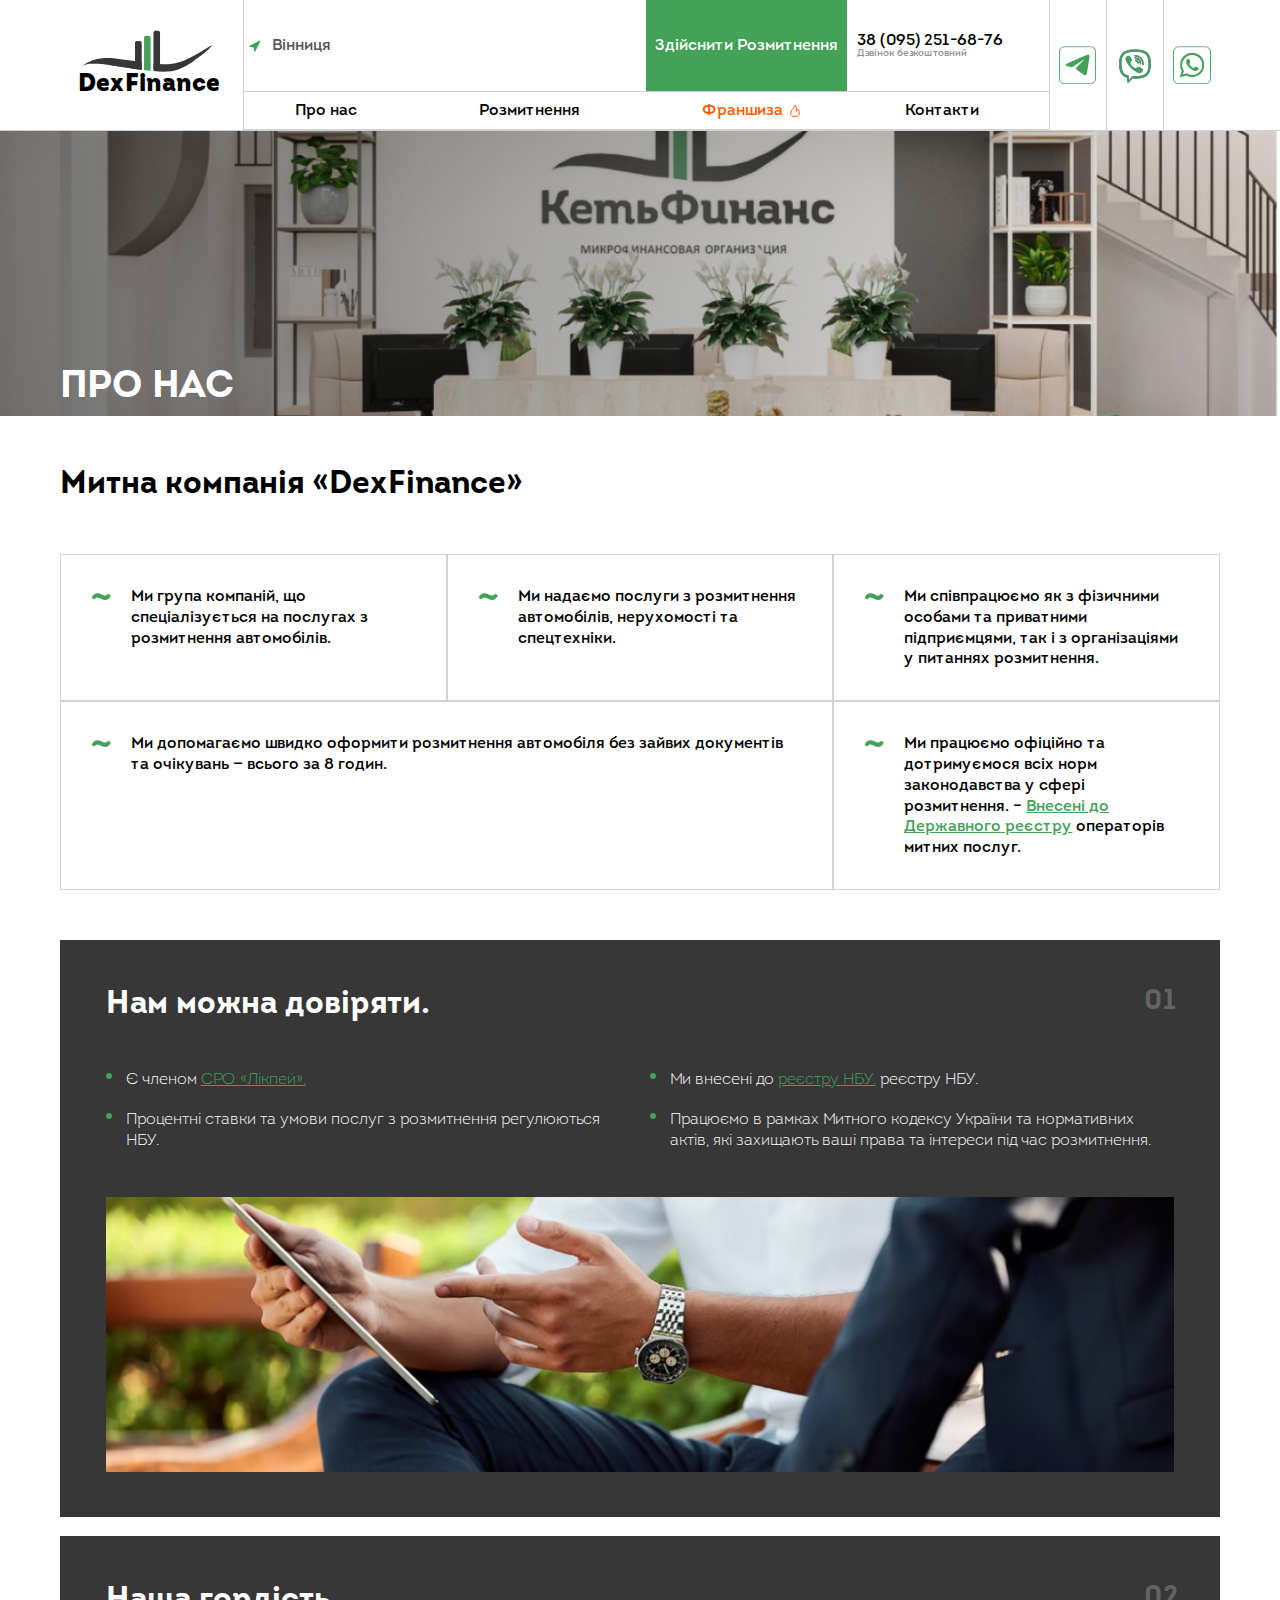
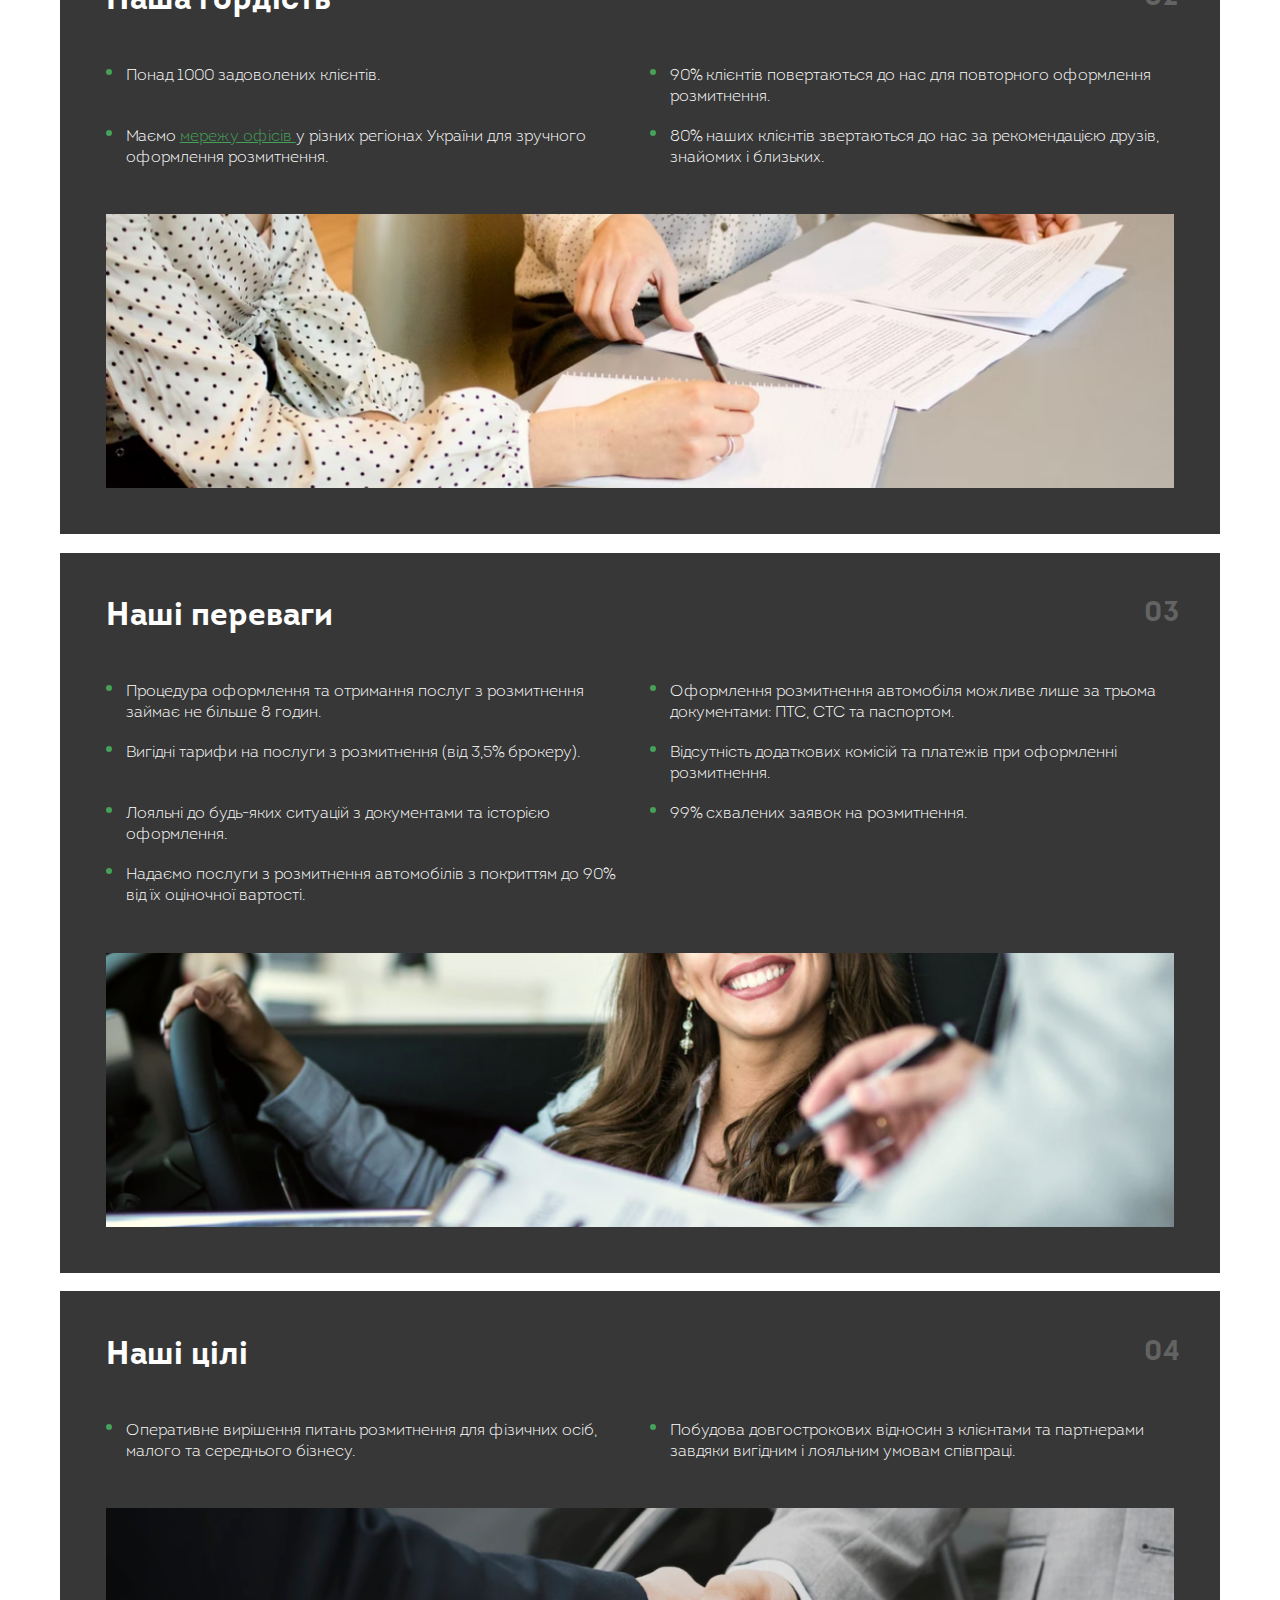
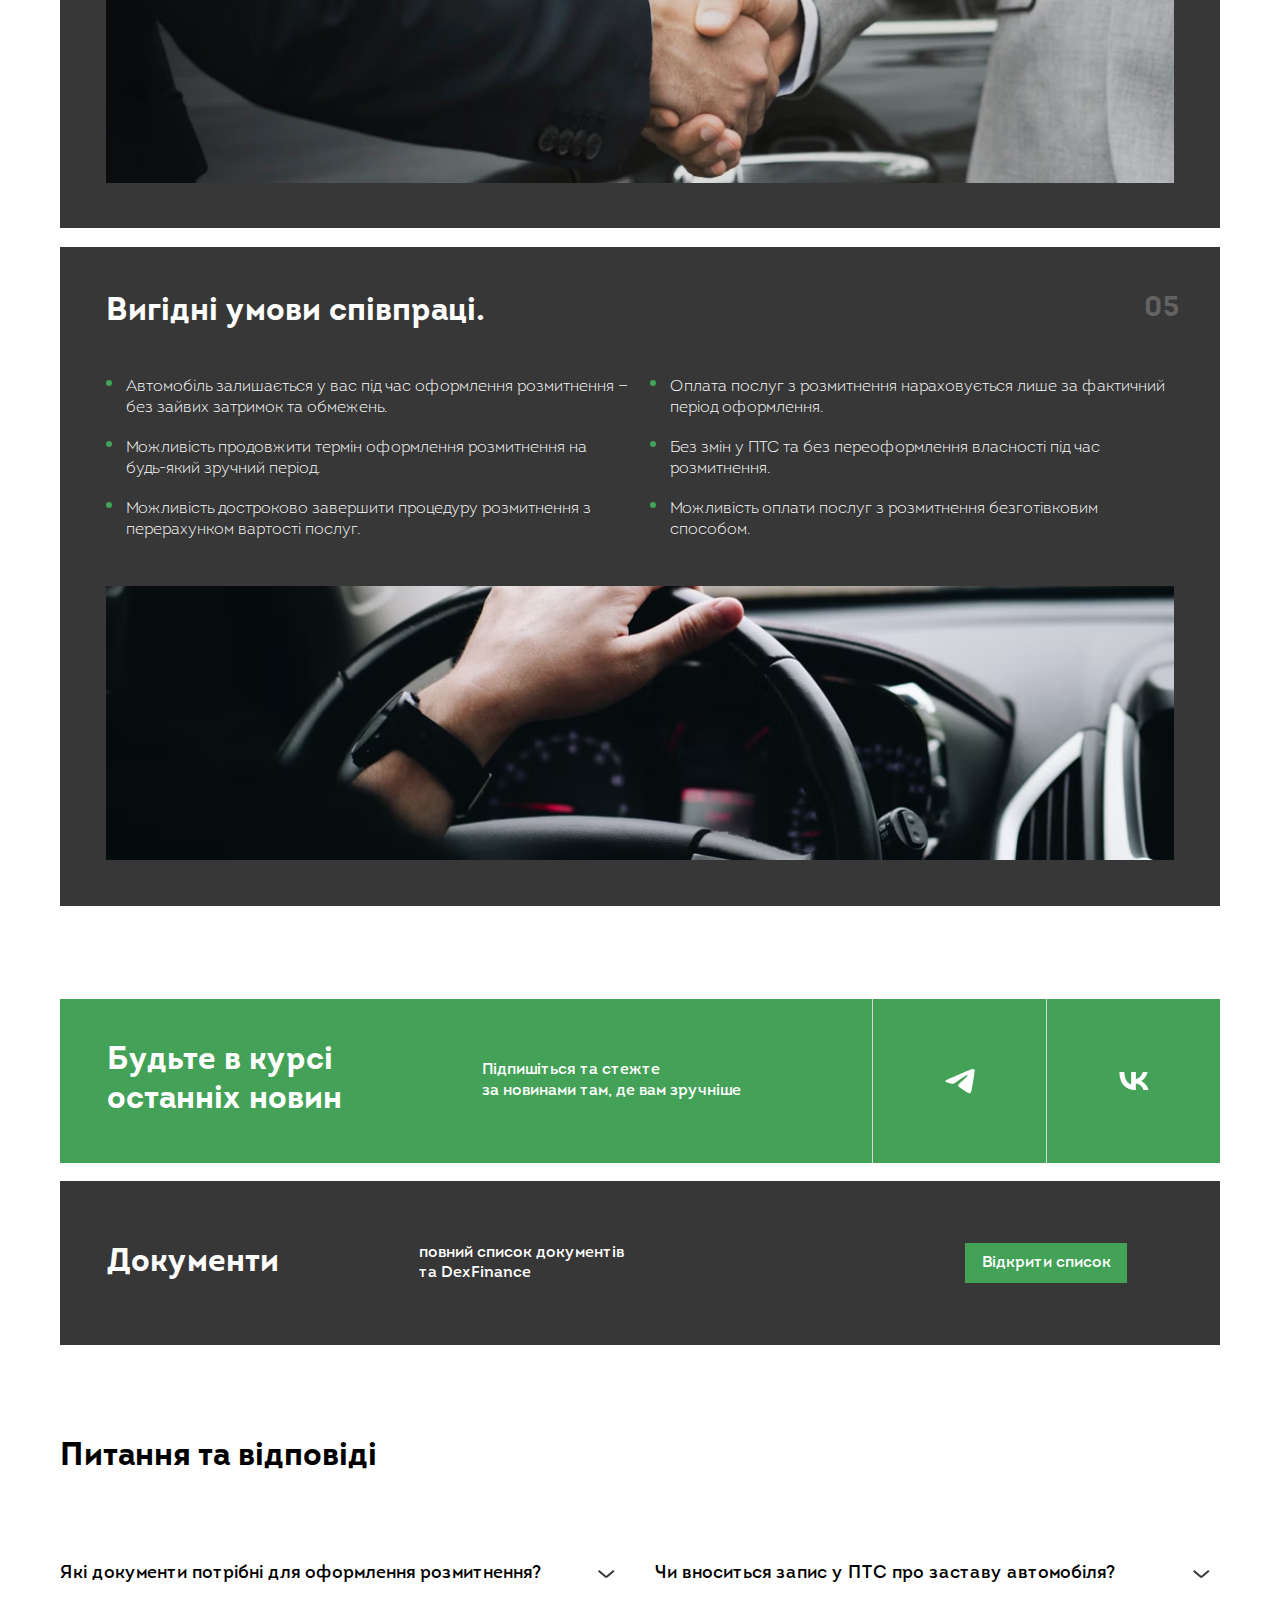
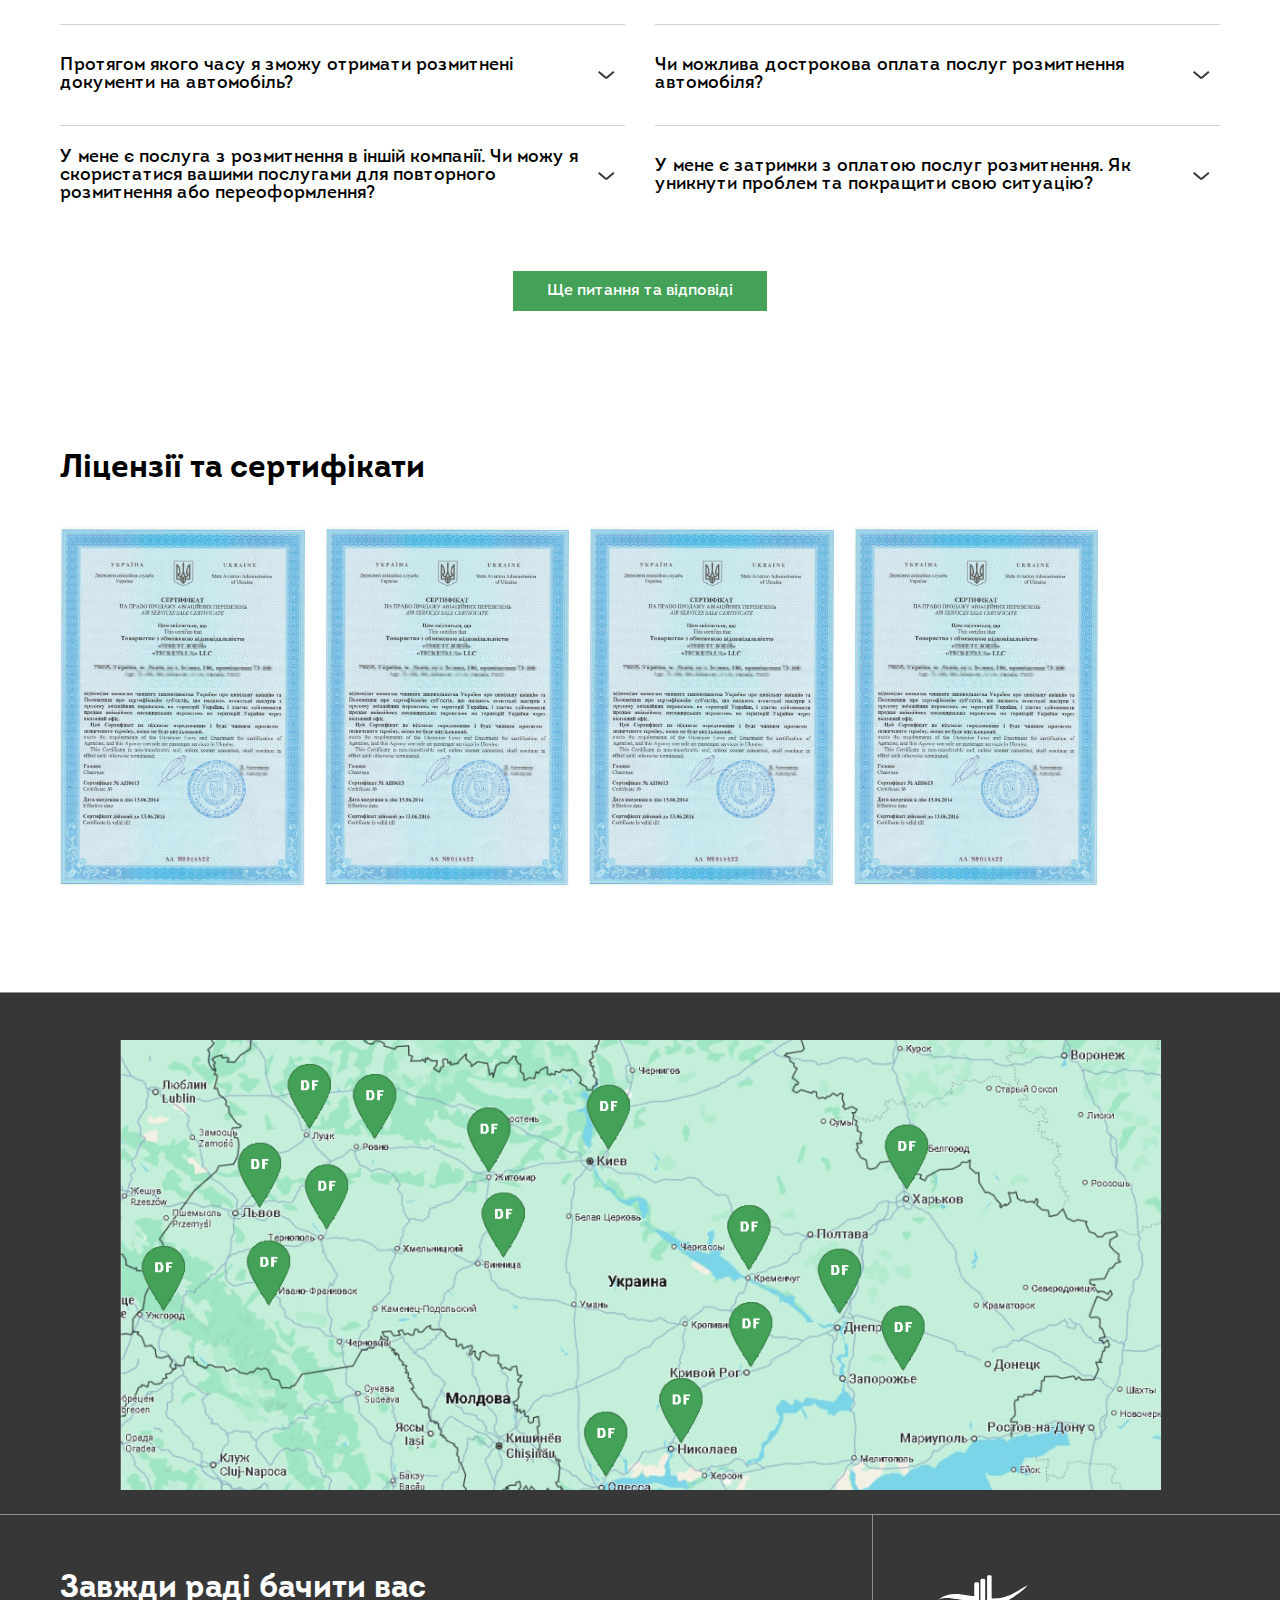
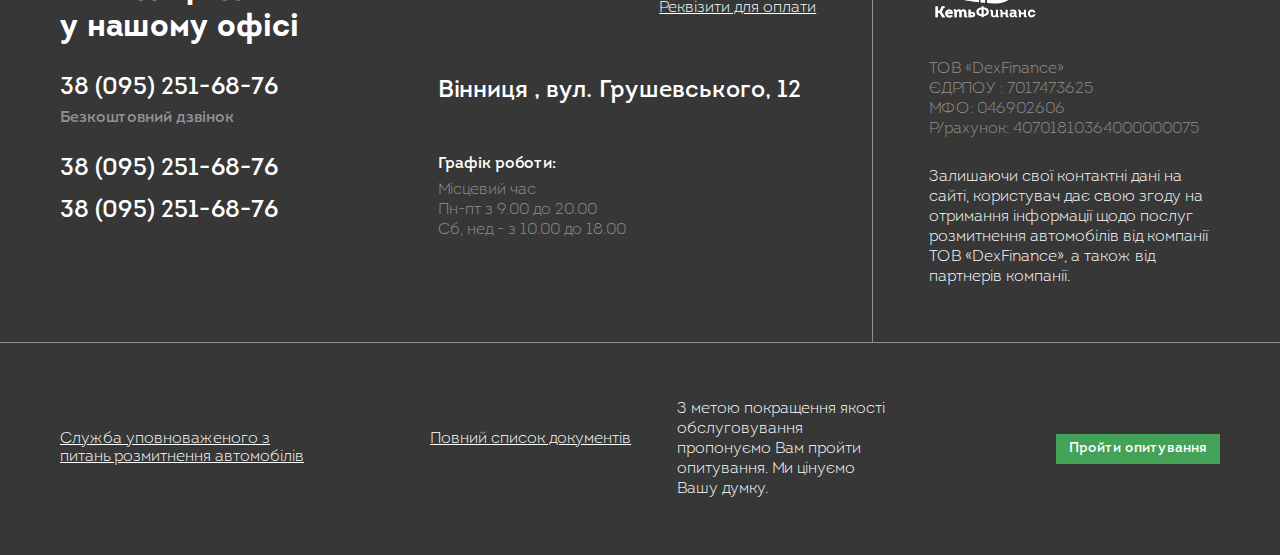
<file: about.html>
<!DOCTYPE html>
<html lang="en">

<head>

	<title>Про нас</title>
	<meta charset="UTF-8">
	<meta name="format-detection" content="telephone=no">
	<link rel="stylesheet" href="css/style.css?_v=20220920163414">
	<link rel="shortcut icon" href="img/favicon.ico">
	<meta name="viewport" content="width=device-width, initial-scale=1.0">

</head>

<body>
	<div class="wrapper">
		<header data-scroll="200" data-scroll-show="300" class="header">
			<div class="header__container">
				<div class="header__menu menu">
					<li class="menu__item_logo">
						<a class="logo gopage" href="index.html" class="">
							<div class="logo_img">
								<img src="img/logo.svg" alt="">
								<!-- <img src="img/tg.svg" alt=""> -->
							</div>
							<span>DexFinance</span>
						</a>
					</li>
					<div class="menu__item_central">
						<div class="menu__item_central_top">
							<div class="menu__item_city_parent">
								<a href="#" class="menu__item_city">
									<input id="cityTopInput" disabled value="" type="text">
								</a>
								<div class="menu__item_city_sublist">
									<ul>
										<li class="city_subli">Вінниця</li>
										<li class="city_subli">Дніпро</li>
										<li class="city_subli">Житомир</li>
										<li class="city_subli">Запоріжжя</li>
										<li class="city_subli">Івано-Франківськ</li>
										<li class="city_subli">Київ</li>
										<li class="city_subli">Кременчук</li>
										<li class="city_subli">Кривий Ріг</li>
										<li class="city_subli">Луцьк</li>
										<li class="city_subli">Львів</li>
										<li class="city_subli">Миколаїв</li>
										<li class="city_subli">Одеса</li>
										<li class="city_subli">Полтава</li>
										<li class="city_subli">Рівне</li>
										<li class="city_subli">Суми</li>
										<li class="city_subli">Тернопіль</li>
										<li class="city_subli">Ужгород</li>
										<li class="city_subli">Харків</li>
									</ul>
								</div>
							</div>
							<div data-da=".menu__list, 640, 99" class="menu__item_linkphone">
								<div class="get_link">
									<a data-popup="#popup-calculator" href="#">Здійснити Розмитнення</a>
								</div>
								<div class="phone_cont">
									<a class="phone" href="">
										<input id="phoneInput" disabled value="" type="text">
										<span>Дзвінок безкоштовний</span>
									</a>
								</div>
							</div>
						</div>
						<nav class="menu__body">
							<ul class="menu__list">
								<li class="menu__item">
									<a href="about.html" class="menu__link">Про нас</a>
									<span class="menu__arrow"></span>
									<ul class="menu__sub-list">
										<li class="menu__sub-item"><a href="about.html#about" class="menu__sub-link">Про компанію</a></li>
										<li class="menu__sub-item"><a href="about.html#news1" class="menu__sub-link">Новини</a></li>
										<li class="menu__sub-item"><a href="about.html#docum" class="menu__sub-link">Документи</a></li>
										<li class="menu__sub-item"><a href="about.html#quest" class="menu__sub-link">Питання та
												відповіді</a></li>
										<li class="menu__sub-item"><a href="about.html#certi" class="menu__sub-link">Ліцензії
												та сертифікати</a></li>
									</ul>
								</li>
								<li class="menu__item">
									<a href="loan.html" class="menu__link">Розмитнення</a>
									<span class="menu__arrow"></span>
									<ul class="menu__sub-list">
										<li class="menu__sub-item"><a href="loan.html#priva" class="menu__sub-link">Приватним особам</a>
										</li>
										<li class="menu__sub-item"><a href="loan.html#busin" class="menu__sub-link">Для бізнесу</a></li>
									</ul>
								</li>
								<li class="menu__item hot">
									<a href="#" class="menu__link">Франшиза</a>
									<span class="menu__arrow"></span>
									<ul class="menu__sub-list"></ul>
								</li>
								<li class="menu__item">
									<a href="contacts.html" class="menu__link">Контакти</a>
									<span class="menu__arrow"></span>
									<ul class="menu__sub-list"></ul>
								</li>
							</ul>
						</nav>
					</div>
					<li class="menu__item_socials" data-da=".menu__list, 640">
						<a href="https://telegram.org/">
							<img src="img/tg.svg" alt="">
						</a>
						<a href="https://vk.com/">
							<img src="img/vk.svg" alt="">
						</a>
						<a href="https://www.whatsapp.com/">
							<img src="img/wha.svg" alt="">
						</a>

					</li>
					<button type="button" class="menu__icon icon-menu"><span></span></button>
				</div>
				<div data-goto=".wrapper" data-goto-top="0" class="goto_top"></div>
			</div>
		</header>
		<main class="main main_about">
			<div class="topforimgbg">
				<img src="img/abouttop.png" alt="">
				<div class="main__container">
					<div class="about_top">
						<!-- <div class="breadcrumbs">
							<a href="index.html">Головна </a>  
							<a href="about.html">Про нас</a>
						</div> -->
						<div class="about_top_title">
							про нас
						</div>
					</div>
				</div>
			</div>
			<div class="main__container">
				<div id="about" class="page__loans loans">
					<div class="loans__title main_title">
						Митна компанія «DexFinance»
					</div>
					<div class="loans__info loans-info">
						<div class="loans-info__cell">
							<div class="loans-info__text">
								Ми група компаній, що спеціалізується на послугах з розмитнення автомобілів.
							</div>
						</div>
						<div class="loans-info__cell">
							<div class="loans-info__text">
								Ми надаємо послуги з розмитнення автомобілів, нерухомості та спецтехніки.
							</div>
						</div>
						<div class="loans-info__cell">
							<div class="loans-info__text">
								Ми співпрацюємо як з фізичними особами та приватними підприємцями, так і з організаціями у питаннях розмитнення.
							</div>
						</div>
						<div class="loans-info__cell">
							<div class="loans-info__text">
								Ми допомагаємо швидко оформити розмитнення автомобіля без зайвих документів та очікувань — всього за 8 годин.
							</div>
						</div>
						<div class="loans-info__cell">
							<div class="loans-info__text">
								Ми працюємо офіційно та дотримуємося всіх норм законодавства у сфері розмитнення. – <a href="#"> Внесені до Державного реєстру</a> операторів митних послуг.
							</div>
						</div>

					</div>
				</div>
				<div class="aboutus_blocks">
					<div class="aboutus_block">
						<div class="main_title main_title_white">
							Нам можна довіряти.
							<span class="quantityli"></span>
						</div>
						<ul class="aboutus_block_ul">
							<li>Є членом <a href="#">СРО «Лікпей».</a></li>
							<li>Ми внесені до <a href="#">реєстру НБУ.</a> реєстру НБУ.</li>
							<li>Процентні ставки та умови послуг з розмитнення регулюються НБУ.</li>
							<li>Працюємо в рамках Митного кодексу України та нормативних актів, які захищають ваші права та інтереси під час розмитнення.</li>
						</ul>
						<div class="aboutus_block_img">
							<img src="img/about1.png" alt="">
						</div>
					</div>
					<div class="aboutus_block">
						<div class="main_title main_title_white">
							Наша гордість
							<span class="quantityli"></span>
						</div>
						<ul class="aboutus_block_ul">
							<li>Понад 1000 задоволених клієнтів.</li>
							<li>90% клієнтів повертаються до нас для повторного оформлення розмитнення.</li>
							<li>Маємо <a class="gopage" href="contacts.html">мережу офісів </a> у різних регіонах України для зручного оформлення розмитнення.</li>
							<li>80% наших клієнтів звертаються до нас за рекомендацією друзів, знайомих і близьких.</li>
						</ul>
						<div class="aboutus_block_img">
							<img src="img/about2.png" alt="">
						</div>
					</div>
					<div class="aboutus_block">
						<div class="main_title main_title_white">
							Наші переваги
							<span class="quantityli"></span>
						</div>
						<ul class="aboutus_block_ul">
							<li>Процедура оформлення та отримання послуг з розмитнення займає не більше 8 годин.</a></li>
							<li>Оформлення розмитнення автомобіля можливе лише за трьома документами: ПТС, СТС та паспортом.</li>
							<li>Вигідні тарифи на послуги з розмитнення (від 3,5% брокеру).</li>
							<li>Відсутність додаткових комісій та платежів при оформленні розмитнення.</li>
							<li>Лояльні до будь-яких ситуацій з документами та історією оформлення.</li>
							<li>99% схвалених заявок на розмитнення.</li>
							<li>Надаємо послуги з розмитнення автомобілів з покриттям до 90% від їх оціночної вартості.</li>
						</ul>
						<div class="aboutus_block_img">
							<img src="img/about3.png" alt="">
						</div>
					</div>
					<div class="aboutus_block">
						<div class="main_title main_title_white">
							Наші цілі
							<span class="quantityli"></span>
						</div>
						<ul class="aboutus_block_ul">
							<li>Оперативне вирішення питань розмитнення для фізичних осіб, малого та середнього бізнесу.</li>
							<li>Побудова довгострокових відносин з клієнтами та партнерами завдяки вигідним і лояльним умовам співпраці.</li>

						</ul>
						<div class="aboutus_block_img">
							<img src="img/about4.png" alt="">
						</div>
					</div>
					<div class="aboutus_block">
						<div class="main_title main_title_white">
							Вигідні умови співпраці.
							<span class="quantityli"></span>
						</div>
						<ul class="aboutus_block_ul">
							<li>Автомобіль залишається у вас під час оформлення розмитнення — без зайвих затримок та обмежень.</li>
							<li>Оплата послуг з розмитнення нараховується лише за фактичний період оформлення.</li>
							<li>Можливість продовжити термін оформлення розмитнення на будь-який зручний період.</li>
							<li>Без змін у ПТС та без переоформлення власності під час розмитнення.</li>
							<li>Можливість достроково завершити процедуру розмитнення з перерахунком вартості послуг.</li>
							<li>Можливість оплати послуг з розмитнення безготівковим способом.</li>
						</ul>
						<div class="aboutus_block_img">
							<img src="img/about5.png" alt="">
						</div>
					</div>

				</div>
				<div id="news1" class="news_block">
					<div class="news_block_ll">
						<div class="news_block_left">
							<div class="main_title main_title_white">
								Будьте в курсі <br> останніх новин
							</div>
							<div class="news_block_text">
								Підпишіться та стежте <br> за новинами там, де вам зручніше
							</div>
						</div>
						<div class="news_block_links">
							<div class="news_block_link">
								<a href="https://telegram.org/">
									<img src="img/tgwhite.svg" alt="">
								</a>
							</div>
							<div class="news_block_link">
								<a href="https://vk.com/">
									<img src="img/vkwhite.svg" alt="">
								</a>
							</div>
						</div>
					</div>
				</div>
				<div id="docum" class="documents_block">
					<div class="documents_block_lb">
						<div class="documents_block_left">
							<div class="main_title main_title_white">
								Документи
							</div>
							<div class="documents_block_text">
								повний список документів <br> та DexFinance
							</div>
						</div>
						<div class="documents_block_btn">
							<div class="parent_forbtn btn">
								<a class="gopage" href="documents.html">Відкрити список</a>
							</div>
						</div>
					</div>

				</div>
				<div id="quest" class="questions_block">
					<div class="questions_block_parent">
						<div class="main_title">
							Питання та відповіді
						</div>
						<div class="questions_showmorebtn">
							<div class="questions_showmore">
								<div class="showmore_parent">
									<div class="showmore_child">
										<div data-spollers data-one-spoller data-spollers-speed="500" class="spollers">
											<div class="spollers__item">
												<button type="button" data-spoller data-spoller-close class="spollers__title">
													Які документи потрібні для оформлення розмитнення?
												</button>
												<div class="spollers__body">
													- Паспорт громадянина України <br>
													- Паспорт транспортного засобу або самоходної машини <br>
													- Свідоцтво про реєстрацію транспортного засобу
												</div>
											</div>
											<div class="spollers__item">
												<button type="button" data-spoller data-spoller-close class="spollers__title">
													Чи вноситься запис у ПТС про заставу автомобіля?
												</button>
												<div class="spollers__body">
													- Паспорт громадянина України <br>
													- Паспорт транспортного засобу або самоходної машини <br>
													- Свідоцтво про реєстрацію транспортного засобу
												</div>
											</div>
											<div class="spollers__item">
												<button type="button" data-spoller data-spoller-close class="spollers__title">
													Протягом якого часу я зможу отримати розмитнені документи на автомобіль?
												</button>
												<div class="spollers__body">
													- Паспорт громадянина України <br>
													- Паспорт транспортного засобу або самоходної машини <br>
													- Свідоцтво про реєстрацію транспортного засобу
												</div>
											</div>
											<div class="spollers__item">
												<button type="button" data-spoller data-spoller-close class="spollers__title">
													Чи можлива дострокова оплата послуг розмитнення автомобіля?
												</button>
												<div class="spollers__body">
													- Паспорт громадянина України <br>
													- Паспорт транспортного засобу або самоходної машини <br>
													- Свідоцтво про реєстрацію транспортного засобу
												</div>
											</div>
											<div class="spollers__item">
												<button type="button" data-spoller data-spoller-close class="spollers__title">
													У мене є послуга з розмитнення в іншій компанії. Чи можу я скористатися вашими послугами для повторного розмитнення або переоформлення?
												</button>
												<div class="spollers__body">
													- Паспорт громадянина України <br>
													- Паспорт транспортного засобу або самоходної машини <br>
													- Свідоцтво про реєстрацію транспортного засобу
												</div>
											</div>
											<div class="spollers__item">
												<button type="button" data-spoller data-spoller-close class="spollers__title">
													У мене є затримки з оплатою послуг розмитнення. Як уникнути проблем та покращити свою ситуацію?
												</button>
												<div class="spollers__body">
													- Паспорт громадянина України <br>
													- Паспорт транспортного засобу або самоходної машини <br>
													- Свідоцтво про реєстрацію транспортного засобу
												</div>
											</div>
											<div class="spollers__item">
												<button type="button" data-spoller data-spoller-close class="spollers__title">
													Які існують способи оплати послуг з розмитнення автомобіля?
												</button>
												<div class="spollers__body">
													- Паспорт громадянина України <br>
													- Паспорт транспортного засобу або самоходної машини <br>
													- Свідоцтво про реєстрацію транспортного засобу
												</div>
											</div>
											<div class="spollers__item">
												<button type="button" data-spoller data-spoller-close class="spollers__title">Вносится ли запись в ПТС о залоге?</button>
												<div class="spollers__body">
													- Паспорт громадянина України <br>
													- Паспорт транспортного засобу або самоходної машини <br>
													- Свідоцтво про реєстрацію транспортного засобу
												</div>
											</div>
											<div class="spollers__item">
												<button type="button" data-spoller data-spoller-close class="spollers__title">
													Які договори укладаються для оформлення послуг з розмитнення автомобіля?
												</button>
												<div class="spollers__body">
													- Паспорт громадянина України <br>
													- Паспорт транспортного засобу або самоходної машини <br>
													- Свідоцтво про реєстрацію транспортного засобу
												</div>
											</div>
											<div class="spollers__item">
												<button type="button" data-spoller data-spoller-close class="spollers__title">
													Чи можна оформити послуги розмитнення автомобіля за генеральною довіреністю?
												</button>
												<div class="spollers__body">
													- Паспорт громадянина України <br>
													- Паспорт транспортного засобу або самоходної машини <br>
													- Свідоцтво про реєстрацію транспортного засобу
												</div>
											</div>
											<div class="spollers__item">
												<button type="button" data-spoller data-spoller-close class="spollers__title">
													Який розмір штрафу або пені при прострочці сплати за послуги розмитнення?
												</button>
												<div class="spollers__body">
													- Паспорт громадянина України <br>
													- Паспорт транспортного засобу або самоходної машини <br>
													- Свідоцтво про реєстрацію транспортного засобу
												</div>
											</div>
											<div class="spollers__item">
												<button type="button" data-spoller data-spoller-close class="spollers__title">
													Чи правильно я роблю, якщо достроково оплачую послуги розмитнення автомобіля?
												</button>
												<div class="spollers__body">
													- Паспорт громадянина України <br>
													- Паспорт транспортного засобу або самоходної машини <br>
													- Свідоцтво про реєстрацію транспортного засобу
												</div>
											</div>
											<div class="spollers__item">
												<button type="button" data-spoller data-spoller-close class="spollers__title">
													Як регламентується взаємодія компаній з розмитнення автомобілів та їх клієнтів?
												</button>
												<div class="spollers__body">
													- Паспорт громадянина України <br>
													- Паспорт транспортного засобу або самоходної машини <br>
													- Свідоцтво про реєстрацію транспортного засобу
												</div>
											</div>
											<div class="spollers__item">
												<button type="button" data-spoller data-spoller-close class="spollers__title">
													Чим відрізняється банк від організації, яка надає послуги розмитнення автомобілів?
												</button>
												<div class="spollers__body">
													- Паспорт громадянина України <br>
													- Паспорт транспортного засобу або самоходної машини <br>
													- Свідоцтво про реєстрацію транспортного засобу
												</div>
											</div>
										</div>
									</div>
								</div>
							</div>
							<button class="questions_btn btn">
								Ще питання та відповіді
							</button>
						</div>
					</div>
				</div>
				<div id="certi" class="certificate_block">
					<div class="certificate_block_top">
						<div class="main_title">
							Ліцензії та сертифікати
						</div>
					</div>
					<div class="certificate_block_bottom">
						<div class="certificate__slider swiper">
							<div class="certificate__wrapper swiper-wrapper">
								<div class="certificate__slide swiper-slide">
									<div class="certificate__slide_img">
										<img src="img/certificate1.png" alt="">
									</div>
								</div>
								<div class="certificate__slide swiper-slide">
									<div class="certificate__slide_img">
										<img src="img/certificate1.png" alt="">
									</div>
								</div>
								<div class="certificate__slide swiper-slide">
									<div class="certificate__slide_img">
										<img src="img/certificate1.png" alt="">
									</div>
								</div>
								<div class="certificate__slide swiper-slide">
									<div class="certificate__slide_img">
										<img src="img/certificate1.png" alt="">
									</div>
								</div>
			
							</div>
							<!-- <div class="certificate__pagination swiper-pagination"></div> -->
							<button type="button" class="certificate__prev swiper-button-prev"></button>
							<button type="button" class="certificate__next swiper-button-next"></button>
							<!-- <div class="certificate__scrollbar swiper-scrollbar"></div> -->
						</div>
					</div>
				</div>
			</div>
		</main>
		<footer class="footer">
			<div class="black_bg">
				<div class="footer__container">
					<div class="map_block">
						<div class="contforafter">
							<div class="map_block_img">
								<img src="img/map.png" alt="">
							</div>
						</div>
					</div>
					<div class="footer_top">
						<div class="first_block">
							<div class="first_block_top">
								<div class="main_title main_title_white ">
									Завжди раді бачити вас <br> у нашому офісі
								</div>
								<a class="linkunederline linkunederline_white" href="#">Реквізити для оплати</a>
							</div>
							<div class="first_block_middle">
								<div class="changeable_block">
									<div class="phone_cont phone_cont_white">
										<a class="phone" href="tel:">
											<input id="phoneInput" disabled value="" type="text">
											<span>Безкоштовний дзвінок</span>
										</a>
									</div>
									<div class="location_cont">
										<span class="location_span">
											<span id="citySpan"></span> , <span id="locationSpan"></span>
										</span>
									</div>
								</div>
								<div class="const_block">
									<div class="phones_block">
										<a href="tel:+380952516876" class="phone">38 (095) 251-68-76</a>
										<a href="tel:+380952516876" class="phone">38 (095) 251-68-76</a>
									</div>
									<div class="timework_block">
										<div class="timework_block_title">Графік роботи:</div>
										<div class="timework_block_text">
											Місцевий час <br>
											Пн-пт з 9.00 до 20.00 <br>
											Сб, нед - з 10.00 до 18.00
										</div>
									</div>
								</div>
							</div>
						</div>
						<div class="second_block">
							<div class="footer_logo">
								<img src="img/logowhite.svg" alt="">
							</div>
							<div class="footer_inn">
								<span id="paytitle"> </span>
								<span id="payinn"> </span>
								<span id="paybik"> </span>
								<span id="payrschet"> </span>

							</div>
							<div class="footer_privacy">
								Залишаючи свої контактні дані на сайті, користувач дає свою згоду на отримання інформації щодо послуг розмитнення автомобілів від компанії ТОВ «DexFinance», а також від партнерів компанії.
							</div>
						</div>
					</div>
					<div class="footer_bottom">
						<div class="footer_bottom_links">
							<a class="linkunederline linkunederline_white" href="#">Служба уповноваженого з питань розмитнення автомобілів</a>
							<a class="linkunederline linkunederline_white gopage" href="documents.html">Повний список документів</a>
						</div>
						<div class="footer_bottom_survey">
							<div class="servey_text">
								З метою покращення якості обслуговування пропонуємо Вам пройти опитування. Ми цінуємо Вашу думку.
							</div>
							<div class="servey_btn">
								<a href="#">Пройти опитування</a>
							</div>
						</div>
					</div>
				</div>
			</div>

		</footer>
	</div>
	<div id="city" aria-hidden="true" class="popup">
		<div class="popup__wrapper">
			<div class="popup__content">
				<div class="popup__text">
					<div class="cities_popup popup_tb">
						<div class="popup_top">
							<div class="main_title">
								Оберіть своє місто
							</div>
							<div class="popup_text">
								Якщо вашого міста немає в списку, оберіть найближче до вас місто, де є філія компанії Кеть Фінанс.
							</div>
						</div>
						<div class="popup_bottom">
							<ul class="cities_ul">
								<li data-default id="Вінниця" data-phonemin="+380952516876" data-phonemax="38 (095) 251-68-76" data-paytitle="ТОВ «DexFinance»" data-payinn="ЄДРПОУ : 7017473625" data-paybik="МФО: 046902606" data-payrschet="Р/рахунок: 40701810364000000075" data-location="вул. Грушевського, 12" class="city_li">Вінниця</li>
								<li id="Дніпро" data-phonemin="+380952516876" data-phonemax="38 (095) 251-68-76" data-paytitle="ТОВ «DexFinance»" data-payinn="ЄДРПОУ : 7017473625" data-paybik="МФО: 046902606" data-payrschet="Р/рахунок: 40701810364000000075" data-location="просп. Гагаріна, 45" class="city_li">Дніпро</li>
								<li id="Житомир" data-phonemin="+380952516876" data-phonemax="38 (095) 251-68-76" data-paytitle="ТОВ «DexFinance»" data-payinn="ЄДРПОУ : 7017473625" data-paybik="МФО: 046902606" data-payrschet="Р/рахунок: 40701810364000000075" data-location="вул. Михайлівська, 7" class="city_li">Житомир</li>
								<li id="Запоріжжя" data-phonemin="+380952516876" data-phonemax="38 (095) 251-68-76" data-paytitle="ТОВ «DexFinance»" data-payinn="ЄДРПОУ : 7017473625" data-paybik="МФО: 046902606" data-payrschet="Р/рахунок: 40701810364000000075" data-location="вул. Перемоги, 33" class="city_li">Запоріжжя</li>
								<li id="Івано-Франківськ" data-phonemin="+380952516876" data-phonemax="38 (095) 251-68-76" data-paytitle="ТОВ «DexFinance»" data-payinn="ЄДРПОУ : 7017473625" data-paybik="МФО: 046902606" data-payrschet="Р/рахунок: 40701810364000000075" data-location="вул. Василя Стуса, 19" class="city_li">Івано-Франківськ</li>
								<li id="Київ" data-phonemin="+380952516876" data-phonemax="38 (095) 251-68-76" data-paytitle="ТОВ «DexFinance»" data-payinn="ЄДРПОУ : 7017473625" data-paybik="МФО: 046902606" data-payrschet="Р/рахунок: 40701810364000000075" data-location="вул. Хрещатик, 22" class="city_li">Київ</li>
								<li id="Кременчук" data-phonemin="+380952516876" data-phonemax="38 (095) 251-68-76" data-paytitle="ТОВ «DexFinance»" data-payinn="ЄДРПОУ : 7017473625" data-paybik="МФО: 046902606" data-payrschet="Р/рахунок: 40701810364000000075" data-location="вул. Свободи, 16" class="city_li">Кременчук</li>
								<li id="Кривий Ріг" data-phonemin="+380952516876" data-phonemax="38 (095) 251-68-76" data-paytitle="ТОВ «DexFinance»" data-payinn="ЄДРПОУ : 7017473625" data-paybik="МФО: 046902606" data-payrschet="Р/рахунок: 40701810364000000075" data-location="просп. Поштовий, 28" class="city_li">Кривий Ріг</li>
								<li id="Луцьк" data-phonemin="+380952516876" data-phonemax="38 (095) 251-68-76" data-paytitle="ТОВ «DexFinance»" data-payinn="ЄДРПОУ : 7017473625" data-paybik="МФО: 046902606" data-payrschet="Р/рахунок: 40701810364000000075" data-location="вул. Лесі Українки, 9" class="city_li">Луцьк</li>
								<li id="Львів" data-phonemin="+380952516876" data-phonemax="38 (095) 251-68-76" data-paytitle="ТОВ «DexFinance»" data-payinn="ЄДРПОУ : 7017473625" data-paybik="МФО: 046902606" data-payrschet="Р/рахунок: 40701810364000000075" data-location="вул. Дорошенка, 5" class="city_li">Львів</li>
								<li id="Миколаїв" data-phonemin="+380952516876" data-phonemax="38 (095) 251-68-76" data-paytitle="ТОВ «DexFinance»" data-payinn="ЄДРПОУ : 7017473625" data-paybik="МФО: 046902606" data-payrschet="Р/рахунок: 40701810364000000075" data-location="вул. Набережна, 14" class="city_li">Миколаїв</li>
								<li id="Одеса" data-phonemin="+380952516876" data-phonemax="38 (095) 251-68-76" data-paytitle="ТОВ «DexFinance»" data-payinn="ЄДРПОУ : 7017473625" data-paybik="МФО: 046902606" data-payrschet="Р/рахунок: 40701810364000000075" data-location="вул. Дерибасівська, 11" class="city_li">Одеса</li>
								<li id="Полтава" data-phonemin="+380952516876" data-phonemax="38 (095) 251-68-76" data-paytitle="ТОВ «DexFinance»" data-payinn="ЄДРПОУ : 7017473625" data-paybik="МФО: 046902606" data-payrschet="Р/рахунок: 40701810364000000075" data-location="вул. Соборності, 24" class="city_li">Полтава</li>
								<li id="Рівне" data-phonemin="+380952516876" data-phonemax="38 (095) 251-68-76" data-paytitle="ТОВ «DexFinance»" data-payinn="ЄДРПОУ : 7017473625" data-paybik="МФО: 046902606" data-payrschet="Р/рахунок: 40701810364000000075" data-location="вул. Степана Бандери, 30" class="city_li">Рівне</li>
								<li id="Суми" data-phonemin="+380952516876" data-phonemax="38 (095) 251-68-76" data-paytitle="ТОВ «DexFinance»" data-payinn="ЄДРПОУ : 7017473625" data-paybik="МФО: 046902606" data-payrschet="Р/рахунок: 40701810364000000075" data-location="вул. Ковпака, 18" class="city_li">Суми</li>
								<li id="Тернопіль" data-phonemin="+380952516876" data-phonemax="38 (095) 251-68-76" data-paytitle="ТОВ «DexFinance»" data-payinn="ЄДРПОУ : 7017473625" data-paybik="МФО: 046902606" data-payrschet="Р/рахунок: 40701810364000000075" data-location="вул. Замкова, 7" class="city_li">Тернопіль</li>
								<li id="Ужгород" data-phonemin="+380952516876" data-phonemax="38 (095) 251-68-76" data-paytitle="ТОВ «DexFinance»" data-payinn="ЄДРПОУ : 7017473625" data-paybik="МФО: 046902606" data-payrschet="Р/рахунок: 40701810364000000075" data-location="вул. Волошина, 21" class="city_li">Ужгород</li>
								<li id="Харків" data-phonemin="+380952516876" data-phonemax="38 (095) 251-68-76" data-paytitle="ТОВ «DexFinance»" data-payinn="ЄДРПОУ : 7017473625" data-paybik="МФО: 046902606" data-payrschet="Р/рахунок: 40701810364000000075" data-location="вул. Пушкінська, 13" class="city_li">Харків</li>
							</ul>
						</div>
					</div>
				</div>
				<button data-close type="button" class="popup__close">

				</button>
			</div>
		</div>
	</div>
	<div id="reviewpopup" aria-hidden="true" class="popup">
		<div class="popup__wrapper">
			<div class="popup__content">
				<div class="popup__text">
					<div class="review_popup popup_tb">
						<div class="popup_top">
							<div class="main_title">
								Заповніть форму
							</div>
							<!-- <div class="popup_text">
						
						</div> -->
						</div>
						<div class="popup_bottom">
							<div class="review_form">
								<form action="#" method="post" enctype="multipart/form-data">
									<div class="boxforinp">
										<input class="" data-required placeholder="Ім'я" autocomplete="off" type="text" data-error="помилка">
									</div>
									<div class="boxforinp">
										<textarea name="" placeholder="Ваш отзыв или ссылка на видео" data-required id="" cols="" rows="2" data-error="помилка"></textarea>
									</div>
									<div class="checkbox_block">
										<input type="checkbox" class="real" data-required="" data-error="Необхідне пітвердження">
										<p>Так, я реальна людина</p>
									</div>
									<input class="btn" type="submit" value="Відправити">
								</form>
							</div>
						</div>
					</div>
				</div>
				<button data-close type="button" class="popup__close">

				</button>
			</div>
		</div>
	</div>
	<div id="popup-calculator" aria-hidden="true" class="popup">
		<div class="popup__wrapper">
			<div class="popup__content">
				<button data-close type="button" class="popup__close"></button>
				<div class="popup__text form-text">
					<div class="form-text__title">
						Залиште свій номер <br>
						телефона
					</div>
					<div class="form-text__subtitle">
						Ми зв’яжемося з вами найближчим часом.
					</div>
					<form action="#" method="POST" data-dev data-validate method="POST" class="feedback__form calculator-form">
						<div class="calculator-form__inputs">
							<div class="calculator-form__inputs-flex"><input type="text" class="form__inputs" name="formPtsEstate" id="formPtsEstate"><label for="formPtsEstate"> - категорія</label></div>
							<div class="calculator-form__inputs-flex"><input type="text" class="form__inputs" name="formTotal" id="formTotal"><label for="formTotal"> - ціна</label></div>
							<div class="calculator-form__inputs-flex"><input type="text" class="form__inputs" name="formTerm" id="formTerm"><label for="formTerm"> - строк</label></div>
							<div class="calculator-form__inputs-flex"><input type="text" class="form__inputs" name="formDeposit" id="formDeposit"><label for="formDeposit"> - застава</label></div>
							<div class="calculator-form__inputs-flex"><input type="text" class="form__inputs" name="formPay" id="formPay"><label for="formDeposit"> - відсоток брокера</label></div>
						</div>
						<div class="calculator-form">
							<div class="calculator-form__telephone-line telephone-line">
								<span class="calculator-form__title title-form">Ваш телефон</span>
								<input class="calculator-form__telephone telephone-form" data-required="" data-error="Введіть телефон" autocomplete="off" type="tel" placeholder="+38 (095) 251 - 68 - 76 " name="tel">
							</div>
							<div class="calculator-form__real-checkbox">
								<!-- <div class="calculator-form__real-check">
								<input type="checkbox" class="real" data-required="" data-error="Необхідне Пітвердження"
									id="real2">
								<label for="real2">Так, я реальна людина</label>
							</div> -->
								<div class="checkbox_block">
									<input type="checkbox" class="real" data-required="" data-error="Необхідне Пітвердження">
									<p>Так, я реальна людина</p>
									<p>Натискаючи кнопку, ви погоджуєтеся з<br>
										<a data-popup="#privacypolice" href="#"> умовами політики конфіденційності</a>
									</p>
								</div>

							</div>
							<div class="calculator-form__confirm confirm">
								<input type="submit" class="calculator-form__button form-button">
							</div>
						</div>
					</form>
				</div>
			</div>
		</div>
	</div>
	<div id="privacypolice" aria-hidden="true" class="popup">
		<div class="popup__wrapper">
			<div class="popup__content">
				<div class="popup__text">
					<div class="privacypolicy_popup popup_tb">
						<div class="popup_top">
							<div class="main_title">
								Умови політики конфіденційності
							</div>
						</div>
						<div class="popup_bottom">
							Lorem ipsum dolor sit amet consectetur adipisicing elit. Dignissimos voluptatum necessitatibus alias
							praesentium libero perspiciatis reiciendis dicta illo aliquam fuga incidunt blanditiis, tempore qui
							error inventore! Voluptatum temporibus nobis soluta rerum molestiae repellendus a laboriosam quas
							quia. Facere quam, excepturi tenetur aperiam velit optio soluta enim et deserunt dolore pariatur
							deleniti at magni laboriosam! Blanditiis ut illum alias iusto itaque beatae excepturi eos repellendus
							obcaecati veritatis, dicta adipisci eum aliquid atque quidem consectetur sunt. Odit nesciunt in
							dignissimos, omnis labore exercitationem. Culpa et minus laboriosam esse veritatis cum voluptatibus,
							unde, earum voluptate porro, repellendus expedita totam aspernatur aut labore? Quibusdam aliquam
							velit, est fugiat libero facilis ducimus facere alias exercitationem doloremque quidem placeat porro
							enim maiores ipsam molestias dolores voluptatum! Fuga repellendus ut, porro fugit nesciunt aliquam
							ratione eum cumque architecto, excepturi doloribus necessitatibus beatae? Vitae, iusto ducimus! Ex eos
							minus porro, deserunt reiciendis consectetur architecto officia autem quam nihil et inventore. Aperiam
							officia tempore quaerat amet ab dolorum exercitationem sequi non soluta, nisi pariatur provident vel
							laudantium unde doloribus reiciendis porro quasi eveniet numquam nostrum aliquid quos. Esse culpa odio
							eos delectus cumque quam, reprehenderit rerum aperiam libero, non illum accusamus. Non corrupti,
							corporis vero nam quibusdam nostrum eaque facere ipsa deleniti, qui molestiae porro obcaecati aliquid
							temporibus dolor. Illo molestiae, id obcaecati reprehenderit nisi odio nesciunt laudantium excepturi
							ad reiciendis, labore vel adipisci voluptate voluptatum sunt officiis recusandae quidem aliquam
							suscipit, debitis ipsum et blanditiis. Magni ad labore cum, porro iusto quidem rerum dolores aut?
							Minima qui necessitatibus officia impedit, sapiente odit, voluptatum rem sed libero provident
							exercitationem distinctio deserunt quod hic ea tenetur voluptate eligendi magnam aperiam quis dolor.
							Iusto tenetur accusantium beatae labore nostrum sapiente quidem quaerat eaque dicta dolore! Saepe cum
							aspernatur, minima quos corrupti ipsa voluptatum consequuntur, reiciendis, porro culpa maxime.
							Perspiciatis, ad voluptatem.
						</div>
					</div>
				</div>
				<button data-close type="button" class="popup__close">

				</button>
			</div>
		</div>
	</div>
	<div id="loanterms_fl" aria-hidden="true" class="popup">
		<div class="popup__wrapper">
			<div class="popup__content">
				<div class="popup__text">
					<div class="privacypolicy_popup popup_tb">
						<div class="popup_top">
							<div class="main_title">
								Полные условия займа для ФЛ
							</div>
						</div>
						<div class="popup_bottom">
							<li>Lorem ipsum dolor sit amet consectetur adipisicing elit. Quasi, quia.</li>
							<li>Lorem ipsum dolor sit amet consectetur adipisicing elit. Quasi, quia.</li>
							<li>Lorem ipsum dolor sit amet consectetur adipisicing elit. Quasi, quia.</li>
							<li>Lorem ipsum dolor sit amet consectetur adipisicing elit. Quasi, quia.</li>
							<li>Lorem ipsum dolor sit amet consectetur adipisicing elit. Quasi, quia.</li>
							<li>Lorem ipsum dolor sit amet consectetur adipisicing elit. Quasi, quia.</li>
							<li>Lorem ipsum dolor sit amet consectetur adipisicing elit. Quasi, quia.</li>
							<li>Lorem ipsum dolor sit amet consectetur adipisicing elit. Quasi, quia.</li>
							<li>Lorem ipsum dolor sit amet consectetur adipisicing elit. Quasi, quia.</li>
							<li>Lorem ipsum dolor sit amet consectetur adipisicing elit. Quasi, quia.</li>
							<li>Lorem ipsum dolor sit amet consectetur adipisicing elit. Quasi, quia.</li>
							<li>Lorem ipsum dolor sit amet consectetur adipisicing elit. Quasi, quia.</li>
						</div>
					</div>
				</div>
				<button data-close type="button" class="popup__close">

				</button>
			</div>
		</div>
	</div>
	<div id="popup-table" aria-hidden="true" class="popup">
		<div class="popup__wrapper">
			<div class="popup__content">
				<button data-close type="button" class="popup__close"></button>
				<div class="popup__header popupTable-header">
					<div class="popupTable-header__flex">
						<input class="popupTable-header__Total" type="text" name="totalSumm" id="totalSummTable" readonly><label for="totalSumm">Сумма займа:</label>
					</div>
					<div class="popupTable-header__flex">
						<input class="popupTable-header__Total" type="text" name="totalMonths" id="totalMonthsTable" readonly><label for="totalMonths">Период выплат займа:</label>
					</div>
					<div class="popupTable-header__flex">
						<input class="popupTable-header__Total" type="text" name="popupProcent" id="popupProcentTable" readonly><label for="popupProcent">Процент: </label>
					</div>
				</div>
				<div class="popup__chart popup-chart">
					<table class="popup-chart__table">
						<thead>
							<th>Місяць</th>
							<th>Платіж по відсоткам</th>
							<th>Платіж за розмитнення</th>
							<th>Платіж брокеру</th>
						</thead>

						<tbody class="popup-chart__tbody">
						</tbody>
					</table>
				</div>
			</div>
		</div>
	</div>
	<script src="js/app.js?_v=20220920163414"></script>
</body>

</html>
</file>
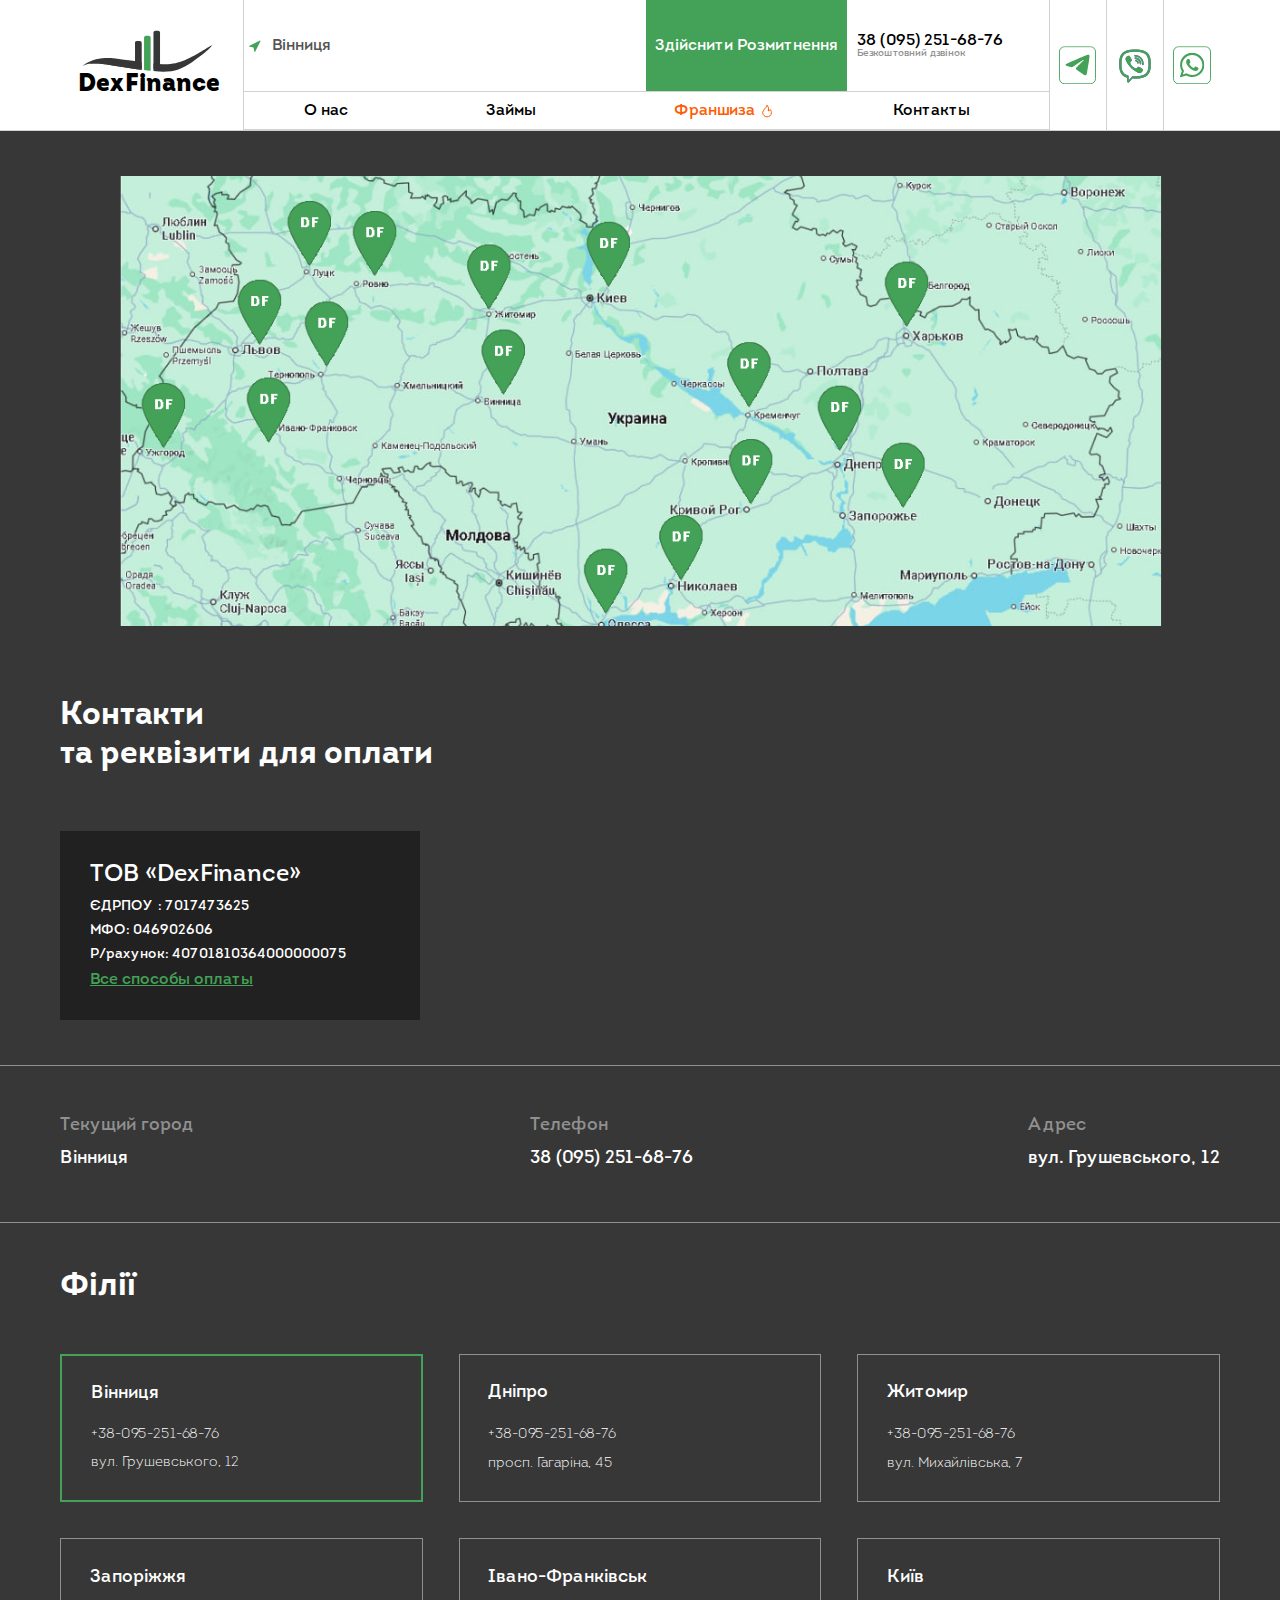
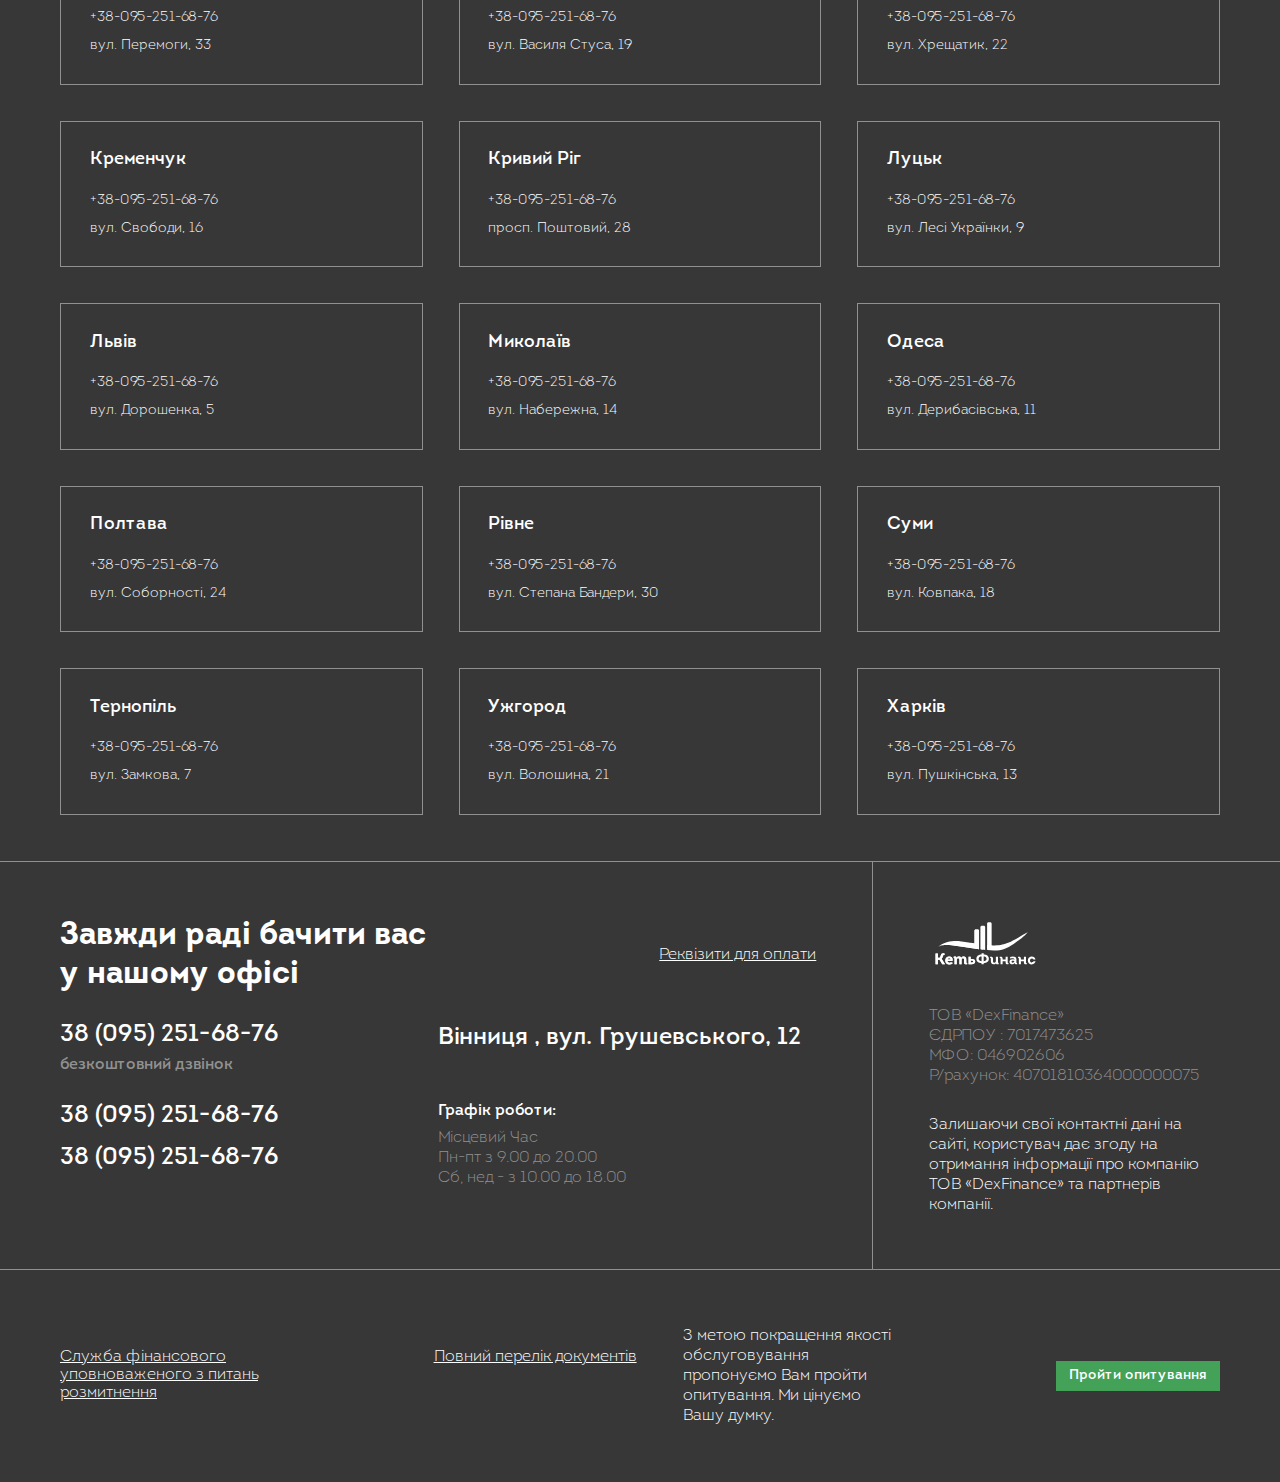
<file: contacts.html>
<!DOCTYPE html>
<html lang="en">

<head>

	<title>Контакти</title>
	<meta charset="UTF-8">
	<meta name="format-detection" content="telephone=no">
	<link rel="stylesheet" href="css/style.css?_v=20220920163414">
	<link rel="shortcut icon" href="img/favicon.ico">
	<meta name="viewport" content="width=device-width, initial-scale=1.0">

</head>

<body>
	<div class="wrapper">
		<header data-scroll="200" data-scroll-show="300" class="header">
			<div class="header__container">
				<div class="header__menu menu">
					<li class="menu__item_logo">
						<a class="logo gopage" href="index.html" class="">
							<div class="logo_img">
								<img src="img/logo.svg" alt="">
								<!-- <img src="img/tg.svg" alt=""> -->
							</div>
							<span>DexFinance</span>
						</a>
					</li>
					<div class="menu__item_central">
						<div class="menu__item_central_top">
							<div class="menu__item_city_parent">
								<a href="#" class="menu__item_city">
									<input id="cityTopInput" disabled value="" type="text">
								</a>
								<div class="menu__item_city_sublist">
									<ul>
										<li class="city_subli">Вінниця</li>
										<li class="city_subli">Дніпро</li>
										<li class="city_subli">Житомир</li>
										<li class="city_subli">Запоріжжя</li>
										<li class="city_subli">Івано-Франківськ</li>
										<li class="city_subli">Київ</li>
										<li class="city_subli">Кременчук</li>
										<li class="city_subli">Кривий Ріг</li>
										<li class="city_subli">Луцьк</li>
										<li class="city_subli">Львів</li>
										<li class="city_subli">Миколаїв</li>
										<li class="city_subli">Одеса</li>
										<li class="city_subli">Полтава</li>
										<li class="city_subli">Рівне</li>
										<li class="city_subli">Суми</li>
										<li class="city_subli">Тернопіль</li>
										<li class="city_subli">Ужгород</li>
										<li class="city_subli">Харків</li>
									</ul>
								</div>
							</div>
							<div data-da=".menu__list, 640, 99" class="menu__item_linkphone">
								<div class="get_link">
									<a data-popup="#popup-calculator" href="#">Здійснити Розмитнення</a>
								</div>
								<div class="phone_cont">
									<a class="phone" href="">
										<input id="phoneInput" disabled value="" type="text">
										<span>Безкоштовний дзвінок</span>
									</a>
								</div>
							</div>
						</div>
						<nav class="menu__body">
							<ul class="menu__list">
								<li class="menu__item">
									<a href="about.html" class="menu__link">О нас</a>
									<span class="menu__arrow"></span>
									<ul class="menu__sub-list">
										<li class="menu__sub-item"><a href="about.html#about" class="menu__sub-link">Про компанію</a></li>
										<li class="menu__sub-item"><a href="about.html#news1" class="menu__sub-link">Новини</a></li>
										<li class="menu__sub-item"><a href="about.html#docum" class="menu__sub-link">Документи</a></li>
										<li class="menu__sub-item"><a href="about.html#quest" class="menu__sub-link">Питання та
												відповіді</a></li>
										<li class="menu__sub-item"><a href="about.html#certi" class="menu__sub-link">Ліцензії та
												сертифікати</a></li>
									</ul>
								</li>
								<li class="menu__item">
									<a href="loan.html" class="menu__link">Займы</a>
									<span class="menu__arrow"></span>
									<ul class="menu__sub-list">
										<li class="menu__sub-item"><a href="loan.html#priva" class="menu__sub-link">Частным лицам</a>
										</li>
										<li class="menu__sub-item"><a href="loan.html#busin" class="menu__sub-link">Бизнесу</a></li>
									</ul>
								</li>
								<li class="menu__item hot">
									<a href="#" class="menu__link">Франшиза</a>
									<span class="menu__arrow"></span>
									<ul class="menu__sub-list"></ul>
								</li>
								<li class="menu__item">
									<a href="contacts.html" class="menu__link">Контакты</a>
									<span class="menu__arrow"></span>
									<ul class="menu__sub-list"></ul>
								</li>
							</ul>
						</nav>
					</div>
					<li class="menu__item_socials" data-da=".menu__list, 640">
						<a href="https://telegram.org/">
							<img src="img/tg.svg" alt="">
						</a>
						<a href="https://vk.com/">
							<img src="img/vk.svg" alt="">
						</a>
						<a href="https://www.whatsapp.com/">
							<img src="img/wha.svg" alt="">
						</a>

					</li>
					<button type="button" class="menu__icon icon-menu"><span></span></button>
				</div>
				<div data-goto=".wrapper" data-goto-top="0" class="goto_top"></div>
			</div>
		</header>
		<main class="main main_contacts">
			<div class="black_bg">
				<div class="main__container">
					<!-- через JS вставлен mapblock  -->
					<div class="payment_details">
						<div class="main_title main_title_white">
							Контакти <br>
							та реквізити для оплати
						</div>
						<div class="payment_links">
							<div class="payment_link">
								<div class="payment_link_title">
									<span id="paytitle"></span>
								</div>
								<div class="payment_link_inn">
									<span id="payinn"></span>
								</div>
								<div class="payment_link_bik">
									<span id="paybik"></span>
								</div>
								<div class="payment_link_rschet">
									<span id="payrschet"></span>
								</div>
								<div class="payment_link_link">
									<a href="">Все способы оплаты</a>
								</div>
							</div>
							<!-- <div class="payment_link">
								<div class="payment_link_title">
									ООО МКК «ТОЯН»
								</div>
								<div class="payment_link_link">
									<a href="">Все способы оплаты</a>
								</div>
							</div> -->
						</div>
					</div>
					<div class="current_city">
						<div class="city_name">
							<p>Текущий город</p>
							<span id="citySpan"></span>
						</div>
						<div class="city_phone">
							<p>Телефон</p>
							<a class="phone" href="">
								<span id="phoneSpan"></span>
							</a>
						</div>
						<div class="city_location">
							<p>Адрес</p>
							<span id="locationSpan"></span>
						</div>
					</div>
					<div class="branches_block">
						<div class="main_title main_title_white">
							Філії
						</div>
						<div class="branches">
							<div class="branch">
								<div class="branch_name">Вінниця</div>
								<div class="branch_phone"><a href="tel:+380952516876">+38-095-251-68-76</a></div>
								<!-- <div class="branch_phone"><a href="tel:+380952516876">+38-095-251-68-76</a></div> -->
								<div class="branch_location">вул. Грушевського, 12</div>
							</div>
							<div class="branch">
								<div class="branch_name">Дніпро</div>
								<div class="branch_phone"><a href="tel:+380952516876">+38-095-251-68-76</a></div>
								<div class="branch_location">просп. Гагаріна, 45</div>
							</div>
							<div class="branch">
								<div class="branch_name">Житомир</div>
								<div class="branch_phone"><a href="tel:+380952516876">+38-095-251-68-76</a></div>
								<div class="branch_location">вул. Михайлівська, 7</div>
							</div>
							<div class="branch">
								<div class="branch_name">Запоріжжя</div>
								<div class="branch_phone"><a href="tel:+380952516876">+38-095-251-68-76</a></div>
								<div class="branch_location">вул. Перемоги, 33</div>
							</div>
							<div class="branch">
								<div class="branch_name">Івано-Франківськ</div>
								<div class="branch_phone"><a href="tel:+380952516876">+38-095-251-68-76</a></div>
								<div class="branch_location">вул. Василя Стуса, 19</div>
							</div>
							<div class="branch">
								<div class="branch_name">Київ</div>
								<div class="branch_phone"><a href="tel:+380952516876">+38-095-251-68-76</a></div>
								<div class="branch_location">вул. Хрещатик, 22</div>
							</div>
							<div class="branch">
								<div class="branch_name">Кременчук</div>
								<div class="branch_phone"><a href="tel:+380952516876">+38-095-251-68-76</a></div>
								<div class="branch_location">вул. Свободи, 16</div>
							</div>
							<div class="branch">
								<div class="branch_name">Кривий Ріг</div>
								<div class="branch_phone"><a href="tel:+380952516876">+38-095-251-68-76</a></div>
								<div class="branch_location">просп. Поштовий, 28</div>
							</div>
							<div class="branch">
								<div class="branch_name">Луцьк</div>
								<div class="branch_phone"><a href="tel:+380952516876">+38-095-251-68-76</a></div>
								<div class="branch_location">вул. Лесі Українки, 9</div>
							</div>
							<div class="branch">
								<div class="branch_name">Львів</div>
								<div class="branch_phone"><a href="tel:+380952516876">+38-095-251-68-76</a></div>
								<div class="branch_location">вул. Дорошенка, 5</div>
							</div>
							<div class="branch">
								<div class="branch_name">Миколаїв</div>
								<div class="branch_phone"><a href="tel:+380952516876">+38-095-251-68-76</a></div>
								<div class="branch_location">вул. Набережна, 14</div>
							</div>
							<div class="branch">
								<div class="branch_name">Одеса</div>
								<div class="branch_phone"><a href="tel:+380952516876">+38-095-251-68-76</a></div>
								<div class="branch_location">вул. Дерибасівська, 11
								</div>
							</div>
							<div class="branch">
								<div class="branch_name">Полтава</div>
								<div class="branch_phone"><a href="tel:+380952516876">+38-095-251-68-76</a></div>
								<div class="branch_location">вул. Соборності, 24</div>
							</div>
							<div class="branch">
								<div class="branch_name">Рівне</div>
								<div class="branch_phone"><a href="tel:+380952516876">+38-095-251-68-76</a></div>
								<div class="branch_location">вул. Степана Бандери, 30</div>
							</div>
							<div class="branch">
								<div class="branch_name">Суми</div>
								<div class="branch_phone"><a href="tel:+380952516876">+38-095-251-68-76</a></div>
								<div class="branch_location">вул. Ковпака, 18</div>
							</div>
							<div class="branch">
								<div class="branch_name">Тернопіль</div>
								<div class="branch_phone"><a href="tel:+380952516876">+38-095-251-68-76</a></div>
								<div class="branch_location">вул. Замкова, 7</div>
							</div>
							<div class="branch">
								<div class="branch_name">Ужгород</div>
								<div class="branch_phone"><a href="tel:+380952516876">+38-095-251-68-76</a></div>
								<div class="branch_location">вул. Волошина, 21</div>
							</div>
							<div class="branch">
								<div class="branch_name">Харків</div>
								<div class="branch_phone"><a href="tel:+380952516876">+38-095-251-68-76</a></div>
								<div class="branch_location">вул. Пушкінська, 13</div>
							</div>

						</div>
					</div>
				</div>
			</div>
		</main>
		<footer class="footer">
			<div class="black_bg">
				<div class="footer__container">
					<div class="map_block">
						<div class="contforafter">
							<div class="map_block_img">
								<img src="img/map.png" alt="">
							</div>
						</div>
					</div>
					<div class="footer_top">
						<div class="first_block">
							<div class="first_block_top">
								<div class="main_title main_title_white ">
									Завжди раді бачити вас<br>у нашому офісі
								</div>
								<a class="linkunederline linkunederline_white" href="#">Реквізити для оплати</a>
							</div>
							<div class="first_block_middle">
								<div class="changeable_block">
									<div class="phone_cont phone_cont_white">
										<a class="phone" href="tel:">
											<input id="phoneInput" disabled value="" type="text">
											<span>безкоштовний дзвінок</span>
										</a>
									</div>
									<div class="location_cont">
										<span class="location_span">
											<span id="citySpan"></span> , <span id="locationSpan"></span>
										</span>
									</div>
								</div>
								<div class="const_block">
									<div class="phones_block">
										<a href="tel:+380952516876" class="phone">38 (095) 251-68-76</a>
										<a href="tel:+380952516876" class="phone">38 (095) 251-68-76</a>
									</div>
									<div class="timework_block">
										<div class="timework_block_title">Графік роботи:</div>
										<div class="timework_block_text">
											Місцевий Час <br>
											Пн-пт з 9.00 до 20.00 <br>
											Сб, нед - з 10.00 до 18.00
										</div>
									</div>
								</div>
							</div>
						</div>
						<div class="second_block">
							<div class="footer_logo">
								<img src="img/logowhite.svg" alt="">
							</div>
							<div class="footer_inn">
								<span id="paytitle"> </span>
								<span id="payinn"> </span>
								<span id="paybik"> </span>
								<span id="payrschet"> </span>

							</div>
							<div class="footer_privacy">
								Залишаючи свої контактні дані на сайті, користувач дає згоду на отримання інформації про компанію ТОВ «DexFinance» та партнерів компанії.
							</div>
						</div>
					</div>
					<div class="footer_bottom">
						<div class="footer_bottom_links">
							<a class="linkunederline linkunederline_white" href="#">Служба фінансового уповноваженого з питань розмитнення</a>
							<a class="linkunederline linkunederline_white gopage" href="documents.html">Повний перелік документів</a>
						</div>
						<div class="footer_bottom_survey">
							<div class="servey_text">
								З метою покращення якості обслуговування пропонуємо Вам пройти опитування. Ми цінуємо Вашу думку.
							</div>
							<div class="servey_btn">
								<a href="#">Пройти опитування</a>
							</div>
						</div>
					</div>
				</div>
			</div>

		</footer>
	</div>
	<div id="city" aria-hidden="true" class="popup">
		<div class="popup__wrapper">
			<div class="popup__content">
				<div class="popup__text">
					<div class="cities_popup popup_tb">
						<div class="popup_top">
							<div class="main_title">
								Оберіть своє місто
							</div>
							<div class="popup_text">
								Якщо вашого міста немає у списку, оберіть найближче до вас місто, де є філія компанії «DexFinance».
							</div>
						</div>
						<div class="popup_bottom">
							<ul class="cities_ul">

								<li data-default id="Вінниця" data-phonemin="+380952516876" data-phonemax="38 (095) 251-68-76" data-paytitle="ТОВ «DexFinance»" data-payinn="ЄДРПОУ : 7017473625" data-paybik="МФО: 046902606" data-payrschet="Р/рахунок: 40701810364000000075" data-location="вул. Грушевського, 12" class="city_li">Вінниця</li>
								<li id="Дніпро" data-phonemin="+380952516876" data-phonemax="38 (095) 251-68-76" data-paytitle="ТОВ «DexFinance»" data-payinn="ЄДРПОУ : 7017473625" data-paybik="МФО: 046902606" data-payrschet="Р/рахунок: 40701810364000000075" data-location="просп. Гагаріна, 45" class="city_li">Дніпро</li>
								<li id="Житомир" data-phonemin="+380952516876" data-phonemax="38 (095) 251-68-76" data-paytitle="ТОВ «DexFinance»" data-payinn="ЄДРПОУ : 7017473625" data-paybik="МФО: 046902606" data-payrschet="Р/рахунок: 40701810364000000075" data-location="вул. Михайлівська, 7" class="city_li">Житомир</li>
								<li id="Запоріжжя" data-phonemin="+380952516876" data-phonemax="38 (095) 251-68-76" data-paytitle="ТОВ «DexFinance»" data-payinn="ЄДРПОУ : 7017473625" data-paybik="МФО: 046902606" data-payrschet="Р/рахунок: 40701810364000000075" data-location="вул. Перемоги, 33" class="city_li">Запоріжжя</li>
								<li id="Івано-Франківськ" data-phonemin="+380952516876" data-phonemax="38 (095) 251-68-76" data-paytitle="ТОВ «DexFinance»" data-payinn="ЄДРПОУ : 7017473625" data-paybik="МФО: 046902606" data-payrschet="Р/рахунок: 40701810364000000075" data-location="вул. Василя Стуса, 19" class="city_li">Івано-Франківськ</li>
								<li id="Київ" data-phonemin="+380952516876" data-phonemax="38 (095) 251-68-76" data-paytitle="ТОВ «DexFinance»" data-payinn="ЄДРПОУ : 7017473625" data-paybik="МФО: 046902606" data-payrschet="Р/рахунок: 40701810364000000075" data-location="вул. Хрещатик, 22" class="city_li">Київ</li>
								<li id="Кременчук" data-phonemin="+380952516876" data-phonemax="38 (095) 251-68-76" data-paytitle="ТОВ «DexFinance»" data-payinn="ЄДРПОУ : 7017473625" data-paybik="МФО: 046902606" data-payrschet="Р/рахунок: 40701810364000000075" data-location="вул. Свободи, 16" class="city_li">Кременчук</li>
								<li id="Кривий Ріг" data-phonemin="+380952516876" data-phonemax="38 (095) 251-68-76" data-paytitle="ТОВ «DexFinance»" data-payinn="ЄДРПОУ : 7017473625" data-paybik="МФО: 046902606" data-payrschet="Р/рахунок: 40701810364000000075" data-location="просп. Поштовий, 28" class="city_li">Кривий Ріг</li>
								<li id="Луцьк" data-phonemin="+380952516876" data-phonemax="38 (095) 251-68-76" data-paytitle="ТОВ «DexFinance»" data-payinn="ЄДРПОУ : 7017473625" data-paybik="МФО: 046902606" data-payrschet="Р/рахунок: 40701810364000000075" data-location="вул. Лесі Українки, 9" class="city_li">Луцьк</li>
								<li id="Львів" data-phonemin="+380952516876" data-phonemax="38 (095) 251-68-76" data-paytitle="ТОВ «DexFinance»" data-payinn="ЄДРПОУ : 7017473625" data-paybik="МФО: 046902606" data-payrschet="Р/рахунок: 40701810364000000075" data-location="вул. Дорошенка, 5" class="city_li">Львів</li>
								<li id="Миколаїв" data-phonemin="+380952516876" data-phonemax="38 (095) 251-68-76" data-paytitle="ТОВ «DexFinance»" data-payinn="ЄДРПОУ : 7017473625" data-paybik="МФО: 046902606" data-payrschet="Р/рахунок: 40701810364000000075" data-location="вул. Набережна, 14" class="city_li">Миколаїв</li>
								<li id="Одеса" data-phonemin="+380952516876" data-phonemax="38 (095) 251-68-76" data-paytitle="ТОВ «DexFinance»" data-payinn="ЄДРПОУ : 7017473625" data-paybik="МФО: 046902606" data-payrschet="Р/рахунок: 40701810364000000075" data-location="вул. Дерибасівська, 11" class="city_li">Одеса</li>
								<li id="Полтава" data-phonemin="+380952516876" data-phonemax="38 (095) 251-68-76" data-paytitle="ТОВ «DexFinance»" data-payinn="ЄДРПОУ : 7017473625" data-paybik="МФО: 046902606" data-payrschet="Р/рахунок: 40701810364000000075" data-location="вул. Соборності, 24" class="city_li">Полтава</li>
								<li id="Рівне" data-phonemin="+380952516876" data-phonemax="38 (095) 251-68-76" data-paytitle="ТОВ «DexFinance»" data-payinn="ЄДРПОУ : 7017473625" data-paybik="МФО: 046902606" data-payrschet="Р/рахунок: 40701810364000000075" data-location="вул. Степана Бандери, 30" class="city_li">Рівне</li>
								<li id="Суми" data-phonemin="+380952516876" data-phonemax="38 (095) 251-68-76" data-paytitle="ТОВ «DexFinance»" data-payinn="ЄДРПОУ : 7017473625" data-paybik="МФО: 046902606" data-payrschet="Р/рахунок: 40701810364000000075" data-location="вул. Ковпака, 18" class="city_li">Суми</li>
								<li id="Тернопіль" data-phonemin="+380952516876" data-phonemax="38 (095) 251-68-76" data-paytitle="ТОВ «DexFinance»" data-payinn="ЄДРПОУ : 7017473625" data-paybik="МФО: 046902606" data-payrschet="Р/рахунок: 40701810364000000075" data-location="вул. Замкова, 7" class="city_li">Тернопіль</li>
								<li id="Ужгород" data-phonemin="+380952516876" data-phonemax="38 (095) 251-68-76" data-paytitle="ТОВ «DexFinance»" data-payinn="ЄДРПОУ : 7017473625" data-paybik="МФО: 046902606" data-payrschet="Р/рахунок: 40701810364000000075" data-location="вул. Волошина, 21" class="city_li">Ужгород</li>
								<li id="Харків" data-phonemin="+380952516876" data-phonemax="38 (095) 251-68-76" data-paytitle="ТОВ «DexFinance»" data-payinn="ЄДРПОУ : 7017473625" data-paybik="МФО: 046902606" data-payrschet="Р/рахунок: 40701810364000000075" data-location="вул. Пушкінська, 13" class="city_li">Харків</li>
							</ul>
						</div>
					</div>
				</div>
				<button data-close type="button" class="popup__close">

				</button>
			</div>
		</div>
	</div>
	<div id="reviewpopup" aria-hidden="true" class="popup">
		<div class="popup__wrapper">
			<div class="popup__content">
				<div class="popup__text">
					<div class="review_popup popup_tb">
						<div class="popup_top">
							<div class="main_title">
								Заповніть форму
							</div>
							<!-- <div class="popup_text">
						
						</div> -->
						</div>
						<div class="popup_bottom">
							<div class="review_form">
								<form action="#" method="post" enctype="multipart/form-data">
									<div class="boxforinp">
										<input class="" data-required placeholder="Ім'я" autocomplete="off" type="text" data-error="Помилка">
									</div>
									<div class="boxforinp">
										<textarea name="" placeholder="Ваш відгук або посилання на відео" data-required id="" cols="" rows="2" data-error="Помилка"></textarea>
									</div>
									<div class="checkbox_block">
										<input type="checkbox" class="real" data-required="" data-error="Необхідне пітвердження">
										<p>Так, я реальна людина</p>
									</div>
									<input class="btn" type="submit" value="Отправить">
								</form>
							</div>
						</div>
					</div>
				</div>
				<button data-close type="button" class="popup__close">

				</button>
			</div>
		</div>
	</div>
	<div id="popup-calculator" aria-hidden="true" class="popup">
		<div class="popup__wrapper">
			<div class="popup__content">
				<button data-close type="button" class="popup__close"></button>
				<div class="popup__text form-text">
					<div class="form-text__title">
						Залиште свій номер<br>телефону
					</div>
					<div class="form-text__subtitle">
						Ми зв’яжемося з вами найближчим часом
					</div>
					<form action="#" method="POST" data-dev data-validate method="POST" class="feedback__form calculator-form">
						<div class="calculator-form__inputs">
							<div class="calculator-form__inputs-flex"><input type="text" class="form__inputs" name="formPtsEstate" id="formPtsEstate"><label for="formPtsEstate"> - категорія</label></div>
							<div class="calculator-form__inputs-flex"><input type="text" class="form__inputs" name="formTotal" id="formTotal"><label for="formTotal"> - ціна</label></div>
							<div class="calculator-form__inputs-flex"><input type="text" class="form__inputs" name="formTerm" id="formTerm"><label for="formTerm"> - строк</label></div>
							<div class="calculator-form__inputs-flex"><input type="text" class="form__inputs" name="formDeposit" id="formDeposit"><label for="formDeposit"> - застава</label></div>
							<div class="calculator-form__inputs-flex"><input type="text" class="form__inputs" name="formPay" id="formPay"><label for="formDeposit"> - відсоток брокера</label></div>
						</div>
						<div class="calculator-form">
							<div class="calculator-form__telephone-line telephone-line">
								<span class="calculator-form__title title-form">Ваш телефон</span>
								<input class="calculator-form__telephone telephone-form" data-required="" data-error="Введіть Телефон" autocomplete="off" type="tel" placeholder="+38 (095) 251 - 68 - 76 " name="tel">
							</div>
							<div class="calculator-form__real-checkbox">
								<!-- <div class="calculator-form__real-check">
								<input type="checkbox" class="real" data-required="" data-error="Необхідне Пітвердження"
									id="real2">
								<label for="real2">Так, я реальна людина</label>
							</div> -->
								<div class="checkbox_block">
									<input type="checkbox" class="real" data-required="" data-error="Необхідне Пітвердження">
									<p>Так, я реальна людина</p>
									<p>Натискаючи кнопку, ви погоджуєтесь з<br>
										<a data-popup="#privacypolice" href="#">умовами політики конфіденційності</a>
									</p>
								</div>

							</div>
							<div class="calculator-form__confirm confirm">
								<input type="submit" class="calculator-form__button form-button">
							</div>
						</div>
					</form>
				</div>
			</div>
		</div>
	</div>
	<div id="privacypolice" aria-hidden="true" class="popup">
		<div class="popup__wrapper">
			<div class="popup__content">
				<div class="popup__text">
					<div class="privacypolicy_popup popup_tb">
						<div class="popup_top">
							<div class="main_title">
								Умови політики конфіденційності
							</div>
						</div>
						<div class="popup_bottom">
							Lorem ipsum dolor sit amet consectetur adipisicing elit. Dignissimos voluptatum necessitatibus alias
							praesentium libero perspiciatis reiciendis dicta illo aliquam fuga incidunt blanditiis, tempore qui
							error inventore! Voluptatum temporibus nobis soluta rerum molestiae repellendus a laboriosam quas
							quia. Facere quam, excepturi tenetur aperiam velit optio soluta enim et deserunt dolore pariatur
							deleniti at magni laboriosam! Blanditiis ut illum alias iusto itaque beatae excepturi eos repellendus
							obcaecati veritatis, dicta adipisci eum aliquid atque quidem consectetur sunt. Odit nesciunt in
							dignissimos, omnis labore exercitationem. Culpa et minus laboriosam esse veritatis cum voluptatibus,
							unde, earum voluptate porro, repellendus expedita totam aspernatur aut labore? Quibusdam aliquam
							velit, est fugiat libero facilis ducimus facere alias exercitationem doloremque quidem placeat porro
							enim maiores ipsam molestias dolores voluptatum! Fuga repellendus ut, porro fugit nesciunt aliquam
							ratione eum cumque architecto, excepturi doloribus necessitatibus beatae? Vitae, iusto ducimus! Ex eos
							minus porro, deserunt reiciendis consectetur architecto officia autem quam nihil et inventore. Aperiam
							officia tempore quaerat amet ab dolorum exercitationem sequi non soluta, nisi pariatur provident vel
							laudantium unde doloribus reiciendis porro quasi eveniet numquam nostrum aliquid quos. Esse culpa odio
							eos delectus cumque quam, reprehenderit rerum aperiam libero, non illum accusamus. Non corrupti,
							corporis vero nam quibusdam nostrum eaque facere ipsa deleniti, qui molestiae porro obcaecati aliquid
							temporibus dolor. Illo molestiae, id obcaecati reprehenderit nisi odio nesciunt laudantium excepturi
							ad reiciendis, labore vel adipisci voluptate voluptatum sunt officiis recusandae quidem aliquam
							suscipit, debitis ipsum et blanditiis. Magni ad labore cum, porro iusto quidem rerum dolores aut?
							Minima qui necessitatibus officia impedit, sapiente odit, voluptatum rem sed libero provident
							exercitationem distinctio deserunt quod hic ea tenetur voluptate eligendi magnam aperiam quis dolor.
							Iusto tenetur accusantium beatae labore nostrum sapiente quidem quaerat eaque dicta dolore! Saepe cum
							aspernatur, minima quos corrupti ipsa voluptatum consequuntur, reiciendis, porro culpa maxime.
							Perspiciatis, ad voluptatem.
						</div>
					</div>
				</div>
				<button data-close type="button" class="popup__close">

				</button>
			</div>
		</div>
	</div>
	<div id="loanterms_fl" aria-hidden="true" class="popup">
		<div class="popup__wrapper">
			<div class="popup__content">
				<div class="popup__text">
					<div class="privacypolicy_popup popup_tb">
						<div class="popup_top">
							<div class="main_title">
								Повні умови надання послуг розмитнення для фізичних осіб
							</div>
						</div>
						<div class="popup_bottom">
							<li>Lorem ipsum dolor sit amet consectetur adipisicing elit. Quasi, quia.</li>
							<li>Lorem ipsum dolor sit amet consectetur adipisicing elit. Quasi, quia.</li>
							<li>Lorem ipsum dolor sit amet consectetur adipisicing elit. Quasi, quia.</li>
							<li>Lorem ipsum dolor sit amet consectetur adipisicing elit. Quasi, quia.</li>
							<li>Lorem ipsum dolor sit amet consectetur adipisicing elit. Quasi, quia.</li>
							<li>Lorem ipsum dolor sit amet consectetur adipisicing elit. Quasi, quia.</li>
							<li>Lorem ipsum dolor sit amet consectetur adipisicing elit. Quasi, quia.</li>
							<li>Lorem ipsum dolor sit amet consectetur adipisicing elit. Quasi, quia.</li>
							<li>Lorem ipsum dolor sit amet consectetur adipisicing elit. Quasi, quia.</li>
							<li>Lorem ipsum dolor sit amet consectetur adipisicing elit. Quasi, quia.</li>
							<li>Lorem ipsum dolor sit amet consectetur adipisicing elit. Quasi, quia.</li>
							<li>Lorem ipsum dolor sit amet consectetur adipisicing elit. Quasi, quia.</li>
						</div>
					</div>
				</div>
				<button data-close type="button" class="popup__close">

				</button>
			</div>
		</div>
	</div>
	<div id="popup-table" aria-hidden="true" class="popup">
		<div class="popup__wrapper">
			<div class="popup__content">
				<button data-close type="button" class="popup__close"></button>
				<div class="popup__header popupTable-header">
					<div class="popupTable-header__flex">
						<input class="popupTable-header__Total" type="text" name="totalSumm" id="totalSummTable" readonly><label for="totalSumm">Сума вартості розмитнення:</label>
					</div>
					<div class="popupTable-header__flex">
						<input class="popupTable-header__Total" type="text" name="totalMonths" id="totalMonthsTable" readonly><label for="totalMonths">Період оплати за послуги розмитнення:</label>
					</div>
					<div class="popupTable-header__flex">
						<input class="popupTable-header__Total" type="text" name="popupProcent" id="popupProcentTable" readonly><label for="popupProcent">Відсоток: </label>
					</div>
				</div>
				<div class="popup__chart popup-chart">
					<table class="popup-chart__table">
						<thead>
							<th>Місяць</th>
							<th>Платіж по відсоткам</th>
							<th>Платіж за розмитнення</th>
							<th>Платіж брокеру</th>
						</thead>

						<tbody class="popup-chart__tbody">
						</tbody>
					</table>
				</div>
			</div>
		</div>
	</div>
	<script src="js/app.js?_v=20220920163414"></script>
</body>

</html>
</file>
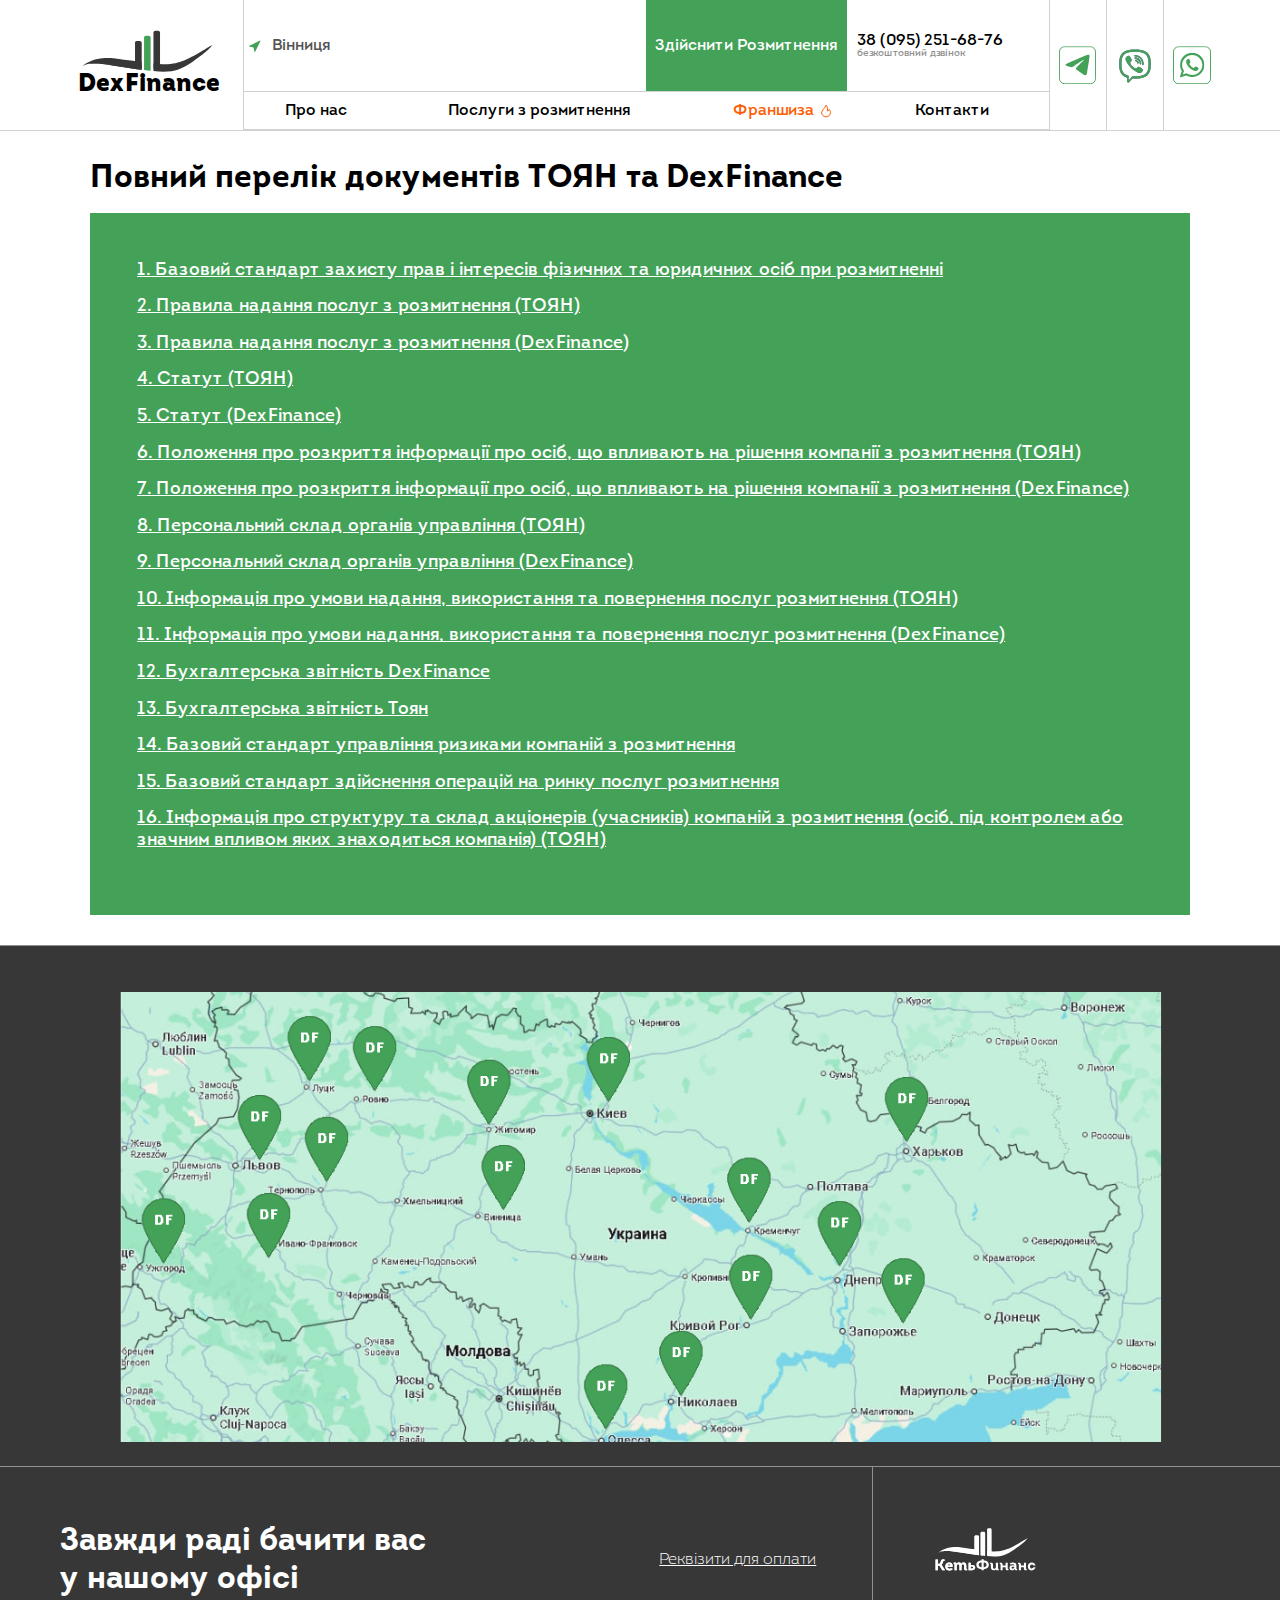
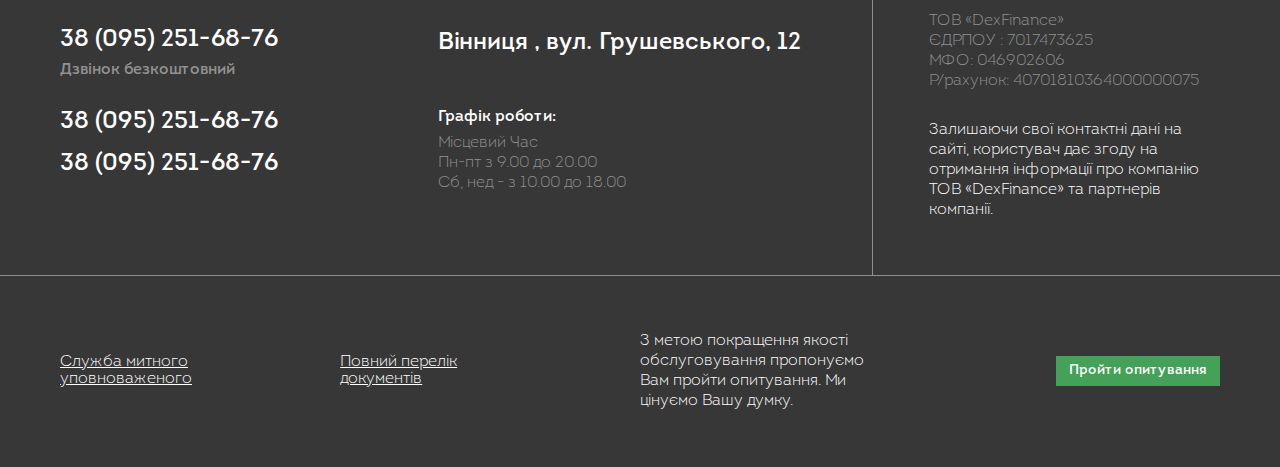
<file: documents.html>
<!DOCTYPE html>
<html lang="ru">

<head>

	<title>Повник перелік документів</title>
	<meta charset="UTF-8">
	<meta name="format-detection" content="telephone=no">
	<link rel="stylesheet" href="css/style.css?_v=20220920163414">
	<link rel="shortcut icon" href="img/favicon.ico">
	<meta name="viewport" content="width=device-width, initial-scale=1.0">

</head>

<body>
	<div class="wrapper">
		<header data-scroll="200" data-scroll-show="300" class="header">
			<div class="header__container">
				<div class="header__menu menu">
					<li class="menu__item_logo">
						<a class="logo gopage" href="index.html" class="">
							<div class="logo_img">
								<img src="img/logo.svg" alt="">
								<!-- <img src="img/tg.svg" alt=""> -->
							</div>
							<span>DexFinance</span>
						</a>
					</li>
					<div class="menu__item_central">
						<div class="menu__item_central_top">
							<div class="menu__item_city_parent">
								<a href="#" class="menu__item_city">
									<input id="cityTopInput" disabled value="" type="text">
								</a>
								<div class="menu__item_city_sublist">
									<ul>
										<li class="city_subli">Вінниця</li>
										<li class="city_subli">Дніпро</li>
										<li class="city_subli">Житомир</li>
										<li class="city_subli">Запоріжжя</li>
										<li class="city_subli">Івано-Франківськ</li>
										<li class="city_subli">Київ</li>
										<li class="city_subli">Кременчук</li>
										<li class="city_subli">Кривий Ріг</li>
										<li class="city_subli">Луцьк</li>
										<li class="city_subli">Львів</li>
										<li class="city_subli">Миколаїв</li>
										<li class="city_subli">Одеса</li>
										<li class="city_subli">Полтава</li>
										<li class="city_subli">Рівне</li>
										<li class="city_subli">Суми</li>
										<li class="city_subli">Тернопіль</li>
										<li class="city_subli">Ужгород</li>
										<li class="city_subli">Харків</li>
									</ul>
								</div>
							</div>
							<div data-da=".menu__list, 640, 99" class="menu__item_linkphone">
								<div class="get_link">
									<a data-popup="#popup-calculator" href="#">Здійснити Розмитнення</a>
								</div>
								<div class="phone_cont">
									<a class="phone" href="">
										<input id="phoneInput" disabled value="" type="text">
										<span>безкоштовний дзвінок</span>
									</a>
								</div>
							</div>
						</div>
						<nav class="menu__body">
							<ul class="menu__list">
								<li class="menu__item">
									<a href="about.html" class="menu__link">Про нас</a>
									<span class="menu__arrow"></span>
									<ul class="menu__sub-list">
										<li class="menu__sub-item"><a href="about.html#about" class="menu__sub-link">Про компанію</a></li>
										<li class="menu__sub-item"><a href="about.html#news1" class="menu__sub-link">Новини</a></li>
										<li class="menu__sub-item"><a href="about.html#docum" class="menu__sub-link">Документи</a></li>
										<li class="menu__sub-item"><a href="about.html#quest" class="menu__sub-link">Питання та
												відповіді</a></li>
										<li class="menu__sub-item"><a href="about.html#certi" class="menu__sub-link">Ліцензії та
												сертифікати</a></li>
									</ul>
								</li>
								<li class="menu__item">
									<a href="loan.html" class="menu__link">Послуги з розмитнення</a>
									<span class="menu__arrow"></span>
									<ul class="menu__sub-list">
										<li class="menu__sub-item"><a href="loan.html#priva" class="menu__sub-link">Приватним особам</a>
										</li>
										<li class="menu__sub-item"><a href="loan.html#busin" class="menu__sub-link">ФОП або ТОВ</a></li>
									</ul>
								</li>
								<li class="menu__item hot">
									<a href="#" class="menu__link">Франшиза</a>
									<span class="menu__arrow"></span>
									<ul class="menu__sub-list"></ul>
								</li>
								<li class="menu__item">
									<a href="contacts.html" class="menu__link">Контакти</a>
									<span class="menu__arrow"></span>
									<ul class="menu__sub-list"></ul>
								</li>
							</ul>
						</nav>
					</div>
					<li class="menu__item_socials" data-da=".menu__list, 640">
						<a href="https://telegram.org/">
							<img src="img/tg.svg" alt="">
						</a>
						<a href="https://vk.com/">
							<img src="img/vk.svg" alt="">
						</a>
						<a href="https://www.whatsapp.com/">
							<img src="img/wha.svg" alt="">
						</a>

					</li>
					<button type="button" class="menu__icon icon-menu"><span></span></button>
				</div>
				<div data-goto=".wrapper" data-goto-top="0" class="goto_top"></div>
			</div>
		</header>
		<main class="main main_documents">
			<div class="main__container">
				<div class="nomoney_block">
					<div class="main_title">
						Повний перелік документів ТОЯН та DexFinance
					</div>
					<div class="nomoney_block_contacts">
						<ul class="documents_ul">
							<li> <a href="#">1. Базовий стандарт захисту прав і інтересів фізичних та юридичних осіб при розмитненні</a> </li>
							<li> <a href="#">2. Правила надання послуг з розмитнення (ТОЯН)</a> </li>
							<li> <a href="#">3. Правила надання послуг з розмитнення (DexFinance)</a> </li>
							<li> <a href="#">4. Статут (ТОЯН)</a> </li>
							<li> <a href="#">5. Статут (DexFinance)</a> </li>
							<li> <a href="#">6. Положення про розкриття інформації про осіб, що впливають на рішення компанії з розмитнення (ТОЯН)</a> </li>
							<li> <a href="#">7. Положення про розкриття інформації про осіб, що впливають на рішення компанії з розмитнення (DexFinance)</a> </li>
							<li> <a href="#">8. Персональний склад органів управління (ТОЯН)</a> </li>
							<li> <a href="#">9. Персональний склад органів управління (DexFinance)</a> </li>
							<li> <a href="#">10. Інформація про умови надання, використання та повернення послуг розмитнення (ТОЯН)</a> </li>
							<li> <a href="#">11. Інформація про умови надання, використання та повернення послуг розмитнення (DexFinance)</a> </li>
							<li> <a href="#">12. Бухгалтерська звітність DexFinance</a> </li>
							<li> <a href="#">13. Бухгалтерська звітність Тоян</a> </li>
							<li> <a href="#">14. Базовий стандарт управління ризиками компаній з розмитнення</a> </li>
							<li> <a href="#">15. Базовий стандарт здійснення операцій на ринку послуг розмитнення</a> </li>
							<li> <a href="#">16. Інформація про структуру та склад акціонерів (учасників) компаній з розмитнення (осіб, під контролем або значним впливом яких знаходиться компанія) (ТОЯН)</a> </li>
						</ul>
					</div>
				</div>
			</div>
		</main>
		<footer class="footer">
			<div class="black_bg">
				<div class="footer__container">
					<div class="map_block">
						<div class="contforafter">
							<div class="map_block_img">
								<img src="img/map.png" alt="">
							</div>
						</div>
					</div>
					<div class="footer_top">
						<div class="first_block">
							<div class="first_block_top">
								<div class="main_title main_title_white ">
									Завжди раді бачити вас<br>у нашому офісі
								</div>
								<a class="linkunederline linkunederline_white" href="#">Реквізити для оплати</a>
							</div>
							<div class="first_block_middle">
								<div class="changeable_block">
									<div class="phone_cont phone_cont_white">
										<a class="phone" href="tel:">
											<input id="phoneInput" disabled value="" type="text">
											<span>Дзвінок безкоштовний</span>
										</a>
									</div>
									<div class="location_cont">
										<span class="location_span">
											<span id="citySpan"></span> , <span id="locationSpan"></span>
										</span>
									</div>
								</div>
								<div class="const_block">
									<div class="phones_block">
										<a href="tel:+380952516876" class="phone">38 (095) 251-68-76</a>
										<a href="tel:+380952516876" class="phone">38 (095) 251-68-76</a>
									</div>
									<div class="timework_block">
										<div class="timework_block_title">Графік роботи:</div>
										<div class="timework_block_text">
											Місцевий Час <br>
											Пн-пт з 9.00 до 20.00 <br>
											Сб, нед - з 10.00 до 18.00
										</div>
									</div>
								</div>
							</div>
						</div>
						<div class="second_block">
							<div class="footer_logo">
								<img src="img/logowhite.svg" alt="">
							</div>
							<div class="footer_inn">
								<span id="paytitle"> </span>
								<span id="payinn"> </span>
								<span id="paybik"> </span>
								<span id="payrschet"> </span>

							</div>
							<div class="footer_privacy">
								Залишаючи свої контактні дані на сайті, користувач дає згоду на отримання інформації про компанію ТОВ «DexFinance» та партнерів компанії.
							</div>
						</div>
					</div>
					<div class="footer_bottom">
						<div class="footer_bottom_links">
							<a class="linkunederline linkunederline_white" href="#">Служба митного уповноваженого</a>
							<a class="linkunederline linkunederline_white gopage" href="documents.html">Повний перелік документів</a>
						</div>
						<div class="footer_bottom_survey">
							<div class="servey_text">
							З метою покращення якості обслуговування пропонуємо Вам пройти опитування. Ми цінуємо Вашу думку.
							</div>
							<div class="servey_btn">
								<a href="#">Пройти опитування</a>
							</div>
						</div>
					</div>
				</div>
			</div>

		</footer>
	</div>
	<div id="city" aria-hidden="true" class="popup">
		<div class="popup__wrapper">
			<div class="popup__content">
				<div class="popup__text">
					<div class="cities_popup popup_tb">
						<div class="popup_top">
							<div class="main_title">
								Оберіть своє місто
							</div>
							<div class="popup_text">
								Якщо вашого міста немає у списку, оберіть найближче до вас місто, де є філія компанії «DexFinance».
							</div>
						</div>
						<div class="popup_bottom">
							<ul class="cities_ul">
								<li data-default id="Вінниця" data-phonemin="+380952516876" data-phonemax="38 (095) 251-68-76" data-paytitle="ТОВ «DexFinance»" data-payinn="ЄДРПОУ : 7017473625" data-paybik="МФО: 046902606" data-payrschet="Р/рахунок: 40701810364000000075" data-location="вул. Грушевського, 12" class="city_li">Вінниця</li>
								<li id="Дніпро" data-phonemin="+380952516876" data-phonemax="38 (095) 251-68-76" data-paytitle="ТОВ «DexFinance»" data-payinn="ЄДРПОУ : 7017473625" data-paybik="МФО: 046902606" data-payrschet="Р/рахунок: 40701810364000000075" data-location="просп. Гагаріна, 45" class="city_li">Дніпро</li>
								<li id="Житомир" data-phonemin="+380952516876" data-phonemax="38 (095) 251-68-76" data-paytitle="ТОВ «DexFinance»" data-payinn="ЄДРПОУ : 7017473625" data-paybik="МФО: 046902606" data-payrschet="Р/рахунок: 40701810364000000075" data-location="вул. Михайлівська, 7" class="city_li">Житомир</li>
								<li id="Запоріжжя" data-phonemin="+380952516876" data-phonemax="38 (095) 251-68-76" data-paytitle="ТОВ «DexFinance»" data-payinn="ЄДРПОУ : 7017473625" data-paybik="МФО: 046902606" data-payrschet="Р/рахунок: 40701810364000000075" data-location="вул. Перемоги, 33" class="city_li">Запоріжжя</li>
								<li id="Івано-Франківськ" data-phonemin="+380952516876" data-phonemax="38 (095) 251-68-76" data-paytitle="ТОВ «DexFinance»" data-payinn="ЄДРПОУ : 7017473625" data-paybik="МФО: 046902606" data-payrschet="Р/рахунок: 40701810364000000075" data-location="вул. Василя Стуса, 19" class="city_li">Івано-Франківськ</li>
								<li id="Київ" data-phonemin="+380952516876" data-phonemax="38 (095) 251-68-76" data-paytitle="ТОВ «DexFinance»" data-payinn="ЄДРПОУ : 7017473625" data-paybik="МФО: 046902606" data-payrschet="Р/рахунок: 40701810364000000075" data-location="вул. Хрещатик, 22" class="city_li">Київ</li>
								<li id="Кременчук" data-phonemin="+380952516876" data-phonemax="38 (095) 251-68-76" data-paytitle="ТОВ «DexFinance»" data-payinn="ЄДРПОУ : 7017473625" data-paybik="МФО: 046902606" data-payrschet="Р/рахунок: 40701810364000000075" data-location="вул. Свободи, 16" class="city_li">Кременчук</li>
								<li id="Кривий Ріг" data-phonemin="+380952516876" data-phonemax="38 (095) 251-68-76" data-paytitle="ТОВ «DexFinance»" data-payinn="ЄДРПОУ : 7017473625" data-paybik="МФО: 046902606" data-payrschet="Р/рахунок: 40701810364000000075" data-location="просп. Поштовий, 28" class="city_li">Кривий Ріг</li>
								<li id="Луцьк" data-phonemin="+380952516876" data-phonemax="38 (095) 251-68-76" data-paytitle="ТОВ «DexFinance»" data-payinn="ЄДРПОУ : 7017473625" data-paybik="МФО: 046902606" data-payrschet="Р/рахунок: 40701810364000000075" data-location="вул. Лесі Українки, 9" class="city_li">Луцьк</li>
								<li id="Львів" data-phonemin="+380952516876" data-phonemax="38 (095) 251-68-76" data-paytitle="ТОВ «DexFinance»" data-payinn="ЄДРПОУ : 7017473625" data-paybik="МФО: 046902606" data-payrschet="Р/рахунок: 40701810364000000075" data-location="вул. Дорошенка, 5" class="city_li">Львів</li>
								<li id="Миколаїв" data-phonemin="+380952516876" data-phonemax="38 (095) 251-68-76" data-paytitle="ТОВ «DexFinance»" data-payinn="ЄДРПОУ : 7017473625" data-paybik="МФО: 046902606" data-payrschet="Р/рахунок: 40701810364000000075" data-location="вул. Набережна, 14" class="city_li">Миколаїв</li>
								<li id="Одеса" data-phonemin="+380952516876" data-phonemax="38 (095) 251-68-76" data-paytitle="ТОВ «DexFinance»" data-payinn="ЄДРПОУ : 7017473625" data-paybik="МФО: 046902606" data-payrschet="Р/рахунок: 40701810364000000075" data-location="вул. Дерибасівська, 11" class="city_li">Одеса</li>
								<li id="Полтава" data-phonemin="+380952516876" data-phonemax="38 (095) 251-68-76" data-paytitle="ТОВ «DexFinance»" data-payinn="ЄДРПОУ : 7017473625" data-paybik="МФО: 046902606" data-payrschet="Р/рахунок: 40701810364000000075" data-location="вул. Соборності, 24" class="city_li">Полтава</li>
								<li id="Рівне" data-phonemin="+380952516876" data-phonemax="38 (095) 251-68-76" data-paytitle="ТОВ «DexFinance»" data-payinn="ЄДРПОУ : 7017473625" data-paybik="МФО: 046902606" data-payrschet="Р/рахунок: 40701810364000000075" data-location="вул. Степана Бандери, 30" class="city_li">Рівне</li>
								<li id="Суми" data-phonemin="+380952516876" data-phonemax="38 (095) 251-68-76" data-paytitle="ТОВ «DexFinance»" data-payinn="ЄДРПОУ : 7017473625" data-paybik="МФО: 046902606" data-payrschet="Р/рахунок: 40701810364000000075" data-location="вул. Ковпака, 18" class="city_li">Суми</li>
								<li id="Тернопіль" data-phonemin="+380952516876" data-phonemax="38 (095) 251-68-76" data-paytitle="ТОВ «DexFinance»" data-payinn="ЄДРПОУ : 7017473625" data-paybik="МФО: 046902606" data-payrschet="Р/рахунок: 40701810364000000075" data-location="вул. Замкова, 7" class="city_li">Тернопіль</li>
								<li id="Ужгород" data-phonemin="+380952516876" data-phonemax="38 (095) 251-68-76" data-paytitle="ТОВ «DexFinance»" data-payinn="ЄДРПОУ : 7017473625" data-paybik="МФО: 046902606" data-payrschet="Р/рахунок: 40701810364000000075" data-location="вул. Волошина, 21" class="city_li">Ужгород</li>
								<li id="Харків" data-phonemin="+380952516876" data-phonemax="38 (095) 251-68-76" data-paytitle="ТОВ «DexFinance»" data-payinn="ЄДРПОУ : 7017473625" data-paybik="МФО: 046902606" data-payrschet="Р/рахунок: 40701810364000000075" data-location="вул. Пушкінська, 13" class="city_li">Харків</li>
							</ul>
						</div>
					</div>
				</div>
				<button data-close type="button" class="popup__close">

				</button>
			</div>
		</div>
	</div>
	<div id="reviewpopup" aria-hidden="true" class="popup">
		<div class="popup__wrapper">
			<div class="popup__content">
				<div class="popup__text">
					<div class="review_popup popup_tb">
						<div class="popup_top">
							<div class="main_title">
								Заповніть форму
							</div>
							<!-- <div class="popup_text">
						
						</div> -->
						</div>
						<div class="popup_bottom">
							<div class="review_form">
								<form action="#" method="post" enctype="multipart/form-data">
									<div class="boxforinp">
										<input class="" data-required placeholder="ім'я" autocomplete="off" type="text" data-error="помилка">
									</div>
									<div class="boxforinp">
										<textarea name="" placeholder="Ваш відгук або посилання на відео" data-required id="" cols="" rows="2" data-error="помилка"></textarea>
									</div>
									<div class="checkbox_block">
										<input type="checkbox" class="real" data-required="" data-error="Необхідне пітвердження">
										<p>Та, я реальна людина</p>
									</div>
									<input class="btn" type="submit" value="Відправити">
								</form>
							</div>
						</div>
					</div>
				</div>
				<button data-close type="button" class="popup__close">

				</button>
			</div>
		</div>
	</div>
	<div id="popup-calculator" aria-hidden="true" class="popup">
		<div class="popup__wrapper">
			<div class="popup__content">
				<button data-close type="button" class="popup__close"></button>
				<div class="popup__text form-text">
					<div class="form-text__title">
						Залиште свій номер <br>
						телефону
					</div>
					<div class="form-text__subtitle">
						Ми зв’яжемося з вами найближчим часом
					</div>
					<form action="#" method="POST" data-dev data-validate method="POST" class="feedback__form calculator-form">
						<div class="calculator-form__inputs">
							<div class="calculator-form__inputs-flex"><input type="text" class="form__inputs" name="formPtsEstate" id="formPtsEstate"><label for="formPtsEstate"> - категория</label></div>
							<div class="calculator-form__inputs-flex"><input type="text" class="form__inputs" name="formTotal" id="formTotal"><label for="formTotal"> - итоговая сумма</label></div>
							<div class="calculator-form__inputs-flex"><input type="text" class="form__inputs" name="formTerm" id="formTerm"><label for="formTerm"> - срок</label></div>
							<div class="calculator-form__inputs-flex"><input type="text" class="form__inputs" name="formDeposit" id="formDeposit"><label for="formDeposit"> - залог</label></div>
							<div class="calculator-form__inputs-flex"><input type="text" class="form__inputs" name="formPay" id="formPay"><label for="formDeposit"> - ежемесячный платеж</label></div>
						</div>
						<div class="calculator-form">
							<div class="calculator-form__telephone-line telephone-line">
								<span class="calculator-form__title title-form">Ваш телефон</span>
								<input class="calculator-form__telephone telephone-form" data-required="" data-error="Введіть Телефон" autocomplete="off" type="tel" placeholder="+38 (095) 251 - 68 - 76 " name="tel">
							</div>
							<div class="calculator-form__real-checkbox">
								<!-- <div class="calculator-form__real-check">
								<input type="checkbox" class="real" data-required="" data-error="Необхідне пітвердження"
									id="real2">
								<label for="real2">Так, я реальна людина</label>
							</div> -->
								<div class="checkbox_block">
									<input type="checkbox" class="real" data-required="" data-error="Необходимо подтверждение">
									<p>Так, я реальна людинак</p>
									<p>Натискаючи кнопку, ви погоджуєтеся з<br>
										<a data-popup="#privacypolice" href="#"> Умовами політики конфіденційності</a>
									</p>
								</div>

							</div>
							<div class="calculator-form__confirm confirm">
								<input type="submit" class="calculator-form__button form-button">
							</div>
						</div>
					</form>
				</div>
			</div>
		</div>
	</div>
	<div id="privacypolice" aria-hidden="true" class="popup">
		<div class="popup__wrapper">
			<div class="popup__content">
				<div class="popup__text">
					<div class="privacypolicy_popup popup_tb">
						<div class="popup_top">
							<div class="main_title">
								Умови політики конфіденційності
							</div>
						</div>
						<div class="popup_bottom">
							Lorem ipsum dolor sit amet consectetur adipisicing elit. Dignissimos voluptatum necessitatibus alias
							praesentium libero perspiciatis reiciendis dicta illo aliquam fuga incidunt blanditiis, tempore qui
							error inventore! Voluptatum temporibus nobis soluta rerum molestiae repellendus a laboriosam quas
							quia. Facere quam, excepturi tenetur aperiam velit optio soluta enim et deserunt dolore pariatur
							deleniti at magni laboriosam! Blanditiis ut illum alias iusto itaque beatae excepturi eos repellendus
							obcaecati veritatis, dicta adipisci eum aliquid atque quidem consectetur sunt. Odit nesciunt in
							dignissimos, omnis labore exercitationem. Culpa et minus laboriosam esse veritatis cum voluptatibus,
							unde, earum voluptate porro, repellendus expedita totam aspernatur aut labore? Quibusdam aliquam
							velit, est fugiat libero facilis ducimus facere alias exercitationem doloremque quidem placeat porro
							enim maiores ipsam molestias dolores voluptatum! Fuga repellendus ut, porro fugit nesciunt aliquam
							ratione eum cumque architecto, excepturi doloribus necessitatibus beatae? Vitae, iusto ducimus! Ex eos
							minus porro, deserunt reiciendis consectetur architecto officia autem quam nihil et inventore. Aperiam
							officia tempore quaerat amet ab dolorum exercitationem sequi non soluta, nisi pariatur provident vel
							laudantium unde doloribus reiciendis porro quasi eveniet numquam nostrum aliquid quos. Esse culpa odio
							eos delectus cumque quam, reprehenderit rerum aperiam libero, non illum accusamus. Non corrupti,
							corporis vero nam quibusdam nostrum eaque facere ipsa deleniti, qui molestiae porro obcaecati aliquid
							temporibus dolor. Illo molestiae, id obcaecati reprehenderit nisi odio nesciunt laudantium excepturi
							ad reiciendis, labore vel adipisci voluptate voluptatum sunt officiis recusandae quidem aliquam
							suscipit, debitis ipsum et blanditiis. Magni ad labore cum, porro iusto quidem rerum dolores aut?
							Minima qui necessitatibus officia impedit, sapiente odit, voluptatum rem sed libero provident
							exercitationem distinctio deserunt quod hic ea tenetur voluptate eligendi magnam aperiam quis dolor.
							Iusto tenetur accusantium beatae labore nostrum sapiente quidem quaerat eaque dicta dolore! Saepe cum
							aspernatur, minima quos corrupti ipsa voluptatum consequuntur, reiciendis, porro culpa maxime.
							Perspiciatis, ad voluptatem.
						</div>
					</div>
				</div>
				<button data-close type="button" class="popup__close">

				</button>
			</div>
		</div>
	</div>
	<div id="loanterms_fl" aria-hidden="true" class="popup">
		<div class="popup__wrapper">
			<div class="popup__content">
				<div class="popup__text">
					<div class="privacypolicy_popup popup_tb">
						<div class="popup_top">
							<div class="main_title">
								Повні умови надання послуг розмитнення для фізичних осіб
							</div>
						</div>
						<div class="popup_bottom">
							<li>Lorem ipsum dolor sit amet consectetur adipisicing elit. Quasi, quia.</li>
							<li>Lorem ipsum dolor sit amet consectetur adipisicing elit. Quasi, quia.</li>
							<li>Lorem ipsum dolor sit amet consectetur adipisicing elit. Quasi, quia.</li>
							<li>Lorem ipsum dolor sit amet consectetur adipisicing elit. Quasi, quia.</li>
							<li>Lorem ipsum dolor sit amet consectetur adipisicing elit. Quasi, quia.</li>
							<li>Lorem ipsum dolor sit amet consectetur adipisicing elit. Quasi, quia.</li>
							<li>Lorem ipsum dolor sit amet consectetur adipisicing elit. Quasi, quia.</li>
							<li>Lorem ipsum dolor sit amet consectetur adipisicing elit. Quasi, quia.</li>
							<li>Lorem ipsum dolor sit amet consectetur adipisicing elit. Quasi, quia.</li>
							<li>Lorem ipsum dolor sit amet consectetur adipisicing elit. Quasi, quia.</li>
							<li>Lorem ipsum dolor sit amet consectetur adipisicing elit. Quasi, quia.</li>
							<li>Lorem ipsum dolor sit amet consectetur adipisicing elit. Quasi, quia.</li>
						</div>
					</div>
				</div>
				<button data-close type="button" class="popup__close">

				</button>
			</div>
		</div>
	</div>
	<div id="popup-table" aria-hidden="true" class="popup">
		<div class="popup__wrapper">
			<div class="popup__content">
				<button data-close type="button" class="popup__close"></button>
				<div class="popup__header popupTable-header">
					<div class="popupTable-header__flex">
						<input class="popupTable-header__Total" type="text" name="totalSumm" id="totalSummTable" readonly><label for="totalSumm">Сумма займа:</label>
					</div>
					<div class="popupTable-header__flex">
						<input class="popupTable-header__Total" type="text" name="totalMonths" id="totalMonthsTable" readonly><label for="totalMonths">Период выплат займа:</label>
					</div>
					<div class="popupTable-header__flex">
						<input class="popupTable-header__Total" type="text" name="popupProcent" id="popupProcentTable" readonly><label for="popupProcent">Процент: </label>
					</div>
				</div>
				<div class="popup__chart popup-chart">
					<table class="popup-chart__table">
						<thead>
							<th>Місяць</th>
							<th>Платіж по відсоткам</th>
							<th>Платіж за розмитнення</th>
							<th>Платіж брокеру</th>
						</thead>

						<tbody class="popup-chart__tbody">
						</tbody>
					</table>
				</div>
			</div>
		</div>
	</div>
	<!--  
<div id="popup-calculator" aria-hidden="true" class="popup">
	<div class="popup__wrapper">
		<div class="popup__content">
			<button data-close type="button" class="popup__close"></button>
			<div class="popup__text form-text">
                <div class="form-text__title">Оставьте свой номер <br>
                    телефона</div>
                    <div class="form-text__subtitle">
                        Мы свяжемся с вами в ближайшее время
                    </div>
                    <form action="#"  method="POST" data-dev data-validate method="POST" class="feedback__form calculator-form">
                        <div class="calculator-form__inputs">
                            <div class="calculator-form__inputs-flex"><input type="text" class="form__inputs" name="formPtsEstate" id="formPtsEstate"><label for="formPtsEstate"> - категория</label></div>
                            <div class="calculator-form__inputs-flex"><input type="text" class="form__inputs" name="formTotal" id="formTotal"><label for="formTotal"> - итоговая сумма</label></div>
                            <div class="calculator-form__inputs-flex"><input type="text" class="form__inputs" name="formTerm" id="formTerm"><label for="formTerm"> - срок</label></div>
                            <div class="calculator-form__inputs-flex"><input type="text" class="form__inputs" name="formDeposit" id="formDeposit"><label for="formDeposit"> - залог</label></div>
                            <div class="calculator-form__inputs-flex"><input type="text" class="form__inputs" name="formPay" id="formPay"><label for="formDeposit"> - ежемесячный платеж</label></div>
                        </div>
                        <div class="calculator-form">
                        <div class="calculator-form__telephone-line telephone-line">
                            <span class="calculator-form__title title-form">Ваш телефон</span>
                            <input class="calculator-form__telephone telephone-form" data-required="" data-error="Введите Телефон"
                            autocomplete="off" type="tel" placeholder="+7 (987) 654 - 32 - 10 " name="tel">
                        </div>
                        <div class="calculator-form__real-checkbox">
                            <div class="calculator-form__real-check">
                            <input type="checkbox" class="real" data-required="" data-error="Необходимо подтверждение" id="real2">
                            <label for="real2">Да, я реальный человек</label></div>
                            <p>Нажимая на кнопку, вы соглашаетесь с<br> <a href="#" > условиями
                                политики конфиденциальности</a> </p>
                        </div>
                        <div class="calculator-form__confirm confirm">
                            <input type="submit" class="calculator-form__button form-button">
                        </div>
                        </div>
                    </form>
                    
			</div>
		</div>
	</div>
</div>

 -->
	<script src="js/app.js?_v=20220920163414"></script>
</body>

</html>
</file>
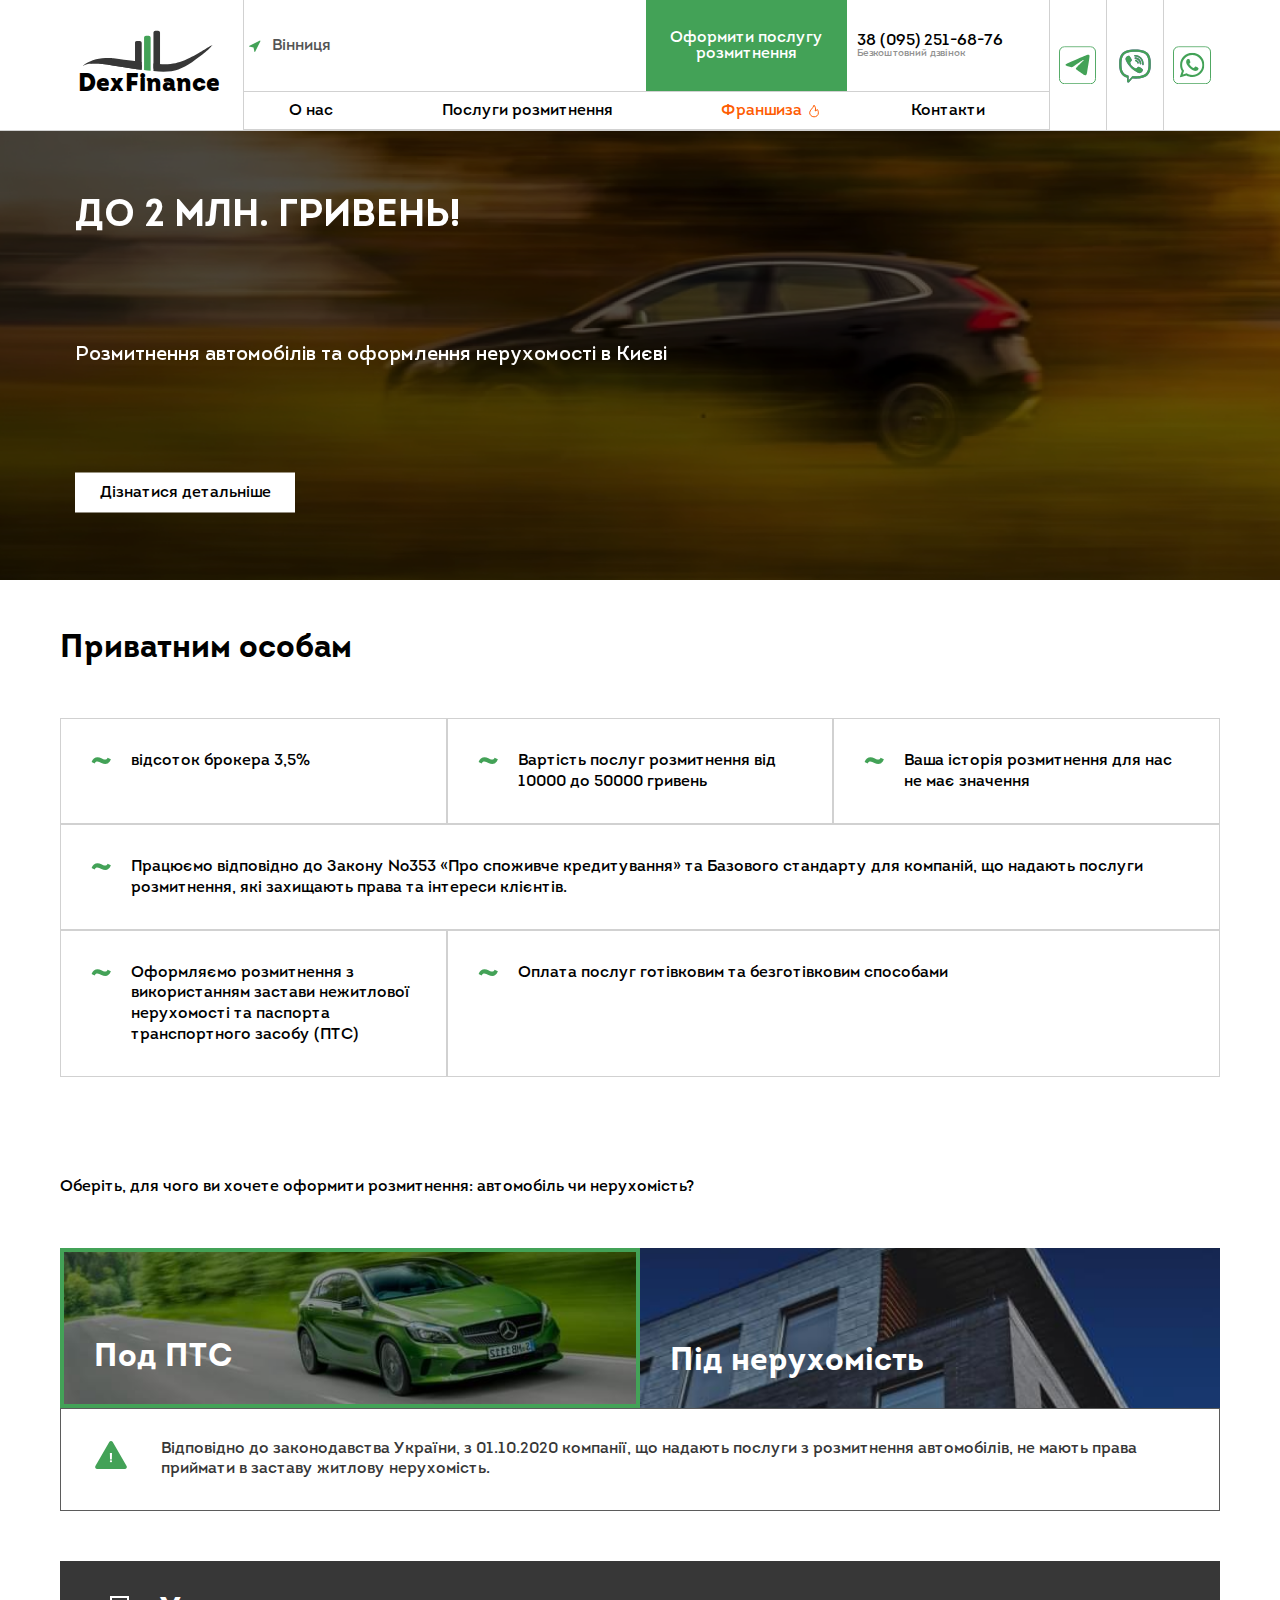
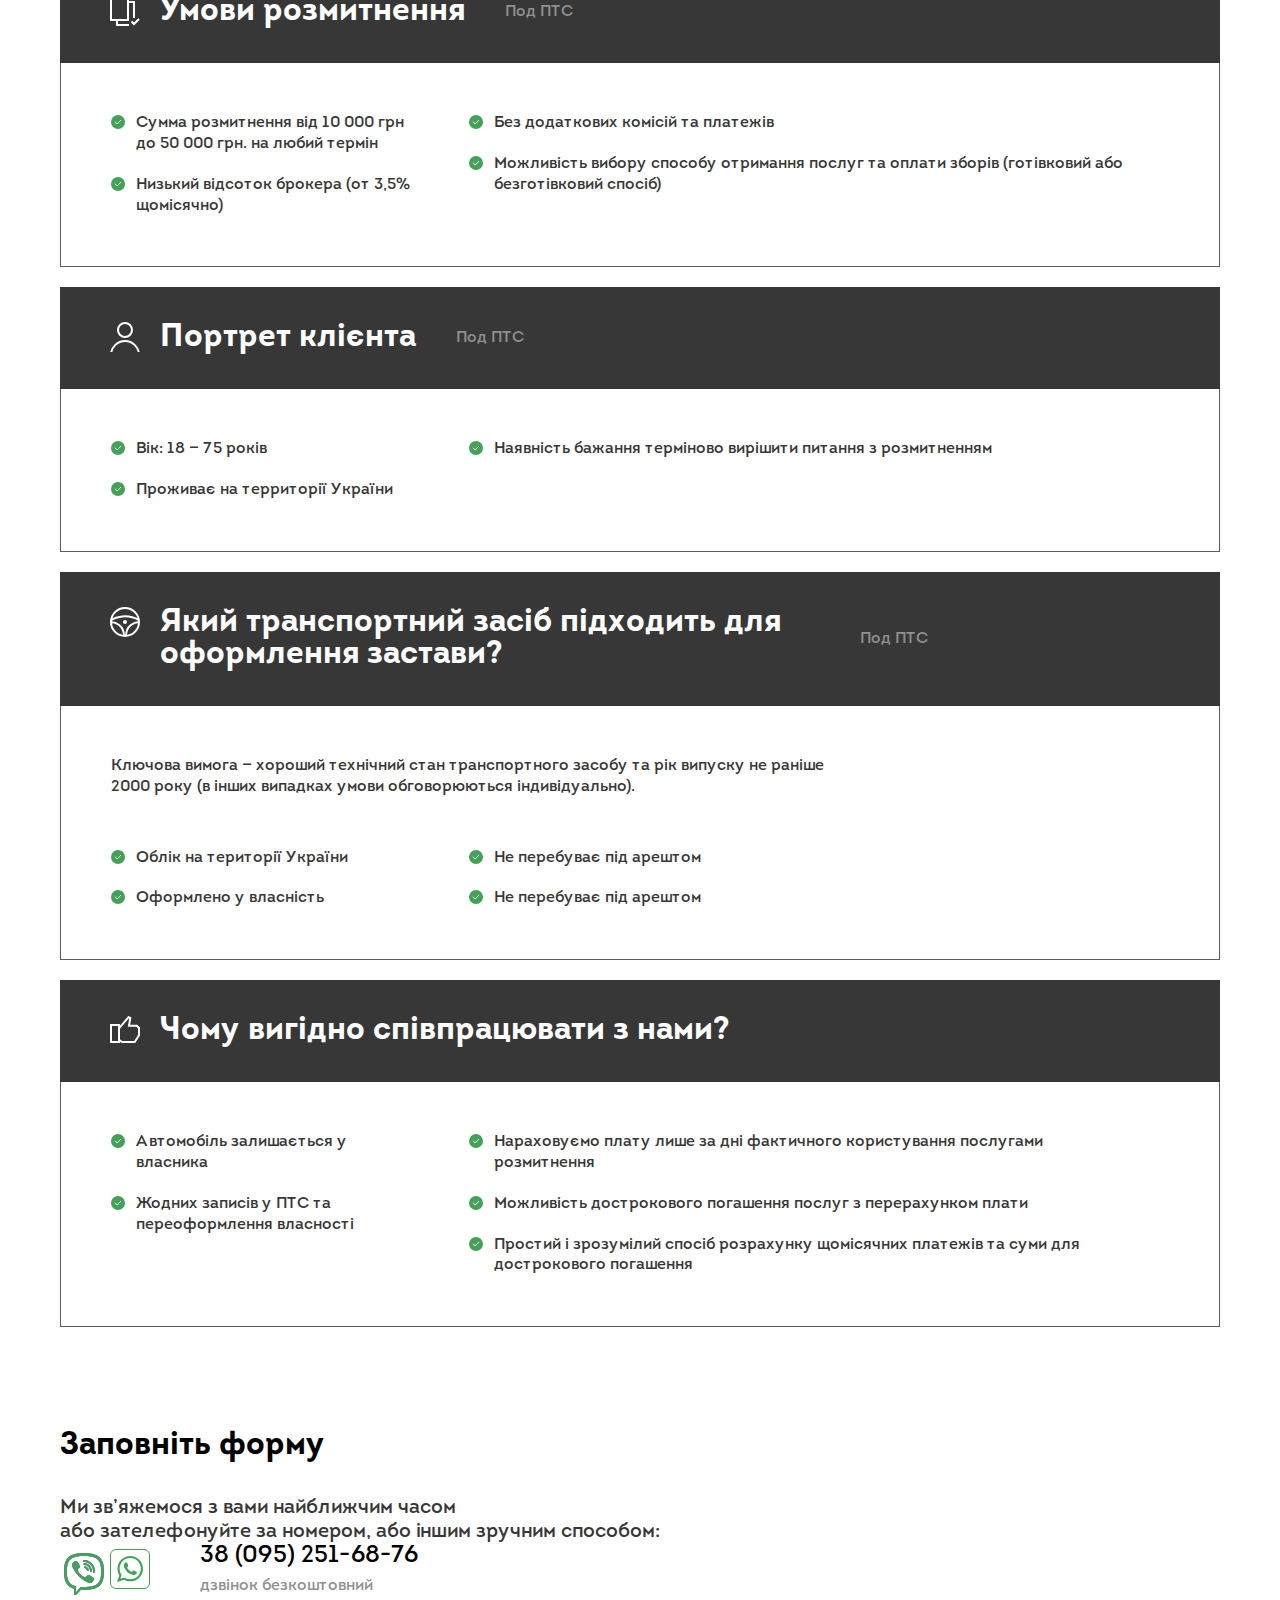
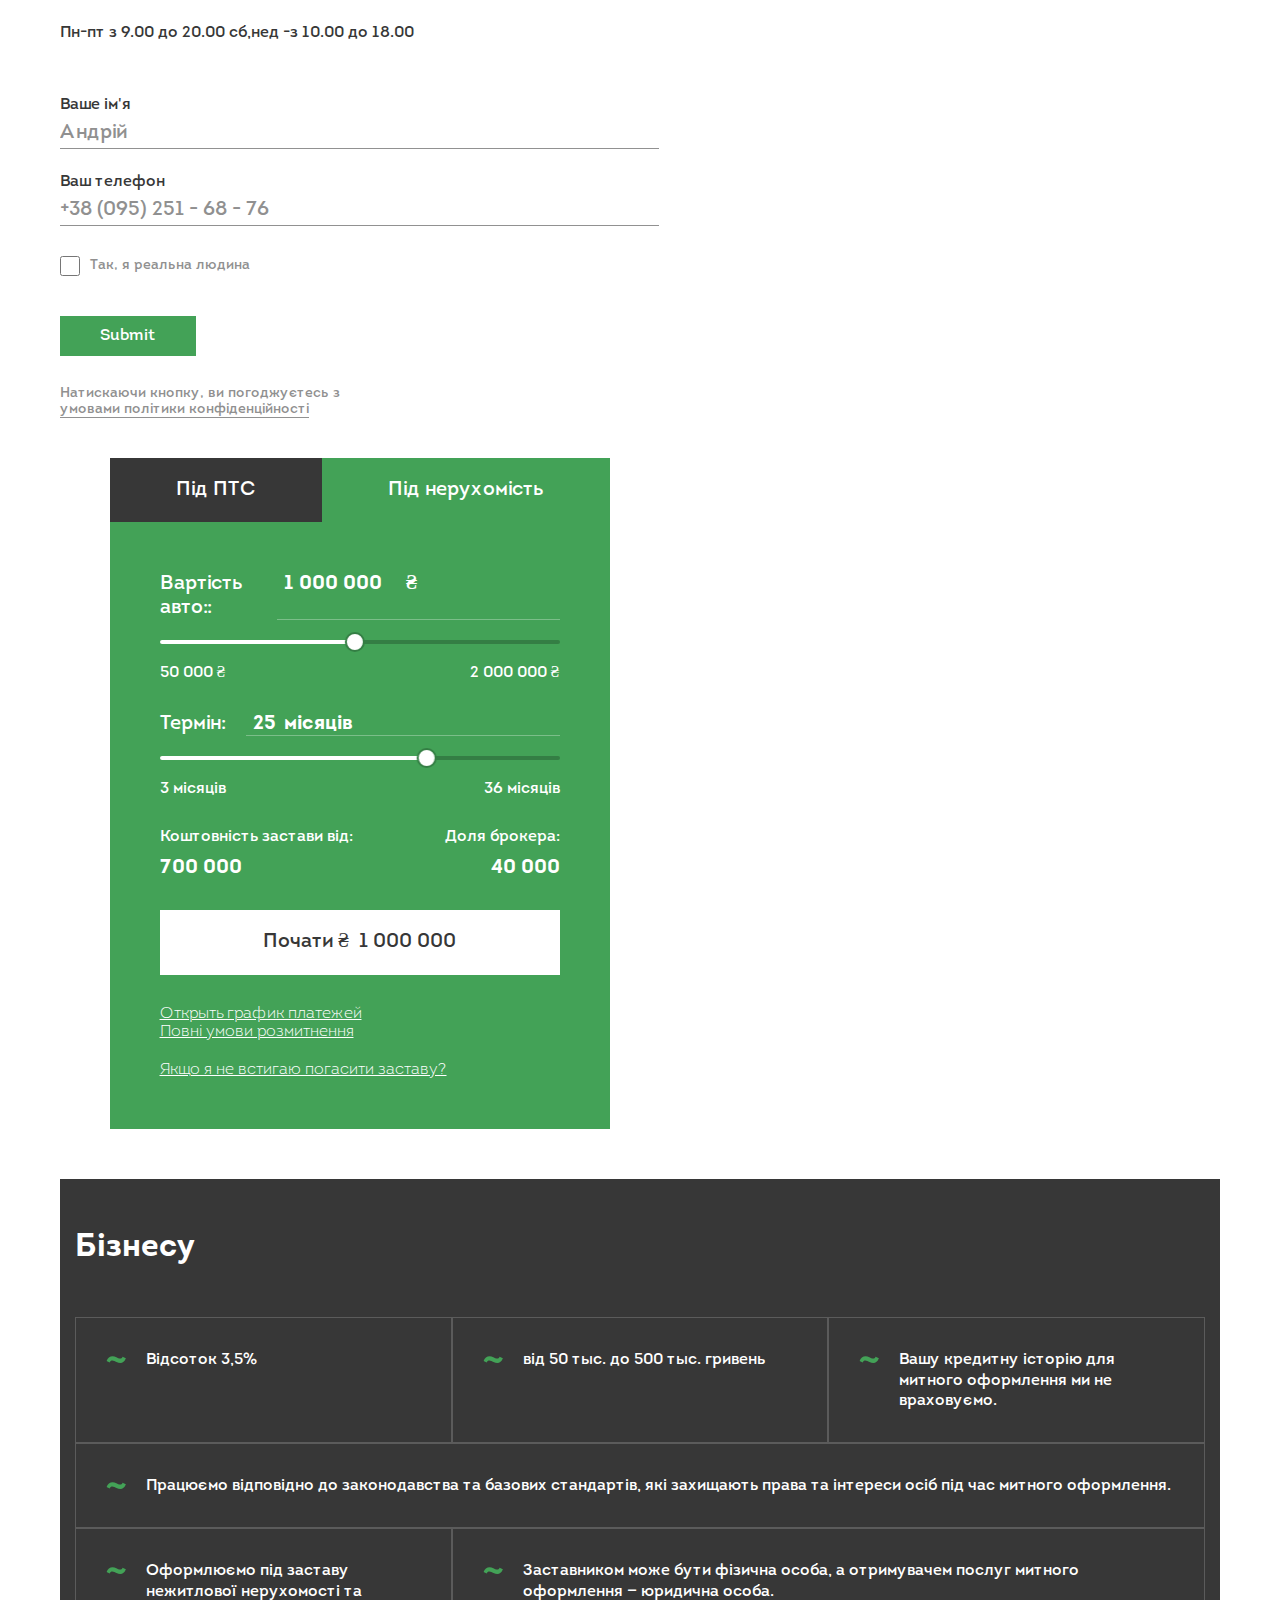
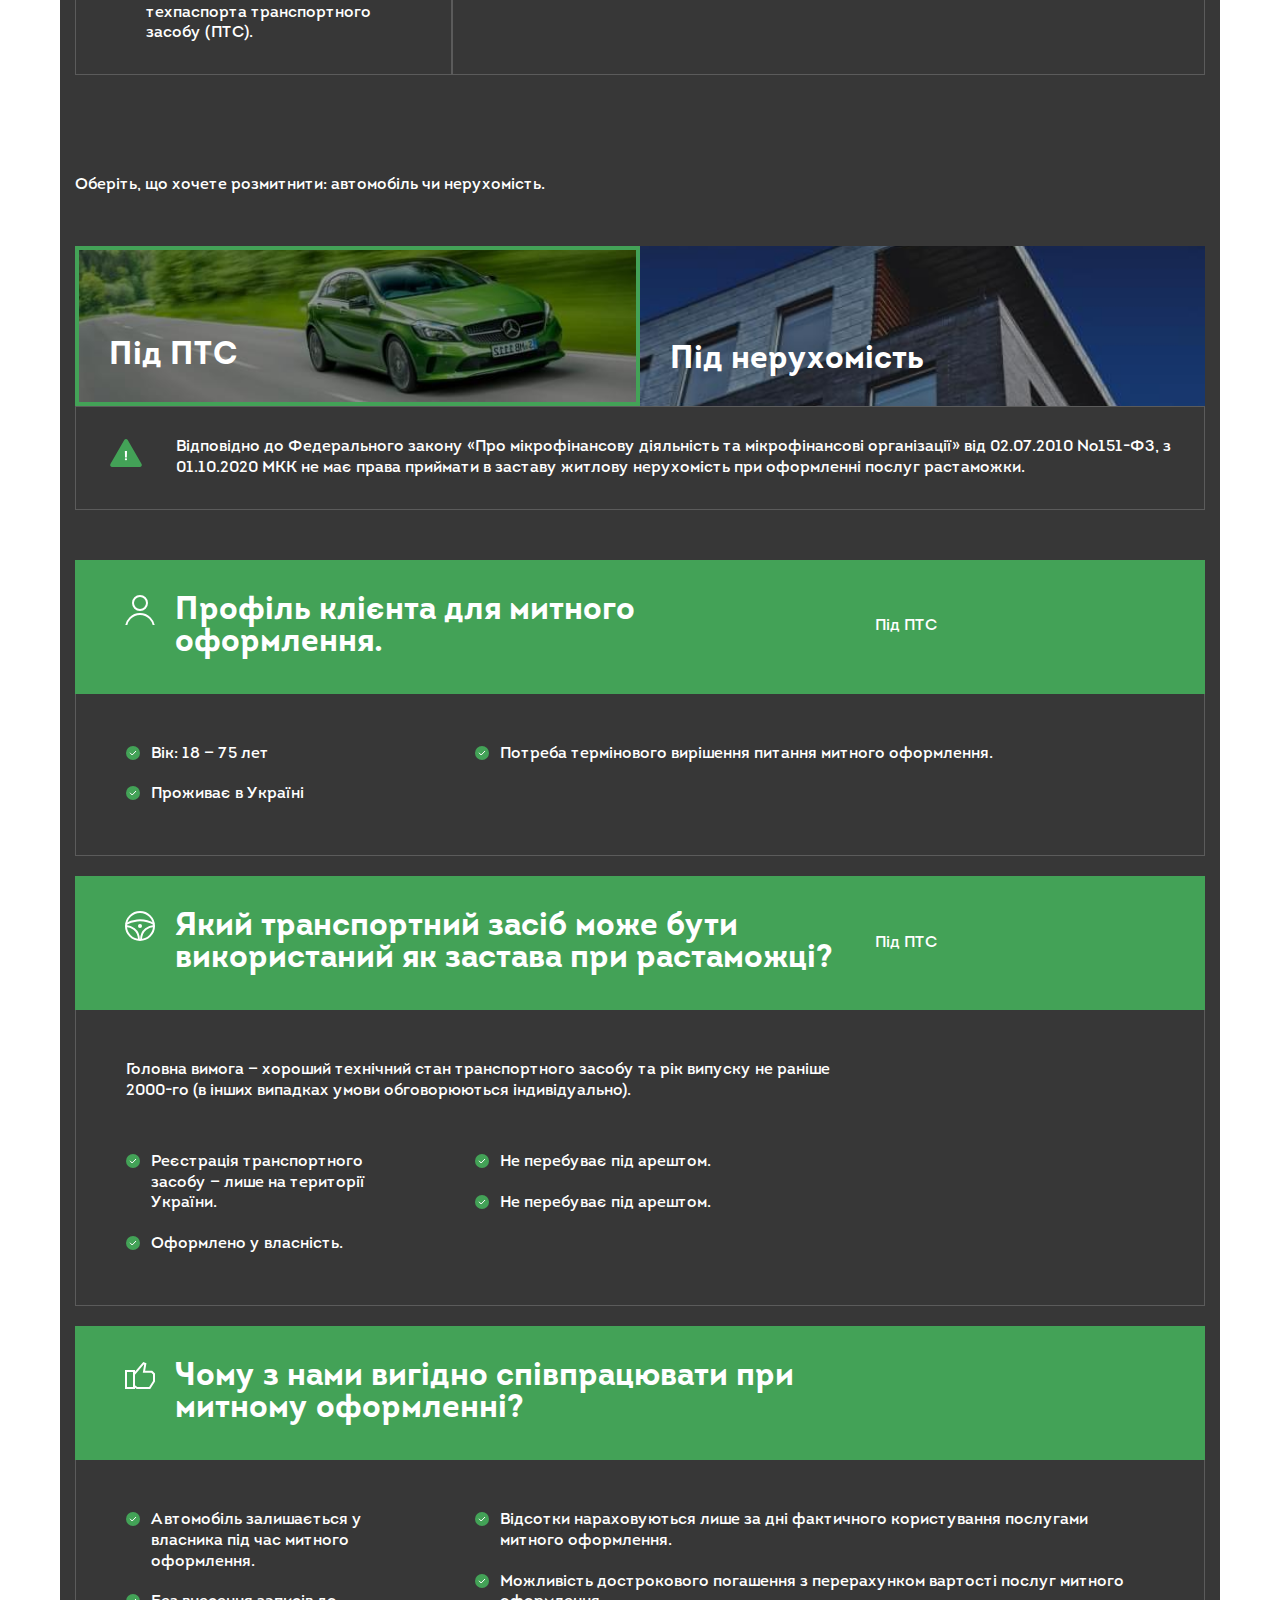
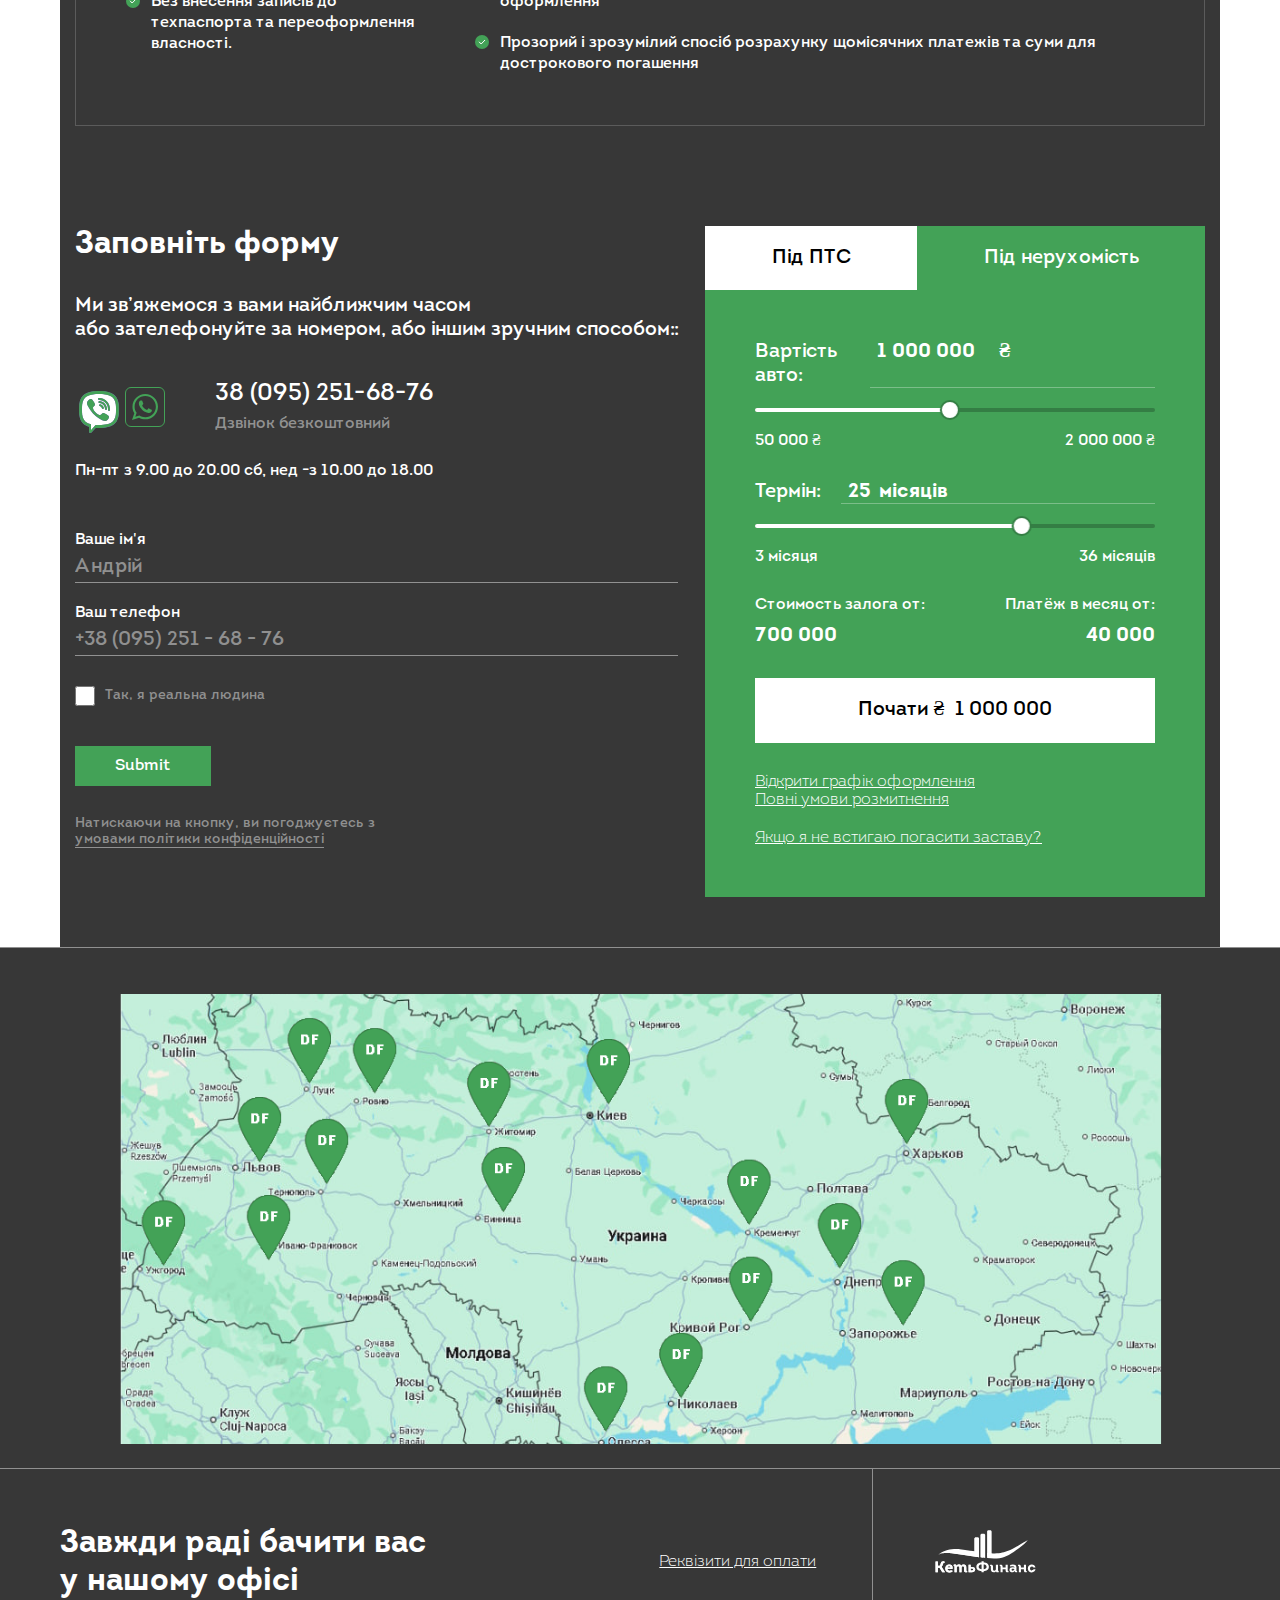
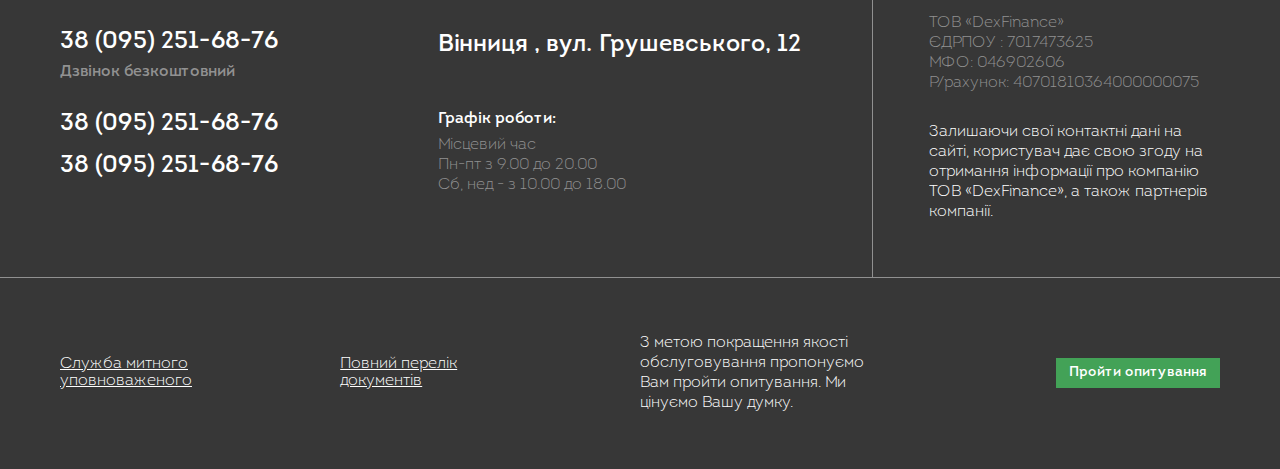
<file: loan.html>
<!DOCTYPE html>
<html lang="ru">

<head>

	<title>Займы</title>
	<meta charset="UTF-8">
	<meta name="format-detection" content="telephone=no">
	<link rel="stylesheet" href="css/style.css?_v=20220920163414">
	<link rel="shortcut icon" href="img/favicon.ico">
	<meta name="viewport" content="width=device-width, initial-scale=1.0">

</head>

<body>
	<div class="wrapper">
		<header data-scroll="200" data-scroll-show="300" class="header">
			<div class="header__container">
				<div class="header__menu menu">
					<li class="menu__item_logo">
						<a class="logo gopage" href="index.html" class="">
							<div class="logo_img">
								<img src="img/logo.svg" alt="">
								<!-- <img src="img/tg.svg" alt=""> -->
							</div>
							<span>DexFinance</span>
						</a>
					</li>
					<div class="menu__item_central">
						<div class="menu__item_central_top">
							<div class="menu__item_city_parent">
								<a href="#" class="menu__item_city">
									<input id="cityTopInput" disabled value="" type="text">
								</a>
								<div class="menu__item_city_sublist">
									<ul>
										<li class="city_subli">Вінниця</li>
										<li class="city_subli">Дніпро</li>
										<li class="city_subli">Житомир</li>
										<li class="city_subli">Запоріжжя</li>
										<li class="city_subli">Івано-Франківськ</li>
										<li class="city_subli">Київ</li>
										<li class="city_subli">Кременчук</li>
										<li class="city_subli">Кривий Ріг</li>
										<li class="city_subli">Луцьк</li>
										<li class="city_subli">Львів</li>
										<li class="city_subli">Миколаїв</li>
										<li class="city_subli">Одеса</li>
										<li class="city_subli">Полтава</li>
										<li class="city_subli">Рівне</li>
										<li class="city_subli">Суми</li>
										<li class="city_subli">Тернопіль</li>
										<li class="city_subli">Ужгород</li>
										<li class="city_subli">Харків</li>
									</ul>
								</div>
							</div>
							<div data-da=".menu__list, 640, 99" class="menu__item_linkphone">
								<div class="get_link">
									<a data-popup="#popup-calculator" href="#">Оформити послугу розмитнення</a>
								</div>
								<div class="phone_cont">
									<a class="phone" href="">
										<input id="phoneInput" disabled value="" type="text">
										<span>Безкоштовний дзвінок</span>
									</a>
								</div>
							</div>
						</div>
						<nav class="menu__body">
							<ul class="menu__list">
								<li class="menu__item">
									<a href="about.html" class="menu__link">О нас</a>
									<span class="menu__arrow"></span>
									<ul class="menu__sub-list">
										<li class="menu__sub-item"><a href="about.html#about" class="menu__sub-link">Про компанію</a></li>
										<li class="menu__sub-item"><a href="about.html#news1" class="menu__sub-link">Новини</a></li>
										<li class="menu__sub-item"><a href="about.html#docum" class="menu__sub-link">Документи</a></li>
										<li class="menu__sub-item"><a href="about.html#quest" class="menu__sub-link">Питання та
												відповіді</a></li>
										<li class="menu__sub-item"><a href="about.html#certi" class="menu__sub-link">Ліцензії та
												сертифікати</a></li>
									</ul>
								</li>
								<li class="menu__item">
									<a href="loan.html" class="menu__link">Послуги розмитнення</a>
									<span class="menu__arrow"></span>
									<ul class="menu__sub-list">
										<li class="menu__sub-item"><a href="loan.html#priva" class="menu__sub-link">Приватним особам</a>
										</li>
										<li class="menu__sub-item"><a href="loan.html#busin" class="menu__sub-link">Для бізнесу</a></li>
									</ul>
								</li>
								<li class="menu__item hot">
									<a href="#" class="menu__link">Франшиза</a>
									<span class="menu__arrow"></span>
									<ul class="menu__sub-list"></ul>
								</li>
								<li class="menu__item">
									<a href="contacts.html" class="menu__link">Контакти</a>
									<span class="menu__arrow"></span>
									<ul class="menu__sub-list"></ul>
								</li>
							</ul>
						</nav>
					</div>
					<li class="menu__item_socials" data-da=".menu__list, 640">
						<a href="https://telegram.org/">
							<img src="img/tg.svg" alt="">
						</a>
						<a href="https://vk.com/">
							<img src="img/vk.svg" alt="">
						</a>
						<a href="https://www.whatsapp.com/">
							<img src="img/wha.svg" alt="">
						</a>

					</li>
					<button type="button" class="menu__icon icon-menu"><span></span></button>
				</div>
				<div data-goto=".wrapper" data-goto-top="0" class="goto_top"></div>
			</div>
		</header>
		<main class="page main_loan">
			<div class="top_block">
				<div class="top__slider swiper">
					<div class="top__wrapper swiper-wrapper">
						<div class="top__slide swiper-slide">
							<div class="slide_img">
								<img src="img/loantopimg.png" alt="">
							</div>
							<div class="slide_ttb">
								<div class="slide_ttb__container">
									<div class="slide_title">
										до 2 млн. гривень!
									</div>
									<div class="slide_text">
										Розмитнення автомобілів та оформлення нерухомості в Києві
									</div>
									<div class="slide_btn">
										<a data-popup="#popup-calculator" href="#">Дізнатися детальніше</a>
									</div>
								</div>
							</div>
						</div>
						<!-- <div class="top__slide swiper-slide">
							<div class="slide_img">
								<img src="img/topslide2.png" alt="">
							</div>
							<div class="slide_ttb">
								<div class="slide_title">
									Гарантія надійності та безпеки
								</div>
								<div class="slide_text">
									Ми внесені до Державного реєстру компаній, що надають послуги з розмитнення, в Україні.
								</div>
								<div class="slide_btn">
									<a href="#">Дізнатись більше</a>
								</div>
							</div>
						</div>
						<div class="top__slide swiper-slide">
							<div class="slide_img">
								<img src="img/topslide3.png" alt="">
							</div>
							<div class="slide_ttb">
								<div class="slide_title">
									Надаємо розмитнення під заставу нерухомості.
								</div>
								<div class="slide_text">

								</div>
								<div class="slide_btn">
									<a href="#">Дізнатись більше</a>
								</div>
							</div>
						</div>
						<div class="top__slide swiper-slide">
							<div class="slide_img">
								<img src="img/topslide4.png" alt="">
							</div>
							<div class="slide_ttb">
								<div class="slide_title">
									Приведи друга та отримай знижку 2 відсотки!
								</div>
								<div class="slide_text">
									Приведи друга та отримай знижку 2 відсотки!
								</div>
								<div class="slide_btn">
									<a href="#">Дізнатись більше</a>
								</div>
							</div>
						</div> -->
					</div>
					<div class="top__pagination swiper-pagination"></div>
					<button type="button" class="top__prev swiper-button-prev"></button>
					<button type="button" class="top__next swiper-button-next"></button>
					<div class="top__scrollbar swiper-scrollbar"></div>
				</div>
			</div>
			<div class="page__container">
				<div id="priva" class="page__loans loans">
					<div class="loans__title main_title">
						Приватним особам
					</div>
					<div class="loans__info loans-info">
						<div class="loans-info__cell">
							<div class="loans-info__text">
								відсоток брокера 3,5%
							</div>
						</div>
						<div class="loans-info__cell">
							<div class="loans-info__text">
								Вартість послуг розмитнення від 10000 до 50000 гривень
							</div>
						</div>
						<div class="loans-info__cell">
							<div class="loans-info__text">
								Ваша історія розмитнення для нас не має значення
							</div>
						</div>
						<div class="loans-info__cell">
							<div class="loans-info__text">
								Працюємо відповідно до Закону №353 «Про споживче кредитування» та Базового стандарту для компаній, що надають послуги розмитнення, які захищають права та інтереси клієнтів.
							</div>
						</div>
						<div class="loans-info__cell">
							<div class="loans-info__text">
								Оформляємо розмитнення з використанням застави нежитлової нерухомості та паспорта транспортного засобу (ПТС)
							</div>
						</div>
						<div class="loans-info__cell">
							<div class="loans-info__text">Оплата послуг готівковим та безготівковим способами</div>
						</div>

						<div class="loans-info__cell">
							<div class="loans-info__text">Оплата послуг готівковим та безготівковим способами</div>
						</div>
					</div>
				</div>
				<p class="loans__choose">
					Оберіть, для чого ви хочете оформити розмитнення: автомобіль чи нерухомість?
				</p>
				<div data-tabs data-tabs-animate="500" class="loans__tabs loans-tabs">
					<nav data-tabs-titles class="loans-tabs__navigation">
						<button type="button" class="loans-tabs__title _tab-active"> <img src="img/tab-greenCar.jpg" alt="">
							<span>Под ПТС</span> </button>
						<button type="button" class="loans-tabs__title"><img src="img/tab-estate.jpg" alt=""> <span>Під нерухомість</span></button>
					</nav>
					<div class="loans-tabs__rule">
						Відповідно до законодавства України, з 01.10.2020 компанії, що надають послуги з розмитнення автомобілів, не мають права приймати в заставу житлову нерухомість.
					</div>
					<div data-tabs-body class="loans-tabs__content">
						<div class="loans-tabs__body">
							<div class="loans-tabs__side-block side-block">
								<div class="side-block__header">
									<div class="side-block__img"><img src="img/svg-loans/icon-conditions.svg" alt="">
									</div>
									<div class="side-block__conditions">
										<div class="side-block__title">Умови розмитнення</div>
										<span class="side-block__span"></span>
									</div>
								</div>
								<div class="side-block__info">
									<p class="side-block__tagging"></p>
									<div class="side-block__lists">
										<ul class="side-block__list">
											<li class="side-block__li">Сумма розмитнення від 10 000 грн до 50 000 грн. на
												любий
												термін</li>
											<li class="side-block__li">Низький відсоток брокера (от 3,5% щомісячно)
											</li>
										</ul>
										<ul class="side-block__list">
											<li class="side-block__li">Без додаткових комісій та платежів
											</li>
											<li class="side-block__li">Можливість вибору способу отримання послуг та оплати зборів (готівковий або безготівковий спосіб)</li>
										</ul>
									</div>
								</div>
							</div>
							<div class="loans-tabs__side-block side-block">
								<div class="side-block__header">
									<div class="side-block__img"><img src="img/svg-loans/icon-borrowed.svg" alt="">
									</div>
									<div class="side-block__conditions">
										<div class="side-block__title">Портрет клієнта</div>
										<span class="side-block__span"></span>
									</div>
								</div>
								<div class="side-block__info">
									<p class="side-block__tagging"></p>
									<div class="side-block__lists">
										<ul class="side-block__list">
											<li class="side-block__li">Вік: 18 — 75 років</li>
											<li class="side-block__li">Проживає на территорії України</li>
										</ul>
										<ul class="side-block__list">
											<li class="side-block__li">Наявність бажання терміново вирішити питання з розмитненням
											</li>
										</ul>
									</div>
								</div>
							</div>
							<div class="loans-tabs__side-block side-block">
								<div class="side-block__header">
									<div class="side-block__img"><img src="img/svg-loans/icon-wheel.svg" alt=""></div>
									<div class="side-block__conditions">
										<div class="side-block__title">Який транспортний засіб підходить для оформлення застави?
										</div>
										<span class="side-block__span"></span>
									</div>
								</div>
								<div class="side-block__info">
									<p class="side-block__tagging">Ключова вимога — хороший технічний стан транспортного засобу та рік випуску не раніше 2000 року (в інших випадках умови обговорюються індивідуально).</p>
									<div class="side-block__lists">
										<ul class="side-block__list">
											<li class="side-block__li">Облік на території України</li>
											<li class="side-block__li">Оформлено у власність</li>
										</ul>
										<ul class="side-block__list">
											<li class="side-block__li">Не перебуває під арештом</li>
											<li class="side-block__li">Не перебуває під арештом</li>
										</ul>
									</div>
								</div>
							</div>
							<div class="loans-tabs__side-block side-block">
								<div class="side-block__header">
									<div class="side-block__img"><img src="img/svg-loans/icon-finger.svg" alt=""></div>
									<div class="side-block__conditions">
										<div class="side-block__title">Чому вигідно співпрацювати з нами?
										</div>
										<span class="side-block__span"></span>
									</div>
								</div>
								<div class="side-block__info">
									<p class="side-block__tagging"></p>
									<div class="side-block__lists">
										<ul class="side-block__list">
											<li class="side-block__li">Автомобіль залишається у власника</li>
											<li class="side-block__li">Жодних записів у ПТС та переоформлення власності
											</li>
										</ul>
										<ul class="side-block__list">
											<li class="side-block__li">Нараховуємо плату лише за дні фактичного користування послугами розмитнення</li>
											<li class="side-block__li">Можливість дострокового погашення послуг з перерахунком плати</li>
											<li class="side-block__li">Простий і зрозумілий спосіб розрахунку щомісячних платежів та суми для дострокового погашення </li>

										</ul>
									</div>
								</div>
							</div>
						</div>
						<div class="loans-tabs__body">
							<div class="loans-tabs__side-block side-block">
								<div class="side-block__header">
									<div class="side-block__img"><img src="img/svg-loans/icon-conditions.svg" alt="">
									</div>
									<div class="side-block__conditions">
										<div class="side-block__title">Умови надання послуг розмитнення</div>
										<span class="side-block__span"></span>
									</div>
								</div>
								<div class="side-block__info">
									<p class="side-block__tagging"></p>
									<div class="side-block__lists">
										<ul class="side-block__list">
											<li class="side-block__li">Сумма послуг розмитнення от 10 000 грн до 50 000 грн. на
												любий
												термін</li>
											<li class="side-block__li">Низький відсоток брокера (від 3,5% щомісячно)
											</li>
										</ul>
										<ul class="side-block__list">
											<li class="side-block__li">Відсутність додаткових комісій та платежів
											</li>
											<li class="side-block__li">Можливість вибору способу отримання послуг розмитнення та оплати відсотків (готівковий або безготівковий спосіб)</li>
										</ul>
									</div>
								</div>
							</div>
							<div class="loans-tabs__side-block side-block">
								<div class="side-block__header">
									<div class="side-block__img"><img src="img/svg-loans/icon-borrowed.svg" alt="">
									</div>
									<div class="side-block__conditions">
										<div class="side-block__title">Портрет клієнта з розмитнення автомобіля</div>
										<span class="side-block__span"></span>
									</div>
								</div>
								<div class="side-block__info">
									<p class="side-block__tagging"></p>
									<div class="side-block__lists">
										<ul class="side-block__list">
											<li class="side-block__li">Вік: 18 — 75 років</li>
											<li class="side-block__li">Проживає в Україні</li>
										</ul>
										<ul class="side-block__list">
											<li class="side-block__li">Бажання терміново вирішити питання розмитнення автомобіля
											</li>
										</ul>
									</div>
								</div>
							</div>
							<div class="loans-tabs__side-block side-block">
								<div class="side-block__header">
									<div class="side-block__img"><img src="img/svg-loans/icon-wheel.svg" alt=""></div>
									<div class="side-block__conditions">
										<div class="side-block__title">Який транспортний засіб підходить для розмитнення авто
										</div>
										<span class="side-block__span"></span>
									</div>
								</div>
								<div class="side-block__info">
									<p class="side-block__tagging">Ключова вимога — хороший технічний стан та вік не старше 2000 року (в інших випадках обговорюється індивідуально).</p>
									<div class="side-block__lists">
										<ul class="side-block__list">
											<li class="side-block__li">На обліку в Україні
											</li>
											<li class="side-block__li">Оформлено у власність</li>
										</ul>
										<ul class="side-block__list">
											<li class="side-block__li">Не перебуває під арештом</li>
											<li class="side-block__li">Не перебуває під арештом</li>
										</ul>
									</div>
								</div>
							</div>
							<div class="loans-tabs__side-block side-block">
								<div class="side-block__header">
									<div class="side-block__img"><img src="img/svg-loans/icon-finger.svg" alt=""></div>
									<div class="side-block__conditions">
										<div class="side-block__title">Чому вигідно співпрацювати з нами?
										</div>
										<span class="side-block__span"></span>
									</div>
								</div>
								<div class="side-block__info">
									<p class="side-block__tagging"></p>
									<div class="side-block__lists">
										<ul class="side-block__list">
											<li class="side-block__li">Автомобіль залишається у власника</li>
											<li class="side-block__li">Жодних записів у техпаспорті та переоформлення власності
											</li>
										</ul>
										<ul class="side-block__list">
											<li class="side-block__li">Нараховуємо відсотки лише за дні фактичного користування послугами розмитнення.</li>
											<li class="side-block__li">Можливість дострокового погашення послуг з перерахунком відсотків</li> <li class="side-block__li">Простий і зрозумілий спосіб розрахунку щомісячних платежів та суми для дострокового погашення</li>
										</ul>
									</div>
								</div>
							</div>
						</div>
					</div>
				</div>
				<div id="privateId" data-percent="3.5" data-sum="2000000" class="parentcalc">
					<!-- табы калькулятора -->
					<div class="page__feedback feedback privat-padding">
						<div class="feedback__block">
							<div class="feedback__title main_title">
								Заповніть форму
							</div>
							<div class="feedback__subtitle">
								Ми зв’яжемося з вами найближчим часом <br> або зателефонуйте за номером, або іншим зручним способом:
							<div class="feedback__call-logos">
								<div class="feedback__logos">
									<div class="feedback__logo Vk">
										<a href="https://vk.com/">
											<img src="img/vk.svg" alt="">
										</a>
									</div>
									<div class="feedback__logo Whats">
										<a href="https://whatsapp.com/">
											<img src="img/wha.svg" alt="">
										</a>
									</div>
								</div>
								<div class="feedback__call-number">
									<a href="tel:+380952516876">
										<input id="phoneInput" disabled value='38 (095) 251-68-76' type="text">
										<span>дзвінок безкоштовний</span>
									</a>
								</div>
							</div>
							<div class="feedback__chart">
								<span class="weekday">Пн-пт з 9.00 до 20.00 </span>
								<span class="weekend">сб,нед -з 10.00 до 18.00</span>
							</div>
							<form action="#" method="POST" data-dev data-validate method="POST" class="feedback__form feedback-form">
								<div class="feedback-form__name-line">
									<span class="feedback-form__title title-form">Ваше ім'я</span>
									<input class="feedback-form__name" data-required="" data-error="Введите имя" type="text" placeholder="Андрій" name="name">
								</div>
								<div class="feedback-form__telephone-line telephone-line">
									<span class="feedback-form__title title-form">
										Ваш телефон
									</span>
									<input class="feedback-form__telephone telephone-form" data-required="" data-error="Введіть Телефон" autocomplete="off" type="tel" placeholder="+38 (095) 251 - 68 - 76 " name="tel">
								</div>
								<div class="feedback-form__real-checkbox checkbox_block">
									<input type="checkbox" class="real" data-required="" data-error="Необхідне пітвердження">
									<!-- <label for="real">Так, я реальна людина</label> id="real" -->
									<p>Так, я реальна людина</p>
								</div>
								<div class="feedback-form__confirm confirm">
									<input type="submit" class="feedback-form__button form-button">
									<p>Натискаючи кнопку, ви погоджуєтесь з <br> <a data-popup="#privacypolice" href="#">умовами політики конфіденційності</a> </p>
								</div>
							</form>
						</div>
						<div class="feedback__calculator">
							<div data-tabs data-tabs-animate="500" class="calculator-tabs">
								<nav data-tabs-titles class="calculator-tabs__navigation">
									<input type="button" class="calculator-tabs__title" value="Під ПТС">
									<input type="button" class="calculator-tabs__title _tab-active" value="Під нерухомість">
								</nav>
								<!-- содержимое первого таба -->
								<div data-tabs-body class="calculator-tabs__content">
									<div id="calculatorTabsBody" class="calculator-tabs__body">
										<!-- range слайдеры -->
										<div class="rangeSlider__filters filters">
											<div class="filters__item filters-price">
												<!-- первый range слайдер -->
												<div class="filters-price__first-range">
													<div class="filters-price__cost">
														<h2 class="filters-price__title">Вартість авто::</h2>
														<label class="filters-price__label">
															<input type="text" min="50000" max="2000000" placeholder="0" class="filters-price__input" id="first-range-input">
															<span class="filters-price__text">₴</span>
														</label>
													</div>
													<div class="filters-price__first-slider"></div>

													<div class="filters-price__bottom">
														<span>50 000 ₴</span>
														<span>2 000 000 ₴</span>
													</div>
												</div>
												<!-- второй range слайдер -->
												<div class="filters-price__second-range">
													<div class="filters-price__cost">
														<h2 class="filters-price__title">Термін:</h2>
														<label class="filters-price__label">
															<input type="text" min="3" max="36" placeholder="0" class="filters-price__input" id="second-range-input">
															<span class="filters-price__text">місяців</span>
														</label>
													</div>
													<div class="filters-price__second-slider"></div>
													<div class="filters-price__bottom">
														<span>3 місяця</span>
														<span>36 місяців</span>
													</div>
												</div>
											</div>
										</div>
										<!-- блок  платежа и залога-->
										<div class="calculator-tabs__depositpay depositpay">
											<div class="depositpay__block">
												<span>Коштовність застави від:</span>
												<input type="text" class="depositpay__options" id="deposit" ratio="0.7" readonly>
											</div>
											<div class="depositpay__block">
												<span>доля брокера:</span>
												<input type="text" class="depositpay__options" procent="0.035" id="pay" readonly>
											</div>
										</div>
										<!-- кнопка получить деньги -->
										<a href="#" id="buttonPts" data-popup="#popup-calculator" class="calculator-tabs__button button">
											<span class="button__take">
												Почати ₴ &nbsp;
											</span>
											<span class="button__final" id="take"> </span>
										</a>
										<!-- дополнительные вкладки -->
										<div class="calculator-tabs__info">
											<a data-popup="#popup-table" class="popupTable-link" href="#">Открыть график платежей</a>
											<a data-popup="#loanterms_fl" href="#"> Повні умови розмитнення</a>
											<a class="gopage" href="nomoney.html">Якщо я не встигаю погасити заставу?</a>
										</div>
									</div>
									<!-- --------------------------------------------------- -->
									<div id="calculatorTabsBody" class="calculator-tabs__body">
										<div class="rangeSlider__filters filters">
											<div class="filters__item filters-price">
												<!-- первый range слайдер -->
												<div class="filters-price__first-range">
													<div class="filters-price__cost">
														<h2 class="filters-price__title">Вартість авто::</h2>
														<label class="filters-price__label">
															<input type="text" min="50000" max="2000000" placeholder="0" class="filters-price__input" id="first-range-input">
															<span class="filters-price__text">₴</span>
														</label>
													</div>
													<div class="filters-price__first-slider">

													</div>
													<div class="filters-price__bottom">
														<span>50 000 ₴</span>
														<span>2 000 000 ₴</span>
													</div>
												</div>
												<!-- второй range слайдер -->
												<div class="filters-price__second-range">
													<div class="filters-price__cost">
														<h2 class="filters-price__title">Термін:</h2>
														<label class="filters-price__label">
															<input type="text" min="3" max="36" placeholder="0" class="filters-price__input" id="second-range-input">
															<span class="filters-price__text">місяців</span>
														</label>
													</div>
													<div class="filters-price__second-slider"></div>
													<div class="filters-price__bottom">
														<span>3 місяців</span>
														<span>36 місяців</span>
													</div>
												</div>
											</div>
										</div>
										<!-- блок  платежа и залога-->
										<div class="calculator-tabs__depositpay depositpay">
											<div class="depositpay__block">
												<span>Коштовність застави від:</span>
												<input type="text" class="depositpay__options" id="deposit" ratio="0.7" readonly>
											</div>
											<div class="depositpay__block">
												<span>Доля брокера:</span>
												<input type="text" class="depositpay__options" procent="0.035" id="pay" readonly>
											</div>
										</div>
										<!-- кнопка получить деньги -->
										<a href="#" id="buttonEstate" data-popup="#popup-calculator" class="calculator-tabs__button button">
											<span class="button__take">
												Почати ₴ &nbsp;
											</span>
											<span class="button__final" id="take"> </span>
										</a>
										<!-- дополнительные вкладки -->
										<div class="calculator-tabs__info">
											<a data-popup="#popup-table" class="popupTable-link" href="#">Открыть график платежей</a>
											<a data-popup="#loanterms_fl" href="#"> Повні умови розмитнення</a>
											<a class="gopage" href="nomoney.html">Якщо я не встигаю погасити заставу?</a>
										</div>
									</div>
								</div>
							</div>
						</div>
					</div>
				</div>
			</div>
			<div class="black_bg">
				<div class="page__container">
					<div id="busin" class="page__loans loans">
						<div class="loans__title main_title _white">
							Бізнесу
						</div>
						<div class="loans__info loans-info _white">
							<div class="loans-info__cell ">
								<div class="loans-info__text">
									Відсоток 3,5%
								</div>
							</div>
							<div class="loans-info__cell">
								<div class="loans-info__text">
									від 50 тыс. до 500 тыс. гривень
								</div>
							</div>
							<div class="loans-info__cell">
								<div class="loans-info__text">
									Вашу кредитну історію для митного оформлення ми не враховуємо.
								</div>
							</div>
							<div class="loans-info__cell">
								<div class="loans-info__text">
									Працюємо відповідно до законодавства та базових стандартів, які захищають права та інтереси осіб під час митного оформлення.
								</div>
							</div>
							<div class="loans-info__cell">
								<div class="loans-info__text">
									Оформлюємо під заставу нежитлової нерухомості та техпаспорта транспортного засобу (ПТС).
								</div>
							</div>
							<div class="loans-info__cell">
								<div class="loans-info__text">
									Заставником може бути фізична особа, а отримувачем послуг митного оформлення — юридична особа.
								</div>
							</div>
						</div>
					</div>
					<p class="loans__choose _white">
						Оберіть, що хочете розмитнити: автомобіль чи нерухомість.
					</p>
					<div data-tabs data-tabs-animate="500" class="loans__tabs loans-tabs">
						<nav data-tabs-titles class="loans-tabs__navigation">
							<button type="button" class="loans-tabs__title _tab-active">
								<img src="img/tab-greenCar.jpg" alt="">
								<span>
									Під ПТС
								</span>
							</button>
							<button type="button" class="loans-tabs__title">
								<img src="img/tab-estate.jpg" alt="">
								<span>
									Під нерухомість

								</span>
							</button>
						</nav>
						<div class="loans-tabs__rule _white">
							Відповідно до Федерального закону «Про мікрофінансову діяльність та мікрофінансові організації» від 02.07.2010 №151-ФЗ, з 01.10.2020 МКК не має права приймати в заставу житлову нерухомість при оформленні послуг растаможки.
						</div>
						<div data-tabs-body class="loans-tabs__content">
							<div class="loans-tabs__body">
								<!-- <div class="loans-tabs__side-block side-block">
									<div class="side-block__header _green">
										<div class="side-block__img">
											<img src="img/svg-loans/icon-conditions.svg" alt="">
										</div>
										<div class="side-block__conditions">
											<div class="side-block__title">
												Умови розмитнення
											</div>
											<span class="side-block__span _white"></span>
										</div>
									</div>
									<div class="side-block__info _white">
										<p class="side-block__tagging"></p>
										<div class="side-block__lists">
											<ul class="side-block__list">
												<li class="side-block__li">Сумма розмитнення від 10 000 грн до 500 000 грн. 
												</li>
												<li class="side-block__li">
													Низький відсоток брокера (від 3,5%)
												</li>
											</ul>
											<ul class="side-block__list">
												<li class="side-block__li">
													дсутність додаткових комісій та платежів при митному оформленні.
												</li>
												<li class="side-block__li">
													Можливість вибору способу оплати послуг митного оформлення (готівковий або безготівковий спосіб).
												</li>
											</ul>
										</div>
									</div>
								</div> -->
								<div class="loans-tabs__side-block side-block">
									<div class="side-block__header _green">
										<div class="side-block__img">
											<img src="img/svg-loans/icon-borrowed.svg" alt="">
										</div>
										<div class="side-block__conditions">
											<div class="side-block__title">
												Профіль клієнта для митного оформлення.
											</div>
											<span class="side-block__span _white"></span>
										</div>
									</div>
									<div class="side-block__info _white">
										<p class="side-block__tagging"></p>
										<div class="side-block__lists">
											<ul class="side-block__list">
												<li class="side-block__li">
													Вік: 18 — 75 лет
												</li>
												<li class="side-block__li">
													Проживає в Україні
												</li>
											</ul>
											<ul class="side-block__list">
												<li class="side-block__li">
													Потреба термінового вирішення питання митного оформлення.
												</li>
											</ul>
										</div>
									</div>
								</div>
								<div class="loans-tabs__side-block side-block">
									<div class="side-block__header _green">
										<div class="side-block__img">
											<img src="img/svg-loans/icon-wheel.svg" alt="">
										</div>
										<div class="side-block__conditions">
											<div class="side-block__title">
												Який транспортний засіб може бути використаний як застава при растаможці?
											</div>
											<span class="side-block__span _white"></span>
										</div>
									</div>
									<div class="side-block__info _white">
										<p class="side-block__tagging">
											Головна вимога — хороший технічний стан транспортного засобу та рік випуску не раніше 2000-го (в інших випадках умови обговорюються індивідуально).
										</p>
										<div class="side-block__lists">
											<ul class="side-block__list">
												<li class="side-block__li">
													Реєстрація транспортного засобу — лише на території України.
												</li>
												<li class="side-block__li">
													Оформлено у власність.
												</li>
											</ul>
											<ul class="side-block__list">
												<li class="side-block__li">
													Не перебуває під арештом.
												</li>
												<li class="side-block__li">
													Не перебуває під арештом.
												</li>
											</ul>
										</div>
									</div>
								</div>
								<div class="loans-tabs__side-block side-block">
									<div class="side-block__header _green">
										<div class="side-block__img">
											<img src="img/svg-loans/icon-finger.svg" alt="">
										</div>
										<div class="side-block__conditions">
											<div class="side-block__title">
												Чому з нами вигідно співпрацювати при митному оформленні?
											</div>
											<span class="side-block__span _white"></span>
										</div>
									</div>
									<div class="side-block__info _white">
										<p class="side-block__tagging"></p>
										<div class="side-block__lists">
											<ul class="side-block__list">
												<li class="side-block__li">
													Автомобіль залишається у власника під час митного оформлення.
												</li>
												<li class="side-block__li">
													Без внесення записів до техпаспорта та переоформлення власності.
												</li>
											</ul>
											<ul class="side-block__list">
												<li class="side-block__li">
													Відсотки нараховуються лише за дні фактичного користування послугами митного оформлення.
												</li>
												<li class="side-block__li">
													Можливість дострокового погашення з перерахунком вартості послуг митного оформлення
												</li>
												<li class="side-block__li">
													Прозорий і зрозумілий спосіб розрахунку щомісячних платежів та суми для дострокового погашення
												</li>
											</ul>
										</div>
									</div>
								</div>
							</div>
							<div class="loans-tabs__body">
								<!-- <div class="loans-tabs__side-block side-block">
									<div class="side-block__header _green">
										<div class="side-block__img">
											<img src="img/svg-loans/icon-conditions.svg" alt="">
										</div>
										<div class="side-block__conditions">
											<div class="side-block__title ">
												Умови розмитнення
											</div>
											<span class="side-block__span _white"></span>
										</div>
									</div>
									<div class="side-block__info _white">
										<p class="side-block__tagging"></p>
										<div class="side-block__lists">
											<ul class="side-block__list">
												<li class="side-block__li">
													Сумма розмитнення від 10 000 грн до 500 000 грн. 
												</li>
												<li class="side-block__li">
													Низький відсоток брокера (от 3,5%)
												</li>
											</ul>
											<ul class="side-block__list">
												<li class="side-block__li">
													Відсутність додаткових комісій та платежів при митному оформленні.
												</li>
												<li class="side-block__li">
													Можливість вибору способу оплати послуг митного оформлення (готівковий або безготівковий спосіб).
												</li>
											</ul>
										</div>
									</div>
								</div> -->
								<div class="loans-tabs__side-block side-block">
									<div class="side-block__header _green">
										<div class="side-block__img">
											<img src="img/svg-loans/icon-borrowed.svg" alt="">
										</div>
										<div class="side-block__conditions">
											<div class="side-block__title">
												Профіль клієнта для митного оформлення.
											</div>
											<span class="side-block__span _white"></span>
										</div>
									</div>
									<div class="side-block__info _white">
										<p class="side-block__tagging"></p>
										<div class="side-block__lists">
											<ul class="side-block__list">
												<li class="side-block__li">
													Вік: 18 — 75 років
												</li>
												<li class="side-block__li">
													Проживає в Україні
												</li>
											</ul>
											<ul class="side-block__list">
												<li class="side-block__li">
													Потреба термінового вирішення питання митного оформлення.
												</li>
											</ul>
										</div>
									</div>
								</div>
								<div class="loans-tabs__side-block side-block">
									<div class="side-block__header _green">
										<div class="side-block__img">
											<img src="img/svg-loans/icon-wheel.svg" alt="">
										</div>
										<div class="side-block__conditions">
											<div class="side-block__title">
												Який транспортний засіб підходить для використання як застава при митному оформленні?
											</div>
											<span class="side-block__span _white"></span>
										</div>
									</div>
									<div class="side-block__info _white">
										<p class="side-block__tagging">
											Основна вимога — хороший технічний стан транспортного засобу та рік випуску не раніше 2000-го (в інших випадках умови обговорюються індивідуально).
										</p>
										<div class="side-block__lists">
											<ul class="side-block__list">
												<li class="side-block__li">
													Реєстрація транспортного засобу — лише на території України.
												</li>
												<li class="side-block__li">
													Оформлено у власність.
												</li>
											</ul>
											<ul class="side-block__list">
												<li class="side-block__li">
													Не перебуває під арештом.
												</li>
												<li class="side-block__li">
													Не перебуває під арештом.
												</li>
											</ul>
										</div>
									</div>
								</div>
								<div class="loans-tabs__side-block side-block">
									<div class="side-block__header _green">
										<div class="side-block__img">
											<img src="img/svg-loans/icon-finger.svg" alt="">
										</div>
										<div class="side-block__conditions">
											<div class="side-block__title">
												Чому з нами вигідно співпрацювати при митному оформленні?
											</div>
											<span class="side-block__span _white"></span>
										</div>
									</div>
									<div class="side-block__info _white">
										<p class="side-block__tagging"></p>
										<div class="side-block__lists">
											<ul class="side-block__list">
												<li class="side-block__li">
													Автомобіль залишається у власника під час митного оформлення.
												</li>
												<li class="side-block__li">
													Без внесення записів до техпаспорта та переоформлення власності.
												</li>
											</ul>
											<ul class="side-block__list">
												<li class="side-block__li">
													Відсотки нараховуються лише за дні фактичного користування послугами митного оформлення.
												</li>
												<li class="side-block__li">
													Можливість достроково погасити витрати на розмитнення з перерахунком вартості послуг
												</li>
												<li class="side-block__li">
													Простий і зрозумілий спосіб розрахунку щомісячних платежів та суми для дострокового погашення витрат на розмитнення.
												</li>
											</ul>
										</div>
									</div>
								</div>
							</div>
						</div>
					</div>
					<div id="businessId" data-percent="3.5" data-sum="2000000" class="parentcalc">
						<!-- табы калькулятора -->
						<div class="page__feedback feedback privat-padding">
							<div class="feedback__block">
								<div class="feedback__title main_title">
									Заповніть форму
								</div>
								<div class="feedback__subtitle">
									Ми зв’яжемося з вами найближчим часом <br> або зателефонуйте за номером, або іншим зручним способом::
								</div>
								<div class="feedback__call-logos">
									<div class="feedback__logos">
										<div class="feedback__logo Vk">
											<a href="https://vk.com/">
												<img src="img/vk.svg" alt="">
											</a>
										</div>
										<div class="feedback__logo Whats">
											<a href="https://whatsapp.com/">
												<img src="img/wha.svg" alt="">
											</a>
										</div>
									</div>
									<div class="feedback__call-number">
										<a href="tel:+380952516876">
											<input id="phoneInput" disabled value='38 (095) 251-68-76' type="text">
											<span>Дзвінок безкоштовний</span>
										</a>
									</div>
								</div>
								<div class="feedback__chart">
									<span class="weekday">Пн-пт з 9.00 до 20.00 </span>
									<span class="weekend">сб, нед -з 10.00 до 18.00</span>
								</div>
								<form action="#" method="POST" data-dev data-validate method="POST" class="feedback__form feedback-form">
									<div class="feedback-form__name-line">
										<span class="feedback-form__title title-form">Ваше ім'я</span>
										<input class="feedback-form__name" data-required="" data-error="Введіть ім'я" type="text" placeholder="Андрій" name="name">
									</div>
									<div class="feedback-form__telephone-line telephone-line">
										<span class="feedback-form__title title-form">
											Ваш телефон
										</span>
										<input class="feedback-form__telephone telephone-form" data-required="" data-error="Введіть Телефон" autocomplete="off" type="tel" placeholder="+38 (095) 251 - 68 - 76 " name="tel">
									</div>
									<div class="feedback-form__real-checkbox checkbox_block">
										<input type="checkbox" class="real" data-required="" data-error="Необхідне пітвердження">
										<!-- <label for="real">Так, я реальна людина</label> id="real" -->
										<p>Так, я реальна людина</p>
									</div>
									<div class="feedback-form__confirm confirm">
										<input type="submit" class="feedback-form__button form-button">
										<p>Натискаючи на кнопку, ви погоджуєтесь з <br>
											<a data-popup="#privacypolice" href="#"> умовами політики конфіденційності</a>
										</p>
									</div>
								</form>
							</div>
							<div class="feedback__calculator">
								<div data-tabs data-tabs-animate="500" class="calculator-tabs">
									<nav data-tabs-titles class="calculator-tabs__navigation">
										<input type="button" class="calculator-tabs__title" value="Під ПТС">
										<input type="button" class="calculator-tabs__title _tab-active" value="Під нерухомість">
									</nav>
									<!-- содержимое первого таба -->
									<div data-tabs-body class="calculator-tabs__content">
										<div id="calculatorTabsBody" class="calculator-tabs__body">
											<!-- range слайдеры -->
											<div class="rangeSlider__filters filters">
												<div class="filters__item filters-price">
													<!-- первый range слайдер -->
													<div class="filters-price__first-range">
														<div class="filters-price__cost">
															<h2 class="filters-price__title">Вартість авто:</h2>
															<label class="filters-price__label">
																<input type="text" min="50000" max="2000000" placeholder="0" class="filters-price__input" id="first-range-input">
																<span class="filters-price__text">₴</span>
															</label>
														</div>
														<div class="filters-price__first-slider"></div>

														<div class="filters-price__bottom">
															<span>50 000 ₴</span>
															<span>2 000 000 ₴</span>
														</div>
													</div>
													<!-- второй range слайдер -->
													<div class="filters-price__second-range">
														<div class="filters-price__cost">
															<h2 class="filters-price__title">Термін:</h2>
															<label class="filters-price__label">
																<input type="text" min="3" max="36" placeholder="0" class="filters-price__input" id="second-range-input">
																<span class="filters-price__text">місяців</span>
															</label>
														</div>
														<div class="filters-price__second-slider"></div>
														<div class="filters-price__bottom">
															<span>3 місяця</span>
															<span>36 місяців</span>
														</div>
													</div>
												</div>
											</div>
											<!-- блок  платежа и залога-->
											<div class="calculator-tabs__depositpay depositpay">
												<div class="depositpay__block">
													<span>Коштовність застави від:</span>
													<input type="text" class="depositpay__options" id="deposit" ratio="0.7" readonly>
												</div>
												<div class="depositpay__block">
													<span>Доля брокера:</span>
													<input type="text" class="depositpay__options" procent="0.035" id="pay" readonly>
												</div>
											</div>
											<!-- кнопка получить деньги -->
											<a href="#" id="buttonPts" data-popup="#popup-calculator" class="calculator-tabs__button button">
												<span class="button__take">
													Почати ₴ &nbsp;
												</span>
												<span class="button__final" id="take"> </span>
											</a>
											<!-- дополнительные вкладки -->
											<div class="calculator-tabs__info">
												<a data-popup="#popup-table" class="popupTable-link" href="#">Відкрити графік оформлення</a>
												<a data-popup="#loanterms_fl" href="#">Повні умови розмитнення</a>
												<a class="gopage" href="nomoney.html">Якщо я не встигаю погасити заставу?</a>
											</div>
										</div>
										<!-- --------------------------------------------------- -->
										<div id="calculatorTabsBody" class="calculator-tabs__body">
											<div class="rangeSlider__filters filters">
												<div class="filters__item filters-price">
													<!-- первый range слайдер -->
													<div class="filters-price__first-range">
														<div class="filters-price__cost">
															<h2 class="filters-price__title">Вартість авто:</h2>
															<label class="filters-price__label">
																<input type="text" min="50000" max="2000000" placeholder="0" class="filters-price__input" id="first-range-input">
																<span class="filters-price__text">₴</span>
															</label>
														</div>
														<div class="filters-price__first-slider">

														</div>
														<div class="filters-price__bottom">
															<span>50 000 ₴</span>
															<span>2 000 000 ₴</span>
														</div>
													</div>
													<!-- второй range слайдер -->
													<div class="filters-price__second-range">
														<div class="filters-price__cost">
															<h2 class="filters-price__title">Термін:</h2>
															<label class="filters-price__label">
																<input type="text" min="3" max="36" placeholder="0" class="filters-price__input" id="second-range-input">
																<span class="filters-price__text">місяців</span>
															</label>
														</div>
														<div class="filters-price__second-slider"></div>
														<div class="filters-price__bottom">
															<span>3 місяця</span>
															<span>36 місяців</span>
														</div>
													</div>
												</div>
											</div>
											<!-- блок  платежа и залога-->
											<div class="calculator-tabs__depositpay depositpay">
												<div class="depositpay__block">
													<span>Стоимость залога от:</span>
													<input type="text" class="depositpay__options" id="deposit" ratio="0.7" readonly>
												</div>
												<div class="depositpay__block">
													<span>Платёж в месяц от:</span>
													<input type="text" class="depositpay__options" procent="0.035" id="pay" readonly>
												</div>
											</div>
											<!-- кнопка получить деньги -->
											<a href="#" id="buttonEstate" data-popup="#popup-calculator" class="calculator-tabs__button button">
												<span class="button__take">
													Почати ₴ &nbsp;
												</span>
												<span class="button__final" id="take"> </span>
											</a>
											<!-- дополнительные вкладки -->
											<div class="calculator-tabs__info">
												<a data-popup="#popup-table" class="popupTable-link" href="#">Відкрити графік оформлення</a>
											<a data-popup="#loanterms_fl" href="#">Повні умови розмитнення</a>
											<a class="gopage" href="nomoney.html">Якщо я не встигаю погасити заставу?</a>
											</div>
										</div>
									</div>
								</div>
							</div>
						</div>
					</div>
				</div>
			</div>
		</main>
		<footer class="footer">
			<div class="black_bg">
				<div class="footer__container">
					<div class="map_block">
						<div class="contforafter">
							<div class="map_block_img">
								<img src="img/map.png" alt="">
							</div>
						</div>
					</div>
					<div class="footer_top">
						<div class="first_block">
							<div class="first_block_top">
								<div class="main_title main_title_white ">
									Завжди раді бачити вас <br> у нашому офісі
								</div>
								<a class="linkunederline linkunederline_white" href="#">Реквізити для оплати</a>
							</div>
							<div class="first_block_middle">
								<div class="changeable_block">
									<div class="phone_cont phone_cont_white">
										<a class="phone" href="tel:">
											<input id="phoneInput" disabled value="" type="text">
											<span>Дзвінок безкоштовний</span>
										</a>
									</div>
									<div class="location_cont">
										<span class="location_span">
											<span id="citySpan"></span> , <span id="locationSpan"></span>
										</span>
									</div>
								</div>
								<div class="const_block">
									<div class="phones_block">
										<a href="tel:+380952516876" class="phone">38 (095) 251-68-76</a>
										<a href="tel:+380952516876" class="phone">38 (095) 251-68-76</a>
									</div>
									<div class="timework_block">
										<div class="timework_block_title">Графік роботи:</div>
										<div class="timework_block_text">
											Місцевий час <br>
											Пн-пт з 9.00 до 20.00 <br>
											Сб, нед - з 10.00 до 18.00
										</div>
									</div>
								</div>
							</div>
						</div>
						<div class="second_block">
							<div class="footer_logo">
								<img src="img/logowhite.svg" alt="">
							</div>
							<div class="footer_inn">
								<span id="paytitle"> </span>
								<span id="payinn"> </span>
								<span id="paybik"> </span>
								<span id="payrschet"> </span>

							</div>
							<div class="footer_privacy">
								Залишаючи свої контактні дані
								на сайті, користувач дає свою згоду на отримання інформації
								про компанію ТОВ «DexFinance», а також партнерів компанії.
							</div>
						</div>
					</div>
					<div class="footer_bottom">
						<div class="footer_bottom_links">
							<a class="linkunederline linkunederline_white" href="#">Служба митного уповноваженого</a>
							<a class="linkunederline linkunederline_white gopage" href="documents.html">Повний перелік документів</a>
						</div>
						<div class="footer_bottom_survey">
							<div class="servey_text">
								З метою покращення якості обслуговування пропонуємо Вам пройти опитування. Ми цінуємо Вашу думку.
							</div>
							<div class="servey_btn">
								<a href="#">Пройти опитування</a>
							</div>
						</div>
					</div>
				</div>
			</div>

		</footer>
	</div>
	<div id="city" aria-hidden="true" class="popup">
		<div class="popup__wrapper">
			<div class="popup__content">
				<div class="popup__text">
					<div class="cities_popup popup_tb">
						<div class="popup_top">
							<div class="main_title">
								Оберіть своє місто
							</div>
							<div class="popup_text">
								Якщо вашого міста немає у списку, оберіть найближче до вас місто, де є філія компанії DexFinance
							</div>
						</div>
						<div class="popup_bottom">
							<ul class="cities_ul">

								<li data-default id="Вінниця" data-phonemin="+380952516876" data-phonemax="38 (095) 251-68-76" data-paytitle="ТОВ «DexFinance»" data-payinn="ЄДРПОУ : 7017473625" data-paybik="МФО: 046902606" data-payrschet="Р/рахунок: 40701810364000000075" data-location="вул. Грушевського, 12" class="city_li">Вінниця</li>
								<li id="Дніпро" data-phonemin="+380952516876" data-phonemax="38 (095) 251-68-76" data-paytitle="ТОВ «DexFinance»" data-payinn="ЄДРПОУ : 7017473625" data-paybik="МФО: 046902606" data-payrschet="Р/рахунок: 40701810364000000075" data-location="просп. Гагаріна, 45" class="city_li">Дніпро</li>
								<li id="Житомир" data-phonemin="+380952516876" data-phonemax="38 (095) 251-68-76" data-paytitle="ТОВ «DexFinance»" data-payinn="ЄДРПОУ : 7017473625" data-paybik="МФО: 046902606" data-payrschet="Р/рахунок: 40701810364000000075" data-location="вул. Михайлівська, 7" class="city_li">Житомир</li>
								<li id="Запоріжжя" data-phonemin="+380952516876" data-phonemax="38 (095) 251-68-76" data-paytitle="ТОВ «DexFinance»" data-payinn="ЄДРПОУ : 7017473625" data-paybik="МФО: 046902606" data-payrschet="Р/рахунок: 40701810364000000075" data-location="вул. Перемоги, 33" class="city_li">Запоріжжя</li>
								<li id="Івано-Франківськ" data-phonemin="+380952516876" data-phonemax="38 (095) 251-68-76" data-paytitle="ТОВ «DexFinance»" data-payinn="ЄДРПОУ : 7017473625" data-paybik="МФО: 046902606" data-payrschet="Р/рахунок: 40701810364000000075" data-location="вул. Василя Стуса, 19" class="city_li">Івано-Франківськ</li>
								<li id="Київ" data-phonemin="+380952516876" data-phonemax="38 (095) 251-68-76" data-paytitle="ТОВ «DexFinance»" data-payinn="ЄДРПОУ : 7017473625" data-paybik="МФО: 046902606" data-payrschet="Р/рахунок: 40701810364000000075" data-location="вул. Хрещатик, 22" class="city_li">Київ</li>
								<li id="Кременчук" data-phonemin="+380952516876" data-phonemax="38 (095) 251-68-76" data-paytitle="ТОВ «DexFinance»" data-payinn="ЄДРПОУ : 7017473625" data-paybik="МФО: 046902606" data-payrschet="Р/рахунок: 40701810364000000075" data-location="вул. Свободи, 16" class="city_li">Кременчук</li>
								<li id="Кривий Ріг" data-phonemin="+380952516876" data-phonemax="38 (095) 251-68-76" data-paytitle="ТОВ «DexFinance»" data-payinn="ЄДРПОУ : 7017473625" data-paybik="МФО: 046902606" data-payrschet="Р/рахунок: 40701810364000000075" data-location="просп. Поштовий, 28" class="city_li">Кривий Ріг</li>
								<li id="Луцьк" data-phonemin="+380952516876" data-phonemax="38 (095) 251-68-76" data-paytitle="ТОВ «DexFinance»" data-payinn="ЄДРПОУ : 7017473625" data-paybik="МФО: 046902606" data-payrschet="Р/рахунок: 40701810364000000075" data-location="вул. Лесі Українки, 9" class="city_li">Луцьк</li>
								<li id="Львів" data-phonemin="+380952516876" data-phonemax="38 (095) 251-68-76" data-paytitle="ТОВ «DexFinance»" data-payinn="ЄДРПОУ : 7017473625" data-paybik="МФО: 046902606" data-payrschet="Р/рахунок: 40701810364000000075" data-location="вул. Дорошенка, 5" class="city_li">Львів</li>
								<li id="Миколаїв" data-phonemin="+380952516876" data-phonemax="38 (095) 251-68-76" data-paytitle="ТОВ «DexFinance»" data-payinn="ЄДРПОУ : 7017473625" data-paybik="МФО: 046902606" data-payrschet="Р/рахунок: 40701810364000000075" data-location="вул. Набережна, 14" class="city_li">Миколаїв</li>
								<li id="Одеса" data-phonemin="+380952516876" data-phonemax="38 (095) 251-68-76" data-paytitle="ТОВ «DexFinance»" data-payinn="ЄДРПОУ : 7017473625" data-paybik="МФО: 046902606" data-payrschet="Р/рахунок: 40701810364000000075" data-location="вул. Дерибасівська, 11" class="city_li">Одеса</li>
								<li id="Полтава" data-phonemin="+380952516876" data-phonemax="38 (095) 251-68-76" data-paytitle="ТОВ «DexFinance»" data-payinn="ЄДРПОУ : 7017473625" data-paybik="МФО: 046902606" data-payrschet="Р/рахунок: 40701810364000000075" data-location="вул. Соборності, 24" class="city_li">Полтава</li>
								<li id="Рівне" data-phonemin="+380952516876" data-phonemax="38 (095) 251-68-76" data-paytitle="ТОВ «DexFinance»" data-payinn="ЄДРПОУ : 7017473625" data-paybik="МФО: 046902606" data-payrschet="Р/рахунок: 40701810364000000075" data-location="вул. Степана Бандери, 30" class="city_li">Рівне</li>
								<li id="Суми" data-phonemin="+380952516876" data-phonemax="38 (095) 251-68-76" data-paytitle="ТОВ «DexFinance»" data-payinn="ЄДРПОУ : 7017473625" data-paybik="МФО: 046902606" data-payrschet="Р/рахунок: 40701810364000000075" data-location="вул. Ковпака, 18" class="city_li">Суми</li>
								<li id="Тернопіль" data-phonemin="+380952516876" data-phonemax="38 (095) 251-68-76" data-paytitle="ТОВ «DexFinance»" data-payinn="ЄДРПОУ : 7017473625" data-paybik="МФО: 046902606" data-payrschet="Р/рахунок: 40701810364000000075" data-location="вул. Замкова, 7" class="city_li">Тернопіль</li>
								<li id="Ужгород" data-phonemin="+380952516876" data-phonemax="38 (095) 251-68-76" data-paytitle="ТОВ «DexFinance»" data-payinn="ЄДРПОУ : 7017473625" data-paybik="МФО: 046902606" data-payrschet="Р/рахунок: 40701810364000000075" data-location="вул. Волошина, 21" class="city_li">Ужгород</li>
								<li id="Харків" data-phonemin="+380952516876" data-phonemax="38 (095) 251-68-76" data-paytitle="ТОВ «DexFinance»" data-payinn="ЄДРПОУ : 7017473625" data-paybik="МФО: 046902606" data-payrschet="Р/рахунок: 40701810364000000075" data-location="вул. Пушкінська, 13" class="city_li">Харків</li>
							</ul>
						</div>
					</div>
				</div>
				<button data-close type="button" class="popup__close">

				</button>
			</div>
		</div>
	</div>
	<div id="reviewpopup" aria-hidden="true" class="popup">
		<div class="popup__wrapper">
			<div class="popup__content">
				<div class="popup__text">
					<div class="review_popup popup_tb">
						<div class="popup_top">
							<div class="main_title">
								Заповніть форму
							</div>
							<!-- <div class="popup_text">
						
						</div> -->
						</div>
						<div class="popup_bottom">
							<div class="review_form">
								<form action="#" method="post" enctype="multipart/form-data">
									<div class="boxforinp">
										<input class="" data-required placeholder="ім'я" autocomplete="off" type="text" data-error="Ошибка">
									</div>
									<div class="boxforinp">
										<textarea name="" placeholder="Ваш відгук або посилання на відео" data-required id="" cols="" rows="2" data-error="Помилка"></textarea>
									</div>
									<div class="checkbox_block">
										<input type="checkbox" class="real" data-required="" data-error="Необхідне Пітвердження">
										<p>Так, я реальна людина</p>
									</div>
									<input class="btn" type="submit" value="Відправити">
								</form>
							</div>
						</div>
					</div>
				</div>
				<button data-close type="button" class="popup__close">

				</button>
			</div>
		</div>
	</div>
	<div id="popup-calculator" aria-hidden="true" class="popup">
		<div class="popup__wrapper">
			<div class="popup__content">
				<button data-close type="button" class="popup__close"></button>
				<div class="popup__text form-text">
					<div class="form-text__title">
						Залишіть свій номер  <br>
						телефону
					</div>
					<div class="form-text__subtitle">
						Ми зв'яжемося з вами найближчим часом
					</div>
					<form action="#" method="POST" data-dev data-validate method="POST" class="feedback__form calculator-form">
						<div class="calculator-form__inputs">
							<div class="calculator-form__inputs-flex"><input type="text" class="form__inputs" name="formPtsEstate" id="formPtsEstate"><label for="formPtsEstate"> - категорія</label></div>
							<div class="calculator-form__inputs-flex"><input type="text" class="form__inputs" name="formTotal" id="formTotal"><label for="formTotal"> - ціна</label></div>
							<div class="calculator-form__inputs-flex"><input type="text" class="form__inputs" name="formTerm" id="formTerm"><label for="formTerm"> - строк</label></div>
							<div class="calculator-form__inputs-flex"><input type="text" class="form__inputs" name="formDeposit" id="formDeposit"><label for="formDeposit"> - застава</label></div>
							<div class="calculator-form__inputs-flex"><input type="text" class="form__inputs" name="formPay" id="formPay"><label for="formDeposit"> - відсоток брокера</label></div>
						</div>
						<div class="calculator-form">
							<div class="calculator-form__telephone-line telephone-line">
								<span class="calculator-form__title title-form">Ваш телефон</span>
								<input class="calculator-form__telephone telephone-form" data-required="" data-error="Введіть Телефон" autocomplete="off" type="tel" placeholder="+38 (095) 251 - 68 - 76 " name="tel">
							</div>
							<div class="calculator-form__real-checkbox">
								<!-- <div class="calculator-form__real-check">
								<input type="checkbox" class="real" data-required="" data-error="Необхідне пітвердження"
									id="real2">
								<label for="real2">Так, я реальна людина</label>
							</div> -->
								<div class="checkbox_block">
									<input type="checkbox" class="real" data-required="" data-error="Необхідне пітвердження">
									<p>Так, я реальна людина</p>
									<p>Натискаючи на кнопку, ви погоджуєтесь з<br>
										<a data-popup="#privacypolice" href="#">умовами політики конфіденційності умовами політики конфіденційності</a>
									</p>
								</div>

							</div>
							<div class="calculator-form__confirm confirm">
								<input type="submit" class="calculator-form__button form-button">
							</div>
						</div>
					</form>
				</div>
			</div>
		</div>
	</div>
	<div id="privacypolice" aria-hidden="true" class="popup">
		<div class="popup__wrapper">
			<div class="popup__content">
				<div class="popup__text">
					<div class="privacypolicy_popup popup_tb">
						<div class="popup_top">
							<div class="main_title">
								Умови політики конфіденційності
							</div>
						</div>
						<div class="popup_bottom">
							Lorem ipsum dolor sit amet consectetur adipisicing elit. Dignissimos voluptatum necessitatibus alias
							praesentium libero perspiciatis reiciendis dicta illo aliquam fuga incidunt blanditiis, tempore qui
							error inventore! Voluptatum temporibus nobis soluta rerum molestiae repellendus a laboriosam quas
							quia. Facere quam, excepturi tenetur aperiam velit optio soluta enim et deserunt dolore pariatur
							deleniti at magni laboriosam! Blanditiis ut illum alias iusto itaque beatae excepturi eos repellendus
							obcaecati veritatis, dicta adipisci eum aliquid atque quidem consectetur sunt. Odit nesciunt in
							dignissimos, omnis labore exercitationem. Culpa et minus laboriosam esse veritatis cum voluptatibus,
							unde, earum voluptate porro, repellendus expedita totam aspernatur aut labore? Quibusdam aliquam
							velit, est fugiat libero facilis ducimus facere alias exercitationem doloremque quidem placeat porro
							enim maiores ipsam molestias dolores voluptatum! Fuga repellendus ut, porro fugit nesciunt aliquam
							ratione eum cumque architecto, excepturi doloribus necessitatibus beatae? Vitae, iusto ducimus! Ex eos
							minus porro, deserunt reiciendis consectetur architecto officia autem quam nihil et inventore. Aperiam
							officia tempore quaerat amet ab dolorum exercitationem sequi non soluta, nisi pariatur provident vel
							laudantium unde doloribus reiciendis porro quasi eveniet numquam nostrum aliquid quos. Esse culpa odio
							eos delectus cumque quam, reprehenderit rerum aperiam libero, non illum accusamus. Non corrupti,
							corporis vero nam quibusdam nostrum eaque facere ipsa deleniti, qui molestiae porro obcaecati aliquid
							temporibus dolor. Illo molestiae, id obcaecati reprehenderit nisi odio nesciunt laudantium excepturi
							ad reiciendis, labore vel adipisci voluptate voluptatum sunt officiis recusandae quidem aliquam
							suscipit, debitis ipsum et blanditiis. Magni ad labore cum, porro iusto quidem rerum dolores aut?
							Minima qui necessitatibus officia impedit, sapiente odit, voluptatum rem sed libero provident
							exercitationem distinctio deserunt quod hic ea tenetur voluptate eligendi magnam aperiam quis dolor.
							Iusto tenetur accusantium beatae labore nostrum sapiente quidem quaerat eaque dicta dolore! Saepe cum
							aspernatur, minima quos corrupti ipsa voluptatum consequuntur, reiciendis, porro culpa maxime.
							Perspiciatis, ad voluptatem.
						</div>
					</div>
				</div>
				<button data-close type="button" class="popup__close">

				</button>
			</div>
		</div>
	</div>
	<div id="loanterms_fl" aria-hidden="true" class="popup">
		<div class="popup__wrapper">
			<div class="popup__content">
				<div class="popup__text">
					<div class="privacypolicy_popup popup_tb">
						<div class="popup_top">
							<div class="main_title">
								Повні умови надання послуг розмитнення для фізичних осіб
							</div>
						</div>
						<div class="popup_bottom">
							<li>Lorem ipsum dolor sit amet consectetur adipisicing elit. Quasi, quia.</li>
							<li>Lorem ipsum dolor sit amet consectetur adipisicing elit. Quasi, quia.</li>
							<li>Lorem ipsum dolor sit amet consectetur adipisicing elit. Quasi, quia.</li>
							<li>Lorem ipsum dolor sit amet consectetur adipisicing elit. Quasi, quia.</li>
							<li>Lorem ipsum dolor sit amet consectetur adipisicing elit. Quasi, quia.</li>
							<li>Lorem ipsum dolor sit amet consectetur adipisicing elit. Quasi, quia.</li>
							<li>Lorem ipsum dolor sit amet consectetur adipisicing elit. Quasi, quia.</li>
							<li>Lorem ipsum dolor sit amet consectetur adipisicing elit. Quasi, quia.</li>
							<li>Lorem ipsum dolor sit amet consectetur adipisicing elit. Quasi, quia.</li>
							<li>Lorem ipsum dolor sit amet consectetur adipisicing elit. Quasi, quia.</li>
							<li>Lorem ipsum dolor sit amet consectetur adipisicing elit. Quasi, quia.</li>
							<li>Lorem ipsum dolor sit amet consectetur adipisicing elit. Quasi, quia.</li>
						</div>
					</div>
				</div>
				<button data-close type="button" class="popup__close">

				</button>
			</div>
		</div>
	</div>
	<div id="popup-table" aria-hidden="true" class="popup">
		<div class="popup__wrapper">
			<div class="popup__content">
				<button data-close type="button" class="popup__close"></button>
				<div class="popup__header popupTable-header">
					<div class="popupTable-header__flex">
						<input class="popupTable-header__Total" type="text" name="totalSumm" id="totalSummTable" readonly><label for="totalSumm">Вартість авто:</label>
					</div>
					<div class="popupTable-header__flex">
						<input class="popupTable-header__Total" type="text" name="totalMonths" id="totalMonthsTable" readonly><label for="totalMonths">Строк:</label>
					</div>
					<div class="popupTable-header__flex">
						<input class="popupTable-header__Total" type="text" name="popupProcent" id="popupProcentTable" readonly><label for="popupProcent">Доля брокера: </label>
					</div>
				<div class="popup__chart popup-chart">
					<table class="popup-chart__table">
						<thead>
							<th>Місяць</th>
							<th>Платіж по відсоткам</th>
							<th>Платіж за розмитнення</th>
							<th>Платіж брокеру</th>
						</thead>

						<tbody class="popup-chart__tbody">
						</tbody>
					</table>
				</div>
			</div>
		</div>
	</div>

	<script src="js/app.js?_v=20220920163414"></script>
</body>

</html>
</file>
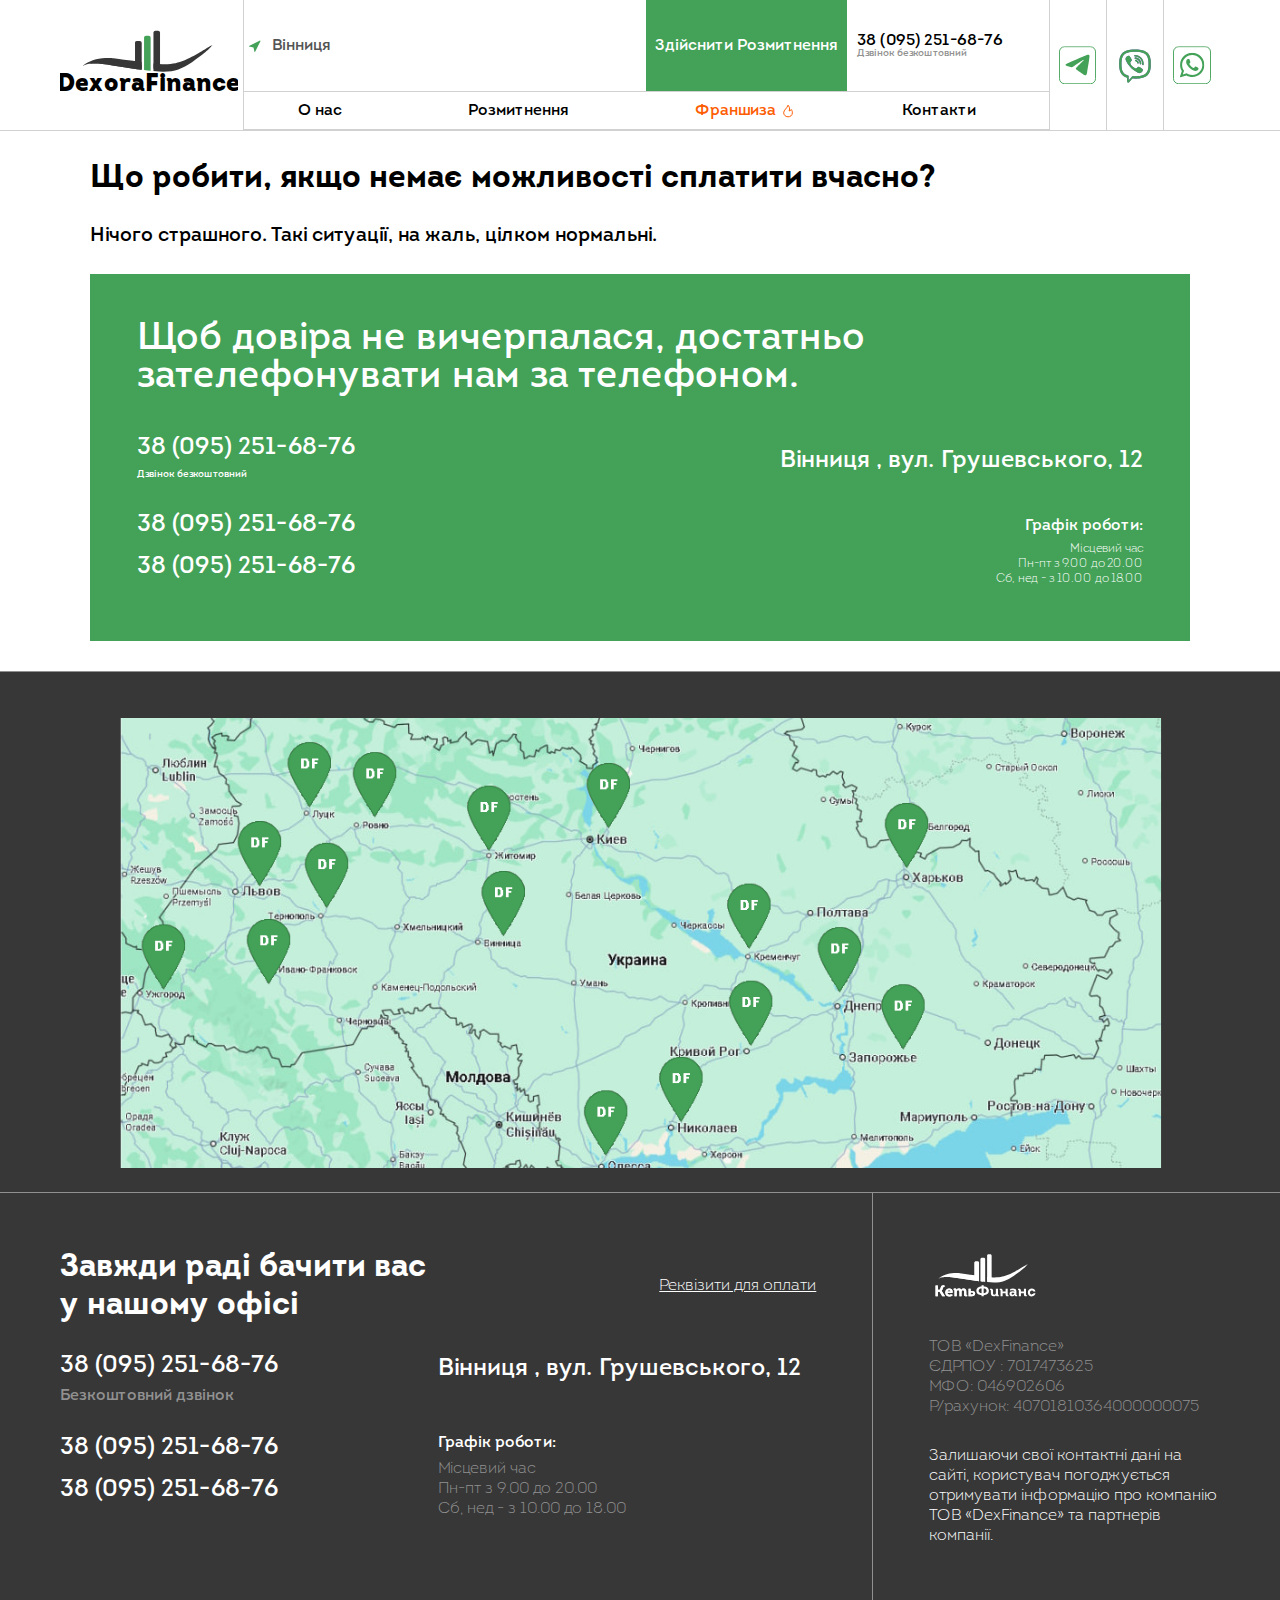
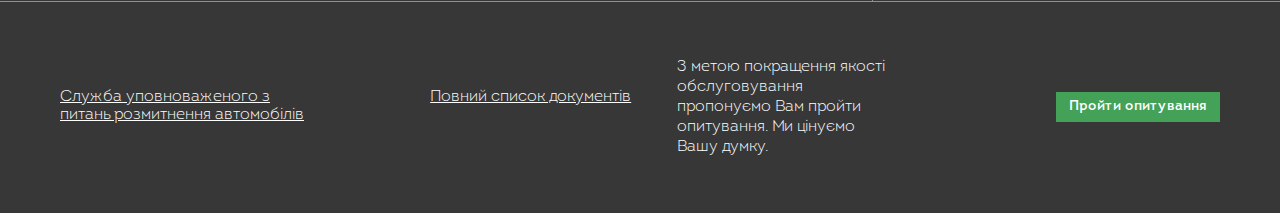
<file: nomoney.html>
<!DOCTYPE html>
<html lang="ru">

<head>

	<title>Погасить займ</title>
	<meta charset="UTF-8">
	<meta name="format-detection" content="telephone=no">
	<link rel="stylesheet" href="css/style.css?_v=20220920163414">
	<link rel="shortcut icon" href="img/favicon.ico">
	<meta name="viewport" content="width=device-width, initial-scale=1.0">

</head>

<body>
	<div class="wrapper">
		<header data-scroll="200" data-scroll-show="300" class="header">
			<div class="header__container">
				<div class="header__menu menu">
					<li class="menu__item_logo">
						<a class="logo gopage" href="index.html" class="">
							<div class="logo_img">
								<img src="img/logo.svg" alt="">
								<!-- <img src="img/tg.svg" alt=""> -->
							</div>
							<span>DexoraFinance</span>
						</a>
					</li>
					<div class="menu__item_central">
						<div class="menu__item_central_top">
							<div class="menu__item_city_parent">
								<a href="#" class="menu__item_city">
									<input id="cityTopInput" disabled value="" type="text">
								</a>
								<div class="menu__item_city_sublist">
									<ul>
										<li class="city_subli">Вінниця</li>
										<li class="city_subli">Дніпро</li>
										<li class="city_subli">Житомир</li>
										<li class="city_subli">Запоріжжя</li>
										<li class="city_subli">Івано-Франківськ</li>
										<li class="city_subli">Київ</li>
										<li class="city_subli">Кременчук</li>
										<li class="city_subli">Кривий Ріг</li>
										<li class="city_subli">Луцьк</li>
										<li class="city_subli">Львів</li>
										<li class="city_subli">Миколаїв</li>
										<li class="city_subli">Одеса</li>
										<li class="city_subli">Полтава</li>
										<li class="city_subli">Рівне</li>
										<li class="city_subli">Суми</li>
										<li class="city_subli">Тернопіль</li>
										<li class="city_subli">Ужгород</li>
										<li class="city_subli">Харків</li>
									</ul>
								</div>
							</div>
							<div data-da=".menu__list, 640, 99" class="menu__item_linkphone">
								<div class="get_link">
									<a data-popup="#popup-calculator" href="#">Здійснити Розмитнення</a>
								</div>
								<div class="phone_cont">
									<a class="phone" href="">
										<input id="phoneInput" disabled value="" type="text">
										<span>Дзвінок безкоштовний</span>
									</a>
								</div>
							</div>
						</div>
						<nav class="menu__body">
							<ul class="menu__list">
								<li class="menu__item">
									<a href="about.html" class="menu__link">О нас</a>
									<span class="menu__arrow"></span>
									<ul class="menu__sub-list">
										<li class="menu__sub-item"><a href="about.html#about" class="menu__sub-link">Про компанію</a></li>
										<li class="menu__sub-item"><a href="about.html#news1" class="menu__sub-link">Новини</a></li>
										<li class="menu__sub-item"><a href="about.html#docum" class="menu__sub-link">Документи</a></li>
										<li class="menu__sub-item"><a href="about.html#quest" class="menu__sub-link">Питання та
												відповіді</a></li>
										<li class="menu__sub-item"><a href="about.html#certi" class="menu__sub-link">Ліцензії
												та сертифікати</a></li>
									</ul>
								</li>
								<li class="menu__item">
									<a href="loan.html" class="menu__link">Розмитнення</a>
									<span class="menu__arrow"></span>
									<ul class="menu__sub-list">
										<li class="menu__sub-item"><a href="loan.html#priva" class="menu__sub-link">Приватним особам</a>
										</li>
										<li class="menu__sub-item"><a href="loan.html#busin" class="menu__sub-link">Бізнесу</a></li>
									</ul>
								</li>
								<li class="menu__item hot">
									<a href="#" class="menu__link">Франшиза</a>
									<span class="menu__arrow"></span>
									<ul class="menu__sub-list"></ul>
								</li>
								<li class="menu__item">
									<a href="contacts.html" class="menu__link">Контакти</a>
									<span class="menu__arrow"></span>
									<ul class="menu__sub-list"></ul>
								</li>
							</ul>
						</nav>
					</div>
					<li class="menu__item_socials" data-da=".menu__list, 640">
						<a href="https://telegram.org/">
							<img src="img/tg.svg" alt="">
						</a>
						<a href="https://vk.com/">
							<img src="img/vk.svg" alt="">
						</a>
						<a href="https://www.whatsapp.com/">
							<img src="img/wha.svg" alt="">
						</a>

					</li>
					<button type="button" class="menu__icon icon-menu"><span></span></button>
				</div>
				<div data-goto=".wrapper" data-goto-top="0" class="goto_top"></div>
			</div>
		</header>
		<main class="main main_nomoney">
			<div class="main__container">
				<div class="nomoney_block">
					<div class="main_title">
						Що робити, якщо немає можливості сплатити вчасно?
					</div>
					<div class="nomoney_block_text">
						Нічого страшного. Такі ситуації, на жаль, цілком нормальні.
					</div>
					<div class="nomoney_block_contacts">
						<p>Щоб довіра не вичерпалася, достатньо зателефонувати нам за телефоном.</p>
						<div class="changeable_block">
							<div class="phone_cont">
								<a class="phone" href="tel:">
									<input id="phoneInput" disabled value="" type="text">
									<span>Дзвінок безкоштовний</span>
								</a>
							</div>
							<div class="location_cont">
								<span class="location_span">
									<span id="citySpan"></span> , <span id="locationSpan"></span>
								</span>
							</div>
						</div>
						<div class="const_block">
							<div class="phones_block">
								<a href="tel:+380952516876" class="phone">38 (095) 251-68-76</a>
								<a href="tel:+380952516876" class="phone">38 (095) 251-68-76</a>
							</div>
							<div class="timework_block">
								<div class="timework_block_title">Графік роботи:</div>
								<div class="timework_block_text">
									Місцевий час <br>
									Пн-пт з 9.00 до 20.00 <br>
									Сб, нед - з 10.00 до 18.00
								</div>
							</div>
						</div>
					</div>
				</div>
			</div>
		</main>
		<footer class="footer">
			<div class="black_bg">
				<div class="footer__container">
					<div class="map_block">
						<div class="contforafter">
							<div class="map_block_img">
								<img src="img/map.png" alt="">
							</div>
						</div>
					</div>
					<div class="footer_top">
						<div class="first_block">
							<div class="first_block_top">
								<div class="main_title main_title_white ">
									Завжди раді бачити вас<br> у нашому офісі
								</div>
								<a class="linkunederline linkunederline_white" href="#">Реквізити для оплати</a>
							</div>
							<div class="first_block_middle">
								<div class="changeable_block">
									<div class="phone_cont phone_cont_white">
										<a class="phone" href="tel:">
											<input id="phoneInput" disabled value="" type="text">
											<span>Безкоштовний дзвінок</span>
										</a>
									</div>
									<div class="location_cont">
										<span class="location_span">
											<span id="citySpan"></span> , <span id="locationSpan"></span>
										</span>
									</div>
								</div>
								<div class="const_block">
									<div class="phones_block">
										<a href="tel:+380952516876" class="phone">38 (095) 251-68-76</a>
										<a href="tel:+380952516876" class="phone">38 (095) 251-68-76</a>
									</div>
									<div class="timework_block">
										<div class="timework_block_title">Графік роботи:</div>
										<div class="timework_block_text">
											Місцевий час <br>
											Пн-пт з 9.00 до 20.00 <br>
											Сб, нед - з 10.00 до 18.00
										</div>
									</div>
								</div>
							</div>
						</div>
						<div class="second_block">
							<div class="footer_logo">
								<img src="img/logowhite.svg" alt="">
							</div>
							<div class="footer_inn">
								<span id="paytitle"> </span>
								<span id="payinn"> </span>
								<span id="paybik"> </span>
								<span id="payrschet"> </span>

							</div>
							<div class="footer_privacy">
								Залишаючи свої контактні дані на сайті, користувач погоджується отримувати інформацію про компанію ТОВ «DexFinance» та партнерів компанії.
							</div>
						</div>
					</div>
					<div class="footer_bottom">
						<div class="footer_bottom_links">
							<a class="linkunederline linkunederline_white" href="#">Служба уповноваженого з питань розмитнення автомобілів</a>
							<a class="linkunederline linkunederline_white gopage" href="documents.html">Повний список документів</a>
						</div>
						<div class="footer_bottom_survey">
							<div class="servey_text">
								З метою покращення якості обслуговування пропонуємо Вам пройти опитування. Ми цінуємо Вашу думку.
							</div>
							<div class="servey_btn">
								<a href="#">Пройти опитування</a>
							</div>
						</div>
					</div>
				</div>
			</div>

		</footer>
	</div>
	<div id="city" aria-hidden="true" class="popup">
		<div class="popup__wrapper">
			<div class="popup__content">
				<div class="popup__text">
					<div class="cities_popup popup_tb">
						<div class="popup_top">
							<div class="main_title">
								Оберіть своє місто
							</div>
							<div class="popup_text">
								Якщо вашого міста немає у списку, оберіть найближче до вас місто, де є філія компанії «DexFinance».
							</div>
						</div>
						<div class="popup_bottom">
							<ul class="cities_ul">

								<li data-default id="Вінниця" data-phonemin="+380952516876" data-phonemax="38 (095) 251-68-76" data-paytitle="ТОВ «DexFinance»" data-payinn="ЄДРПОУ : 7017473625" data-paybik="МФО: 046902606" data-payrschet="Р/рахунок: 40701810364000000075" data-location="вул. Грушевського, 12" class="city_li">Вінниця</li>
								<li id="Дніпро" data-phonemin="+380952516876" data-phonemax="38 (095) 251-68-76" data-paytitle="ТОВ «DexFinance»" data-payinn="ЄДРПОУ : 7017473625" data-paybik="МФО: 046902606" data-payrschet="Р/рахунок: 40701810364000000075" data-location="просп. Гагаріна, 45" class="city_li">Дніпро</li>
								<li id="Житомир" data-phonemin="+380952516876" data-phonemax="38 (095) 251-68-76" data-paytitle="ТОВ «DexFinance»" data-payinn="ЄДРПОУ : 7017473625" data-paybik="МФО: 046902606" data-payrschet="Р/рахунок: 40701810364000000075" data-location="вул. Михайлівська, 7" class="city_li">Житомир</li>
								<li id="Запоріжжя" data-phonemin="+380952516876" data-phonemax="38 (095) 251-68-76" data-paytitle="ТОВ «DexFinance»" data-payinn="ЄДРПОУ : 7017473625" data-paybik="МФО: 046902606" data-payrschet="Р/рахунок: 40701810364000000075" data-location="вул. Перемоги, 33" class="city_li">Запоріжжя</li>
								<li id="Івано-Франківськ" data-phonemin="+380952516876" data-phonemax="38 (095) 251-68-76" data-paytitle="ТОВ «DexFinance»" data-payinn="ЄДРПОУ : 7017473625" data-paybik="МФО: 046902606" data-payrschet="Р/рахунок: 40701810364000000075" data-location="вул. Василя Стуса, 19" class="city_li">Івано-Франківськ</li>
								<li id="Київ" data-phonemin="+380952516876" data-phonemax="38 (095) 251-68-76" data-paytitle="ТОВ «DexFinance»" data-payinn="ЄДРПОУ : 7017473625" data-paybik="МФО: 046902606" data-payrschet="Р/рахунок: 40701810364000000075" data-location="вул. Хрещатик, 22" class="city_li">Київ</li>
								<li id="Кременчук" data-phonemin="+380952516876" data-phonemax="38 (095) 251-68-76" data-paytitle="ТОВ «DexFinance»" data-payinn="ЄДРПОУ : 7017473625" data-paybik="МФО: 046902606" data-payrschet="Р/рахунок: 40701810364000000075" data-location="вул. Свободи, 16" class="city_li">Кременчук</li>
								<li id="Кривий Ріг" data-phonemin="+380952516876" data-phonemax="38 (095) 251-68-76" data-paytitle="ТОВ «DexFinance»" data-payinn="ЄДРПОУ : 7017473625" data-paybik="МФО: 046902606" data-payrschet="Р/рахунок: 40701810364000000075" data-location="просп. Поштовий, 28" class="city_li">Кривий Ріг</li>
								<li id="Луцьк" data-phonemin="+380952516876" data-phonemax="38 (095) 251-68-76" data-paytitle="ТОВ «DexFinance»" data-payinn="ЄДРПОУ : 7017473625" data-paybik="МФО: 046902606" data-payrschet="Р/рахунок: 40701810364000000075" data-location="вул. Лесі Українки, 9" class="city_li">Луцьк</li>
								<li id="Львів" data-phonemin="+380952516876" data-phonemax="38 (095) 251-68-76" data-paytitle="ТОВ «DexFinance»" data-payinn="ЄДРПОУ : 7017473625" data-paybik="МФО: 046902606" data-payrschet="Р/рахунок: 40701810364000000075" data-location="вул. Дорошенка, 5" class="city_li">Львів</li>
								<li id="Миколаїв" data-phonemin="+380952516876" data-phonemax="38 (095) 251-68-76" data-paytitle="ТОВ «DexFinance»" data-payinn="ЄДРПОУ : 7017473625" data-paybik="МФО: 046902606" data-payrschet="Р/рахунок: 40701810364000000075" data-location="вул. Набережна, 14" class="city_li">Миколаїв</li>
								<li id="Одеса" data-phonemin="+380952516876" data-phonemax="38 (095) 251-68-76" data-paytitle="ТОВ «DexFinance»" data-payinn="ЄДРПОУ : 7017473625" data-paybik="МФО: 046902606" data-payrschet="Р/рахунок: 40701810364000000075" data-location="вул. Дерибасівська, 11" class="city_li">Одеса</li>
								<li id="Полтава" data-phonemin="+380952516876" data-phonemax="38 (095) 251-68-76" data-paytitle="ТОВ «DexFinance»" data-payinn="ЄДРПОУ : 7017473625" data-paybik="МФО: 046902606" data-payrschet="Р/рахунок: 40701810364000000075" data-location="вул. Соборності, 24" class="city_li">Полтава</li>
								<li id="Рівне" data-phonemin="+380952516876" data-phonemax="38 (095) 251-68-76" data-paytitle="ТОВ «DexFinance»" data-payinn="ЄДРПОУ : 7017473625" data-paybik="МФО: 046902606" data-payrschet="Р/рахунок: 40701810364000000075" data-location="вул. Степана Бандери, 30" class="city_li">Рівне</li>
								<li id="Суми" data-phonemin="+380952516876" data-phonemax="38 (095) 251-68-76" data-paytitle="ТОВ «DexFinance»" data-payinn="ЄДРПОУ : 7017473625" data-paybik="МФО: 046902606" data-payrschet="Р/рахунок: 40701810364000000075" data-location="вул. Ковпака, 18" class="city_li">Суми</li>
								<li id="Тернопіль" data-phonemin="+380952516876" data-phonemax="38 (095) 251-68-76" data-paytitle="ТОВ «DexFinance»" data-payinn="ЄДРПОУ : 7017473625" data-paybik="МФО: 046902606" data-payrschet="Р/рахунок: 40701810364000000075" data-location="вул. Замкова, 7" class="city_li">Тернопіль</li>
								<li id="Ужгород" data-phonemin="+380952516876" data-phonemax="38 (095) 251-68-76" data-paytitle="ТОВ «DexFinance»" data-payinn="ЄДРПОУ : 7017473625" data-paybik="МФО: 046902606" data-payrschet="Р/рахунок: 40701810364000000075" data-location="вул. Волошина, 21" class="city_li">Ужгород</li>
								<li id="Харків" data-phonemin="+380952516876" data-phonemax="38 (095) 251-68-76" data-paytitle="ТОВ «DexFinance»" data-payinn="ЄДРПОУ : 7017473625" data-paybik="МФО: 046902606" data-payrschet="Р/рахунок: 40701810364000000075" data-location="вул. Пушкінська, 13" class="city_li">Харків</li>
							</ul>
						</div>
					</div>
				</div>
				<button data-close type="button" class="popup__close">

				</button>
			</div>
		</div>
	</div>
	<div id="reviewpopup" aria-hidden="true" class="popup">
		<div class="popup__wrapper">
			<div class="popup__content">
				<div class="popup__text">
					<div class="review_popup popup_tb">
						<div class="popup_top">
							<div class="main_title">
								Заповніть форму
							</div>
							<!-- <div class="popup_text">
						
						</div> -->
						</div>
						<div class="popup_bottom">
							<div class="review_form">
								<form action="#" method="post" enctype="multipart/form-data">
									<div class="boxforinp">
										<input class="" data-required placeholder="Ім'я" autocomplete="off" type="text" data-error="Помилка">
									</div>
									<div class="boxforinp">
										<textarea name="" placeholder="Ваш відгук або посилання на відео" data-required id="" cols="" rows="2" data-error="Помилка"></textarea>
									</div>
									<div class="checkbox_block">
										<input type="checkbox" class="real" data-required="" data-error="Необхідне Пітвердження">
										<p>Так, я реальна людина</p>
									</div>
									<input class="btn" type="submit" value="Отправить">
								</form>
							</div>
						</div>
					</div>
				</div>
				<button data-close type="button" class="popup__close">

				</button>
			</div>
		</div>
	</div>
	<div id="popup-calculator" aria-hidden="true" class="popup">
		<div class="popup__wrapper">
			<div class="popup__content">
				<button data-close type="button" class="popup__close"></button>
				<div class="popup__text form-text">
					<div class="form-text__title">
						Залиште свій номер<br>телефону
					</div>
					<div class="form-text__subtitle">
						Ми зв’яжемося з вами найближчим часом
					</div>
					<form action="#" method="POST" data-dev data-validate method="POST" class="feedback__form calculator-form">
						<div class="calculator-form__inputs">
							<div class="calculator-form__inputs-flex"><input type="text" class="form__inputs" name="formPtsEstate" id="formPtsEstate"><label for="formPtsEstate"> - категорія</label></div>
							<div class="calculator-form__inputs-flex"><input type="text" class="form__inputs" name="formTotal" id="formTotal"><label for="formTotal"> - ціна</label></div>
							<div class="calculator-form__inputs-flex"><input type="text" class="form__inputs" name="formTerm" id="formTerm"><label for="formTerm"> - строк</label></div>
							<div class="calculator-form__inputs-flex"><input type="text" class="form__inputs" name="formDeposit" id="formDeposit"><label for="formDeposit"> - застава</label></div>
							<div class="calculator-form__inputs-flex"><input type="text" class="form__inputs" name="formPay" id="formPay"><label for="formDeposit"> - відсоток брокера</label></div>
						</div>
						<div class="calculator-form">
							<div class="calculator-form__telephone-line telephone-line">
								<span class="calculator-form__title title-form">Ваш телефон</span>
								<input class="calculator-form__telephone telephone-form" data-required="" data-error="Введіть Телефон" autocomplete="off" type="tel" placeholder="+38 (095) 251 - 68 - 76 " name="tel">
							</div>
							<div class="calculator-form__real-checkbox">
								<!-- <div class="calculator-form__real-check">
								<input type="checkbox" class="real" data-required="" data-error="Необхідне пітвердження"
									id="real2">
								<label for="real2">Так, я реальна людина</label>
							</div> -->
								<div class="checkbox_block">
									<input type="checkbox" class="real" data-required="" data-error="Необхідне пітвердження">
									<p>Так, я реальна людина</p>
									<p>Натискаючи кнопку, ви погоджуєтесь з<br>
										<a data-popup="#privacypolice" href="#"> умовами політики конфіденційності</a>
									</p>
								</div>

							</div>
							<div class="calculator-form__confirm confirm">
								<input type="submit" class="calculator-form__button form-button">
							</div>
						</div>
					</form>
				</div>
			</div>
		</div>
	</div>
	<div id="privacypolice" aria-hidden="true" class="popup">
		<div class="popup__wrapper">
			<div class="popup__content">
				<div class="popup__text">
					<div class="privacypolicy_popup popup_tb">
						<div class="popup_top">
							<div class="main_title">
								Умови політики конфіденційності
							</div>
						</div>
						<div class="popup_bottom">
							Lorem ipsum dolor sit amet consectetur adipisicing elit. Dignissimos voluptatum necessitatibus alias
							praesentium libero perspiciatis reiciendis dicta illo aliquam fuga incidunt blanditiis, tempore qui
							error inventore! Voluptatum temporibus nobis soluta rerum molestiae repellendus a laboriosam quas
							quia. Facere quam, excepturi tenetur aperiam velit optio soluta enim et deserunt dolore pariatur
							deleniti at magni laboriosam! Blanditiis ut illum alias iusto itaque beatae excepturi eos repellendus
							obcaecati veritatis, dicta adipisci eum aliquid atque quidem consectetur sunt. Odit nesciunt in
							dignissimos, omnis labore exercitationem. Culpa et minus laboriosam esse veritatis cum voluptatibus,
							unde, earum voluptate porro, repellendus expedita totam aspernatur aut labore? Quibusdam aliquam
							velit, est fugiat libero facilis ducimus facere alias exercitationem doloremque quidem placeat porro
							enim maiores ipsam molestias dolores voluptatum! Fuga repellendus ut, porro fugit nesciunt aliquam
							ratione eum cumque architecto, excepturi doloribus necessitatibus beatae? Vitae, iusto ducimus! Ex eos
							minus porro, deserunt reiciendis consectetur architecto officia autem quam nihil et inventore. Aperiam
							officia tempore quaerat amet ab dolorum exercitationem sequi non soluta, nisi pariatur provident vel
							laudantium unde doloribus reiciendis porro quasi eveniet numquam nostrum aliquid quos. Esse culpa odio
							eos delectus cumque quam, reprehenderit rerum aperiam libero, non illum accusamus. Non corrupti,
							corporis vero nam quibusdam nostrum eaque facere ipsa deleniti, qui molestiae porro obcaecati aliquid
							temporibus dolor. Illo molestiae, id obcaecati reprehenderit nisi odio nesciunt laudantium excepturi
							ad reiciendis, labore vel adipisci voluptate voluptatum sunt officiis recusandae quidem aliquam
							suscipit, debitis ipsum et blanditiis. Magni ad labore cum, porro iusto quidem rerum dolores aut?
							Minima qui necessitatibus officia impedit, sapiente odit, voluptatum rem sed libero provident
							exercitationem distinctio deserunt quod hic ea tenetur voluptate eligendi magnam aperiam quis dolor.
							Iusto tenetur accusantium beatae labore nostrum sapiente quidem quaerat eaque dicta dolore! Saepe cum
							aspernatur, minima quos corrupti ipsa voluptatum consequuntur, reiciendis, porro culpa maxime.
							Perspiciatis, ad voluptatem.
						</div>
					</div>
				</div>
				<button data-close type="button" class="popup__close">

				</button>
			</div>
		</div>
	</div>
	<div id="loanterms_fl" aria-hidden="true" class="popup">
		<div class="popup__wrapper">
			<div class="popup__content">
				<div class="popup__text">
					<div class="privacypolicy_popup popup_tb">
						<div class="popup_top">
							<div class="main_title">
								Повні умови надання послуг розмитнення для фізичних осіб
							</div>
						</div>
						<div class="popup_bottom">
							<li>Lorem ipsum dolor sit amet consectetur adipisicing elit. Quasi, quia.</li>
							<li>Lorem ipsum dolor sit amet consectetur adipisicing elit. Quasi, quia.</li>
							<li>Lorem ipsum dolor sit amet consectetur adipisicing elit. Quasi, quia.</li>
							<li>Lorem ipsum dolor sit amet consectetur adipisicing elit. Quasi, quia.</li>
							<li>Lorem ipsum dolor sit amet consectetur adipisicing elit. Quasi, quia.</li>
							<li>Lorem ipsum dolor sit amet consectetur adipisicing elit. Quasi, quia.</li>
							<li>Lorem ipsum dolor sit amet consectetur adipisicing elit. Quasi, quia.</li>
							<li>Lorem ipsum dolor sit amet consectetur adipisicing elit. Quasi, quia.</li>
							<li>Lorem ipsum dolor sit amet consectetur adipisicing elit. Quasi, quia.</li>
							<li>Lorem ipsum dolor sit amet consectetur adipisicing elit. Quasi, quia.</li>
							<li>Lorem ipsum dolor sit amet consectetur adipisicing elit. Quasi, quia.</li>
							<li>Lorem ipsum dolor sit amet consectetur adipisicing elit. Quasi, quia.</li>
						</div>
					</div>
				</div>
				<button data-close type="button" class="popup__close">

				</button>
			</div>
		</div>
	</div>
	<div id="popup-table" aria-hidden="true" class="popup">
		<div class="popup__wrapper">
			<div class="popup__content">
				<button data-close type="button" class="popup__close"></button>
				<div class="popup__header popupTable-header">
					<div class="popupTable-header__flex">
						<input class="popupTable-header__Total" type="text" name="totalSumm" id="totalSummTable" readonly><label for="totalSumm">Сума вартості розмитнення:</label>
					</div>
					<div class="popupTable-header__flex">
						<input class="popupTable-header__Total" type="text" name="totalMonths" id="totalMonthsTable" readonly><label for="totalMonths">Період оплати за послуги розмитнення:</label>
					</div>
					<div class="popupTable-header__flex">
						<input class="popupTable-header__Total" type="text" name="popupProcent" id="popupProcentTable" readonly><label for="popupProcent">Відсоток: </label>
					</div>
				</div>
				<div class="popup__chart popup-chart">
					<table class="popup-chart__table">
						<thead>
							<th>Місяць</th>
							<th>Платіж по відсоткам</th>
							<th>Платіж за розмитнення</th>
							<th>Платіж брокеру</th>
						</thead>

						<tbody class="popup-chart__tbody">
						</tbody>
					</table>
				</div>
			</div>
		</div>
	</div>

	<script src="js/app.js?_v=20220920163414"></script>
</body>

</html>
</file>
<file: css/style.css>
@charset "UTF-8";
@font-face {
  font-family: Intro;
  font-display: swap;
  src: url("../fonts/Intro-Black-Alt.woff2") format("woff2"), url("../fonts/Intro-Black-Alt.woff") format("woff");
  font-weight: 900;
  font-style: normal;
}
@font-face {
  font-family: Intro;
  font-display: swap;
  src: url("../fonts/Intro-Black-Caps.woff2") format("woff2"), url("../fonts/Intro-Black-Caps.woff") format("woff");
  font-weight: 900;
  font-style: normal;
}
@font-face {
  font-family: Intro;
  font-display: swap;
  src: url("../fonts/Intro-Black-Italic.woff2") format("woff2"), url("../fonts/Intro-Black-Italic.woff") format("woff");
  font-weight: 900;
  font-style: normal;
}
@font-face {
  font-family: Intro;
  font-display: swap;
  src: url("../fonts/Intro-Black.woff2") format("woff2"), url("../fonts/Intro-Black.woff") format("woff");
  font-weight: 900;
  font-style: normal;
}
@font-face {
  font-family: Intro;
  font-display: swap;
  src: url("../fonts/Intro-Bold-Alt.woff2") format("woff2"), url("../fonts/Intro-Bold-Alt.woff") format("woff");
  font-weight: 700;
  font-style: normal;
}
@font-face {
  font-family: Intro;
  font-display: swap;
  src: url("../fonts/Intro-Bold-Caps.woff2") format("woff2"), url("../fonts/Intro-Bold-Caps.woff") format("woff");
  font-weight: 700;
  font-style: normal;
}
@font-face {
  font-family: Intro;
  font-display: swap;
  src: url("../fonts/Intro-Bold-Italic.woff2") format("woff2"), url("../fonts/Intro-Bold-Italic.woff") format("woff");
  font-weight: 700;
  font-style: normal;
}
@font-face {
  font-family: Intro;
  font-display: swap;
  src: url("../fonts/Intro-Bold.woff2") format("woff2"), url("../fonts/Intro-Bold.woff") format("woff");
  font-weight: 700;
  font-style: normal;
}
@font-face {
  font-family: Intro;
  font-display: swap;
  src: url("../fonts/Intro-Book-Alt.woff2") format("woff2"), url("../fonts/Intro-Book-Alt.woff") format("woff");
  font-weight: 400;
  font-style: normal;
}
@font-face {
  font-family: Intro;
  font-display: swap;
  src: url("../fonts/Intro-Book-Caps.woff2") format("woff2"), url("../fonts/Intro-Book-Caps.woff") format("woff");
  font-weight: 400;
  font-style: normal;
}
@font-face {
  font-family: Intro;
  font-display: swap;
  src: url("../fonts/Intro-Book-Italic.woff2") format("woff2"), url("../fonts/Intro-Book-Italic.woff") format("woff");
  font-weight: 400;
  font-style: normal;
}
@font-face {
  font-family: Intro;
  font-display: swap;
  src: url("../fonts/Intro-Book.woff2") format("woff2"), url("../fonts/Intro-Book.woff") format("woff");
  font-weight: 400;
  font-style: normal;
}
@font-face {
  font-family: Intro;
  font-display: swap;
  src: url("../fonts/Intro-Light-Alt.woff2") format("woff2"), url("../fonts/Intro-Light-Alt.woff") format("woff");
  font-weight: 300;
  font-style: normal;
}
@font-face {
  font-family: Intro;
  font-display: swap;
  src: url("../fonts/Intro-Light-Caps.woff2") format("woff2"), url("../fonts/Intro-Light-Caps.woff") format("woff");
  font-weight: 300;
  font-style: normal;
}
@font-face {
  font-family: Intro;
  font-display: swap;
  src: url("../fonts/Intro-Light-Italic.woff2") format("woff2"), url("../fonts/Intro-Light-Italic.woff") format("woff");
  font-weight: 300;
  font-style: normal;
}
@font-face {
  font-family: Intro;
  font-display: swap;
  src: url("../fonts/Intro-Light.woff2") format("woff2"), url("../fonts/Intro-Light.woff") format("woff");
  font-weight: 300;
  font-style: normal;
}
@font-face {
  font-family: Intro;
  font-display: swap;
  src: url("../fonts/Intro-Regular-Alt.woff2") format("woff2"), url("../fonts/Intro-Regular-Alt.woff") format("woff");
  font-weight: 400;
  font-style: normal;
}
@font-face {
  font-family: Intro;
  font-display: swap;
  src: url("../fonts/Intro-Regular-Caps.woff2") format("woff2"), url("../fonts/Intro-Regular-Caps.woff") format("woff");
  font-weight: 400;
  font-style: normal;
}
@font-face {
  font-family: Intro;
  font-display: swap;
  src: url("../fonts/Intro-Regular-Italic.woff2") format("woff2"), url("../fonts/Intro-Regular-Italic.woff") format("woff");
  font-weight: 400;
  font-style: normal;
}
@font-face {
  font-family: Intro;
  font-display: swap;
  src: url("../fonts/Intro-Regular.woff2") format("woff2"), url("../fonts/Intro-Regular.woff") format("woff");
  font-weight: 400;
  font-style: normal;
}
@font-face {
  font-family: Intro;
  font-display: swap;
  src: url("../fonts/Intro-Thin-Alt.woff2") format("woff2"), url("../fonts/Intro-Thin-Alt.woff") format("woff");
  font-weight: 100;
  font-style: normal;
}
@font-face {
  font-family: Intro;
  font-display: swap;
  src: url("../fonts/Intro-Thin-Caps.woff2") format("woff2"), url("../fonts/Intro-Thin-Caps.woff") format("woff");
  font-weight: 100;
  font-style: normal;
}
@font-face {
  font-family: Intro;
  font-display: swap;
  src: url("../fonts/Intro-Thin-Italic.woff2") format("woff2"), url("../fonts/Intro-Thin-Italic.woff") format("woff");
  font-weight: 100;
  font-style: normal;
}
@font-face {
  font-family: Intro;
  font-display: swap;
  src: url("../fonts/Intro-Thin.woff2") format("woff2"), url("../fonts/Intro-Thin.woff") format("woff");
  font-weight: 100;
  font-style: normal;
}
* {
  padding: 0px;
  margin: 0px;
  border: 0px;
}

*,
*:before,
*:after {
  box-sizing: border-box;
}

:focus,
:active {
  outline: none;
}

a:focus,
a:active {
  outline: none;
}

html,
body {
  height: 100%;
  min-width: 320px;
  scroll-behavior: smooth;
}

body {
  color: black;
  line-height: 1;
  font-family: "Intro";
  font-size: 0.875rem;
  -ms-text-size-adjust: 100%;
  -moz-text-size-adjust: 100%;
  -webkit-text-size-adjust: 100%;
  -webkit-font-smoothing: antialiased;
  -moz-osx-font-smoothing: grayscale;
}

input,
button,
textarea {
  font-family: "Intro";
  font-size: inherit;
}

button {
  cursor: pointer;
  color: inherit;
  background-color: inherit;
}

a {
  color: inherit;
}

a:link,
a:visited {
  text-decoration: none;
}

a:hover {
  text-decoration: none;
}

ul li {
  list-style: none;
}

li {
  list-style: none;
}

img {
  vertical-align: top;
}

h1,
h2,
h3,
h4,
h5,
h6 {
  font-weight: inherit;
  font-size: inherit;
}

.lock body {
  overflow: hidden;
  touch-action: none;
}

.wrapper {
  min-height: 100%;
  display: flex;
  flex-direction: column;
  overflow: hidden;
}
.wrapper > main {
  padding-top: 130px;
  flex: 1 1 auto;
}
@media (max-width: 640px) {
  .wrapper > main {
    padding-top: 71px;
  }
}
.wrapper > * {
  min-width: 0;
}

/*
(i) Стили будут применяться ко 
всем классам содержащим *__container
Например header__container, main__container и т.д.
Снипет (HTML): cnt
*/
[class*=__container] {
  max-width: 1160px;
  box-sizing: content-box;
  margin: 0 auto;
  padding: 0 0.9375rem;
}

.form {
  padding-top: 20px;
  min-height: 500px;
  display: flex;
  flex-direction: column;
  gap: 20px;
  justify-content: space-around;
  align-items: flex-start;
  flex-wrap: wrap;
}
.form__line {
  display: flex;
  justify-content: center;
  flex-wrap: wrap;
  padding: 5px;
  width: 100%;
}
.form__line button {
  border-radius: 10px;
}
.form input {
  padding: 0px 10px;
  width: 100%;
}
.form__button {
  background-color: rgba(255, 0, 0, 0.5);
}
.form__error {
  max-width: auto;
  text-align: center;
  font-size: 24px;
  display: flex;
  align-items: center;
}

input[type=text],
input[type=email],
input[type=tel],
input[type=button],
input[type=submit],
textarea {
  -webkit-appearance: none;
  -moz-appearance: none;
  appearance: none;
  border-radius: 0 !important;
}

/* Chrome, Safari, Edge, Opera */
input::-webkit-outer-spin-button,
input::-webkit-inner-spin-button {
  -webkit-appearance: none;
  margin: 0;
}

/* Firefox */
input[type=number] {
  -moz-appearance: textfield;
}

:focus,
:active {
  outline: none;
}

.noUi-target,
.noUi-target * {
  -webkit-touch-callout: none;
  -webkit-tap-highlight-color: rgba(0, 0, 0, 0);
  -webkit-user-select: none;
  -ms-touch-action: none;
  touch-action: none;
  -ms-user-select: none;
  -moz-user-select: none;
  user-select: none;
  -moz-box-sizing: border-box;
  box-sizing: border-box;
}

.noUi-target {
  position: relative;
}

.noUi-base,
.noUi-connects {
  width: 100%;
  height: 100%;
  position: relative;
  margin-top: 20px;
  z-index: 1;
}

/* Wrapper for all connect elements.
 */
.noUi-connects {
  overflow: hidden;
  z-index: 0;
}

.noUi-connect,
.noUi-origin {
  will-change: transform;
  position: absolute;
  z-index: 1;
  top: 0;
  right: 0;
  height: 100%;
  width: 100%;
  -ms-transform-origin: 0 0;
  -webkit-transform-origin: 0 0;
  -webkit-transform-style: preserve-3d;
  transform-origin: 0 0;
  transform-style: flat;
}

/* Offset direction
 */
.noUi-txt-dir-rtl.noUi-horizontal .noUi-origin {
  left: 0;
  right: auto;
}

/* Give origins 0 height/width so they don't interfere with clicking the
 * connect elements.
 */
.noUi-vertical .noUi-origin {
  top: -100%;
  width: 0;
}

.noUi-horizontal .noUi-origin {
  height: 0;
}

.noUi-handle {
  backface-visibility: hidden;
  position: absolute;
}

.noUi-touch-area {
  height: 100%;
  width: 100%;
}

.noUi-state-tap .noUi-connect,
.noUi-state-tap .noUi-origin {
  transition: transform 0.3s;
}

.noUi-state-drag * {
  cursor: inherit !important;
}

/* Slider size and handle placement;
 */
.noUi-horizontal {
  height: 18px;
}

.noUi-horizontal .noUi-handle {
  width: 34px;
  height: 28px;
  right: -10px;
  top: -6px;
}

.noUi-vertical {
  width: 18px;
}

.noUi-vertical .noUi-handle {
  width: 28px;
  height: 34px;
  right: -6px;
  bottom: -17px;
}

.noUi-txt-dir-rtl.noUi-horizontal .noUi-handle {
  left: -17px;
  right: auto;
}

/* Styling;
 * Giving the connect element a border radius causes issues with using transform: scale
 */
.noUi-target {
  background: #fafafa;
  border-radius: 4px;
  border: 1px solid #d3d3d3;
  box-shadow: inset 0 1px 1px #f0f0f0, 0 3px 6px -5px #bbb;
}

.noUi-connects {
  border-radius: 3px;
}

.noUi-connect {
  background: #b8b03f;
}

/* Handles and cursors;
 */
.noUi-draggable {
  cursor: ew-resize;
}

.noUi-vertical .noUi-draggable {
  cursor: ns-resize;
}

.noUi-handle {
  border: 1px solid #d9d9d9;
  border-radius: 3px;
  background: #fff;
  cursor: default;
  box-shadow: inset 0 0 1px #fff, inset 0 1px 7px #ebebeb, 0 3px 6px -3px #bbb;
}

.noUi-active {
  box-shadow: inset 0 0 1px #fff, inset 0 1px 7px #ddd, 0 3px 6px -3px #bbb;
}

/* Handle stripes;
 */
.noUi-handle:before,
.noUi-handle:after {
  content: "";
  display: block;
  position: absolute;
  height: 14px;
  width: 1px;
  background: #e8e7e6;
  left: 14px;
  top: 6px;
}

.noUi-handle:after {
  left: 17px;
}

.noUi-vertical .noUi-handle:before,
.noUi-vertical .noUi-handle:after {
  width: 14px;
  height: 1px;
  left: 6px;
  top: 14px;
}

.noUi-vertical .noUi-handle:after {
  top: 17px;
}

/* Disabled state;
 */
[disabled] .noUi-connect {
  background: #b8b8b8;
}

[disabled].noUi-target,
[disabled].noUi-handle,
[disabled] .noUi-handle {
  cursor: not-allowed;
}

/* Base;
 *
 */
.noUi-pips,
.noUi-pips * {
  box-sizing: border-box;
}

.noUi-pips {
  position: absolute;
  color: #999;
}

/* Values;
 *
 */
.noUi-value {
  position: absolute;
  white-space: nowrap;
  text-align: center;
}

.noUi-value-sub {
  color: #ccc;
  font-size: 10px;
}

/* Markings;
 *
 */
.noUi-marker {
  position: absolute;
  background: #ccc;
}

.noUi-marker-sub {
  background: #aaa;
}

.noUi-marker-large {
  background: #aaa;
}

/* Horizontal layout;
 *
 */
.noUi-pips-horizontal {
  padding: 10px 0;
  height: 80px;
  top: 100%;
  left: 0;
  width: 100%;
}

.noUi-value-horizontal {
  transform: translate(-50%, 50%);
}

.noUi-rtl .noUi-value-horizontal {
  transform: translate(50%, 50%);
}

.noUi-marker-horizontal.noUi-marker {
  margin-left: -1px;
  width: 2px;
  height: 5px;
}

.noUi-marker-horizontal.noUi-marker-sub {
  height: 10px;
}

.noUi-marker-horizontal.noUi-marker-large {
  height: 15px;
}

/* Vertical layout;
 *
 */
.noUi-pips-vertical {
  padding: 0 10px;
  height: 100%;
  top: 0;
  left: 100%;
}

.noUi-value-vertical {
  transform: translate(0, -50%);
  padding-left: 25px;
}

.noUi-rtl .noUi-value-vertical {
  transform: translate(0, 50%);
}

.noUi-marker-vertical.noUi-marker {
  width: 5px;
  height: 2px;
  margin-top: -1px;
}

.noUi-marker-vertical.noUi-marker-sub {
  width: 10px;
}

.noUi-marker-vertical.noUi-marker-large {
  width: 15px;
}

.noUi-tooltip {
  display: block;
  position: absolute;
  border: 1px solid #d9d9d9;
  border-radius: 3px;
  background: #fff;
  color: #000;
  padding: 5px;
  text-align: center;
  white-space: nowrap;
}

.noUi-horizontal .noUi-tooltip {
  transform: translate(-50%, 0);
  left: 50%;
  bottom: 120%;
}

.noUi-vertical .noUi-tooltip {
  transform: translate(0, -50%);
  top: 50%;
  right: 120%;
}

.noUi-horizontal .noUi-origin > .noUi-tooltip {
  transform: translate(50%, 0);
  left: auto;
  bottom: 10px;
}

.noUi-vertical .noUi-origin > .noUi-tooltip {
  transform: translate(0, -18px);
  top: auto;
  right: 28px;
}

.filters {
  width: 100%;
}

.filters-price__input {
  font-family: "Intro";
  font-style: normal;
  font-weight: 700;
  font-size: 20px;
  line-height: 24px;
  color: white;
  background-color: transparent;
  flex: 0 1 100%;
}
@media (max-width: 640px) {
  .filters-price__input {
    flex: 0 1 50%;
    font-size: 25px;
    text-align: center;
  }
}
@media (max-width: 479.98px) {
  .filters-price__input {
    font-size: 20px;
  }
}
.filters-price__input._form-focus {
  border: none;
}

.filters-price__label {
  color: white;
  font-family: "Intro";
  font-style: normal;
  font-weight: 700;
  font-size: 20px;
  line-height: 24px;
  flex: 0 1 100%;
  position: relative;
  padding: 0px 7px;
  justify-content: center;
}
.filters-price__label::after {
  content: "";
  width: 100%;
  height: 1px;
  background: white;
  position: absolute;
  bottom: 0;
  opacity: 0.3;
  left: 0;
}

.filters-price__title {
  font-weight: 400;
  font-size: 20px;
  line-height: 24px;
  color: white;
}

.filters-price__text {
  font-family: "Intro";
  font-style: normal;
  font-weight: 700;
  font-size: 20px;
  line-height: 24px;
}
@media (max-width: 640px) {
  .filters-price__text {
    font-size: 25px;
    text-align: center;
    margin-left: 0;
    flex: 0 1 50%;
  }
}
@media (max-width: 479.98px) {
  .filters-price__text {
    font-size: 20px;
  }
}

.noUi-target {
  border: none;
  background-color: #347e44;
  box-shadow: none;
}

.noUi-horizontal {
  height: 4px;
}

.noUi-handle::after,
.noUi-handle::before {
  display: none;
}

.noUi-handle {
  cursor: pointer;
  box-shadow: none;
  border-radius: 100%;
  background-color: white;
  border: 2px solid #347e44;
}

.filters-price__second-slider,
.filters-price__first-slider {
  text-align: center;
}

.noUi-connect {
  background: white;
}

.noUi-horizontal .noUi-handle {
  top: -8px;
  width: 20px;
  height: 20px;
  padding-right: 10px;
}

.filters-price__cost {
  display: flex;
}
.filters-price__cost > :not(:last-child) {
  margin-right: 21px;
}

.filters-price__bottom {
  color: white;
  display: flex;
  justify-content: space-between;
  font-family: "Intro";
  font-style: normal;
  font-weight: 400;
  font-size: 16px;
  line-height: 18px;
  margin-top: 20px;
  margin-bottom: 30px;
}

body::after {
  content: "";
  background-color: rgba(0, 0, 0, 0.5);
  position: fixed;
  width: 100%;
  height: 100%;
  top: 0;
  left: 0;
  opacity: 0;
  transition: opacity 0.8s ease 0s;
  pointer-events: none;
  z-index: 149;
}

.popup-show body::after {
  opacity: 1;
}

.popup {
  position: fixed;
  top: 0;
  left: 0;
  bottom: 0;
  right: 0;
  padding: 30px 10px;
  transition: visibility 0.8s ease 0s;
  visibility: hidden;
  pointer-events: none;
}
.popup .popup__wrapper .popup__content {
  display: flex;
  flex-direction: column;
  position: relative;
}
.popup .popup__wrapper .popup__content .popup__text {
  position: relative;
}
.popup .popup__wrapper .popup__content .popup__close {
  position: absolute;
  background-color: transparent;
  right: 40px;
  width: 35px;
  height: 35px;
  z-index: 1;
}
@media (max-width: 479.98px) {
  .popup .popup__wrapper .popup__content .popup__close {
    top: 0px;
    right: 0;
  }
}
.popup .popup__wrapper .popup__content .popup__close::before, .popup .popup__wrapper .popup__content .popup__close::after {
  content: "";
  right: 0;
  position: absolute;
  width: 100%;
  height: 2px;
  background-color: #bbbbbb;
  position: absolute;
  border-radius: 10px;
}
.popup .popup__wrapper .popup__content .popup__close::before {
  transform: rotate(-45deg);
}
.popup .popup__wrapper .popup__content .popup__close::after {
  transform: rotate(45deg);
}

.popup_show {
  z-index: 150;
  visibility: visible;
  overflow: auto;
  pointer-events: auto;
}

.popup_show .popup__content {
  visibility: visible;
  transform: scale(1);
}

.popup__wrapper {
  display: flex;
  flex-direction: column;
  align-items: center;
  min-height: 100%;
  flex: 1 1 auto;
  width: 100%;
  display: flex;
  justify-content: center;
  align-items: center;
}

.popup__content {
  visibility: hidden;
  transform: scale(0);
  transition: transform 0.3s ease 0s;
  background-color: #eee;
  padding: 40px;
  width: 100%;
  max-width: 660px;
  max-height: 450px;
}
.lock .popup__content {
  visibility: visible;
}
@media (max-width: 479.98px) {
  .popup__content {
    padding: 20px;
  }
}

.popup_tb {
  display: flex;
  flex-direction: column;
}
.popup_tb .popup_top {
  flex: 1 1 50%;
}
.popup_tb .popup_top .main_title {
  color: #373737;
  margin-right: 35px;
}
.popup_tb .popup_top .popup_text {
  font-family: "Intro";
  font-weight: 400;
  font-size: 16px;
  line-height: 1.3;
  color: #373737;
  height: 70px;
  overflow: auto;
}
@supports (margin-top: clamp( 0.625rem , 0.4464285714rem  +  0.8928571429vw , 1.25rem )) {
  .popup_tb .popup_top .popup_text {
    margin-top: clamp( 0.625rem , 0.4464285714rem  +  0.8928571429vw , 1.25rem );
  }
}
@supports not (margin-top: clamp( 0.625rem , 0.4464285714rem  +  0.8928571429vw , 1.25rem )) {
  .popup_tb .popup_top .popup_text {
    margin-top: calc(0.625rem + 0.625 * (100vw - 20rem) / 70);
  }
}
@supports (padding-bottom: clamp( 0.625rem , 0.4464285714rem  +  0.8928571429vw , 1.25rem )) {
  .popup_tb .popup_top .popup_text {
    padding-bottom: clamp( 0.625rem , 0.4464285714rem  +  0.8928571429vw , 1.25rem );
  }
}
@supports not (padding-bottom: clamp( 0.625rem , 0.4464285714rem  +  0.8928571429vw , 1.25rem )) {
  .popup_tb .popup_top .popup_text {
    padding-bottom: calc(0.625rem + 0.625 * (100vw - 20rem) / 70);
  }
}
.popup_tb .popup_top .popup_text::-webkit-scrollbar {
  width: 1px;
  /* ширина scrollbar */
}
.popup_tb .popup_top .popup_text::-webkit-scrollbar-track {
  background: transparent;
  /* цвет дорожки */
}
.popup_tb .popup_top .popup_text::-webkit-scrollbar-thumb {
  background-color: transparent;
  /* цвет плашки */
  border-radius: 20px;
  /* закругления плашки */
  border: 3px solid transparent;
  /* padding вокруг плашки */
}
.popup_tb .popup_bottom {
  flex: 0 1 50%;
  font-family: "Intro";
  font-weight: 400;
  font-size: 16px;
  line-height: 1.2;
  color: #000000;
  max-height: 300px;
  overflow: auto;
}
@supports (margin-top: clamp( 0.625rem , 0.4464285714rem  +  0.8928571429vw , 1.25rem )) {
  .popup_tb .popup_bottom {
    margin-top: clamp( 0.625rem , 0.4464285714rem  +  0.8928571429vw , 1.25rem );
  }
}
@supports not (margin-top: clamp( 0.625rem , 0.4464285714rem  +  0.8928571429vw , 1.25rem )) {
  .popup_tb .popup_bottom {
    margin-top: calc(0.625rem + 0.625 * (100vw - 20rem) / 70);
  }
}
.popup_tb .popup_bottom::-webkit-scrollbar {
  width: 1px;
  /* ширина scrollbar */
}
.popup_tb .popup_bottom::-webkit-scrollbar-track {
  background: transparent;
  /* цвет дорожки */
}
.popup_tb .popup_bottom::-webkit-scrollbar-thumb {
  background-color: transparent;
  /* цвет плашки */
  border-radius: 20px;
  /* закругления плашки */
  border: 3px solid transparent;
  /* padding вокруг плашки */
}

.cities_popup .popup_bottom ul {
  display: grid;
  grid-template-columns: 1fr 1fr 1fr;
  gap: 5px;
  max-height: 220px;
  overflow: auto;
}
.cities_popup .popup_bottom ul::-webkit-scrollbar {
  width: 1px;
  /* ширина scrollbar */
}
.cities_popup .popup_bottom ul::-webkit-scrollbar-track {
  background: transparent;
  /* цвет дорожки */
}
.cities_popup .popup_bottom ul::-webkit-scrollbar-thumb {
  background-color: transparent;
  /* цвет плашки */
  border-radius: 20px;
  /* закругления плашки */
  border: 3px solid transparent;
  /* padding вокруг плашки */
}
@media (max-width: 520px) {
  .cities_popup .popup_bottom ul {
    grid-template-columns: 1fr 1fr;
  }
}
.cities_popup .popup_bottom .city_li {
  cursor: pointer;
  transition: all 0.3s ease 0s;
}
.cities_popup .popup_bottom .city_li:hover {
  color: #43a257;
  transition: all 0.3s ease 0s;
}

.review_popup .popup_top {
  flex: 0 1 20%;
  min-height: 35px;
}
.review_popup .popup_bottom .review_form form {
  display: flex;
  flex-direction: column;
}
.review_popup .popup_bottom .review_form form .boxforinp {
  position: relative;
}
.review_popup .popup_bottom .review_form form .boxforinp input {
  width: 100%;
  padding: 10px 3px;
  margin-bottom: 15px;
  background-color: transparent;
  border-bottom: 1px solid #919191;
}
.review_popup .popup_bottom .review_form form .boxforinp textarea {
  width: 100%;
  padding: 10px 3px;
  margin-bottom: 15px;
  background-color: transparent;
  border-bottom: 1px solid #919191;
}
.review_popup .popup_bottom .review_form form .boxforinp textarea [placeholder] {
  color: red;
}
.review_popup .popup_bottom .review_form form .boxforinp .inpforvideo {
  margin-bottom: 0px;
}
.review_popup .popup_bottom .review_form form .boxforinp .form__error {
  position: absolute;
  font-weight: 400;
  font-size: 12px;
  line-height: 1.2;
  color: #000000;
  color: red;
  bottom: 0;
  left: 50%;
  transform: translate(-50%, 0);
}
.review_popup .popup_bottom .review_form form .checkbox_block {
  flex: 0 1 50%;
}
.form-text__title {
  font-family: "Intro";
  font-style: normal;
  font-weight: 700;
  font-size: 32px;
  line-height: 32px;
  margin-bottom: 20px;
  color: #373737;
}
@media (max-width: 640px) {
  .form-text__title {
    font-size: 24px;
  }
}
.form-text__subtitle {
  font-family: "Intro";
  font-style: normal;
  font-weight: 400;
  font-size: 16px;
  line-height: 130%;
  color: #373737;
}
@supports (margin-bottom: clamp( 0.9375rem , 0.8482142857rem  +  0.4464285714vw , 1.25rem )) {
  .form-text__subtitle {
    margin-bottom: clamp( 0.9375rem , 0.8482142857rem  +  0.4464285714vw , 1.25rem );
  }
}
@supports not (margin-bottom: clamp( 0.9375rem , 0.8482142857rem  +  0.4464285714vw , 1.25rem )) {
  .form-text__subtitle {
    margin-bottom: calc(0.9375rem + 0.3125 * (100vw - 20rem) / 70);
  }
}

.calculator-form__real-checkbox {
  position: relative;
}

.calculator-form {
  display: flex;
  flex-wrap: wrap;
  justify-content: space-between;
  align-items: flex-end;
}
@media (max-width: 579px) {
  .calculator-form {
    margin-right: 0;
  }
}
.calculator-form__telephone-line {
  order: 1;
}
@media (max-width: 579px) {
  .calculator-form__telephone-line {
    width: 100%;
  }
}
.calculator-form__inputs {
  display: flex;
  flex-direction: column;
  background-color: transparent;
  font-family: "Intro";
  max-height: 70px;
  overflow: auto;
  margin-bottom: 5px;
  font-size: 16px;
}
@media (max-width: 960px) {
  .calculator-form__inputs {
    font-size: 14px;
  }
}
@media (max-width: 640px) {
  .calculator-form__inputs {
    font-size: 16px;
  }
}
@media (max-width: 480px) {
  .calculator-form__inputs {
    font-size: 14px;
  }
}
@media (max-width: 360px) {
  .calculator-form__inputs {
    margin-bottom: 0;
  }
}
@media (max-width: 320px) {
  .calculator-form__inputs {
    font-size: 14px;
  }
}
.calculator-form__telephone {
  background-color: transparent;
}
.calculator-form__real-checkbox {
  align-items: flex-end;
  margin-top: 20px;
  width: 100%;
  order: 3;
  display: flex;
  flex-wrap: wrap;
  justify-content: space-between;
}
.calculator-form__real-checkbox p {
  font-family: "Intro";
  font-style: normal;
  font-weight: 400;
  font-size: 14px;
  line-height: 1.1;
  color: #909090;
  font-size: 16px;
}
@media (max-width: 960px) {
  .calculator-form__real-checkbox p {
    font-size: 14px;
  }
}
@media (max-width: 640px) {
  .calculator-form__real-checkbox p {
    font-size: 16px;
  }
}
@media (max-width: 630px) {
  .calculator-form__real-checkbox p {
    width: 100%;
  }
}
@media (max-width: 480px) {
  .calculator-form__real-checkbox p {
    font-size: 14px;
  }
}
@media (max-width: 360px) {
  .calculator-form__real-checkbox p {
    margin-bottom: 0;
  }
}
@media (max-width: 320px) {
  .calculator-form__real-checkbox p {
    font-size: 14px;
  }
}
.calculator-form__real-checkbox a {
  border-bottom: 1px solid #919191;
}
.calculator-form__real-check {
  position: relative;
}
.calculator-form__confirm {
  order: 2;
}
@media (max-width: 579px) {
  .calculator-form__confirm {
    width: 100%;
  }
}
.calculator-form__button {
  margin-bottom: 0;
}
@media (max-width: 579px) {
  .calculator-form__button {
    margin-top: 20px;
    width: 100%;
  }
}
.calculator-form__inputs-flex {
  display: flex;
}
.calculator-form .checkbox_block {
  display: flex;
  justify-content: space-between;
  width: 100%;
  position: relative;
}
.calculator-form .checkbox_block input {
  position: absolute;
  width: 100%;
  height: 100%;
  top: 50%;
  transform: translate(0, -50%);
  left: 0;
  object-fit: cover;
}
.calculator-form .checkbox_block p {
  margin-left: 30px;
}

.form__inputs {
  background-color: transparent;
  width: 160px;
}
#popup-table .popup__content {
  padding: 0px 0px 0px 0px;
  max-width: 1000px;
  overflow: hidden;
}
#popup-table .popup__header {
  background-color: #43a257;
  padding: 40px 30px 40px 30px;
  position: relative;
}
@media (max-width: 479.98px) {
  #popup-table .popup__header {
    padding: 20px;
  }
}
#popup-table .popup__close {
  z-index: 1;
  top: 40px;
  right: 30px;
}
@media (max-width: 479.98px) {
  #popup-table .popup__close {
    top: 0px;
    right: 0;
  }
}
#popup-table ::-webkit-scrollbar {
  width: 5px;
  /* ширина scrollbar */
  height: 5px;
  /* ширина scrollbar */
}
#popup-table ::-webkit-scrollbar-track {
  background: transparent;
  /* цвет дорожки */
}
#popup-table ::-webkit-scrollbar-thumb {
  background-color: #43a257;
  /* цвет плашки */
  border-radius: 0px;
  /* закругления плашки */
  border: 3px solid transparent;
  /* padding вокруг плашки */
}

.popupTable-header > :not(:last-child) {
  padding-bottom: 5px;
}
@media (max-width: 479.98px) {
  .popupTable-header > :not(:last-child) {
    padding-bottom: 3px;
  }
}
.popupTable-header__flex {
  color: white;
  font-family: "Intro";
  font-weight: 300;
  font-size: 20px;
  line-height: 24px;
  display: flex;
  align-items: center;
}
.popupTable-header__flex input {
  order: 2;
}
@media (max-width: 479.98px) {
  .popupTable-header__flex input {
    font-size: 16px;
  }
}
.popupTable-header__flex label {
  order: 1;
}
@media (max-width: 479.98px) {
  .popupTable-header__flex label {
    font-size: 16px;
  }
}
.popupTable-header__Total {
  padding-left: 5px;
  color: white;
  background-color: transparent;
}

.popup-chart__table {
  border-collapse: collapse;
  width: 100%;
}
.popup-chart__table thead {
  width: 100%;
  position: sticky;
  top: 0;
  padding: 20px 20px 20px 20px;
}
.popup-chart__table th {
  border-right: 1px solid #9090907e;
  white-space: nowrap;
  padding: 20px 30px 20px 30px;
  height: 100%;
  background-color: #a8a8a8;
}
@media (max-width: 640px) {
  .popup-chart__table th {
    padding: 20px 20px 20px 20px;
    border-right: 1px solid #f8f8f879;
  }
}
@media (max-width: 479.98px) {
  .popup-chart__table th {
    padding: 13px 7px 13px 7px;
  }
}
.popup-chart__table tbody > :not(:last-child) {
  border-bottom: 1px solid #9090907e;
}
.popup-chart__table td {
  padding: 20px 30px 20px 30px;
  text-align: center;
  background-color: white;
  border-right: 1px solid #9090907e;
}

.popup__chart {
  max-height: 500px;
  width: 100%;
  position: relative;
  overflow-x: auto;
  overflow-y: auto;
}
.popup__chart ::-webkit-scrollbar {
  width: 1px;
  /* ширина scrollbar */
}
.popup__chart ::-webkit-scrollbar-track {
  background: #43a257;
  /* цвет дорожки */
}
.popup__chart ::-webkit-scrollbar-thumb {
  background-color: transparent;
  /* цвет плашки */
  border-radius: 20px;
  /* закругления плашки */
  border: 3px solid transparent;
  /* padding вокруг плашки */
}

.spollers {
  display: grid;
  gap: 15px;
}

.spollers__item {
  font-size: 1.25rem;
}

.spollers__title {
  width: 100%;
  cursor: default;
  text-align: left;
  padding: 0.625rem 0.9375rem;
  border-radius: 0.3125rem;
  position: relative;
}
._spoller-init .spollers__title {
  cursor: pointer;
}
._spoller-init .spollers__title::before, ._spoller-init .spollers__title::after {
  content: "";
  position: absolute;
  right: 10px;
  top: 50%;
  background-color: #373737;
  height: 2px;
  width: 10px;
  transition: transform 0.5s ease 0s;
}
._spoller-init .spollers__title::before {
  transform: translate(-75%, -50%) rotate(40deg);
}
._spoller-init .spollers__title::after {
  transform: translate(0, -50%) rotate(-40deg);
}
._spoller-init .spollers__title._spoller-active::before {
  transform: translateX(-75%) rotate(-40deg);
}
._spoller-init .spollers__title._spoller-active::after {
  transform: rotate(40deg);
}

.spollers__body {
  padding: 1.25rem;
  border-radius: 0.3125rem;
}

[class*=-ibg] {
  position: relative;
}
[class*=-ibg] img {
  position: absolute;
  width: 100%;
  height: 100%;
  top: 0;
  left: 0;
  object-fit: cover;
}

[class*=-ibg_contain] img {
  object-fit: contain;
}

.icon-menu {
  display: none;
}
@media (max-width: 640px) {
  .icon-menu {
    display: block;
    position: relative;
    width: 35px;
    height: 35px;
    cursor: pointer;
    z-index: 61;
    padding: 0 15px;
  }
  .icon-menu span, .icon-menu::before, .icon-menu::after {
    content: "";
    transition: all 0.3s ease 0s;
    right: 0;
    position: absolute;
    width: 100%;
    height: 4px;
    background-color: #43a257;
    border-radius: 15px;
  }
  .icon-menu::before {
    top: 5%;
  }
  .icon-menu::after {
    bottom: 5%;
  }
  .icon-menu span {
    top: 50%;
    transform: translate(0, -45%);
  }
  .menu-open .icon-menu span {
    width: 0;
  }
  .menu-open .icon-menu::before {
    top: calc(50% - 0.0625rem);
    transform: rotate(-45deg);
  }
  .menu-open .icon-menu::after {
    bottom: 40%;
    transform: rotate(45deg);
  }
}

.header {
  background-color: white;
  width: 100%;
  height: 130px;
  position: fixed;
  z-index: 50;
  outline: 1px solid #d1d1d1;
}
.header .header__container {
  height: 130px;
  display: flex;
  align-items: center;
  justify-content: space-between;
  position: relative;
  background-color: white;
}
.header .header__container .header__menu {
  display: flex;
  justify-content: space-between;
  align-items: center;
  width: 100%;
  height: 100%;
}
.header .header__container .header__menu .menu__item_logo {
  display: flex;
  flex-direction: column;
  align-items: center;
  justify-content: center;
  position: relative;
  height: 100%;
  overflow: hidden;
  z-index: 5;
  padding: 0 10px;
}
.header .header__container .header__menu .menu__item_logo a {
  width: auto;
}
.header .header__container .header__menu .menu__item_logo a .logo_img {
  position: relative;
  height: 56px;
  width: 170px;
}
.header .header__container .header__menu .menu__item_logo a .logo_img img {
  position: absolute;
  width: 100%;
  height: 100%;
  top: 25%;
  transform: translate(-50%, -50%);
  left: 50%;
  object-position: center;
}
.header .header__container .header__menu .menu__item_logo a span {
  display: block;
  text-align: center;
  position: absolute;
  top: 55%;
  left: 50%;
  transform: translate(-50%, 0%);
  font-weight: 800;
  font-size: 25px;
}
@media (max-width: 960px) {
  .header .header__container .header__menu .menu__item_logo a span {
    font-size: 20px;
  }
}
@media (max-width: 640px) {
  .header .header__container .header__menu .menu__item_logo a span {
    font-size: 20px;
  }
}
@media (max-width: 480px) {
  .header .header__container .header__menu .menu__item_logo a span {
    font-size: 18px;
  }
}
@media (max-width: 320px) {
  .header .header__container .header__menu .menu__item_logo a span {
    font-size: 16px;
  }
}
.header .header__container .header__menu .menu__item_central {
  height: 100%;
  flex: 1 1 75%;
  display: flex;
  flex-direction: column;
  justify-content: space-between;
  margin-left: 5px;
}
.header .header__container .header__menu .menu__item_central .menu__item_central_top {
  flex: 1 1 100%;
  display: flex;
  justify-content: space-between;
  align-items: center;
  position: relative;
}
.header .header__container .header__menu .menu__item_central .menu__item_central_top .menu__item_city_parent {
  flex: 0 1 50%;
  height: 100%;
}
.header .header__container .header__menu .menu__item_central .menu__item_central_top .menu__item_city_parent .menu__item_city {
  z-index: 5;
  height: 100%;
  display: flex;
  align-items: center;
  position: relative;
  cursor: pointer;
  transition: all 0.3s ease 0s;
}
.header .header__container .header__menu .menu__item_central .menu__item_central_top .menu__item_city_parent .menu__item_city input {
  font-size: 16px;
  width: 100%;
  background-color: transparent;
  cursor: pointer;
}
@supports (padding-left: clamp( 1.25rem , 1.0714285714rem  +  0.8928571429vw , 1.875rem )) {
  .header .header__container .header__menu .menu__item_central .menu__item_central_top .menu__item_city_parent .menu__item_city input {
    padding-left: clamp( 1.25rem , 1.0714285714rem  +  0.8928571429vw , 1.875rem );
  }
}
@supports not (padding-left: clamp( 1.25rem , 1.0714285714rem  +  0.8928571429vw , 1.875rem )) {
  .header .header__container .header__menu .menu__item_central .menu__item_central_top .menu__item_city_parent .menu__item_city input {
    padding-left: calc(1.25rem + 0.625 * (100vw - 20rem) / 70);
  }
}
.header .header__container .header__menu .menu__item_central .menu__item_central_top .menu__item_city_parent .menu__item_city::before {
  content: "";
  width: 12px;
  height: 12px;
  position: absolute;
  z-index: 6;
  top: 50%;
  transform: translate(0, -50%);
  left: 5px;
  background-image: url("../img/location.svg");
  background-position: center;
}
.header .header__container .header__menu .menu__item_central .menu__item_central_top .menu__item_city_parent .menu__item_city:hover {
  color: black;
  transition: all 0.3s ease 0s;
}
.header .header__container .header__menu .menu__item_central .menu__item_central_top .menu__item_city_parent .menu__item_city_sublist {
  display: none;
  transition: all 0.3s ease 0s;
  position: absolute;
  width: 100%;
  top: 100%;
  left: 0;
  background-color: white;
  padding: 30px;
  z-index: 15;
  border: 1px solid #d1d1d1;
}
.header .header__container .header__menu .menu__item_central .menu__item_central_top .menu__item_city_parent .menu__item_city_sublist ul {
  display: grid;
  grid-template-columns: 1fr 1fr 1fr;
  font-size: 16px;
}
.header .header__container .header__menu .menu__item_central .menu__item_central_top .menu__item_city_parent .menu__item_city_sublist ul li {
  cursor: pointer;
  line-height: 1.2;
  margin-bottom: 10px;
  font-weight: 400;
  transition: all 0.3s ease 0s;
}
.header .header__container .header__menu .menu__item_central .menu__item_central_top .menu__item_city_parent .menu__item_city_sublist ul li:hover {
  text-decoration: underline;
  transition: all 0.3s ease 0s;
  color: #43a257;
}
@media (max-width: 640px) {
  .header .header__container .header__menu .menu__item_central .menu__item_central_top .menu__item_city_parent .menu__item_city_sublist ul {
    grid-template-columns: 1fr 1fr;
  }
}
@media (max-width: 820px) {
  .header .header__container .header__menu .menu__item_central .menu__item_central_top .menu__item_city_parent {
    flex: 0 1 30%;
  }
}
@media (max-width: 640px) {
  .header .header__container .header__menu .menu__item_central .menu__item_central_top .menu__item_city_parent {
    flex: 0 1 100%;
  }
}
.header .header__container .header__menu .menu__item_central .menu__item_central_top .menu__item_city_parent.active .menu__item_city_sublist {
  display: block;
  transition: all 0.3s ease 0s;
}
.header .header__container .header__menu .menu__item_central .menu__item_central_top .menu__item_linkphone {
  flex: 1 1 50%;
  display: flex;
  height: 100%;
  display: flex;
  align-items: center;
}
.header .header__container .header__menu .menu__item_central .menu__item_central_top .menu__item_linkphone .get_link {
  flex: 0 0 50%;
  height: 100%;
  display: flex;
  align-items: center;
  justify-content: center;
}
.header .header__container .header__menu .menu__item_central .menu__item_central_top .menu__item_linkphone .get_link a {
  height: 100%;
  width: 100%;
  display: flex;
  align-items: center;
  justify-content: center;
  background-color: #43a257;
  color: white;
  font-size: 16px;
  text-align: center;
  padding: 2px;
  transition: all 0.3s ease 0s;
}
.header .header__container .header__menu .menu__item_central .menu__item_central_top .menu__item_linkphone .get_link a:hover {
  background-color: white;
  color: #43a257;
  transition: all 0.3s ease 0s;
  border: 1px solid #43a257;
}
@media (max-width: 960px) {
  .header .header__container .header__menu .menu__item_central .menu__item_central_top .menu__item_linkphone .get_link a {
    font-size: 16px;
  }
}
@media (max-width: 640px) {
  .header .header__container .header__menu .menu__item_central .menu__item_central_top .menu__item_linkphone .get_link a {
    font-size: 16px;
  }
}
@media (max-width: 480px) {
  .header .header__container .header__menu .menu__item_central .menu__item_central_top .menu__item_linkphone .get_link a {
    font-size: 16px;
  }
}
@media (max-width: 320px) {
  .header .header__container .header__menu .menu__item_central .menu__item_central_top .menu__item_linkphone .get_link a {
    font-size: 14px;
  }
}
.header .header__container .header__menu .menu__item_central .menu__item_central_top .menu__item_linkphone .phone_cont {
  flex: 1 1 70%;
  padding: 2px 10px;
}
.header .header__container .header__menu .menu__item_central .menu__item_central_top .menu__item_linkphone .phone_cont a {
  width: 100%;
}
.header .header__container .header__menu .menu__item_central .menu__item_central_top .menu__item_linkphone .phone_cont a input[type=text] {
  margin-bottom: 0px;
  font-size: 16px;
}
@media (max-width: 960px) {
  .header .header__container .header__menu .menu__item_central .menu__item_central_top .menu__item_linkphone .phone_cont a input[type=text] {
    font-size: 14px;
  }
}
@media (max-width: 640px) {
  .header .header__container .header__menu .menu__item_central .menu__item_central_top .menu__item_linkphone .phone_cont a input[type=text] {
    font-size: 18px;
  }
}
@media (max-width: 480px) {
  .header .header__container .header__menu .menu__item_central .menu__item_central_top .menu__item_linkphone .phone_cont a input[type=text] {
    font-size: 16px;
  }
}
@media (max-width: 320px) {
  .header .header__container .header__menu .menu__item_central .menu__item_central_top .menu__item_linkphone .phone_cont a input[type=text] {
    font-size: 14px;
  }
}
@media (min-width: 640px) {
  .header .header__container .header__menu .menu__item_central .menu__item_central_top {
    border-bottom: 1px solid #d1d1d1;
  }
}
@media (max-width: 640px) {
  .header .header__container .header__menu .menu__item_central .menu__item_central_top {
    border-right: 1px solid #d1d1d1;
    margin-right: 12px;
  }
}
.header .header__container .header__menu .menu__item_central .menu__body {
  flex: 1 1 40%;
  display: flex;
  justify-content: space-between;
  align-items: center;
}
.header .header__container .header__menu .menu__item_central .menu__body .menu__list {
  display: flex;
  align-items: center;
  justify-content: space-between;
  flex-wrap: wrap;
  width: 100%;
}
.header .header__container .header__menu .menu__item_central .menu__body .menu__list .menu__item {
  display: flex;
  align-items: center;
  justify-content: center;
  font-weight: 400;
  font-size: 16px;
  position: relative;
  padding: 5px 20px 5px 2px;
  flex: 1 1 auto;
  text-align: center;
}
.header .header__container .header__menu .menu__item_central .menu__body .menu__list .menu__item a {
  color: black;
  transition: all 0.3s ease 0s;
}
@media (min-width: 640px) {
  .header .header__container .header__menu .menu__item_central .menu__body .menu__list .menu__item a:hover {
    text-decoration: underline;
    transition: all 0.3s ease 0s;
  }
}
.header .header__container .header__menu .menu__item_central .menu__body .menu__list .menu__item .menu__sub-list {
  position: absolute;
  top: 100%;
  left: 0;
  background-color: white;
  padding: 10px 10px 0px 20px;
  width: 250px;
  text-align: left;
}
.header .header__container .header__menu .menu__item_central .menu__body .menu__list .menu__item .menu__sub-list .menu__sub-item {
  margin: 0px 0px 10px 0px;
}
.header .header__container .header__menu .menu__item_central .menu__body .menu__list .menu__item .menu__sub-list .menu__sub-item .menu__sub-link {
  transition: all 0.3s ease 0s;
}
.header .header__container .header__menu .menu__item_central .menu__body .menu__list .menu__item .menu__sub-list .menu__sub-item .menu__sub-link:hover {
  text-decoration: underline;
  transition: all 0.3s ease 0s;
}
@media (min-width: 640px) {
  .header .header__container .header__menu .menu__item_central .menu__body .menu__list .menu__item .menu__sub-list {
    transform: translate(0px, 5%);
    opacity: 0;
    visibility: hidden;
    transition: all 0.3s ease 0s;
    pointer-events: none;
    z-index: 5;
  }
}
@media (min-width: 640px) {
  .header .header__container .header__menu .menu__item_central .menu__body .menu__list .menu__item:hover::after {
    content: " ";
    width: 100%;
    height: 1px;
    position: absolute;
    bottom: -7%;
    left: 50%;
    transform: translate(-50%, 0);
    transition: all 0.3s ease 0s;
  }
}
@media (min-width: 640px) {
  .header .header__container .header__menu .menu__item_central {
    border-left: 1px solid #d1d1d1;
    border-bottom: 1px solid #d1d1d1;
  }
}
@media (max-width: 640px) {
  .header .header__container .header__menu .menu__item_central {
    border-left: 1px solid #d1d1d1;
  }
}
.header .header__container .header__menu .menu__item_socials {
  height: 100%;
  display: flex;
  justify-content: space-between;
  align-items: center;
}
.header .header__container .header__menu .menu__item_socials a {
  height: 100%;
  display: flex;
  align-items: center;
  border-left: 1px solid #d1d1d1;
  position: relative;
}
@supports (width: clamp( 2.5rem , 2.1428571429rem  +  1.7857142857vw , 3.75rem )) {
  .header .header__container .header__menu .menu__item_socials a {
    width: clamp( 2.5rem , 2.1428571429rem  +  1.7857142857vw , 3.75rem );
  }
}
@supports not (width: clamp( 2.5rem , 2.1428571429rem  +  1.7857142857vw , 3.75rem )) {
  .header .header__container .header__menu .menu__item_socials a {
    width: calc(2.5rem + 1.25 * (100vw - 20rem) / 70);
  }
}
.header .header__container .header__menu .menu__item_socials a img {
  position: absolute;
  width: 100%;
  top: 50%;
  transform: translateY(-50%) translateX(0%);
  object-position: center;
}
@supports (padding-left: clamp( 0.3125rem , 0.2232142857rem  +  0.4464285714vw , 0.625rem )) {
  .header .header__container .header__menu .menu__item_socials a img {
    padding-left: clamp( 0.3125rem , 0.2232142857rem  +  0.4464285714vw , 0.625rem );
  }
}
@supports not (padding-left: clamp( 0.3125rem , 0.2232142857rem  +  0.4464285714vw , 0.625rem )) {
  .header .header__container .header__menu .menu__item_socials a img {
    padding-left: calc(0.3125rem + 0.3125 * (100vw - 20rem) / 70);
  }
}
@supports (padding-right: clamp( 0.3125rem , 0.2232142857rem  +  0.4464285714vw , 0.625rem )) {
  .header .header__container .header__menu .menu__item_socials a img {
    padding-right: clamp( 0.3125rem , 0.2232142857rem  +  0.4464285714vw , 0.625rem );
  }
}
@supports not (padding-right: clamp( 0.3125rem , 0.2232142857rem  +  0.4464285714vw , 0.625rem )) {
  .header .header__container .header__menu .menu__item_socials a img {
    padding-right: calc(0.3125rem + 0.3125 * (100vw - 20rem) / 70);
  }
}

._header-scroll {
  position: fixed;
  top: 0%;
  transition: all 0.3s ease 0s;
  height: 96px;
}
._header-scroll .header__container {
  height: 96px;
}
._header-scroll .header__container .header__menu .menu__item_logo a .logo_img img {
  display: none;
}
._header-scroll .header__container .header__menu .menu__item_logo a span {
  top: 50%;
  transform: translate(-50%, -50%);
}
._header-scroll .header__container .header__menu .menu__item_central .menu__body .menu__list .menu__item a {
  color: black;
}
._header-scroll .header__container .header__menu .menu__item_central .menu__body .menu__list .menu__item:hover {
  position: relative;
}
._header-scroll .header__container .header__menu .menu__item_central .menu__body .menu__list .menu__item:hover::after {
  content: " ";
  width: 100%;
  height: 1px;
  position: absolute;
  bottom: -7%;
  left: 50%;
  transform: translate(-50%, 0);
  transition: all 0.3s ease 0s;
}
@media (max-width: 640px) {
  .header {
    height: 71px;
  }
  .header .header__container {
    height: 71px;
  }
  .header .header__container .header__menu .menu__item_logo a .logo_img {
    height: 50px;
  }
  .header .header__container .header__menu .menu__item_logo a .logo_img img {
    display: block;
  }
  .header .header__container .header__menu .menu__item_logo a span {
    top: none;
    transform: translate(-50%, 50%);
  }
  .header .header__container .header__menu .menu__item_central .menu__item_central_top .menu__item_city_parent .menu__item_city input {
    padding-left: 30px;
  }
  .header .header__container .header__menu .menu__item_central .menu__item_central_top .menu__item_city_parent .menu__item_city::before {
    left: 10px;
  }
  .header .header__container .header__menu .menu__item_central .menu__body .menu__list {
    position: relative;
  }
  .header .header__container .header__menu .menu__item_central .menu__body .menu__list .menu__item {
    transition: all 0.3s ease 0s;
    font-size: 20px;
    width: 100%;
    display: flex;
    flex-direction: column;
    padding: 0;
  }
  .header .header__container .header__menu .menu__item_central .menu__body .menu__list .menu__item .menu__link {
    display: flex;
    align-items: center;
    padding: 20px;
  }
  .header .header__container .header__menu .menu__item_central .menu__body .menu__list .menu__item .menu__sub-list {
    position: static;
    top: 100%;
    left: 0%;
    width: 100%;
    background-color: #43a257;
    transition: all 0.3s ease 0s;
    z-index: 5;
    padding: 0px;
    font-size: 16px;
    height: 0px;
    text-align: center;
  }
  .header .header__container .header__menu .menu__item_central .menu__body .menu__list .menu__item .menu__sub-list .menu__sub-item {
    transform: translate(0px, 5%);
    opacity: 0;
    visibility: hidden;
    transition: all 0.3s ease 0s;
    pointer-events: none;
  }
  .header .header__container .header__menu .menu__item_central .menu__body .menu__list .menu__item .menu__sub-list .menu__sub-item .menu__sub-link {
    color: white;
  }
  .header .header__container .header__menu .menu__item_central .menu__body .menu__list .menu__item .menu__arrow {
    top: 15px;
    transform: rotate(180deg);
  }
  .header .header__container .header__menu .menu__item_central .menu__body .menu__list .menu__item.active {
    transition: all 0.3s ease 0s;
  }
  .header .header__container .header__menu .menu__item_central .menu__body .menu__list .menu__item.active .menu__sub-list {
    padding-top: 15px;
    transition: all 0.3s ease 0s;
    height: auto;
  }
  .header .header__container .header__menu .menu__item_central .menu__body .menu__list .menu__item.active .menu__sub-list .menu__sub-item {
    opacity: 1;
    visibility: visible;
    transform: translate(0, 0);
    pointer-events: all;
  }
  .header .header__container .header__menu .menu__item_central .menu__body .menu__list .menu__item.active .menu__arrow.active::after {
    transform: rotate(-180deg) !important;
    top: 0;
    z-index: 2;
  }

  ._header-scroll .header__container .header__menu .menu__item_logo a span {
    top: none;
    transform: translate(-50%, 65%);
  }

  .header__menu .menu__body {
    position: fixed;
    z-index: 40;
    top: 71px;
    right: -110%;
    width: 331px;
    background-color: white;
    transition: right 0.3s ease 0s;
    overflow: auto;
    display: flex;
    justify-content: center;
  }
  .header__menu .menu__body .menu__list .menu__item_socials {
    opacity: 0;
    transition: all 0.1s ease 0s;
  }
  .header__menu .menu__body .menu__list .menu__item_linkphone {
    opacity: 0;
    transition: all 0.1s ease 0s;
  }

  .menu-open .menu__body {
    right: 0;
    z-index: 40;
    display: flex;
    justify-content: center;
  }
  .menu-open .menu__body .menu__list {
    position: absolute;
    top: 0;
    left: 50%;
    transform: translate(-50%, 0);
    flex-direction: column;
    justify-content: space-between;
    align-items: center;
    text-align: center;
    min-height: 100%;
    overflow: auto;
    z-index: 9;
    padding-top: 10px;
    border-top: 1px solid #d1d1d1;
  }
  .menu-open .menu__body .menu__list .menu__item_socials {
    opacity: 1;
    transition: all 0.3s ease 0.3s;
  }
  .menu-open .menu__body .menu__list .menu__item_socials a {
    border-left: none;
    width: 50px;
    height: 50px;
  }
  .menu-open .menu__body .menu__list .menu__item_socials a img {
    top: 0;
    left: 0;
    transform: translateY(0%);
    width: 100%;
    height: 100%;
  }
  .menu-open .menu__body .menu__list .menu__item_linkphone {
    height: 80px;
    width: 100%;
    display: flex;
    flex-direction: column;
    opacity: 1;
    transition: all 0.3s ease 0.3s;
  }
  .menu-open .menu__body .menu__list .menu__item_linkphone .get_link {
    flex: 1 1 50%;
    display: flex;
    align-items: center;
    justify-content: center;
    background-color: #43a257;
  }
  .menu-open .menu__body .menu__list .menu__item_linkphone .get_link a {
    color: white;
    font-size: 16px;
  }
  .menu-open .menu__body .menu__list .menu__item_linkphone .phone_cont {
    flex: 1 1 50%;
    display: flex;
    align-items: center;
    justify-content: center;
  }
  .menu-open .menu__body .menu__list .menu__item_linkphone .phone_cont a {
    display: flex;
    flex-direction: column;
  }
  .menu-open .menu__body .menu__list .menu__item_linkphone .phone_cont a input {
    text-align: center;
    background-color: transparent;
    font-size: 16px;
  }
  .menu-open .menu__body .menu__list .menu__item_linkphone .phone_cont a span {
    color: #919191;
  }
}
body._pc .header .header__container .header__menu .menu__item_central .menu__body .menu__list {
  position: relative;
}
body._pc .header .header__container .header__menu .menu__item_central .menu__body .menu__list .menu__item {
  display: flex;
  position: static;
}
body._pc .header .header__container .header__menu .menu__item_central .menu__body .menu__list .menu__item .menu__arrow {
  display: none;
}
body._pc .header .header__container .header__menu .menu__item_central .menu__body .menu__list .menu__item .menu__sub-list {
  position: absolute;
  top: 100%;
  left: 0 !important;
  width: 100%;
  display: grid;
  grid-template-columns: 1fr 1fr 1fr;
}
body._pc .header .header__container .header__menu .menu__item_central .menu__body .menu__list .menu__item:hover .menu__sub-list {
  opacity: 1;
  visibility: visible;
  transform: translate(0, 0);
  pointer-events: all;
  border: 1px solid #d1d1d1;
}

body._touch .header .header__container .header__menu .menu__item_central .menu__body .menu__list .menu__item .menu__link {
  flex: 1 0 100%;
  height: 100%;
}
body._touch .header .header__container .header__menu .menu__item_central .menu__body .menu__list .menu__item .menu__arrow {
  display: block;
  width: 30px;
  height: 30px;
  position: absolute;
  right: 10px;
  z-index: 3;
}
@media (min-width: 640px) {
  body._touch .header .header__container .header__menu .menu__item_central .menu__body .menu__list .menu__item .menu__arrow {
    top: 50%;
    transform: translate(20%, -50%);
  }
}
body._touch .header .header__container .header__menu .menu__item_central .menu__body .menu__list .menu__item .menu__arrow:after {
  content: "";
  width: 30px;
  height: 30px;
  background-image: url("../img/subarrow.svg");
  background-position: center;
  background-repeat: no-repeat;
  position: absolute;
  right: 0;
  transition: all 0.3s ease 0s;
}
@media (min-width: 640px) {
  body._touch .header .header__container .header__menu .menu__item_central .menu__body .menu__list .menu__item .menu__arrow:after {
    top: 50%;
    transform: translate(0%, -50%) rotate(180deg);
  }
}
body._touch .header .header__container .header__menu .menu__item_central .menu__body .menu__list .menu__item.active .menu__arrow {
  z-index: 5;
}
@media (min-width: 640px) {
  body._touch .header .header__container .header__menu .menu__item_central .menu__body .menu__list .menu__item.active .menu__arrow:after {
    transform: translate(0%, -50%) rotate(0deg);
  }
}
body._touch .header .header__container .header__menu .menu__item_central .menu__body .menu__list .menu__item.active .menu__sub-list {
  opacity: 1;
  visibility: visible;
  transform: translate(0, 0);
  pointer-events: all;
}

.hot a {
  color: #fe5c01 !important;
  position: relative;
  display: block;
}
.hot a::after {
  content: "";
  width: 14px;
  height: 14px;
  position: absolute;
  top: 50%;
  right: -5px;
  transform: translate(100%, -50%);
  object-fit: cover;
  background-image: url("../img/hot.svg");
}

.menu__body .menu__item_socials a img {
  padding: 5px;
  height: 100%;
  width: 100%;
}

.footer {
  background-color: #373737;
  border-top: 1px solid #909090;
}

.black_bg {
  background: #373737;
}

.map_block {
  height: 100%;
  position: relative;
}
@supports (padding-top: clamp( 1.5625rem , 1.1160714286rem  +  2.2321428571vw , 3.125rem )) {
  .map_block {
    padding-top: clamp( 1.5625rem , 1.1160714286rem  +  2.2321428571vw , 3.125rem );
  }
}
@supports not (padding-top: clamp( 1.5625rem , 1.1160714286rem  +  2.2321428571vw , 3.125rem )) {
  .map_block {
    padding-top: calc(1.5625rem + 1.5625 * (100vw - 20rem) / 70);
  }
}
@supports (padding-bottom: clamp( 1.5625rem , 1.1160714286rem  +  2.2321428571vw , 3.125rem )) {
  .map_block {
    padding-bottom: clamp( 1.5625rem , 1.1160714286rem  +  2.2321428571vw , 3.125rem );
  }
}
@supports not (padding-bottom: clamp( 1.5625rem , 1.1160714286rem  +  2.2321428571vw , 3.125rem )) {
  .map_block {
    padding-bottom: calc(1.5625rem + 1.5625 * (100vw - 20rem) / 70);
  }
}
.map_block .contforafter {
  position: relative;
}
.map_block .contforafter .map_block_img {
  position: relative;
  background: #373737;
}
@supports (height: clamp( 18.75rem , 16.0714285714rem  +  13.3928571429vw , 28.125rem )) {
  .map_block .contforafter .map_block_img {
    height: clamp( 18.75rem , 16.0714285714rem  +  13.3928571429vw , 28.125rem );
  }
}
@supports not (height: clamp( 18.75rem , 16.0714285714rem  +  13.3928571429vw , 28.125rem )) {
  .map_block .contforafter .map_block_img {
    height: calc(18.75rem + 9.375 * (100vw - 20rem) / 70);
  }
}
.map_block .contforafter .map_block_img img {
  position: absolute;
  width: 100%;
  height: 105%;
  top: 0;
  object-fit: cover;
  object-position: center;
}
.map_block .contforafter .map_block_img::-webkit-scrollbar {
  width: 1px;
  /* ширина scrollbar */
  height: 25px;
}
.map_block .contforafter .map_block_img::-webkit-scrollbar-track {
  background: transparent;
  /* цвет дорожки */
}
.map_block .contforafter .map_block_img::-webkit-scrollbar-thumb {
  background-color: #43a257;
  /* цвет плашки */
  border-radius: 20px;
  /* закругления плашки */
  border: 10px solid #373737;
  /* padding вокруг плашки */
}
.map_block::before {
  content: "";
  width: 150vw;
  height: 1px;
  background-color: #909090;
  position: absolute;
  bottom: 0%;
  left: 50%;
  transform: translate(-50%, 0);
  object-fit: cover;
  z-index: 1;
}

.footer_top {
  position: relative;
  display: flex;
  align-items: stretch;
}
.footer_top .first_block {
  flex: 1 0 70%;
}
@supports (padding-top: clamp( 1.875rem , 1.3392857143rem  +  2.6785714286vw , 3.75rem )) {
  .footer_top .first_block {
    padding-top: clamp( 1.875rem , 1.3392857143rem  +  2.6785714286vw , 3.75rem );
  }
}
@supports not (padding-top: clamp( 1.875rem , 1.3392857143rem  +  2.6785714286vw , 3.75rem )) {
  .footer_top .first_block {
    padding-top: calc(1.875rem + 1.875 * (100vw - 20rem) / 70);
  }
}
@supports (padding-bottom: clamp( 1.875rem , 1.3392857143rem  +  2.6785714286vw , 3.75rem )) {
  .footer_top .first_block {
    padding-bottom: clamp( 1.875rem , 1.3392857143rem  +  2.6785714286vw , 3.75rem );
  }
}
@supports not (padding-bottom: clamp( 1.875rem , 1.3392857143rem  +  2.6785714286vw , 3.75rem )) {
  .footer_top .first_block {
    padding-bottom: calc(1.875rem + 1.875 * (100vw - 20rem) / 70);
  }
}
@supports (padding-right: clamp( 1.875rem , 1.3392857143rem  +  2.6785714286vw , 3.75rem )) {
  .footer_top .first_block {
    padding-right: clamp( 1.875rem , 1.3392857143rem  +  2.6785714286vw , 3.75rem );
  }
}
@supports not (padding-right: clamp( 1.875rem , 1.3392857143rem  +  2.6785714286vw , 3.75rem )) {
  .footer_top .first_block {
    padding-right: calc(1.875rem + 1.875 * (100vw - 20rem) / 70);
  }
}
.footer_top .first_block .first_block_top {
  display: flex;
  justify-content: space-between;
  align-items: center;
}
.footer_top .first_block .first_block_middle {
  display: flex;
  flex-direction: column;
}
.footer_top .first_block .first_block_middle .changeable_block {
  display: flex;
}
@supports (margin-top: clamp( 1.25rem , 1.0714285714rem  +  0.8928571429vw , 1.875rem )) {
  .footer_top .first_block .first_block_middle .changeable_block {
    margin-top: clamp( 1.25rem , 1.0714285714rem  +  0.8928571429vw , 1.875rem );
  }
}
@supports not (margin-top: clamp( 1.25rem , 1.0714285714rem  +  0.8928571429vw , 1.875rem )) {
  .footer_top .first_block .first_block_middle .changeable_block {
    margin-top: calc(1.25rem + 0.625 * (100vw - 20rem) / 70);
  }
}
.footer_top .first_block .first_block_middle .changeable_block .phone_cont {
  flex: 1 1 50%;
  justify-content: flex-start;
  text-align: left;
}
.footer_top .first_block .first_block_middle .changeable_block .phone_cont a {
  align-items: flex-start;
  display: inline-flex;
}
.footer_top .first_block .first_block_middle .changeable_block .phone_cont a input[type=text] {
  text-align: left;
}
.footer_top .first_block .first_block_middle .changeable_block .phone_cont a span {
  font-size: 16px;
}
.footer_top .first_block .first_block_middle .changeable_block .location_cont {
  flex: 1 1 50%;
}
.footer_top .first_block .first_block_middle .const_block {
  display: flex;
}
@supports (margin-top: clamp( 1.25rem , 1.0714285714rem  +  0.8928571429vw , 1.875rem )) {
  .footer_top .first_block .first_block_middle .const_block {
    margin-top: clamp( 1.25rem , 1.0714285714rem  +  0.8928571429vw , 1.875rem );
  }
}
@supports not (margin-top: clamp( 1.25rem , 1.0714285714rem  +  0.8928571429vw , 1.875rem )) {
  .footer_top .first_block .first_block_middle .const_block {
    margin-top: calc(1.25rem + 0.625 * (100vw - 20rem) / 70);
  }
}
.footer_top .first_block .first_block_middle .const_block .phones_block {
  flex: 0 1 50%;
  text-align: left;
}
.footer_top .first_block .first_block_middle .const_block .timework_block {
  flex: 0 1 50%;
}
.footer_top .second_block {
  flex: 0 1 30%;
  display: flex;
  flex-direction: column;
  position: relative;
  border-left: 1px solid #909090;
}
@supports (padding-top: clamp( 1.875rem , 1.3392857143rem  +  2.6785714286vw , 3.75rem )) {
  .footer_top .second_block {
    padding-top: clamp( 1.875rem , 1.3392857143rem  +  2.6785714286vw , 3.75rem );
  }
}
@supports not (padding-top: clamp( 1.875rem , 1.3392857143rem  +  2.6785714286vw , 3.75rem )) {
  .footer_top .second_block {
    padding-top: calc(1.875rem + 1.875 * (100vw - 20rem) / 70);
  }
}
@supports (padding-bottom: clamp( 1.875rem , 1.3392857143rem  +  2.6785714286vw , 3.75rem )) {
  .footer_top .second_block {
    padding-bottom: clamp( 1.875rem , 1.3392857143rem  +  2.6785714286vw , 3.75rem );
  }
}
@supports not (padding-bottom: clamp( 1.875rem , 1.3392857143rem  +  2.6785714286vw , 3.75rem )) {
  .footer_top .second_block {
    padding-bottom: calc(1.875rem + 1.875 * (100vw - 20rem) / 70);
  }
}
@supports (padding-left: clamp( 1.875rem , 1.3392857143rem  +  2.6785714286vw , 3.75rem )) {
  .footer_top .second_block {
    padding-left: clamp( 1.875rem , 1.3392857143rem  +  2.6785714286vw , 3.75rem );
  }
}
@supports not (padding-left: clamp( 1.875rem , 1.3392857143rem  +  2.6785714286vw , 3.75rem )) {
  .footer_top .second_block {
    padding-left: calc(1.875rem + 1.875 * (100vw - 20rem) / 70);
  }
}
.footer_top .second_block .footer_logo {
  position: relative;
  flex: 0 1 60px;
}
@supports (margin-bottom: clamp( 1.25rem , 1.0714285714rem  +  0.8928571429vw , 1.875rem )) {
  .footer_top .second_block .footer_logo {
    margin-bottom: clamp( 1.25rem , 1.0714285714rem  +  0.8928571429vw , 1.875rem );
  }
}
@supports not (margin-bottom: clamp( 1.25rem , 1.0714285714rem  +  0.8928571429vw , 1.875rem )) {
  .footer_top .second_block .footer_logo {
    margin-bottom: calc(1.25rem + 0.625 * (100vw - 20rem) / 70);
  }
}
.footer_top .second_block .footer_logo img {
  position: absolute;
  height: 100%;
  top: 0;
  left: 0;
  object-fit: cover;
}
.footer_top .second_block .footer_inn {
  font-family: "Intro";
  font-weight: 300;
  line-height: 1.25;
  color: #919191;
  display: flex;
  flex-direction: column;
  font-size: 16px;
}
@supports (margin-bottom: clamp( 1.25rem , 1.0714285714rem  +  0.8928571429vw , 1.875rem )) {
  .footer_top .second_block .footer_inn {
    margin-bottom: clamp( 1.25rem , 1.0714285714rem  +  0.8928571429vw , 1.875rem );
  }
}
@supports not (margin-bottom: clamp( 1.25rem , 1.0714285714rem  +  0.8928571429vw , 1.875rem )) {
  .footer_top .second_block .footer_inn {
    margin-bottom: calc(1.25rem + 0.625 * (100vw - 20rem) / 70);
  }
}
@media (max-width: 960px) {
  .footer_top .second_block .footer_inn {
    font-size: 14px;
  }
}
@media (max-width: 640px) {
  .footer_top .second_block .footer_inn {
    font-size: 16px;
  }
}
@media (max-width: 480px) {
  .footer_top .second_block .footer_inn {
    font-size: 14px;
  }
}
@media (max-width: 360px) {
  .footer_top .second_block .footer_inn {
    margin-bottom: 0;
  }
}
@media (max-width: 320px) {
  .footer_top .second_block .footer_inn {
    font-size: 14px;
  }
}
.footer_top .second_block .footer_privacy {
  font-family: "Intro";
  font-weight: 300;
  line-height: 1.25;
  color: white;
  max-height: 150px;
  overflow: auto;
  font-size: 16px;
}
@media (max-width: 960px) {
  .footer_top .second_block .footer_privacy {
    font-size: 14px;
  }
}
@media (max-width: 640px) {
  .footer_top .second_block .footer_privacy {
    font-size: 16px;
  }
}
@media (max-width: 480px) {
  .footer_top .second_block .footer_privacy {
    font-size: 14px;
  }
}
@media (max-width: 360px) {
  .footer_top .second_block .footer_privacy {
    margin-bottom: 5px;
  }
}
@media (max-width: 320px) {
  .footer_top .second_block .footer_privacy {
    font-size: 14px;
  }
}
.footer_top .second_block .footer_privacy::-webkit-scrollbar {
  width: 1px;
  /* ширина scrollbar */
}
.footer_top .second_block .footer_privacy::-webkit-scrollbar-track {
  background: transparent;
  /* цвет дорожки */
}
.footer_top .second_block .footer_privacy::-webkit-scrollbar-thumb {
  background-color: transparent;
  /* цвет плашки */
  border-radius: 20px;
  /* закругления плашки */
  border: 3px solid transparent;
  /* padding вокруг плашки */
}
.footer_top::after {
  content: "";
  width: 100vw;
  height: 1px;
  background-color: #909090;
  position: absolute;
  bottom: 0%;
  left: 50%;
  transform: translate(-50%, 0);
  object-fit: cover;
  z-index: 1;
}
@media (max-width: 640px) {
  .footer_top {
    flex-wrap: wrap;
  }
  .footer_top .first_block {
    flex: 1 1 100%;
    padding-right: 0;
  }
  .footer_top .second_block {
    flex: 1 1 100%;
    padding-left: 0;
    flex-direction: row;
    flex-wrap: wrap;
    border-left: none;
  }
  .footer_top .second_block .footer_logo {
    flex: 1 1 50%;
    height: 60px;
  }
  .footer_top .second_block .footer_inn {
    flex: 0 1 50%;
    display: inline-block;
    height: 50%;
  }
  .footer_top .second_block .footer_privacy {
    flex: 0 1 100%;
  }
}

.footer_bottom {
  display: flex;
  justify-content: space-between;
  align-items: center;
}
@supports (padding-top: clamp( 1.875rem , 1.3392857143rem  +  2.6785714286vw , 3.75rem )) {
  .footer_bottom {
    padding-top: clamp( 1.875rem , 1.3392857143rem  +  2.6785714286vw , 3.75rem );
  }
}
@supports not (padding-top: clamp( 1.875rem , 1.3392857143rem  +  2.6785714286vw , 3.75rem )) {
  .footer_bottom {
    padding-top: calc(1.875rem + 1.875 * (100vw - 20rem) / 70);
  }
}
@supports (padding-bottom: clamp( 1.875rem , 1.3392857143rem  +  2.6785714286vw , 3.75rem )) {
  .footer_bottom {
    padding-bottom: clamp( 1.875rem , 1.3392857143rem  +  2.6785714286vw , 3.75rem );
  }
}
@supports not (padding-bottom: clamp( 1.875rem , 1.3392857143rem  +  2.6785714286vw , 3.75rem )) {
  .footer_bottom {
    padding-bottom: calc(1.875rem + 1.875 * (100vw - 20rem) / 70);
  }
}
.footer_bottom .footer_bottom_links {
  display: flex;
  justify-content: space-between;
}
.footer_bottom .footer_bottom_links a {
  flex: 0 1 40%;
  display: block;
  text-align: left;
}
.footer_bottom .footer_bottom_survey {
  display: flex;
  justify-content: space-between;
  align-items: center;
  flex: 0 1 50%;
}
.footer_bottom .footer_bottom_survey .servey_text {
  flex: 0 1 40%;
  font-family: "Intro";
  font-weight: 300;
  line-height: 1.25;
  color: #ffffff;
  font-size: 16px;
}
@media (max-width: 960px) {
  .footer_bottom .footer_bottom_survey .servey_text {
    font-size: 16px;
  }
}
@media (max-width: 640px) {
  .footer_bottom .footer_bottom_survey .servey_text {
    font-size: 16px;
  }
}
@media (max-width: 480px) {
  .footer_bottom .footer_bottom_survey .servey_text {
    font-size: 14px;
  }
}
@media (max-width: 320px) {
  .footer_bottom .footer_bottom_survey .servey_text {
    font-size: 14px;
  }
}
.footer_bottom .footer_bottom_survey .servey_btn a {
  display: flex;
  justify-content: center;
  align-items: center;
  color: white;
  height: 30px;
  width: 164px;
  background-color: #43a257;
  transition: all 0.3s ease 0s;
}
.footer_bottom .footer_bottom_survey .servey_btn a:hover {
  background-color: white;
  color: #43a257;
  transition: all 0.3s ease 0s;
}
@media (max-width: 640px) {
  .footer_bottom {
    flex-wrap: wrap;
  }
  .footer_bottom .footer_bottom_links {
    flex: 1 1 100%;
    margin-bottom: 30px;
  }
  .footer_bottom .footer_bottom_survey {
    flex: 1 1 100%;
    flex-wrap: wrap;
  }
  .footer_bottom .footer_bottom_survey .servey_text {
    flex: 1 1 100%;
    margin-bottom: 20px;
  }
}

.top_block {
  margin-top: -130px;
  padding-top: 130px;
  width: 100%;
}
@media (max-width: 640px) {
  .top_block {
    margin-top: -71px;
    padding-top: 71px;
  }
}
.top_block .top__slider {
  width: 100%;
}
.top_block .top__slider .top__wrapper .top__slide {
  max-height: 50vh;
}
.top_block .top__slider .top__wrapper .top__slide .slide_img {
  position: relative;
  height: 50vh;
  width: 100%;
}
.top_block .top__slider .top__wrapper .top__slide .slide_img img {
  position: absolute;
  width: 100%;
  height: 100%;
  bottom: 0%;
  right: 0;
  object-fit: cover;
  filter: brightness(50%);
}
@media (max-width: 1400px) {
  .top_block .top__slider .top__wrapper .top__slide .slide_img img {
    object-position: 75%;
  }
}
.top_block .top__slider .top__wrapper .top__slide .slide_ttb {
  width: 100%;
  height: 100%;
}
.top_block .top__slider .top__wrapper .top__slide .slide_ttb .slide_ttb__container {
  position: absolute;
  top: 50%;
  z-index: 5;
  display: flex;
  flex-direction: column;
  justify-content: space-between;
  height: 70%;
  left: 50%;
  transform: translate(-50%, -50%);
  width: 100%;
  margin: 0 15px;
}
.top_block .top__slider .top__wrapper .top__slide .slide_ttb .slide_ttb__container .slide_title {
  font-family: "Intro";
  font-weight: 700;
  font-size: 38px;
  line-height: 1;
  text-transform: uppercase;
  color: #ffffff;
  height: auto;
}
@media (max-width: 960px) {
  .top_block .top__slider .top__wrapper .top__slide .slide_ttb .slide_ttb__container .slide_title {
    font-size: 32px;
  }
}
@media (max-width: 640px) {
  .top_block .top__slider .top__wrapper .top__slide .slide_ttb .slide_ttb__container .slide_title {
    font-size: 32px;
  }
}
@media (max-width: 480px) {
  .top_block .top__slider .top__wrapper .top__slide .slide_ttb .slide_ttb__container .slide_title {
    font-size: 24px;
  }
}
@media (max-width: 320px) {
  .top_block .top__slider .top__wrapper .top__slide .slide_ttb .slide_ttb__container .slide_title {
    font-size: 24px;
  }
}
.top_block .top__slider .top__wrapper .top__slide .slide_ttb .slide_ttb__container .slide_title::-webkit-scrollbar {
  width: 1px;
  /* ширина scrollbar */
}
.top_block .top__slider .top__wrapper .top__slide .slide_ttb .slide_ttb__container .slide_title::-webkit-scrollbar-track {
  background: transparent;
  /* цвет дорожки */
}
.top_block .top__slider .top__wrapper .top__slide .slide_ttb .slide_ttb__container .slide_title::-webkit-scrollbar-thumb {
  background-color: transparent;
  /* цвет плашки */
  border-radius: 20px;
  /* закругления плашки */
  border: 3px solid transparent;
  /* padding вокруг плашки */
}
.top_block .top__slider .top__wrapper .top__slide .slide_ttb .slide_ttb__container .slide_text {
  font-family: "Intro";
  font-weight: 400;
  font-size: 20px;
  line-height: 1.1;
  color: #ffffff;
  max-height: 120px;
  overflow: auto;
}
.top_block .top__slider .top__wrapper .top__slide .slide_ttb .slide_ttb__container .slide_text::-webkit-scrollbar {
  width: 1px;
  /* ширина scrollbar */
}
.top_block .top__slider .top__wrapper .top__slide .slide_ttb .slide_ttb__container .slide_text::-webkit-scrollbar-track {
  background: transparent;
  /* цвет дорожки */
}
.top_block .top__slider .top__wrapper .top__slide .slide_ttb .slide_ttb__container .slide_text::-webkit-scrollbar-thumb {
  background-color: transparent;
  /* цвет плашки */
  border-radius: 20px;
  /* закругления плашки */
  border: 3px solid transparent;
  /* padding вокруг плашки */
}
@media (max-width: 960px) {
  .top_block .top__slider .top__wrapper .top__slide .slide_ttb .slide_ttb__container .slide_text {
    font-size: 18px;
  }
}
@media (max-width: 640px) {
  .top_block .top__slider .top__wrapper .top__slide .slide_ttb .slide_ttb__container .slide_text {
    font-size: 16px;
    max-height: 45px;
  }
}
@media (max-width: 480px) {
  .top_block .top__slider .top__wrapper .top__slide .slide_ttb .slide_ttb__container .slide_text {
    font-size: 14px;
  }
}
@media (max-width: 320px) {
  .top_block .top__slider .top__wrapper .top__slide .slide_ttb .slide_ttb__container .slide_text {
    font-size: 12px;
  }
}
.top_block .top__slider .top__wrapper .top__slide .slide_ttb .slide_ttb__container .slide_btn {
  font-family: "Intro";
  font-weight: 400;
  font-size: 16px;
  line-height: 16px;
  color: #000000;
  align-self: start;
  height: 40px;
  width: 220px;
}
.top_block .top__slider .top__wrapper .top__slide .slide_ttb .slide_ttb__container .slide_btn a {
  background-color: white;
  display: flex;
  align-items: center;
  justify-content: center;
  height: 100%;
}
@supports (padding-top: clamp( 0.75rem , 0.75rem  +  0vw , 0.75rem )) {
  .top_block .top__slider .top__wrapper .top__slide .slide_ttb .slide_ttb__container .slide_btn a {
    padding-top: clamp( 0.75rem , 0.75rem  +  0vw , 0.75rem );
  }
}
@supports not (padding-top: clamp( 0.75rem , 0.75rem  +  0vw , 0.75rem )) {
  .top_block .top__slider .top__wrapper .top__slide .slide_ttb .slide_ttb__container .slide_btn a {
    padding-top: calc(0.75rem + 0 * (100vw - 20rem) / 70);
  }
}
@supports (padding-bottom: clamp( 0.75rem , 0.75rem  +  0vw , 0.75rem )) {
  .top_block .top__slider .top__wrapper .top__slide .slide_ttb .slide_ttb__container .slide_btn a {
    padding-bottom: clamp( 0.75rem , 0.75rem  +  0vw , 0.75rem );
  }
}
@supports not (padding-bottom: clamp( 0.75rem , 0.75rem  +  0vw , 0.75rem )) {
  .top_block .top__slider .top__wrapper .top__slide .slide_ttb .slide_ttb__container .slide_btn a {
    padding-bottom: calc(0.75rem + 0 * (100vw - 20rem) / 70);
  }
}
@media (max-width: 640px) {
  .top_block .top__slider .top__wrapper .top__slide {
    max-height: 40vh;
  }
  .top_block .top__slider .top__wrapper .top__slide .slide_ttb .slide_ttb__container {
    height: 70%;
  }
}
.top_block .top__slider .top__pagination {
  position: absolute;
  bottom: 0;
  height: 5px;
  display: flex;
  justify-content: space-between;
}
.top_block .top__slider .top__pagination span {
  flex: 1 1 100%;
  border-radius: 0;
}
.top_block .top__slider .top__pagination .swiper-pagination-bullet {
  background-color: black;
  margin: 0;
}
.top_block .top__slider .top__pagination .swiper-pagination-bullet.swiper-pagination-bullet-active {
  background-color: #43a257;
}
.top_block .top__slider .top__prev,
.top_block .top__slider .top__next {
  background-color: #43a257;
  color: white;
  position: absolute;
  display: block;
  top: auto;
  bottom: 15%;
  width: 40px;
  height: 40px;
}
.top_block .top__slider .top__prev:after,
.top_block .top__slider .top__next:after {
  font-size: 16px;
}
@media (max-width: 640px) {
  .top_block .top__slider .top__prev,
.top_block .top__slider .top__next {
    bottom: 15%;
  }
}
.top_block .top__slider .top__prev {
  left: 250px;
}
@media (max-width: 640px) {
  .top_block .top__slider .top__prev {
    left: 250px;
  }
}
@media (min-width: 1160px) {
  .top_block .top__slider .top__prev {
    left: calc(var(--swiper-navigation-size) * 6.5);
  }
}
@media (min-width: 1250px) {
  .top_block .top__slider .top__prev {
    left: calc(var(--swiper-navigation-size) * 7.5);
  }
}
@media (min-width: 1350px) {
  .top_block .top__slider .top__prev {
    left: calc(var(--swiper-navigation-size) * 8.5);
  }
}
@media (min-width: 1430px) {
  .top_block .top__slider .top__prev {
    left: calc(var(--swiper-navigation-size) * 9.5);
  }
}
@media (min-width: 1520px) {
  .top_block .top__slider .top__prev {
    left: calc(var(--swiper-navigation-size) * 10.5);
  }
}
@media (min-width: 1610px) {
  .top_block .top__slider .top__prev {
    left: calc(var(--swiper-navigation-size) * 11.5);
  }
}
@media (min-width: 1700px) {
  .top_block .top__slider .top__prev {
    left: calc(var(--swiper-navigation-size) * 12.5);
  }
}
@media (min-width: 1790px) {
  .top_block .top__slider .top__prev {
    left: calc(var(--swiper-navigation-size) * 13.5);
  }
}
@media (min-width: 1880px) {
  .top_block .top__slider .top__prev {
    left: calc(var(--swiper-navigation-size) * 14.5);
  }
}
@media (min-width: 1970px) {
  .top_block .top__slider .top__prev {
    left: calc(var(--swiper-navigation-size) * 15.5);
  }
}
@media (min-width: 2060px) {
  .top_block .top__slider .top__prev {
    left: calc(var(--swiper-navigation-size) * 16.5);
  }
}
@media (min-width: 2150px) {
  .top_block .top__slider .top__prev {
    left: calc(var(--swiper-navigation-size) * 17.5);
  }
}
@media (min-width: 2240px) {
  .top_block .top__slider .top__prev {
    left: calc(var(--swiper-navigation-size) * 18.5);
  }
}
@media (min-width: 2330px) {
  .top_block .top__slider .top__prev {
    left: calc(var(--swiper-navigation-size) * 19.5);
  }
}
@media (min-width: 2420px) {
  .top_block .top__slider .top__prev {
    left: calc(var(--swiper-navigation-size) * 20.5);
  }
}
.top_block .top__slider .top__next {
  right: none;
  left: 295px;
}
@media (max-width: 640px) {
  .top_block .top__slider .top__next {
    left: 295px;
  }
}
@media (min-width: 1160px) {
  .top_block .top__slider .top__next {
    left: calc(var(--swiper-navigation-size) * 7.5);
  }
}
@media (min-width: 1250px) {
  .top_block .top__slider .top__next {
    left: calc(var(--swiper-navigation-size) * 8.5);
  }
}
@media (min-width: 1350px) {
  .top_block .top__slider .top__next {
    left: calc(var(--swiper-navigation-size) * 9.5);
  }
}
@media (min-width: 1430px) {
  .top_block .top__slider .top__next {
    left: calc(var(--swiper-navigation-size) * 10.5);
  }
}
@media (min-width: 1520px) {
  .top_block .top__slider .top__next {
    left: calc(var(--swiper-navigation-size) * 11.5);
  }
}
@media (min-width: 1610px) {
  .top_block .top__slider .top__next {
    left: calc(var(--swiper-navigation-size) * 12.5);
  }
}
@media (min-width: 1700px) {
  .top_block .top__slider .top__next {
    left: calc(var(--swiper-navigation-size) * 13.5);
  }
}
@media (min-width: 1790px) {
  .top_block .top__slider .top__next {
    left: calc(var(--swiper-navigation-size) * 14.5);
  }
}
@media (min-width: 1880px) {
  .top_block .top__slider .top__next {
    left: calc(var(--swiper-navigation-size) * 15.5);
  }
}
@media (min-width: 1970px) {
  .top_block .top__slider .top__next {
    left: calc(var(--swiper-navigation-size) * 16.5);
  }
}
@media (min-width: 2060px) {
  .top_block .top__slider .top__next {
    left: calc(var(--swiper-navigation-size) * 17.5);
  }
}
@media (min-width: 2150px) {
  .top_block .top__slider .top__next {
    left: calc(var(--swiper-navigation-size) * 18.5);
  }
}
@media (min-width: 2240px) {
  .top_block .top__slider .top__next {
    left: calc(var(--swiper-navigation-size) * 19.5);
  }
}
@media (min-width: 2330px) {
  .top_block .top__slider .top__next {
    left: calc(var(--swiper-navigation-size) * 20.5);
  }
}
@media (min-width: 2420px) {
  .top_block .top__slider .top__next {
    left: calc(var(--swiper-navigation-size) * 21.5);
  }
}
body {
  background-color: white;
}

.top_bottompart {
  height: calc(50vh - 130px);
  display: flex;
  flex-direction: column;
  justify-content: center;
}
@media (max-width: 640px) {
  .top_bottompart {
    height: calc(60vh - 71px);
  }
}
.top_bottompart .info_icons {
  display: flex;
  justify-content: space-between;
  align-items: center;
  margin-top: 10px;
}
.top_bottompart .info_icons .info_icon {
  padding-right: 5px;
  position: relative;
  display: flex;
  align-items: center;
}
.top_bottompart .info_icons .info_icon .info_icon_text {
  max-width: 60%;
  font-family: "Intro";
  font-weight: 400;
  font-size: 20px;
  line-height: 1.2;
  color: #373737;
  display: flex;
  flex-direction: column;
}
.top_bottompart .info_icons .info_icon .info_icon_text span {
  font-weight: 300;
}
@media (max-width: 960px) {
  .top_bottompart .info_icons .info_icon .info_icon_text {
    font-size: 18px;
  }
}
@media (max-width: 640px) {
  .top_bottompart .info_icons .info_icon .info_icon_text {
    font-size: 18px;
  }
}
@media (max-width: 480px) {
  .top_bottompart .info_icons .info_icon .info_icon_text {
    font-size: 18px;
  }
}
@media (max-width: 320px) {
  .top_bottompart .info_icons .info_icon .info_icon_text {
    font-size: 16px;
  }
}
.top_bottompart .info_icons .info_icon::before {
  content: "";
  width: 60px;
  height: 60px;
  border-radius: 50%;
  background: #43a25832;
  display: flex;
  justify-content: center;
  align-items: center;
  background-repeat: no-repeat;
  background-position: center;
  margin-right: 15px;
}
.top_bottompart .info_icons .icon1::before {
  background-image: url("../img/infoicon1.svg");
}
.top_bottompart .info_icons .icon2::before {
  background-image: url("../img/infoicon2.svg");
}
.top_bottompart .info_icons .icon3::before {
  background-image: url("../img/infoicon3.svg");
}
.top_bottompart .info_icons .icon4::before {
  background-image: url("../img/infoicon4.svg");
}
@media (max-width: 750px) {
  .top_bottompart .info_icons {
    display: grid;
    grid-template-columns: 1fr 1fr;
    gap: 5px;
    grid-row-gap: 15px;
  }
  .top_bottompart .info_icons .info_icon::before {
    width: 50px;
    height: 50px;
  }
}
@media (max-width: 640px) {
  .top_bottompart .info_icons {
    display: grid;
    grid-template-columns: 1fr 1fr;
    gap: 5px;
    grid-row-gap: 15px;
  }
  .top_bottompart .info_icons .info_icon::before {
    width: 50px;
    height: 50px;
  }
}

.gray_bg {
  background-color: #f3f3f3;
}

@supports (padding-top: clamp( 1.5625rem , 1.1160714286rem  +  2.2321428571vw , 3.125rem )) {
  .reviews_block {
    padding-top: clamp( 1.5625rem , 1.1160714286rem  +  2.2321428571vw , 3.125rem );
  }
}
@supports not (padding-top: clamp( 1.5625rem , 1.1160714286rem  +  2.2321428571vw , 3.125rem )) {
  .reviews_block {
    padding-top: calc(1.5625rem + 1.5625 * (100vw - 20rem) / 70);
  }
}
@supports (padding-bottom: clamp( 1.5625rem , 1.1160714286rem  +  2.2321428571vw , 3.125rem )) {
  .reviews_block {
    padding-bottom: clamp( 1.5625rem , 1.1160714286rem  +  2.2321428571vw , 3.125rem );
  }
}
@supports not (padding-bottom: clamp( 1.5625rem , 1.1160714286rem  +  2.2321428571vw , 3.125rem )) {
  .reviews_block {
    padding-bottom: calc(1.5625rem + 1.5625 * (100vw - 20rem) / 70);
  }
}
.reviews_block .reviews_block_top {
  display: flex;
  justify-content: space-between;
  align-items: center;
}
@supports (margin-top: clamp( 1.25rem , 0.8928571429rem  +  1.7857142857vw , 2.5rem )) {
  .reviews_block .reviews_block_bottom {
    margin-top: clamp( 1.25rem , 0.8928571429rem  +  1.7857142857vw , 2.5rem );
  }
}
@supports not (margin-top: clamp( 1.25rem , 0.8928571429rem  +  1.7857142857vw , 2.5rem )) {
  .reviews_block .reviews_block_bottom {
    margin-top: calc(1.25rem + 1.25 * (100vw - 20rem) / 70);
  }
}
.reviews_block .reviews_block_bottom .reviews__slider {
  overflow: visible;
  padding-bottom: 50px;
}
.reviews_block .reviews_block_bottom .reviews__slider .reviews__wrapper {
  padding-bottom: 10px;
}
.reviews_block .reviews_block_bottom .reviews__slider .reviews__wrapper .reviews__slide {
  display: flex;
  flex-direction: column;
  max-width: 460px !important;
  height: 300px;
  overflow: hidden;
  box-shadow: 11px 7px 13px -4px #b3adad;
}
.reviews_block .reviews_block_bottom .reviews__slider .reviews__wrapper .reviews__slide .review_text {
  background-color: white;
  height: 100%;
}
@supports (padding: clamp( 1.25rem , 0.7142857143rem  +  2.6785714286vw , 3.125rem )) {
  .reviews_block .reviews_block_bottom .reviews__slider .reviews__wrapper .reviews__slide .review_text {
    padding: clamp( 1.25rem , 0.7142857143rem  +  2.6785714286vw , 3.125rem );
  }
}
@supports not (padding: clamp( 1.25rem , 0.7142857143rem  +  2.6785714286vw , 3.125rem )) {
  .reviews_block .reviews_block_bottom .reviews__slider .reviews__wrapper .reviews__slide .review_text {
    padding: calc(1.25rem + 1.875 * (100vw - 20rem) / 70);
  }
}
.reviews_block .reviews_block_bottom .reviews__slider .reviews__wrapper .reviews__slide .review_text .review_text_author {
  display: flex;
  align-items: center;
}
.reviews_block .reviews_block_bottom .reviews__slider .reviews__wrapper .reviews__slide .review_text .review_text_author .author_photo {
  width: 60px;
  height: 60px;
}
.reviews_block .reviews_block_bottom .reviews__slider .reviews__wrapper .reviews__slide .review_text .review_text_author .author_photo .boxphoto {
  position: relative;
  padding: 0px 0px 100% 0px;
}
.reviews_block .reviews_block_bottom .reviews__slider .reviews__wrapper .reviews__slide .review_text .review_text_author .author_photo .boxphoto img {
  position: absolute;
  width: 100%;
  height: 100%;
  top: 0;
  left: 0;
  object-fit: cover;
}
.reviews_block .reviews_block_bottom .reviews__slider .reviews__wrapper .reviews__slide .review_text .review_text_author .author_name {
  font-family: "Intro";
  font-weight: 400;
  font-size: 20px;
  line-height: 1.2;
  color: #000000;
  margin-left: 30px;
}
.reviews_block .reviews_block_bottom .reviews__slider .reviews__wrapper .reviews__slide .review_text .review_text_text {
  font-family: "Intro";
  font-weight: 400;
  font-size: 16px;
  line-height: 1.3;
  color: #373737;
  max-height: 160px;
  overflow: auto;
}
@supports (margin-top: clamp( 1.25rem , 0.8928571429rem  +  1.7857142857vw , 2.5rem )) {
  .reviews_block .reviews_block_bottom .reviews__slider .reviews__wrapper .reviews__slide .review_text .review_text_text {
    margin-top: clamp( 1.25rem , 0.8928571429rem  +  1.7857142857vw , 2.5rem );
  }
}
@supports not (margin-top: clamp( 1.25rem , 0.8928571429rem  +  1.7857142857vw , 2.5rem )) {
  .reviews_block .reviews_block_bottom .reviews__slider .reviews__wrapper .reviews__slide .review_text .review_text_text {
    margin-top: calc(1.25rem + 1.25 * (100vw - 20rem) / 70);
  }
}
.reviews_block .reviews_block_bottom .reviews__slider .reviews__wrapper .reviews__slide .review_text .review_text_text::-webkit-scrollbar {
  width: 1px;
  /* ширина scrollbar */
}
.reviews_block .reviews_block_bottom .reviews__slider .reviews__wrapper .reviews__slide .review_text .review_text_text::-webkit-scrollbar-track {
  background: transparent;
  /* цвет дорожки */
}
.reviews_block .reviews_block_bottom .reviews__slider .reviews__wrapper .reviews__slide .review_text .review_text_text::-webkit-scrollbar-thumb {
  background-color: transparent;
  /* цвет плашки */
  border-radius: 20px;
  /* закругления плашки */
  border: 3px solid transparent;
  /* padding вокруг плашки */
}
.reviews_block .reviews_block_bottom .reviews__slider .reviews__wrapper .reviews__slide .review_video {
  flex: 1 1 100%;
}
.reviews_block .reviews_block_bottom .reviews__slider .reviews__wrapper .reviews__slide .review_video .review_video_preview {
  position: relative;
  height: 100%;
}
.reviews_block .reviews_block_bottom .reviews__slider .reviews__wrapper .reviews__slide .review_video .review_video_preview img {
  position: absolute;
  width: 100%;
  height: 100%;
  top: 0;
  left: 0;
  object-fit: cover;
}
.reviews_block .reviews_block_bottom .reviews__slider .reviews__wrapper .reviews__slide .review_video .review_video_preview::after {
  content: "";
  position: absolute;
  top: 50%;
  left: 50%;
  transform: translate(-50%, -50%);
  object-fit: cover;
  width: 60px;
  height: 60px;
  background-image: url("../img/youtubeicon.svg");
  background-repeat: no-repeat;
  background-position: center;
  background-size: 100%;
  cursor: pointer;
  z-index: 1;
}
.reviews_block .reviews_block_bottom .reviews__slider .reviews__prev,
.reviews_block .reviews_block_bottom .reviews__slider .reviews__next {
  background-color: #43a257;
  color: white;
  position: absolute;
  top: 100%;
  display: block;
  margin-top: -35px;
  width: 40px;
  height: 40px;
}
.reviews_block .reviews_block_bottom .reviews__slider .reviews__prev:after,
.reviews_block .reviews_block_bottom .reviews__slider .reviews__next:after {
  font-size: 16px;
}
@media (max-width: 640px) {
  .reviews_block .reviews_block_bottom .reviews__slider .reviews__prev,
.reviews_block .reviews_block_bottom .reviews__slider .reviews__next {
    width: 30px;
    height: 30px;
    margin-top: -40px;
  }
}
.reviews_block .reviews_block_bottom .reviews__slider .reviews__prev {
  left: 49.5%;
  transform: translate(-100%, -15%);
}
.reviews_block .reviews_block_bottom .reviews__slider .reviews__next {
  right: 49.5%;
  transform: translate(100%, -15%);
}
.main_contacts .map_block::before {
  display: none;
}

@supports (padding-top: clamp( 1.25rem , 0.7142857143rem  +  2.6785714286vw , 3.125rem )) {
  .payment_details {
    padding-top: clamp( 1.25rem , 0.7142857143rem  +  2.6785714286vw , 3.125rem );
  }
}
@supports not (padding-top: clamp( 1.25rem , 0.7142857143rem  +  2.6785714286vw , 3.125rem )) {
  .payment_details {
    padding-top: calc(1.25rem + 1.875 * (100vw - 20rem) / 70);
  }
}
@supports (padding-bottom: clamp( 1.25rem , 0.7142857143rem  +  2.6785714286vw , 3.125rem )) {
  .payment_details {
    padding-bottom: clamp( 1.25rem , 0.7142857143rem  +  2.6785714286vw , 3.125rem );
  }
}
@supports not (padding-bottom: clamp( 1.25rem , 0.7142857143rem  +  2.6785714286vw , 3.125rem )) {
  .payment_details {
    padding-bottom: calc(1.25rem + 1.875 * (100vw - 20rem) / 70);
  }
}
.payment_details .payment_links {
  display: flex;
  flex-wrap: wrap;
}
@supports (margin-top: clamp( 1.875rem , 1.5178571429rem  +  1.7857142857vw , 3.125rem )) {
  .payment_details .payment_links {
    margin-top: clamp( 1.875rem , 1.5178571429rem  +  1.7857142857vw , 3.125rem );
  }
}
@supports not (margin-top: clamp( 1.875rem , 1.5178571429rem  +  1.7857142857vw , 3.125rem )) {
  .payment_details .payment_links {
    margin-top: calc(1.875rem + 1.25 * (100vw - 20rem) / 70);
  }
}
.payment_details .payment_links .payment_link {
  flex: 0 1 360px;
  background: #212121;
  margin-right: 20px;
  margin-top: 10px;
  display: flex;
  flex-direction: column;
  justify-content: center;
  padding: 30px;
}
.payment_details .payment_links .payment_link .payment_link_title {
  font-family: "Intro";
  font-weight: 400;
  line-height: 1.2;
  color: #ffffff;
  font-size: 24px;
}
@media (max-width: 960px) {
  .payment_details .payment_links .payment_link .payment_link_title {
    font-size: 18px;
  }
}
@media (max-width: 640px) {
  .payment_details .payment_links .payment_link .payment_link_title {
    font-size: 18px;
  }
}
@media (max-width: 480px) {
  .payment_details .payment_links .payment_link .payment_link_title {
    font-size: 16px;
  }
}
@media (max-width: 320px) {
  .payment_details .payment_links .payment_link .payment_link_title {
    font-size: 16px;
  }
}
.payment_details .payment_links .payment_link span {
  color: white;
  padding-bottom: 10px;
  display: block;
}
.payment_details .payment_links .payment_link .payment_link_link a {
  font-family: "Intro";
  font-weight: 400;
  line-height: 1.12;
  text-decoration-line: underline;
  color: #43a257;
  font-size: 16px;
}
@media (max-width: 960px) {
  .payment_details .payment_links .payment_link .payment_link_link a {
    font-size: 16px;
  }
}
@media (max-width: 640px) {
  .payment_details .payment_links .payment_link .payment_link_link a {
    font-size: 16px;
  }
}
@media (max-width: 480px) {
  .payment_details .payment_links .payment_link .payment_link_link a {
    font-size: 14px;
  }
}
@media (max-width: 320px) {
  .payment_details .payment_links .payment_link .payment_link_link a {
    font-size: 14px;
  }
}
@media (max-width: 782px) {
  .payment_details .payment_links {
    justify-content: space-between;
  }
  .payment_details .payment_links .payment_link {
    flex: 0 1 280px;
    margin-right: 0px;
  }
}
@media (max-width: 640px) {
  .payment_details .payment_links {
    justify-content: space-between;
    margin-right: 0px;
  }
  .payment_details .payment_links .payment_link {
    flex: 0 1 280px;
    margin-right: 0px;
  }
}
@media (max-width: 590px) {
  .payment_details .payment_links {
    flex-wrap: wrap;
  }
  .payment_details .payment_links .payment_link {
    flex: 1 1 100%;
    margin-top: 10px;
  }
}

.current_city {
  display: flex;
  justify-content: space-between;
  position: relative;
}
@supports (padding-top: clamp( 1.25rem , 0.7142857143rem  +  2.6785714286vw , 3.125rem )) {
  .current_city {
    padding-top: clamp( 1.25rem , 0.7142857143rem  +  2.6785714286vw , 3.125rem );
  }
}
@supports not (padding-top: clamp( 1.25rem , 0.7142857143rem  +  2.6785714286vw , 3.125rem )) {
  .current_city {
    padding-top: calc(1.25rem + 1.875 * (100vw - 20rem) / 70);
  }
}
@supports (padding-bottom: clamp( 1.25rem , 0.7142857143rem  +  2.6785714286vw , 3.125rem )) {
  .current_city {
    padding-bottom: clamp( 1.25rem , 0.7142857143rem  +  2.6785714286vw , 3.125rem );
  }
}
@supports not (padding-bottom: clamp( 1.25rem , 0.7142857143rem  +  2.6785714286vw , 3.125rem )) {
  .current_city {
    padding-bottom: calc(1.25rem + 1.875 * (100vw - 20rem) / 70);
  }
}
.current_city .city_name {
  padding: 5px 0px;
}
.current_city .city_phone {
  padding: 5px 0px;
}
.current_city .city_location {
  padding: 5px 0px;
}
.current_city p {
  font-family: "Intro";
  font-weight: 400;
  line-height: 1.2;
  color: #909090;
  margin-bottom: 10px;
  font-size: 18px;
}
@media (max-width: 960px) {
  .current_city p {
    font-size: 18px;
  }
}
@media (max-width: 640px) {
  .current_city p {
    font-size: 18px;
  }
}
@media (max-width: 480px) {
  .current_city p {
    font-size: 16px;
  }
}
@media (max-width: 320px) {
  .current_city p {
    font-size: 16px;
  }
}
.current_city span {
  font-family: "Intro";
  font-weight: 400;
  line-height: 1.33;
  color: #ffffff;
  font-size: 18px;
}
@media (max-width: 960px) {
  .current_city span {
    font-size: 18px;
  }
}
@media (max-width: 640px) {
  .current_city span {
    font-size: 18px;
  }
}
@media (max-width: 480px) {
  .current_city span {
    font-size: 16px;
  }
}
@media (max-width: 320px) {
  .current_city span {
    font-size: 16px;
  }
}
@media (max-width: 640px) {
  .current_city {
    flex-wrap: wrap;
  }
  .current_city .city_name {
    flex: 0 1 50%;
    margin-bottom: 10px;
  }
  .current_city .city_phone {
    flex: 0 1 50%;
    margin-bottom: 10px;
  }
  .current_city .city_location {
    flex: 0 1 100%;
    margin-bottom: 10px;
  }
}
.current_city::after {
  content: "";
  width: 100vw;
  height: 1px;
  background-color: #909090;
  position: absolute;
  top: 0%;
  left: 50%;
  transform: translate(-50%, 0);
  object-fit: cover;
  z-index: 1;
}

.branches_block {
  position: relative;
}
@supports (padding-top: clamp( 1.25rem , 0.7142857143rem  +  2.6785714286vw , 3.125rem )) {
  .branches_block {
    padding-top: clamp( 1.25rem , 0.7142857143rem  +  2.6785714286vw , 3.125rem );
  }
}
@supports not (padding-top: clamp( 1.25rem , 0.7142857143rem  +  2.6785714286vw , 3.125rem )) {
  .branches_block {
    padding-top: calc(1.25rem + 1.875 * (100vw - 20rem) / 70);
  }
}
@supports (padding-bottom: clamp( 1.25rem , 0.7142857143rem  +  2.6785714286vw , 3.125rem )) {
  .branches_block {
    padding-bottom: clamp( 1.25rem , 0.7142857143rem  +  2.6785714286vw , 3.125rem );
  }
}
@supports not (padding-bottom: clamp( 1.25rem , 0.7142857143rem  +  2.6785714286vw , 3.125rem )) {
  .branches_block {
    padding-bottom: calc(1.25rem + 1.875 * (100vw - 20rem) / 70);
  }
}
.branches_block .branches {
  display: grid;
  grid-template-columns: 1fr 1fr 1fr;
}
@supports (margin-top: clamp( 1.875rem , 1.5178571429rem  +  1.7857142857vw , 3.125rem )) {
  .branches_block .branches {
    margin-top: clamp( 1.875rem , 1.5178571429rem  +  1.7857142857vw , 3.125rem );
  }
}
@supports not (margin-top: clamp( 1.875rem , 1.5178571429rem  +  1.7857142857vw , 3.125rem )) {
  .branches_block .branches {
    margin-top: calc(1.875rem + 1.25 * (100vw - 20rem) / 70);
  }
}
@supports (gap: clamp( 0.625rem , 0.0892857143rem  +  2.6785714286vw , 2.5rem )) {
  .branches_block .branches {
    gap: clamp( 0.625rem , 0.0892857143rem  +  2.6785714286vw , 2.5rem );
  }
}
@supports not (gap: clamp( 0.625rem , 0.0892857143rem  +  2.6785714286vw , 2.5rem )) {
  .branches_block .branches {
    gap: calc(0.625rem + 1.875 * (100vw - 20rem) / 70);
  }
}
.branches_block .branches .branch {
  border: 1px solid #909090;
  display: flex;
  flex-direction: column;
  justify-content: space-between;
  font-family: "Intro";
  font-weight: 400;
  color: #ffffff;
}
@supports (padding: clamp( 1.25rem , 1.0714285714rem  +  0.8928571429vw , 1.875rem )) {
  .branches_block .branches .branch {
    padding: clamp( 1.25rem , 1.0714285714rem  +  0.8928571429vw , 1.875rem );
  }
}
@supports not (padding: clamp( 1.25rem , 1.0714285714rem  +  0.8928571429vw , 1.875rem )) {
  .branches_block .branches .branch {
    padding: calc(1.25rem + 0.625 * (100vw - 20rem) / 70);
  }
}
.branches_block .branches .branch .branch_name {
  line-height: 1.2;
  margin-bottom: 20px;
  font-size: 18px;
}
@media (max-width: 960px) {
  .branches_block .branches .branch .branch_name {
    font-size: 18px;
  }
}
@media (max-width: 640px) {
  .branches_block .branches .branch .branch_name {
    font-size: 18px;
  }
}
@media (max-width: 480px) {
  .branches_block .branches .branch .branch_name {
    font-size: 16px;
  }
}
@media (max-width: 320px) {
  .branches_block .branches .branch .branch_name {
    font-size: 16px;
  }
}
.branches_block .branches .branch .branch_phone {
  font-weight: 300;
  font-size: 14px;
  line-height: 1.29;
  margin-bottom: 10px;
  transition: all 0.3s ease 0s;
}
.branches_block .branches .branch .branch_phone:hover {
  color: #43a257;
  transition: all 0.3s ease 0s;
}
.branches_block .branches .branch .branch_location {
  font-weight: 300;
  font-size: 14px;
  line-height: 1.29;
}
@media (max-width: 960px) {
  .branches_block .branches {
    grid-template-columns: 1fr 1fr;
  }
}
@media (max-width: 400px) {
  .branches_block .branches {
    grid-template-columns: 1fr;
  }
}
.branches_block .branches .branch.active {
  border: 2px solid #43a257;
}
.branches_block::after {
  content: "";
  width: 100vw;
  height: 1px;
  background-color: #909090;
  position: absolute;
  top: 0%;
  left: 50%;
  transform: translate(-50%, 0);
  object-fit: cover;
  z-index: 1;
}

.topforimgbg {
  position: relative;
  height: 200px;
}
@supports (height: clamp( 12.5rem , 10.7142857143rem  +  8.9285714286vw , 18.75rem )) {
  .topforimgbg {
    height: clamp( 12.5rem , 10.7142857143rem  +  8.9285714286vw , 18.75rem );
  }
}
@supports not (height: clamp( 12.5rem , 10.7142857143rem  +  8.9285714286vw , 18.75rem )) {
  .topforimgbg {
    height: calc(12.5rem + 6.25 * (100vw - 20rem) / 70);
  }
}
.topforimgbg img {
  position: absolute;
  width: 100%;
  height: 100%;
  bottom: 0;
  left: 0;
  object-fit: cover;
  z-index: -1;
  object-position: center;
}

.about_top {
  z-index: 1;
  display: flex;
  flex-direction: column;
  justify-content: flex-end;
}
@supports (height: clamp( 12.5rem , 10.7142857143rem  +  8.9285714286vw , 18.75rem )) {
  .about_top {
    height: clamp( 12.5rem , 10.7142857143rem  +  8.9285714286vw , 18.75rem );
  }
}
@supports not (height: clamp( 12.5rem , 10.7142857143rem  +  8.9285714286vw , 18.75rem )) {
  .about_top {
    height: calc(12.5rem + 6.25 * (100vw - 20rem) / 70);
  }
}
.about_top .about_top_title {
  display: flex;
  font-family: "Intro";
  font-weight: 700;
  line-height: 1.5;
  text-transform: uppercase;
  color: #ffffff;
  font-size: 38px;
}
@supports (margin-top: clamp( 0.625rem , 0.4464285714rem  +  0.8928571429vw , 1.25rem )) {
  .about_top .about_top_title {
    margin-top: clamp( 0.625rem , 0.4464285714rem  +  0.8928571429vw , 1.25rem );
  }
}
@supports not (margin-top: clamp( 0.625rem , 0.4464285714rem  +  0.8928571429vw , 1.25rem )) {
  .about_top .about_top_title {
    margin-top: calc(0.625rem + 0.625 * (100vw - 20rem) / 70);
  }
}
@media (max-width: 960px) {
  .about_top .about_top_title {
    font-size: 32px;
  }
}
@media (max-width: 640px) {
  .about_top .about_top_title {
    font-size: 32px;
  }
}
@media (max-width: 480px) {
  .about_top .about_top_title {
    font-size: 24px;
  }
}
@media (max-width: 320px) {
  .about_top .about_top_title {
    font-size: 24px;
  }
}

@supports (margin-bottom: clamp( 3.125rem , 2.2321428571rem  +  4.4642857143vw , 6.25rem )) {
  .aboutus_blocks {
    margin-bottom: clamp( 3.125rem , 2.2321428571rem  +  4.4642857143vw , 6.25rem );
  }
}
@supports not (margin-bottom: clamp( 3.125rem , 2.2321428571rem  +  4.4642857143vw , 6.25rem )) {
  .aboutus_blocks {
    margin-bottom: calc(3.125rem + 3.125 * (100vw - 20rem) / 70);
  }
}
.aboutus_blocks .aboutus_block {
  background-color: #373737;
}
@supports (padding: clamp( 1.25rem , 0.7142857143rem  +  2.6785714286vw , 3.125rem )) {
  .aboutus_blocks .aboutus_block {
    padding: clamp( 1.25rem , 0.7142857143rem  +  2.6785714286vw , 3.125rem );
  }
}
@supports not (padding: clamp( 1.25rem , 0.7142857143rem  +  2.6785714286vw , 3.125rem )) {
  .aboutus_blocks .aboutus_block {
    padding: calc(1.25rem + 1.875 * (100vw - 20rem) / 70);
  }
}
@supports (margin-bottom: clamp( 0.625rem , 0.4464285714rem  +  0.8928571429vw , 1.25rem )) {
  .aboutus_blocks .aboutus_block {
    margin-bottom: clamp( 0.625rem , 0.4464285714rem  +  0.8928571429vw , 1.25rem );
  }
}
@supports not (margin-bottom: clamp( 0.625rem , 0.4464285714rem  +  0.8928571429vw , 1.25rem )) {
  .aboutus_blocks .aboutus_block {
    margin-bottom: calc(0.625rem + 0.625 * (100vw - 20rem) / 70);
  }
}
.aboutus_blocks .aboutus_block .main_title {
  position: relative;
}
.aboutus_blocks .aboutus_block .main_title span {
  position: absolute;
  width: 30px;
  height: 100%;
  top: 0;
  right: 0;
  object-fit: cover;
  font-family: "Intro";
  font-weight: 700;
  font-size: 28px;
  color: #909090;
  opacity: 0.5;
  text-align: center;
}
@media (max-width: 960px) {
  .aboutus_blocks .aboutus_block .main_title span {
    font-size: 28px;
  }
}
@media (max-width: 640px) {
  .aboutus_blocks .aboutus_block .main_title span {
    font-size: 24px;
  }
}
@media (max-width: 480px) {
  .aboutus_blocks .aboutus_block .main_title span {
    font-size: 20px;
  }
}
@media (max-width: 320px) {
  .aboutus_blocks .aboutus_block .main_title span {
    font-size: 18px;
  }
}
.aboutus_blocks .aboutus_block .aboutus_block_ul {
  display: grid;
  grid-template-columns: 1fr 1fr;
  justify-content: space-between;
}
@supports (margin-top: clamp( 1.25rem , 0.7142857143rem  +  2.6785714286vw , 3.125rem )) {
  .aboutus_blocks .aboutus_block .aboutus_block_ul {
    margin-top: clamp( 1.25rem , 0.7142857143rem  +  2.6785714286vw , 3.125rem );
  }
}
@supports not (margin-top: clamp( 1.25rem , 0.7142857143rem  +  2.6785714286vw , 3.125rem )) {
  .aboutus_blocks .aboutus_block .aboutus_block_ul {
    margin-top: calc(1.25rem + 1.875 * (100vw - 20rem) / 70);
  }
}
@supports (margin-bottom: clamp( 1.25rem , 0.7142857143rem  +  2.6785714286vw , 3.125rem )) {
  .aboutus_blocks .aboutus_block .aboutus_block_ul {
    margin-bottom: clamp( 1.25rem , 0.7142857143rem  +  2.6785714286vw , 3.125rem );
  }
}
@supports not (margin-bottom: clamp( 1.25rem , 0.7142857143rem  +  2.6785714286vw , 3.125rem )) {
  .aboutus_blocks .aboutus_block .aboutus_block_ul {
    margin-bottom: calc(1.25rem + 1.875 * (100vw - 20rem) / 70);
  }
}
@supports (gap: clamp( 1rem , 0.9285714286rem  +  0.3571428571vw , 1.25rem )) {
  .aboutus_blocks .aboutus_block .aboutus_block_ul {
    gap: clamp( 1rem , 0.9285714286rem  +  0.3571428571vw , 1.25rem );
  }
}
@supports not (gap: clamp( 1rem , 0.9285714286rem  +  0.3571428571vw , 1.25rem )) {
  .aboutus_blocks .aboutus_block .aboutus_block_ul {
    gap: calc(1rem + 0.25 * (100vw - 20rem) / 70);
  }
}
.aboutus_blocks .aboutus_block .aboutus_block_ul li {
  font-family: "Intro";
  font-weight: 300;
  font-size: 16px;
  line-height: 1.3;
  color: #ffffff;
  position: relative;
  padding-left: 20px;
}
.aboutus_blocks .aboutus_block .aboutus_block_ul li a {
  color: #43a257;
  text-decoration: underline;
}
@media (max-width: 960px) {
  .aboutus_blocks .aboutus_block .aboutus_block_ul li {
    font-size: 16px;
  }
}
@media (max-width: 640px) {
  .aboutus_blocks .aboutus_block .aboutus_block_ul li {
    font-size: 16px;
  }
}
@media (max-width: 480px) {
  .aboutus_blocks .aboutus_block .aboutus_block_ul li {
    font-size: 14px;
  }
}
@media (max-width: 320px) {
  .aboutus_blocks .aboutus_block .aboutus_block_ul li {
    font-size: 14px;
  }
}
.aboutus_blocks .aboutus_block .aboutus_block_ul li::before {
  content: "";
  width: 6px;
  height: 6px;
  border-radius: 50%;
  background-color: #43a257;
  position: absolute;
  top: 0%;
  transform: translate(0, 50%);
  left: 0;
  object-fit: cover;
}
@media (max-width: 640px) {
  .aboutus_blocks .aboutus_block .aboutus_block_ul {
    grid-template-columns: 1fr;
  }
}
.aboutus_blocks .aboutus_block .aboutus_block_img {
  position: relative;
}
@supports (height: clamp( 7.5rem , 4.2857142857rem  +  16.0714285714vw , 18.75rem )) {
  .aboutus_blocks .aboutus_block .aboutus_block_img {
    height: clamp( 7.5rem , 4.2857142857rem  +  16.0714285714vw , 18.75rem );
  }
}
@supports not (height: clamp( 7.5rem , 4.2857142857rem  +  16.0714285714vw , 18.75rem )) {
  .aboutus_blocks .aboutus_block .aboutus_block_img {
    height: calc(7.5rem + 11.25 * (100vw - 20rem) / 70);
  }
}
.aboutus_blocks .aboutus_block .aboutus_block_img img {
  position: absolute;
  width: 100%;
  height: 100%;
  top: 0;
  left: 0;
  object-fit: cover;
}

.news_block {
  margin-top: -96px;
  padding-top: 96px;
}
@media (max-width: 640px) {
  .news_block {
    margin-top: -71px;
    padding-top: 71px;
  }
}
.news_block .news_block_ll {
  background-color: #43a257;
  color: white;
  display: flex;
  align-items: center;
  height: 164px;
}
@supports (margin-bottom: clamp( 0.625rem , 0.4464285714rem  +  0.8928571429vw , 1.25rem )) {
  .news_block .news_block_ll {
    margin-bottom: clamp( 0.625rem , 0.4464285714rem  +  0.8928571429vw , 1.25rem );
  }
}
@supports not (margin-bottom: clamp( 0.625rem , 0.4464285714rem  +  0.8928571429vw , 1.25rem )) {
  .news_block .news_block_ll {
    margin-bottom: calc(0.625rem + 0.625 * (100vw - 20rem) / 70);
  }
}
.news_block .news_block_ll .news_block_left {
  display: flex;
  align-items: center;
  flex: 0 1 70%;
  height: 100%;
}
.news_block .news_block_ll .news_block_left .main_title {
  height: 100%;
  display: flex;
  align-items: center;
}
@supports (margin-right: clamp( 1.25rem , 0.7142857143rem  +  2.6785714286vw , 3.125rem )) {
  .news_block .news_block_ll .news_block_left .main_title {
    margin-right: clamp( 1.25rem , 0.7142857143rem  +  2.6785714286vw , 3.125rem );
  }
}
@supports not (margin-right: clamp( 1.25rem , 0.7142857143rem  +  2.6785714286vw , 3.125rem )) {
  .news_block .news_block_ll .news_block_left .main_title {
    margin-right: calc(1.25rem + 1.875 * (100vw - 20rem) / 70);
  }
}
@supports (padding-left: clamp( 1.875rem , 1.5178571429rem  +  1.7857142857vw , 3.125rem )) {
  .news_block .news_block_ll .news_block_left .main_title {
    padding-left: clamp( 1.875rem , 1.5178571429rem  +  1.7857142857vw , 3.125rem );
  }
}
@supports not (padding-left: clamp( 1.875rem , 1.5178571429rem  +  1.7857142857vw , 3.125rem )) {
  .news_block .news_block_ll .news_block_left .main_title {
    padding-left: calc(1.875rem + 1.25 * (100vw - 20rem) / 70);
  }
}
@supports (padding-right: clamp( 1.875rem , 1.5178571429rem  +  1.7857142857vw , 3.125rem )) {
  .news_block .news_block_ll .news_block_left .main_title {
    padding-right: clamp( 1.875rem , 1.5178571429rem  +  1.7857142857vw , 3.125rem );
  }
}
@supports not (padding-right: clamp( 1.875rem , 1.5178571429rem  +  1.7857142857vw , 3.125rem )) {
  .news_block .news_block_ll .news_block_left .main_title {
    padding-right: calc(1.875rem + 1.25 * (100vw - 20rem) / 70);
  }
}
.news_block .news_block_ll .news_block_left .news_block_text {
  font-family: "Intro";
  font-weight: 400;
  font-size: 16px;
  line-height: 1.3;
  color: #ffffff;
  height: 100%;
  display: flex;
  align-items: center;
}
@supports (padding-left: clamp( 1.875rem , 1.5178571429rem  +  1.7857142857vw , 3.125rem )) {
  .news_block .news_block_ll .news_block_left .news_block_text {
    padding-left: clamp( 1.875rem , 1.5178571429rem  +  1.7857142857vw , 3.125rem );
  }
}
@supports not (padding-left: clamp( 1.875rem , 1.5178571429rem  +  1.7857142857vw , 3.125rem )) {
  .news_block .news_block_ll .news_block_left .news_block_text {
    padding-left: calc(1.875rem + 1.25 * (100vw - 20rem) / 70);
  }
}
@supports (padding-right: clamp( 1.875rem , 1.5178571429rem  +  1.7857142857vw , 3.125rem )) {
  .news_block .news_block_ll .news_block_left .news_block_text {
    padding-right: clamp( 1.875rem , 1.5178571429rem  +  1.7857142857vw , 3.125rem );
  }
}
@supports not (padding-right: clamp( 1.875rem , 1.5178571429rem  +  1.7857142857vw , 3.125rem )) {
  .news_block .news_block_ll .news_block_left .news_block_text {
    padding-right: calc(1.875rem + 1.25 * (100vw - 20rem) / 70);
  }
}
@media (max-width: 960px) {
  .news_block .news_block_ll .news_block_left .news_block_text {
    font-size: 16px;
  }
}
@media (max-width: 640px) {
  .news_block .news_block_ll .news_block_left .news_block_text {
    font-size: 16px;
  }
}
@media (max-width: 480px) {
  .news_block .news_block_ll .news_block_left .news_block_text {
    font-size: 14px;
  }
}
@media (max-width: 320px) {
  .news_block .news_block_ll .news_block_left .news_block_text {
    font-size: 14px;
  }
}
@media (max-width: 960px) {
  .news_block .news_block_ll .news_block_left {
    flex-wrap: wrap;
  }
  .news_block .news_block_ll .news_block_left .main_title {
    flex: 0 1 100%;
    height: 50%;
    margin-right: 0;
  }
  .news_block .news_block_ll .news_block_left .news_block_text {
    flex: 0 1 100%;
    height: 50%;
  }
}
.news_block .news_block_ll .news_block_links {
  flex: 1 1 30%;
  display: flex;
  justify-content: space-between;
  height: 100%;
}
.news_block .news_block_ll .news_block_links .news_block_link {
  height: 100%;
  flex: 0 1 50%;
  display: flex;
  align-items: center;
  border-left: 1px solid #d9d9d9;
  transition: all 0.3s ease 0s;
}
.news_block .news_block_ll .news_block_links .news_block_link a {
  flex: 1 1 50%;
  display: flex;
  align-items: center;
  justify-content: center;
  height: 100%;
  position: relative;
  padding: 0px 40px 40px 0px;
}
.news_block .news_block_ll .news_block_links .news_block_link a img {
  position: absolute;
  width: 40px;
  height: 40px;
  top: 50%;
  left: 50%;
  transform: translate(-50%, -50%);
  padding: 5px;
}
.news_block .news_block_ll .news_block_links .news_block_link :hover {
  opacity: 0.5;
  transition: all 0.3s ease 0s;
}
@media (max-width: 480px) {
  .news_block .news_block_ll {
    flex-wrap: wrap;
    height: auto;
  }
  .news_block .news_block_ll .news_block_left {
    flex: 0 1 100%;
    padding: 30px 0;
  }
  .news_block .news_block_ll .news_block_links {
    max-height: 93px;
    border-top: 1px solid #d9d9d9;
    flex: 0 1 100%;
  }
  .news_block .news_block_ll .news_block_links .news_block_link {
    padding: 30px 0;
    border-left: none;
  }
  .news_block .news_block_ll .news_block_links :not(:last-child) {
    border-right: 1px solid #d9d9d9;
  }
}

.documents_block {
  margin-top: -96px;
  padding-top: 96px;
}
@media (max-width: 640px) {
  .documents_block {
    margin-top: -71px;
    padding-top: 71px;
  }
}
.documents_block .documents_block_lb {
  background-color: #373737;
  color: white;
  display: flex;
  align-items: center;
  height: 164px;
}
@supports (margin-bottom: clamp( 3.125rem , 2.2321428571rem  +  4.4642857143vw , 6.25rem )) {
  .documents_block .documents_block_lb {
    margin-bottom: clamp( 3.125rem , 2.2321428571rem  +  4.4642857143vw , 6.25rem );
  }
}
@supports not (margin-bottom: clamp( 3.125rem , 2.2321428571rem  +  4.4642857143vw , 6.25rem )) {
  .documents_block .documents_block_lb {
    margin-bottom: calc(3.125rem + 3.125 * (100vw - 20rem) / 70);
  }
}
.documents_block .documents_block_lb .documents_block_left {
  display: flex;
  align-items: center;
  flex: 0 1 70%;
  height: 100%;
}
.documents_block .documents_block_lb .documents_block_left .main_title {
  height: 100%;
  display: flex;
  align-items: center;
}
@supports (margin-right: clamp( 1.25rem , 0.7142857143rem  +  2.6785714286vw , 3.125rem )) {
  .documents_block .documents_block_lb .documents_block_left .main_title {
    margin-right: clamp( 1.25rem , 0.7142857143rem  +  2.6785714286vw , 3.125rem );
  }
}
@supports not (margin-right: clamp( 1.25rem , 0.7142857143rem  +  2.6785714286vw , 3.125rem )) {
  .documents_block .documents_block_lb .documents_block_left .main_title {
    margin-right: calc(1.25rem + 1.875 * (100vw - 20rem) / 70);
  }
}
@supports (padding-left: clamp( 1.875rem , 1.5178571429rem  +  1.7857142857vw , 3.125rem )) {
  .documents_block .documents_block_lb .documents_block_left .main_title {
    padding-left: clamp( 1.875rem , 1.5178571429rem  +  1.7857142857vw , 3.125rem );
  }
}
@supports not (padding-left: clamp( 1.875rem , 1.5178571429rem  +  1.7857142857vw , 3.125rem )) {
  .documents_block .documents_block_lb .documents_block_left .main_title {
    padding-left: calc(1.875rem + 1.25 * (100vw - 20rem) / 70);
  }
}
@supports (padding-right: clamp( 1.875rem , 1.5178571429rem  +  1.7857142857vw , 3.125rem )) {
  .documents_block .documents_block_lb .documents_block_left .main_title {
    padding-right: clamp( 1.875rem , 1.5178571429rem  +  1.7857142857vw , 3.125rem );
  }
}
@supports not (padding-right: clamp( 1.875rem , 1.5178571429rem  +  1.7857142857vw , 3.125rem )) {
  .documents_block .documents_block_lb .documents_block_left .main_title {
    padding-right: calc(1.875rem + 1.25 * (100vw - 20rem) / 70);
  }
}
.documents_block .documents_block_lb .documents_block_left .documents_block_text {
  font-family: "Intro";
  font-weight: 400;
  line-height: 1.3;
  color: #ffffff;
  height: 100%;
  display: flex;
  align-items: center;
  font-size: 16px;
}
@supports (padding-left: clamp( 1.875rem , 1.5178571429rem  +  1.7857142857vw , 3.125rem )) {
  .documents_block .documents_block_lb .documents_block_left .documents_block_text {
    padding-left: clamp( 1.875rem , 1.5178571429rem  +  1.7857142857vw , 3.125rem );
  }
}
@supports not (padding-left: clamp( 1.875rem , 1.5178571429rem  +  1.7857142857vw , 3.125rem )) {
  .documents_block .documents_block_lb .documents_block_left .documents_block_text {
    padding-left: calc(1.875rem + 1.25 * (100vw - 20rem) / 70);
  }
}
@supports (padding-right: clamp( 1.875rem , 1.5178571429rem  +  1.7857142857vw , 3.125rem )) {
  .documents_block .documents_block_lb .documents_block_left .documents_block_text {
    padding-right: clamp( 1.875rem , 1.5178571429rem  +  1.7857142857vw , 3.125rem );
  }
}
@supports not (padding-right: clamp( 1.875rem , 1.5178571429rem  +  1.7857142857vw , 3.125rem )) {
  .documents_block .documents_block_lb .documents_block_left .documents_block_text {
    padding-right: calc(1.875rem + 1.25 * (100vw - 20rem) / 70);
  }
}
@media (max-width: 960px) {
  .documents_block .documents_block_lb .documents_block_left .documents_block_text {
    font-size: 16px;
  }
}
@media (max-width: 640px) {
  .documents_block .documents_block_lb .documents_block_left .documents_block_text {
    font-size: 16px;
  }
}
@media (max-width: 480px) {
  .documents_block .documents_block_lb .documents_block_left .documents_block_text {
    font-size: 14px;
  }
}
@media (max-width: 320px) {
  .documents_block .documents_block_lb .documents_block_left .documents_block_text {
    font-size: 14px;
  }
}
@media (max-width: 960px) {
  .documents_block .documents_block_lb .documents_block_left {
    flex-wrap: wrap;
  }
  .documents_block .documents_block_lb .documents_block_left .main_title {
    flex: 0 1 100%;
    height: 50%;
    margin-right: 0;
  }
  .documents_block .documents_block_lb .documents_block_left .documents_block_text {
    flex: 0 1 100%;
    height: 50%;
  }
}
.documents_block .documents_block_lb .documents_block_btn {
  flex: 1 1 30%;
  display: flex;
  justify-content: center;
  align-items: center;
  height: 100%;
  padding: 10px;
}
.documents_block .documents_block_lb .documents_block_btn .parent_forbtn a {
  height: 100%;
  width: 100%;
  display: flex;
  align-items: center;
  justify-content: center;
}
@media (max-width: 480px) {
  .documents_block .documents_block_lb {
    flex-wrap: wrap;
    height: auto;
  }
  .documents_block .documents_block_lb .documents_block_left {
    flex: 0 1 100%;
    padding: 30px 0;
  }
  .documents_block .documents_block_lb .documents_block_btn {
    max-height: 93px;
    flex: 0 1 100%;
    padding: 30px 0;
  }
}

.questions_block {
  margin-top: -130px;
  padding-top: 130px;
}
@media (max-width: 640px) {
  .questions_block {
    margin-top: -71px;
    padding-top: 71px;
  }
}
@supports (margin-bottom: clamp( 3.125rem , 2.2321428571rem  +  4.4642857143vw , 6.25rem )) {
  .questions_block {
    margin-bottom: clamp( 3.125rem , 2.2321428571rem  +  4.4642857143vw , 6.25rem );
  }
}
@supports not (margin-bottom: clamp( 3.125rem , 2.2321428571rem  +  4.4642857143vw , 6.25rem )) {
  .questions_block {
    margin-bottom: calc(3.125rem + 3.125 * (100vw - 20rem) / 70);
  }
}
@supports (padding-bottom: clamp( 1.5625rem , 1.1160714286rem  +  2.2321428571vw , 3.125rem )) {
  .questions_block {
    padding-bottom: clamp( 1.5625rem , 1.1160714286rem  +  2.2321428571vw , 3.125rem );
  }
}
@supports not (padding-bottom: clamp( 1.5625rem , 1.1160714286rem  +  2.2321428571vw , 3.125rem )) {
  .questions_block {
    padding-bottom: calc(1.5625rem + 1.5625 * (100vw - 20rem) / 70);
  }
}
.questions_block .questions_block_parent .questions_showmorebtn {
  margin-top: 50px;
}
@supports (margin-top: clamp( 1.875rem , 1.5178571429rem  +  1.7857142857vw , 3.125rem )) {
  .questions_block .questions_block_parent .questions_showmorebtn {
    margin-top: clamp( 1.875rem , 1.5178571429rem  +  1.7857142857vw , 3.125rem );
  }
}
@supports not (margin-top: clamp( 1.875rem , 1.5178571429rem  +  1.7857142857vw , 3.125rem )) {
  .questions_block .questions_block_parent .questions_showmorebtn {
    margin-top: calc(1.875rem + 1.25 * (100vw - 20rem) / 70);
  }
}
.questions_block .questions_block_parent .questions_showmorebtn .questions_showmore {
  height: 300px;
  overflow: hidden;
  transition: all 0.3s ease 0s;
  position: relative;
  font-family: "Intro";
}
.questions_block .questions_block_parent .questions_showmorebtn .questions_showmore .showmore_parent .showmore_child .spollers {
  display: grid;
  grid-template-columns: 1fr 1fr;
  gap: 0;
  grid-column-gap: 30px;
}
.questions_block .questions_block_parent .questions_showmorebtn .questions_showmore .showmore_parent .showmore_child .spollers .spollers__item {
  position: relative;
  grid-template-rows: 400px;
  border-bottom: 1px solid #d1d1d1;
}
.questions_block .questions_block_parent .questions_showmorebtn .questions_showmore .showmore_parent .showmore_child .spollers .spollers__item .spollers__title {
  height: 100px;
  padding-left: 0;
  padding-right: 25px;
  font-size: 18px;
}
@media (max-width: 960px) {
  .questions_block .questions_block_parent .questions_showmorebtn .questions_showmore .showmore_parent .showmore_child .spollers .spollers__item .spollers__title {
    font-size: 18px;
  }
}
@media (max-width: 640px) {
  .questions_block .questions_block_parent .questions_showmorebtn .questions_showmore .showmore_parent .showmore_child .spollers .spollers__item .spollers__title {
    font-size: 18px;
  }
}
@media (max-width: 480px) {
  .questions_block .questions_block_parent .questions_showmorebtn .questions_showmore .showmore_parent .showmore_child .spollers .spollers__item .spollers__title {
    font-size: 16px;
  }
}
@media (max-width: 320px) {
  .questions_block .questions_block_parent .questions_showmorebtn .questions_showmore .showmore_parent .showmore_child .spollers .spollers__item .spollers__title {
    font-size: 16px;
  }
}
.questions_block .questions_block_parent .questions_showmorebtn .questions_showmore .showmore_parent .showmore_child .spollers .spollers__item .spollers__body {
  height: 100px;
  overflow: auto;
  padding-left: 0;
  line-height: 1.3;
  font-size: 16px;
}
@media (max-width: 960px) {
  .questions_block .questions_block_parent .questions_showmorebtn .questions_showmore .showmore_parent .showmore_child .spollers .spollers__item .spollers__body {
    font-size: 16px;
  }
}
@media (max-width: 640px) {
  .questions_block .questions_block_parent .questions_showmorebtn .questions_showmore .showmore_parent .showmore_child .spollers .spollers__item .spollers__body {
    font-size: 16px;
  }
}
@media (max-width: 480px) {
  .questions_block .questions_block_parent .questions_showmorebtn .questions_showmore .showmore_parent .showmore_child .spollers .spollers__item .spollers__body {
    font-size: 14px;
  }
}
@media (max-width: 320px) {
  .questions_block .questions_block_parent .questions_showmorebtn .questions_showmore .showmore_parent .showmore_child .spollers .spollers__item .spollers__body {
    font-size: 14px;
  }
}
.questions_block .questions_block_parent .questions_showmorebtn .questions_showmore .showmore_parent .showmore_child .spollers .spollers__item .spollers__body::-webkit-scrollbar {
  width: 1px;
  /* ширина scrollbar */
  height: 1px;
  /* высота scrollbar */
}
.questions_block .questions_block_parent .questions_showmorebtn .questions_showmore .showmore_parent .showmore_child .spollers .spollers__item .spollers__body::-webkit-scrollbar-track {
  background: transparent;
  /* цвет дорожки */
}
.questions_block .questions_block_parent .questions_showmorebtn .questions_showmore .showmore_parent .showmore_child .spollers .spollers__item .spollers__body::-webkit-scrollbar-thumb {
  background-color: transparent;
  /* цвет плашки */
  border-radius: 20px;
  /* закругления плашки */
  border: 3px solid transparent;
  /* padding вокруг плашки */
}
.questions_block .questions_block_parent .questions_showmorebtn .questions_showmore .showmore_parent .showmore_child .spollers .spollers__item._spoller-active {
  grid-row: span 2;
}
.questions_block .questions_block_parent .questions_showmorebtn .questions_showmore .showmore_parent .showmore_child .spollers .spollers__item._spoller-active .spollers__title {
  padding-bottom: 10px;
}
.questions_block .questions_block_parent .questions_showmorebtn .questions_showmore .showmore_parent .showmore_child .spollers .spollers__item._spoller-active .spollers__body {
  padding-top: 0;
}
.questions_block .questions_block_parent .questions_showmorebtn .questions_btn {
  width: 254px;
  cursor: pointer;
  margin: 0 auto;
}
@supports (margin-top: clamp( 1.875rem , 1.5178571429rem  +  1.7857142857vw , 3.125rem )) {
  .questions_block .questions_block_parent .questions_showmorebtn .questions_btn {
    margin-top: clamp( 1.875rem , 1.5178571429rem  +  1.7857142857vw , 3.125rem );
  }
}
@supports not (margin-top: clamp( 1.875rem , 1.5178571429rem  +  1.7857142857vw , 3.125rem )) {
  .questions_block .questions_block_parent .questions_showmorebtn .questions_btn {
    margin-top: calc(1.875rem + 1.25 * (100vw - 20rem) / 70);
  }
}
.questions_block .questions_block_parent .questions_showmorebtn.active .questions_showmore {
  height: auto !important;
  transition: all 0.3s ease 0s;
}
@media (max-width: 640px) {
  .questions_block .questions_block_parent .questions_showmorebtn .questions_showmore .showmore_parent .showmore_child .spollers {
    grid-template-columns: 1fr;
  }
}

.certificate_block {
  margin-top: -96px;
  padding-top: 96px;
}
@media (max-width: 640px) {
  .certificate_block {
    margin-top: -71px;
    padding-top: 71px;
  }
}
@supports (padding-bottom: clamp( 1.5625rem , 1.1160714286rem  +  2.2321428571vw , 3.125rem )) {
  .certificate_block {
    padding-bottom: clamp( 1.5625rem , 1.1160714286rem  +  2.2321428571vw , 3.125rem );
  }
}
@supports not (padding-bottom: clamp( 1.5625rem , 1.1160714286rem  +  2.2321428571vw , 3.125rem )) {
  .certificate_block {
    padding-bottom: calc(1.5625rem + 1.5625 * (100vw - 20rem) / 70);
  }
}
@supports (margin-top: clamp( 1.25rem , 0.8928571429rem  +  1.7857142857vw , 2.5rem )) {
  .certificate_block .certificate_block_bottom {
    margin-top: clamp( 1.25rem , 0.8928571429rem  +  1.7857142857vw , 2.5rem );
  }
}
@supports not (margin-top: clamp( 1.25rem , 0.8928571429rem  +  1.7857142857vw , 2.5rem )) {
  .certificate_block .certificate_block_bottom {
    margin-top: calc(1.25rem + 1.25 * (100vw - 20rem) / 70);
  }
}
.certificate_block .certificate_block_bottom .certificate__slider {
  overflow: visible;
  padding-bottom: 50px;
}
.certificate_block .certificate_block_bottom .certificate__slider .certificate__wrapper {
  padding-bottom: 10px;
}
.certificate_block .certificate_block_bottom .certificate__slider .certificate__wrapper .certificate__slide {
  display: flex;
  justify-content: center;
  width: auto;
  height: 360px;
}
.certificate_block .certificate_block_bottom .certificate__slider .certificate__wrapper .certificate__slide .certificate__slide_img img {
  position: relative;
  display: block;
  width: auto;
  height: 100%;
  top: 50%;
  transform: translate(0, -50%);
  left: 0%;
  object-fit: cover;
  object-position: center;
}
.certificate_block .certificate_block_bottom .certificate__slider .certificate__prev,
.certificate_block .certificate_block_bottom .certificate__slider .certificate__next {
  background-color: #43a257;
  color: white;
  position: absolute;
  top: 100%;
  display: block;
  margin-top: -35px;
  width: 40px;
  height: 40px;
}
.certificate_block .certificate_block_bottom .certificate__slider .certificate__prev:after,
.certificate_block .certificate_block_bottom .certificate__slider .certificate__next:after {
  font-size: 16px;
}
@media (max-width: 640px) {
  .certificate_block .certificate_block_bottom .certificate__slider .certificate__prev,
.certificate_block .certificate_block_bottom .certificate__slider .certificate__next {
    width: 30px;
    height: 30px;
    margin-top: -40px;
  }
}
.certificate_block .certificate_block_bottom .certificate__slider .certificate__prev {
  left: 49.5%;
  transform: translate(-100%, -15%);
}
.certificate_block .certificate_block_bottom .certificate__slider .certificate__next {
  right: 49.5%;
  transform: translate(100%, -15%);
}

.calculator-tabs {
  max-width: 500px;
}
@media (max-width: 850px) {
  .calculator-tabs {
    max-width: none;
  }
}
@media (max-width: 479.98px) {
  .calculator-tabs {
    width: 100%;
  }
}
.calculator-tabs__navigation {
  display: flex;
  width: 100%;
}
@media (max-width: 479.98px) {
  .calculator-tabs__navigation {
    flex-direction: column;
  }
}
.calculator-tabs__title {
  border-radius: none;
  background-color: #373737;
  cursor: pointer;
  color: #ffffff;
  padding: 20px;
  font-style: normal;
  font-weight: 400;
  font-size: 20px;
  line-height: 24px;
  flex: 1 1 auto;
  align-items: center;
  justify-content: center;
}
@media (max-width: 479.98px) {
  .calculator-tabs__title {
    width: 100%;
  }
}
.calculator-tabs__content {
  padding: 50px;
  background-color: #43a257;
}
@media (max-width: 960px) {
  .calculator-tabs__content {
    padding: 50px 20px;
  }
}
@media (max-width: 850px) {
  .calculator-tabs__content {
    padding: 50px;
  }
}
@media (max-width: 530px) {
  .calculator-tabs__content {
    padding: 30px 20px 20px;
  }
}
@media (max-width: 479.98px) {
  .calculator-tabs__content {
    width: 100%;
    padding: 0;
  }
}
@media (max-width: 479.98px) {
  .calculator-tabs__body {
    padding: 30px 20px 20px;
  }
}
.calculator-tabs__button {
  display: flex;
  height: 65px;
  background-color: #ffffff;
  width: 100%;
  text-align: center;
  padding: 20px;
  flex-wrap: nowrap;
  justify-content: center;
  text-align: center;
}
.calculator-tabs__info {
  margin-top: 30px;
  color: #ffffff;
  display: flex;
  flex-wrap: wrap;
  font-family: "Intro";
  font-style: normal;
  font-weight: 300;
  font-size: 16px;
  line-height: 18px;
  text-decoration: underline;
}
.calculator-tabs__info :nth-child(3) {
  padding-top: 20px;
}
.calculator-tabs__info :first-child {
  padding-right: 20px;
}
@media (max-width: 1040px) {
  .calculator-tabs__info {
    flex-direction: column;
  }
  .calculator-tabs__info :nth-child(2) {
    padding-top: 20px;
  }
}
@media (max-width: 1040px) and (max-width: 850px) {
  .calculator-tabs__info {
    flex-direction: row;
  }
  .calculator-tabs__info :nth-child(2) {
    padding-top: 0;
  }
}
@media (max-width: 1040px) and (max-width: 479.98px) {
  .calculator-tabs__info {
    flex-direction: column;
  }
  .calculator-tabs__info :nth-child(2) {
    padding-top: 20px;
  }
}

.button__take {
  text-align: center;
  white-space: nowrap;
  font-style: normal;
  max-width: 100px;
  font-weight: 400;
  font-size: 20px;
  line-height: 24px;
}

.button__final {
  text-align: center;
  font-style: normal;
  max-width: 100px;
  font-weight: 400;
  font-size: 20px;
  line-height: 24px;
}

._bg-white {
  background-color: white;
  color: #000000;
}

._tab-active {
  color: white;
  background-color: #43a257;
}
@media (max-width: 479.98px) {
  ._tab-active {
    border-bottom: 1px solid #ffffff54;
  }
}

.depositpay {
  color: white;
  display: flex;
  justify-content: space-between;
  font-family: "Intro";
  font-style: normal;
  font-weight: 400;
  font-size: 16px;
  line-height: 18px;
  margin-top: 20px;
  margin-bottom: 30px;
}
.depositpay > :nth-child(2) {
  text-align: end;
  align-items: flex-end;
}
.depositpay__block {
  flex: 0 1 50%;
  display: flex;
  flex-direction: column;
}
@media (max-width: 479.98px) {
  .depositpay__block {
    justify-content: space-between;
  }
}
.depositpay__block #pay {
  text-align: end;
}
.depositpay__options {
  margin-top: 10px;
  font-family: "Intro";
  font-style: normal;
  font-weight: 700;
  font-size: 20px;
  line-height: 24px;
  color: white;
  width: 60px;
  background-color: transparent;
}

.feedback {
  padding-bottom: 50px;
  display: flex;
  justify-content: center;
  padding-top: 50px;
}
@media (max-width: 850px) {
  .feedback {
    flex-direction: column;
  }
}
@media (max-width: 640px) {
  .feedback {
    padding-top: 30px;
    padding-bottom: 30px;
  }
}
@media (max-width: 639.98px) {
  .feedback {
    padding-top: 25px;
    padding-bottom: 25px;
  }
}
.feedback__block {
  color: #373737;
  padding-right: 22px;
}
@media (max-width: 850px) {
  .feedback__block {
    margin-bottom: 50px;
    padding-right: 0;
  }
}
.feedback__title {
  font-style: normal;
  margin-bottom: 30px;
}
@media (max-width: 479.98px) {
  .feedback__title {
    font-size: 24px;
    margin-bottom: 20px;
  }
}
.feedback__subtitle {
  font-family: "Intro";
  font-style: normal;
  font-weight: 400;
  font-size: 20px;
  line-height: 24px;
  margin-bottom: 40px;
}
@media (max-width: 960px) {
  .feedback__subtitle {
    margin-bottom: 15px;
  }
}
@media (max-width: 850px) {
  .feedback__subtitle {
    margin-bottom: 30px;
  }
}
@media (max-width: 479.98px) {
  .feedback__subtitle {
    font-size: 14px;
    margin-bottom: 20px;
    line-height: 18px;
  }
}
.feedback__call-logos {
  display: flex;
  align-items: center;
  margin-bottom: 30px;
}
@media (max-width: 960px) {
  .feedback__call-logos {
    margin-bottom: 15px;
    flex-direction: column;
    align-items: flex-start;
  }
}
@media (max-width: 850px) {
  .feedback__call-logos {
    margin-bottom: 15px;
    flex-direction: row;
    align-items: center;
    margin-bottom: 30px;
  }
}
@media (max-width: 479.98px) {
  .feedback__call-logos {
    flex-direction: column;
    align-items: flex-start;
    margin-bottom: 20px;
  }
}
.feedback__logos {
  display: flex;
  font-size: 59px;
  margin-right: 50px;
}
.feedback__logos > :nth-child(2) {
  margin-left: 10px;
}
.feedback__logo {
  width: 40px;
  height: 40px;
}
.feedback__call-number {
  font-family: "Intro";
  font-style: normal;
  font-weight: 400;
  font-size: 24px;
  line-height: 24px;
}
@media (max-width: 960px) {
  .feedback__call-number {
    margin-top: 15px;
  }
}
.feedback__call-number a {
  display: flex;
  flex-direction: column;
}
.feedback__call-number a span {
  font-family: "Intro";
  font-style: normal;
  font-weight: 400;
  font-size: 16px;
  line-height: 16px;
  color: #919191;
  margin-top: 10px;
}
.feedback__call-number a input {
  background-color: transparent;
  width: 100%;
  cursor: pointer;
}
.feedback__chart {
  font-family: "Intro";
  font-style: normal;
  font-weight: 400;
  font-size: 16px;
  line-height: 18px;
  margin-bottom: 50px;
}
@media (max-width: 960px) {
  .feedback__chart {
    margin-bottom: 30px;
  }
}
@media (max-width: 850px) {
  .feedback__chart {
    margin-bottom: 50px;
  }
}
@media (max-width: 479.98px) {
  .feedback__chart {
    display: flex;
    flex-direction: column;
    margin-bottom: 30px;
  }
}
.feedback__calculator {
  display: flex;
  justify-content: center;
}

.feedback-form {
  display: flex;
  flex-direction: column;
}
@media (max-width: 850px) {
  .feedback-form {
    flex-direction: row;
    flex-wrap: wrap;
  }
}
@media (max-width: 479.98px) {
  .feedback-form {
    flex-direction: column;
  }
}
.feedback-form__name-line {
  font-family: "Intro";
}
.feedback-form__name-line {
  margin-bottom: 20px;
}
@media (max-width: 850px) {
  .feedback-form__name-line {
    flex: 0 1 50%;
    padding-right: 15px;
  }
}
@media (max-width: 480px) {
  .feedback-form__name-line {
    flex: 0 1 100%;
  }
}
.feedback-form__telephone-line {
  margin-bottom: 20px;
}
@media (max-width: 850px) {
  .feedback-form__telephone-line {
    flex: 0 1 50%;
    padding-left: 15px;
  }
}
@media (max-width: 480px) {
  .feedback-form__telephone-line {
    flex: 0 1 100%;
    padding-left: 0;
    padding-right: 15px;
  }
}
.feedback-form__real-checkbox {
  position: relative;
  margin-bottom: 30px;
}
.feedback-form__real-checkbox input[type=checkbox] {
  border: 1px solid black;
}
@media (max-width: 960px) {
  .feedback-form__real-checkbox {
    margin-bottom: 20px;
  }
}
@media (max-width: 850px) {
  .feedback-form__real-checkbox {
    flex: 0 1 100%;
    margin-bottom: 30px;
  }
}
.feedback-form__button {
  margin-bottom: 30px;
}
@media (max-width: 850px) {
  .feedback-form__button {
    margin-bottom: 0;
  }
}
@media (max-width: 850px) {
  .feedback-form__confirm {
    display: flex;
    flex-direction: row;
    align-items: flex-end;
  }
  .feedback-form__confirm p {
    padding-left: 30px;
  }
}
@media (max-width: 850px) and (max-width: 480px) {
  .feedback-form__confirm p {
    margin-top: 30px;
    padding-left: 0;
  }
}
@media (max-width: 530px) {
  .feedback-form__confirm {
    align-items: center;
  }
}
@media (max-width: 480px) {
  .feedback-form__confirm {
    flex-direction: column;
    align-items: flex-start;
  }
}

.form__error {
  position: absolute;
  color: red;
  font-size: 10px;
  margin-top: 3px;
  font-family: "Intro";
  bottom: -14px;
}

.feedback-form__name-line,
.telephone-line {
  position: relative;
}
.feedback-form__name-line > :nth-child(2),
.telephone-line > :nth-child(2) {
  padding-top: 7px;
}
.feedback-form__name-line input,
.telephone-line input {
  font-family: "Intro";
  background-color: transparent;
  border-bottom: 1px solid #919191;
  color: #000000;
  width: 100%;
  font-size: 20px;
  font-style: normal;
  font-weight: 400;
  line-height: 20px;
  padding-bottom: 5px;
  /* Firefox 19+ */
  /* Firefox 18- */
}
.feedback-form__name-line input::-webkit-input-placeholder,
.telephone-line input::-webkit-input-placeholder {
  color: #909090;
}
.feedback-form__name-line input::-moz-placeholder,
.telephone-line input::-moz-placeholder {
  color: #909090;
}
.feedback-form__name-line input:-moz-placeholder,
.telephone-line input:-moz-placeholder {
  color: #909090;
}
.feedback-form__name-line input:-ms-input-placeholder,
.telephone-line input:-ms-input-placeholder {
  color: #909090;
}

.title-form {
  font-family: "Intro";
  font-style: normal;
  font-weight: 400;
  font-size: 16px;
  line-height: 20px;
}

.telephone-form {
  display: flex;
  flex-direction: column;
}

.confirm p {
  font-family: "Intro";
  font-style: normal;
  font-weight: 400;
  font-size: 14px;
  line-height: 16px;
  color: #909090;
}
.confirm a {
  border-bottom: 1px solid #919191;
}

.form-button {
  background-color: transparent;
  cursor: pointer;
  padding: 12px 40px;
  font-weight: 400;
  font-size: 16px;
  line-height: 16px;
  background-color: #43a257;
  color: #ffffff;
}

.calculator-tabs__title {
  transition: all 0.3s ease 0s;
}

.calculator-tabs__title._tab-active {
  transition: all 0.3s ease 0s;
}

.feedback__call-number a input[type=text] {
  color: black;
}

.black_bg .page__feedback .feedback__block {
  color: white;
}
.black_bg .page__feedback .feedback__block .main_title {
  color: white;
}
.black_bg .page__feedback .feedback__block .feedback__call-logos .feedback__call-number a input[type=text] {
  color: white;
}
.black_bg .page__feedback .feedback__block form input {
  color: white;
}
.black_bg .page__feedback .feedback__calculator .calculator-tabs .calculator-tabs__navigation .calculator-tabs__title {
  background-color: white;
  color: #000000;
  transition: all 0.3s ease 0s;
}
.black_bg .page__feedback .feedback__calculator .calculator-tabs .calculator-tabs__navigation .calculator-tabs__title._tab-active {
  background-color: #43a257;
  color: white;
  transition: all 0.3s ease 0s;
}

.page__feedback {
  display: flex;
  justify-content: space-between;
}
.black_bg {
  background-color: #373737;
}

.loans__title {
  padding-top: 50px;
  margin-bottom: 50px;
}
@media (max-width: 640px) {
  .loans__title {
    margin-bottom: 25px;
  }
}
.loans__choose {
  font-family: "Intro";
  font-style: normal;
  font-weight: 400;
  font-size: 16px;
  line-height: 130%;
  margin-bottom: 50px;
  padding-top: 50px;
}
@media (max-width: 640px) {
  .loans__choose {
    padding-top: 25px;
  }
}
@media (max-width: 479.98px) {
  .loans__choose {
    margin-bottom: 30px;
  }
}
.loans-info {
  padding-bottom: 50px;
  display: grid;
  grid-template-columns: repeat(3, 1fr);
  justify-content: center;
}
@media (max-width: 640px) {
  .loans-info {
    grid-template-columns: repeat(2, 1fr);
    padding-bottom: 25px;
  }
}
@media (max-width: 479.98px) {
  .loans-info {
    display: flex;
    flex-direction: column;
  }
}
@media (max-width: 640px) {
  .loans-info > :nth-child(3) {
    grid-row: 2/3;
    grid-column: 1/3;
    height: max-content;
  }
}
.loans-info > :nth-child(4) {
  grid-row: 2/3;
  grid-column: 1/4;
}
@media (max-width: 640px) {
  .loans-info > :nth-child(4) {
    grid-row: 3/4;
  }
}
@media (max-width: 640px) {
  .loans-info > :nth-child(5) {
    grid-row: 4/5;
  }
}
@media (max-width: 639.98px) {
  .loans-info > :nth-child(5) {
    grid-column: 1/3;
  }
}
.loans-info > :nth-child(6) {
  grid-column: 2/4;
}
@media (max-width: 640px) {
  .loans-info > :nth-child(6) {
    grid-row: 4/5;
  }
}
@media (max-width: 639.98px) {
  .loans-info > :nth-child(6) {
    grid-row: 5/6;
    grid-column: 1/3;
  }
}
.loans-info > :nth-child(7) {
  display: none;
}
.loans-info__cell {
  padding: 32px 32px 30px 70px;
  border: 1px solid #d1d1d1;
}
.loans-info__cell a {
  color: #43a257;
  text-decoration: underline;
}
@media (max-width: 639.98px) {
  .loans-info__cell {
    padding: 20px 20px 30px 60px;
  }
}
.loans-info__text {
  position: relative;
  font-family: "Intro";
  font-style: normal;
  font-weight: 400;
  font-size: 16px;
  line-height: 130%;
}
.loans-info__text::before {
  content: url("../img/svg-loans/wave.svg");
  position: absolute;
  left: -40px;
}
@media (max-width: 640px) {
  .loans-info__text {
    font-size: 14px;
  }
}

#about .loans-info > :nth-child(4) {
  grid-column: 1/3;
}

.loans__info.loans-info._white .loans-info__cell {
  border: 1px solid #5b5b5b;
}

.loans-tabs {
  padding-bottom: 50px;
}
@media (max-width: 640px) {
  .loans-tabs {
    padding-bottom: 30px;
  }
}
@media (max-width: 639.98px) {
  .loans-tabs {
    padding-bottom: 25px;
  }
}
.loans-tabs__navigation {
  width: 100%;
  height: 160px;
  display: flex;
  justify-content: center;
}
@media (max-width: 640px) {
  .loans-tabs__navigation {
    flex-direction: column;
    height: 320px;
  }
}
.loans-tabs__navigation button {
  transition: all 0.3s ease 0s;
}
.loans-tabs__navigation button._tab-active {
  background-color: transparent;
  border: 4px solid #43a257;
  transition: all 0.3s ease 0s;
  z-index: 1;
}
.loans-tabs__title {
  flex: 0 1 50%;
  position: relative;
  display: flex;
  width: 100%;
  text-align: left;
  align-items: flex-end;
  font-family: "Intro";
  font-style: normal;
  font-weight: 700;
  font-size: 32px;
  line-height: 32px;
}
@media (max-width: 640px) {
  .loans-tabs__title {
    flex: 0 1 100%;
  }
}
@media (max-width: 639.98px) {
  .loans-tabs__title {
    font-size: 24px;
  }
}
.loans-tabs__title span {
  z-index: 2;
  color: white;
  padding: 30px;
}
@media (max-width: 639.98px) {
  .loans-tabs__title span {
    padding: 20px;
  }
}
.loans-tabs__title img {
  z-index: 0;
  position: absolute;
  width: 100%;
  height: 100%;
  object-fit: cover;
}
.loans-tabs__rule {
  position: relative;
  font-family: "Intro";
  font-style: normal;
  font-weight: 400;
  font-size: 16px;
  line-height: 130%;
  color: #373737;
  padding: 30px 30px 30px 100px;
  border: 1px solid #5b5b5b;
  margin-bottom: 50px;
}
.loans-tabs__rule::before {
  content: url("../img/svg-loans/icon-attention.svg");
  position: absolute;
  left: 30px;
}
@media (max-width: 479.98px) {
  .loans-tabs__rule::before {
    left: 17px;
    top: 17px;
  }
}
@media (max-width: 639.98px) {
  .loans-tabs__rule {
    padding: 20px 20px 20px 100px;
  }
}
@media (max-width: 479.98px) {
  .loans-tabs__rule {
    padding: 55px 20px 20px 20px;
  }
}
.loans-tabs__body > :not(:first-child) {
  margin-top: 20px;
}

.side-block {
  display: flex;
  flex-direction: column;
}
.side-block__header {
  display: flex;
  background-color: #373737;
  width: 100%;
  padding: 35px 50px;
  align-items: flex-end;
}
@media (max-width: 639.98px) {
  .side-block__header {
    align-items: center;
    padding: 25px 20px;
  }
}
.side-block__img {
  align-self: flex-start;
  margin-right: 20px;
  position: relative;
  min-width: 30px;
  max-width: 30px;
  height: 30px;
}
.side-block__img img {
  position: absolute;
  top: 0;
  width: 100%;
  height: 100%;
  left: 0;
  object-fit: cover;
}
.side-block__conditions {
  display: flex;
  align-items: flex-end;
}
.side-block__conditions span {
  font-family: "Intro";
  font-style: normal;
  font-weight: 400;
  font-size: 16px;
  line-height: 130%;
}
@media (max-width: 639.98px) {
  .side-block__conditions span {
    padding-left: 0;
    align-self: flex-start;
    margin-top: 5px;
  }
}
@media (max-width: 639.98px) {
  .side-block__conditions {
    flex-direction: column;
    align-items: flex-start;
  }
}
.side-block__title {
  padding-right: 40px;
  color: white;
  font-family: "Intro";
  font-style: normal;
  font-weight: 700;
  font-size: 32px;
  line-height: 32px;
  max-width: 700px;
  align-self: center;
}
@media (max-width: 639.98px) {
  .side-block__title {
    font-size: 18px;
    line-height: 18px;
  }
}
.side-block__span {
  white-space: nowrap;
  align-self: center;
  color: #909090;
}
.side-block__info {
  display: flex;
  flex-direction: column;
  border-right: 1px solid #5b5b5b;
  border-left: 1px solid #5b5b5b;
  border-bottom: 1px solid #5b5b5b;
  flex-wrap: nowrap;
  color: #373737;
}
.side-block__tagging {
  padding: 50px 50px 0 50px;
  font-family: "Intro";
  font-style: normal;
  font-weight: 400;
  font-size: 16px;
  line-height: 130%;
  max-width: 850px;
}
@media (max-width: 639.98px) {
  .side-block__tagging {
    padding: 20px 20px 0 20px;
  }
}
.side-block__lists {
  display: flex;
  gap: 80px;
  flex-wrap: nowrap;
  padding: 50px 75px 50px 75px;
}
.side-block__lists > :nth-child(1) {
  flex: 0 1 30%;
}
.side-block__lists > :nth-child(2) {
  flex: 0 1 70%;
}
@media (max-width: 640px) {
  .side-block__lists > :nth-child(2) {
    margin-top: 20px;
  }
}
@media (max-width: 640px) {
  .side-block__lists {
    flex-direction: column;
    gap: 0;
  }
}
@media (max-width: 639.98px) {
  .side-block__lists {
    padding: 20px 45px;
  }
}
.side-block__list {
  display: flex;
  flex-direction: column;
  gap: 20px;
}
.side-block__li {
  position: relative;
  font-family: "Intro";
  font-style: normal;
  font-weight: 400;
  font-size: 16px;
  line-height: 130%;
}
.side-block__li::before {
  position: absolute;
  top: 2px;
  left: -25px;
  content: url("../img/svg-loans/icon-checkMark.svg");
}

.nomoney_block {
  padding: 30px;
  font-family: "Intro";
}
.nomoney_block .nomoney_block_text {
  font-family: "Intro";
  font-weight: 400;
  font-size: 20px;
  line-height: 20px;
  color: black;
  max-height: 130px;
  overflow: auto;
}
@supports (margin-top: clamp( 0.9375rem , 0.6696428571rem  +  1.3392857143vw , 1.875rem )) {
  .nomoney_block .nomoney_block_text {
    margin-top: clamp( 0.9375rem , 0.6696428571rem  +  1.3392857143vw , 1.875rem );
  }
}
@supports not (margin-top: clamp( 0.9375rem , 0.6696428571rem  +  1.3392857143vw , 1.875rem )) {
  .nomoney_block .nomoney_block_text {
    margin-top: calc(0.9375rem + 0.9375 * (100vw - 20rem) / 70);
  }
}
@supports (margin-bottom: clamp( 0.9375rem , 0.6696428571rem  +  1.3392857143vw , 1.875rem )) {
  .nomoney_block .nomoney_block_text {
    margin-bottom: clamp( 0.9375rem , 0.6696428571rem  +  1.3392857143vw , 1.875rem );
  }
}
@supports not (margin-bottom: clamp( 0.9375rem , 0.6696428571rem  +  1.3392857143vw , 1.875rem )) {
  .nomoney_block .nomoney_block_text {
    margin-bottom: calc(0.9375rem + 0.9375 * (100vw - 20rem) / 70);
  }
}
.nomoney_block .nomoney_block_text::-webkit-scrollbar {
  width: 1px;
  /* ширина scrollbar */
}
.nomoney_block .nomoney_block_text::-webkit-scrollbar-track {
  background: transparent;
  /* цвет дорожки */
}
.nomoney_block .nomoney_block_text::-webkit-scrollbar-thumb {
  background-color: transparent;
  /* цвет плашки */
  border-radius: 20px;
  /* закругления плашки */
  border: 3px solid transparent;
  /* padding вокруг плашки */
}
.nomoney_block .nomoney_block_contacts {
  display: flex;
  flex-direction: column;
  background-color: #43a257;
  color: white;
  font-size: 38px;
}
@supports (padding: clamp( 1.875rem , 1.5178571429rem  +  1.7857142857vw , 3.125rem )) {
  .nomoney_block .nomoney_block_contacts {
    padding: clamp( 1.875rem , 1.5178571429rem  +  1.7857142857vw , 3.125rem );
  }
}
@supports not (padding: clamp( 1.875rem , 1.5178571429rem  +  1.7857142857vw , 3.125rem )) {
  .nomoney_block .nomoney_block_contacts {
    padding: calc(1.875rem + 1.25 * (100vw - 20rem) / 70);
  }
}
@media (max-width: 960px) {
  .nomoney_block .nomoney_block_contacts {
    font-size: 32px;
  }
}
@media (max-width: 640px) {
  .nomoney_block .nomoney_block_contacts {
    font-size: 32px;
  }
}
@media (max-width: 480px) {
  .nomoney_block .nomoney_block_contacts {
    font-size: 24px;
  }
}
@media (max-width: 320px) {
  .nomoney_block .nomoney_block_contacts {
    font-size: 24px;
  }
}
@supports (margin-bottom: clamp( 0.625rem , 0.4464285714rem  +  0.8928571429vw , 1.25rem )) {
  .nomoney_block .nomoney_block_contacts p {
    margin-bottom: clamp( 0.625rem , 0.4464285714rem  +  0.8928571429vw , 1.25rem );
  }
}
@supports not (margin-bottom: clamp( 0.625rem , 0.4464285714rem  +  0.8928571429vw , 1.25rem )) {
  .nomoney_block .nomoney_block_contacts p {
    margin-bottom: calc(0.625rem + 0.625 * (100vw - 20rem) / 70);
  }
}
.nomoney_block .nomoney_block_contacts .changeable_block {
  display: flex;
  align-items: center;
  justify-content: space-between;
  margin-bottom: 20px;
  margin-top: 10px;
  padding: 10px 0;
}
.nomoney_block .nomoney_block_contacts .changeable_block .phone_cont {
  text-align: left;
  flex: 0 1 auto;
}
.nomoney_block .nomoney_block_contacts .changeable_block .phone_cont a input {
  color: white;
  text-align: left;
}
.nomoney_block .nomoney_block_contacts .changeable_block .phone_cont a span {
  color: white;
  text-align: left;
}
.nomoney_block .nomoney_block_contacts .changeable_block .phone_cont a :hover {
  color: black;
}
.nomoney_block .nomoney_block_contacts .changeable_block .phone_cont a :hover input {
  color: black;
}
.nomoney_block .nomoney_block_contacts .changeable_block .location_cont {
  flex: 0 1 50%;
  text-align: right;
}
.nomoney_block .nomoney_block_contacts .const_block {
  display: flex;
  align-items: center;
  justify-content: space-between;
}
.nomoney_block .nomoney_block_contacts .const_block .phones_block a:hover {
  color: black;
}
.nomoney_block .nomoney_block_contacts .const_block .timework_block {
  flex: 0 1 50%;
  text-align: right;
}
.nomoney_block .nomoney_block_contacts .const_block .timework_block .timework_block_text {
  color: white;
  font-size: 12px !important;
  text-align: right;
}

.nomoney_block_contacts {
  margin-top: 15px;
}
.nomoney_block_contacts .documents_ul {
  display: flex;
  flex-direction: column;
}
.nomoney_block_contacts .documents_ul li {
  text-decoration: underline;
  margin-bottom: 15px;
  transition: all 0.3s ease 0s;
  font-weight: 400;
  line-height: 1.2;
  font-size: 18px;
}
@media (max-width: 960px) {
  .nomoney_block_contacts .documents_ul li {
    font-size: 18px;
  }
}
@media (max-width: 640px) {
  .nomoney_block_contacts .documents_ul li {
    font-size: 18px;
  }
}
@media (max-width: 480px) {
  .nomoney_block_contacts .documents_ul li {
    font-size: 16px;
  }
}
@media (max-width: 320px) {
  .nomoney_block_contacts .documents_ul li {
    font-size: 16px;
  }
}
.nomoney_block_contacts .documents_ul li :hover {
  color: black;
  transition: all 0.3s ease 0s;
}

.phone_cont {
  flex: 0 1 50%;
  display: flex;
  align-items: center;
  justify-content: center;
  text-align: center;
}
.phone_cont a {
  height: 100%;
  display: flex;
  flex-direction: column;
  align-items: flex-start;
  font-weight: 500;
  text-decoration: none;
  cursor: pointer;
}
.phone_cont a input[type=text] {
  text-align: left;
  width: 100%;
  background-color: transparent;
  color: black;
  cursor: pointer;
  transition: all 0.3s ease 0s;
  margin-bottom: 10px;
  font-size: 24px;
}
@media (max-width: 960px) {
  .phone_cont a input[type=text] {
    font-size: 18px;
  }
}
@media (max-width: 640px) {
  .phone_cont a input[type=text] {
    font-size: 18px;
  }
}
@media (max-width: 480px) {
  .phone_cont a input[type=text] {
    font-size: 16px;
  }
}
@media (max-width: 320px) {
  .phone_cont a input[type=text] {
    font-size: 16px;
  }
}
.phone_cont a span {
  font-size: 10px;
  color: #919191;
}
@media (max-width: 640px) {
  .phone_cont a {
    align-items: center;
  }
}
.phone_cont:hover a input[type=text] {
  color: #43a257;
  transition: all 0.3s ease 0s;
}

.phone_cont_white a input[type=text] {
  color: white;
}

.phones_block {
  display: flex;
  flex-direction: column;
  align-items: flex-start;
}
.phones_block a {
  font-family: "Intro";
  font-weight: 400;
  font-size: 24px;
  line-height: 1.33;
  color: #ffffff;
  display: inline-block;
  transition: all 0.3s ease 0s;
  margin-bottom: 10px;
  font-size: 24px;
}
@media (max-width: 960px) {
  .phones_block a {
    font-size: 18px;
  }
}
@media (max-width: 640px) {
  .phones_block a {
    font-size: 18px;
  }
}
@media (max-width: 480px) {
  .phones_block a {
    font-size: 16px;
  }
}
@media (max-width: 320px) {
  .phones_block a {
    font-size: 16px;
  }
}
.phones_block a:hover {
  color: #43a257;
  transition: all 0.3s ease 0s;
}

.timework_block .timework_block_title {
  font-family: "Intro";
  font-weight: 400;
  font-size: 24px;
  line-height: 1.33;
  color: #ffffff;
  margin-bottom: 5px;
  font-size: 16px;
}
@media (max-width: 960px) {
  .timework_block .timework_block_title {
    font-size: 14px;
  }
}
@media (max-width: 640px) {
  .timework_block .timework_block_title {
    font-size: 18px;
  }
}
@media (max-width: 480px) {
  .timework_block .timework_block_title {
    font-size: 16px;
  }
}
@media (max-width: 320px) {
  .timework_block .timework_block_title {
    font-size: 14px;
  }
}
.timework_block .timework_block_text {
  font-family: "Intro";
  font-weight: 300;
  font-size: 16px;
  line-height: 1.25;
  color: #919191;
}

.location_cont span {
  font-family: "Intro";
  font-weight: 400;
  line-height: 1.25;
  color: #ffffff;
  background-color: transparent;
  width: 100%;
  font-size: 24px;
}
@media (max-width: 960px) {
  .location_cont span {
    font-size: 18px;
  }
}
@media (max-width: 640px) {
  .location_cont span {
    font-size: 18px;
  }
}
@media (max-width: 480px) {
  .location_cont span {
    font-size: 16px;
  }
}
@media (max-width: 320px) {
  .location_cont span {
    font-size: 16px;
  }
}

.main_title {
  font-family: "Intro";
  font-weight: 700;
  line-height: 1.2;
  color: #000000;
  font-size: 32px;
}
@media (max-width: 960px) {
  .main_title {
    font-size: 28px;
  }
}
@media (max-width: 640px) {
  .main_title {
    font-size: 28px;
  }
}
@media (max-width: 480px) {
  .main_title {
    font-size: 24px;
  }
}
@media (max-width: 320px) {
  .main_title {
    font-size: 24px;
  }
}

.main_title_white {
  color: white;
}

.linkunederline {
  font-family: "Intro";
  font-weight: 400;
  line-height: 1.12;
  text-align: right;
  text-decoration: underline;
  color: #373737;
  transition: all 0.3s ease 0s;
  font-size: 16px;
}
@media (max-width: 960px) {
  .linkunederline {
    font-size: 14px;
  }
}
@media (max-width: 640px) {
  .linkunederline {
    font-size: 16px;
  }
}
@media (max-width: 480px) {
  .linkunederline {
    font-size: 14px;
  }
}
@media (max-width: 360px) {
  .linkunederline {
    margin-bottom: 0;
  }
}
@media (max-width: 320px) {
  .linkunederline {
    font-size: 14px;
  }
}
.linkunederline:hover {
  color: black;
  transition: all 0.3s ease 0s;
}

.linkunederline.linkunederline_white {
  color: white;
  text-decoration-line: underline;
  font-weight: 300;
}
.linkunederline.linkunederline_white:hover {
  color: gray;
  transition: all 0.3s ease 0s;
}

.btn {
  width: 162px;
  height: 40px;
  background-color: #43a257;
  color: white;
  font-family: "Intro";
  font-weight: 400;
  font-size: 16px;
  display: flex;
  align-items: center;
  justify-content: center;
}

textarea {
  resize: none;
}

._white {
  color: white;
}

._green {
  background-color: #43a257;
}

.checkbox_block {
  display: inline-flex;
  align-items: center;
  padding: 10px 0px;
}
.checkbox_block input[type=checkbox] {
  width: 20px;
  height: 20px;
  background-color: transparent;
}
.checkbox_block p {
  margin-left: 10px;
  font-family: "Intro";
  font-weight: 400;
  font-size: 14px;
  line-height: 1.14;
  color: #909090;
}
.swiper {
  overflow: hidden;
  height: 100%;
}

.swiper-wrapper {
  width: 100%;
  height: 100%;
  box-sizing: content-box;
  display: flex;
  position: relative;
}

.swiper-vertical .swiper-wrapper {
  flex-direction: column;
}

.swiper-autoheight .swiper-wrapper {
  align-items: flex-start;
}

.swiper-initialized .swiper-slide {
  flex-shrink: 0;
}

.swiper-android .swiper-slide,
.swiper-android .swiper-wrapper {
  transform: translate3d(0px, 0, 0);
}

.swiper-button-lock {
  display: none !important;
}
/**
 * Swiper 7.2.0
 * Most modern mobile touch slider and framework with hardware accelerated transitions
 * https://swiperjs.com
 *
 * Copyright 2014-2021 Vladimir Kharlampidi
 *
 * Released under the MIT License
 *
 * Released on: October 27, 2021
 */
@font-face {
  font-family: swiper-icons;
  src: url("data:application/font-woff;charset=utf-8;base64, [base64]//wADZ2x5ZgAAAywAAADMAAAD2MHtryVoZWFkAAABbAAAADAAAAA2E2+eoWhoZWEAAAGcAAAAHwAAACQC9gDzaG10eAAAAigAAAAZAAAArgJkABFsb2NhAAAC0AAAAFoAAABaFQAUGG1heHAAAAG8AAAAHwAAACAAcABAbmFtZQAAA/gAAAE5AAACXvFdBwlwb3N0AAAFNAAAAGIAAACE5s74hXjaY2BkYGAAYpf5Hu/j+W2+MnAzMYDAzaX6QjD6/4//Bxj5GA8AuRwMYGkAPywL13jaY2BkYGA88P8Agx4j+/8fQDYfA1AEBWgDAIB2BOoAeNpjYGRgYNBh4GdgYgABEMnIABJzYNADCQAACWgAsQB42mNgYfzCOIGBlYGB0YcxjYGBwR1Kf2WQZGhhYGBiYGVmgAFGBiQQkOaawtDAoMBQxXjg/wEGPcYDDA4wNUA2CCgwsAAAO4EL6gAAeNpj2M0gyAACqxgGNWBkZ2D4/wMA+xkDdgAAAHjaY2BgYGaAYBkGRgYQiAHyGMF8FgYHIM3DwMHABGQrMOgyWDLEM1T9/w8UBfEMgLzE////P/5//f/V/xv+r4eaAAeMbAxwIUYmIMHEgKYAYjUcsDAwsLKxc3BycfPw8jEQA/[base64]/uznmfPFBNODM2K7MTQ45YEAZqGP81AmGGcF3iPqOop0r1SPTaTbVkfUe4HXj97wYE+yNwWYxwWu4v1ugWHgo3S1XdZEVqWM7ET0cfnLGxWfkgR42o2PvWrDMBSFj/IHLaF0zKjRgdiVMwScNRAoWUoH78Y2icB/yIY09An6AH2Bdu/UB+yxopYshQiEvnvu0dURgDt8QeC8PDw7Fpji3fEA4z/PEJ6YOB5hKh4dj3EvXhxPqH/SKUY3rJ7srZ4FZnh1PMAtPhwP6fl2PMJMPDgeQ4rY8YT6Gzao0eAEA409DuggmTnFnOcSCiEiLMgxCiTI6Cq5DZUd3Qmp10vO0LaLTd2cjN4fOumlc7lUYbSQcZFkutRG7g6JKZKy0RmdLY680CDnEJ+UMkpFFe1RN7nxdVpXrC4aTtnaurOnYercZg2YVmLN/d/gczfEimrE/fs/bOuq29Zmn8tloORaXgZgGa78yO9/cnXm2BpaGvq25Dv9S4E9+5SIc9PqupJKhYFSSl47+Qcr1mYNAAAAeNptw0cKwkAAAMDZJA8Q7OUJvkLsPfZ6zFVERPy8qHh2YER+3i/BP83vIBLLySsoKimrqKqpa2hp6+jq6RsYGhmbmJqZSy0sraxtbO3sHRydnEMU4uR6yx7JJXveP7WrDycAAAAAAAH//wACeNpjYGRgYOABYhkgZgJCZgZNBkYGLQZtIJsFLMYAAAw3ALgAeNolizEKgDAQBCchRbC2sFER0YD6qVQiBCv/H9ezGI6Z5XBAw8CBK/m5iQQVauVbXLnOrMZv2oLdKFa8Pjuru2hJzGabmOSLzNMzvutpB3N42mNgZGBg4GKQYzBhYMxJLMlj4GBgAYow/P/PAJJhLM6sSoWKfWCAAwDAjgbRAAB42mNgYGBkAIIbCZo5IPrmUn0hGA0AO8EFTQAA");
  font-weight: 400;
  font-style: normal;
}
:root {
  --swiper-theme-color: #007aff;
}

.swiper {
  margin-left: auto;
  margin-right: auto;
  position: relative;
  overflow: hidden;
  list-style: none;
  padding: 0;
  z-index: 1;
}

.swiper-vertical > .swiper-wrapper {
  flex-direction: column;
}

.swiper-wrapper {
  position: relative;
  width: 100%;
  height: 100%;
  z-index: 1;
  display: flex;
  transition-property: transform;
  box-sizing: content-box;
}

.swiper-android .swiper-slide,
.swiper-wrapper {
  transform: translate3d(0px, 0, 0);
}

.swiper-pointer-events {
  touch-action: pan-y;
}

.swiper-pointer-events.swiper-vertical {
  touch-action: pan-x;
}

.swiper-slide {
  flex-shrink: 0;
  width: 100%;
  height: 100%;
  position: relative;
  transition-property: transform;
}

.swiper-slide-invisible-blank {
  visibility: hidden;
}

.swiper-autoheight,
.swiper-autoheight .swiper-slide {
  height: auto;
}

.swiper-autoheight .swiper-wrapper {
  align-items: flex-start;
  transition-property: transform, height;
}

.swiper-3d,
.swiper-3d.swiper-css-mode .swiper-wrapper {
  perspective: 1200px;
}

.swiper-3d .swiper-cube-shadow,
.swiper-3d .swiper-slide,
.swiper-3d .swiper-slide-shadow,
.swiper-3d .swiper-slide-shadow-bottom,
.swiper-3d .swiper-slide-shadow-left,
.swiper-3d .swiper-slide-shadow-right,
.swiper-3d .swiper-slide-shadow-top,
.swiper-3d .swiper-wrapper {
  transform-style: preserve-3d;
}

.swiper-3d .swiper-slide-shadow,
.swiper-3d .swiper-slide-shadow-bottom,
.swiper-3d .swiper-slide-shadow-left,
.swiper-3d .swiper-slide-shadow-right,
.swiper-3d .swiper-slide-shadow-top {
  position: absolute;
  left: 0;
  top: 0;
  width: 100%;
  height: 100%;
  pointer-events: none;
  z-index: 10;
}

.swiper-3d .swiper-slide-shadow {
  background: rgba(0, 0, 0, 0.15);
}

.swiper-3d .swiper-slide-shadow-left {
  background-image: linear-gradient(to left, rgba(0, 0, 0, 0.5), rgba(0, 0, 0, 0));
}

.swiper-3d .swiper-slide-shadow-right {
  background-image: linear-gradient(to right, rgba(0, 0, 0, 0.5), rgba(0, 0, 0, 0));
}

.swiper-3d .swiper-slide-shadow-top {
  background-image: linear-gradient(to top, rgba(0, 0, 0, 0.5), rgba(0, 0, 0, 0));
}

.swiper-3d .swiper-slide-shadow-bottom {
  background-image: linear-gradient(to bottom, rgba(0, 0, 0, 0.5), rgba(0, 0, 0, 0));
}

.swiper-css-mode > .swiper-wrapper {
  overflow: auto;
  scrollbar-width: none;
  -ms-overflow-style: none;
}

.swiper-css-mode > .swiper-wrapper::-webkit-scrollbar {
  display: none;
}

.swiper-css-mode > .swiper-wrapper > .swiper-slide {
  scroll-snap-align: start start;
}

.swiper-horizontal.swiper-css-mode > .swiper-wrapper {
  scroll-snap-type: x mandatory;
}

.swiper-vertical.swiper-css-mode > .swiper-wrapper {
  scroll-snap-type: y mandatory;
}

.swiper-centered > .swiper-wrapper::before {
  content: "";
  flex-shrink: 0;
  order: 9999;
}

.swiper-centered.swiper-horizontal > .swiper-wrapper > .swiper-slide:first-child {
  margin-inline-start: var(--swiper-centered-offset-before);
}

.swiper-centered.swiper-horizontal > .swiper-wrapper::before {
  height: 100%;
  min-height: 1px;
  width: var(--swiper-centered-offset-after);
}

.swiper-centered.swiper-vertical > .swiper-wrapper > .swiper-slide:first-child {
  margin-block-start: var(--swiper-centered-offset-before);
}

.swiper-centered.swiper-vertical > .swiper-wrapper::before {
  width: 100%;
  min-width: 1px;
  height: var(--swiper-centered-offset-after);
}

.swiper-centered > .swiper-wrapper > .swiper-slide {
  scroll-snap-align: center center;
}

.swiper-virtual.swiper-css-mode .swiper-wrapper::after {
  content: "";
  position: absolute;
  left: 0;
  top: 0;
  pointer-events: none;
}

.swiper-virtual.swiper-css-mode.swiper-horizontal .swiper-wrapper::after {
  height: 1px;
  width: var(--swiper-virtual-size);
}

.swiper-virtual.swiper-css-mode.swiper-vertical .swiper-wrapper::after {
  width: 1px;
  height: var(--swiper-virtual-size);
}

:root {
  --swiper-navigation-size: 44px;
}

.swiper-button-next,
.swiper-button-prev {
  position: absolute;
  top: 50%;
  width: calc(var(--swiper-navigation-size) / 44 * 27);
  height: var(--swiper-navigation-size);
  margin-top: calc(0px - var(--swiper-navigation-size) / 2);
  z-index: 10;
  cursor: pointer;
  display: flex;
  align-items: center;
  justify-content: center;
  color: black;
  transition: all 0.3s ease 0s;
}
.swiper-button-next:hover,
.swiper-button-prev:hover {
  color: #fff;
  transition: all 0.3s ease 0s;
}

.swiper-button-next.swiper-button-disabled,
.swiper-button-prev.swiper-button-disabled {
  opacity: 0.35;
  cursor: auto;
  pointer-events: none;
}

.swiper-button-next:after,
.swiper-button-prev:after {
  font-family: swiper-icons;
  font-size: var(--swiper-navigation-size);
  text-transform: none !important;
  letter-spacing: 0;
  text-transform: none;
  font-variant: initial;
  line-height: 1;
}

.swiper-button-prev,
.swiper-rtl .swiper-button-next {
  left: 10px;
  right: auto;
}

.swiper-button-prev:after,
.swiper-rtl .swiper-button-next:after {
  content: "prev";
}

.swiper-button-next,
.swiper-rtl .swiper-button-prev {
  right: 10px;
  left: auto;
}

.swiper-button-next:after,
.swiper-rtl .swiper-button-prev:after {
  content: "next";
}

.swiper-button-lock {
  display: none;
}

.swiper-pagination {
  position: absolute;
  text-align: center;
  transition: 0.3s opacity;
  transform: translate3d(0, 0, 0);
  z-index: 10;
}

.swiper-pagination.swiper-pagination-hidden {
  opacity: 0;
}

.swiper-horizontal > .swiper-pagination-bullets,
.swiper-pagination-bullets.swiper-pagination-horizontal,
.swiper-pagination-custom,
.swiper-pagination-fraction {
  bottom: 10px;
  left: 0;
  width: 100%;
  color: black;
}

.swiper-pagination-bullets-dynamic {
  font-size: 18px;
  color: white;
}

.swiper-pagination-bullets-dynamic .swiper-pagination-bullet {
  transform: scale(0.33);
  position: relative;
}

.swiper-pagination-bullets-dynamic .swiper-pagination-bullet-active {
  transform: scale(1);
}

.swiper-pagination-bullets-dynamic .swiper-pagination-bullet-active-main {
  transform: scale(1);
}

.swiper-pagination-bullets-dynamic .swiper-pagination-bullet-active-prev {
  transform: scale(0.66);
}

.swiper-pagination-bullets-dynamic .swiper-pagination-bullet-active-prev-prev {
  transform: scale(0.33);
}

.swiper-pagination-bullets-dynamic .swiper-pagination-bullet-active-next {
  transform: scale(0.66);
}

.swiper-pagination-bullets-dynamic .swiper-pagination-bullet-active-next-next {
  transform: scale(0.33);
}

.swiper-pagination-bullet {
  width: var(--swiper-pagination-bullet-width, var(--swiper-pagination-bullet-size, 30px));
  height: var(--swiper-pagination-bullet-height, var(--swiper-pagination-bullet-size, 30px));
  display: inline-block;
  border-radius: 50%;
  background: var(--swiper-pagination-bullet-inactive-color, red);
  opacity: var(--swiper-pagination-bullet-inactive-opacity, 0.5);
}

button.swiper-pagination-bullet {
  border: none;
  margin: 0;
  padding: 0;
  box-shadow: none;
  -webkit-appearance: none;
  appearance: none;
}

.swiper-pagination-clickable .swiper-pagination-bullet {
  cursor: pointer;
}

.swiper-pagination-bullet:only-child {
  display: none !important;
}

.swiper-pagination-bullet-active {
  opacity: var(--swiper-pagination-bullet-opacity, 1);
  background-color: #000;
}

.swiper-pagination-vertical.swiper-pagination-bullets,
.swiper-vertical > .swiper-pagination-bullets {
  right: 10px;
  top: 50%;
  transform: translate3d(0px, -50%, 0);
}

.swiper-pagination-vertical.swiper-pagination-bullets .swiper-pagination-bullet,
.swiper-vertical > .swiper-pagination-bullets .swiper-pagination-bullet {
  margin: var(--swiper-pagination-bullet-vertical-gap, 6px) 0;
  display: block;
}

.swiper-pagination-vertical.swiper-pagination-bullets.swiper-pagination-bullets-dynamic,
.swiper-vertical > .swiper-pagination-bullets.swiper-pagination-bullets-dynamic {
  top: 50%;
  transform: translateY(-50%);
  width: 8px;
}

.swiper-pagination-vertical.swiper-pagination-bullets.swiper-pagination-bullets-dynamic .swiper-pagination-bullet,
.swiper-vertical > .swiper-pagination-bullets.swiper-pagination-bullets-dynamic .swiper-pagination-bullet {
  display: inline-block;
  transition: 0.2s transform, 0.2s top;
}

.swiper-horizontal > .swiper-pagination-bullets .swiper-pagination-bullet,
.swiper-pagination-horizontal.swiper-pagination-bullets .swiper-pagination-bullet {
  margin: 0 var(--swiper-pagination-bullet-horizontal-gap, 4px);
}

.swiper-horizontal > .swiper-pagination-bullets.swiper-pagination-bullets-dynamic,
.swiper-pagination-horizontal.swiper-pagination-bullets.swiper-pagination-bullets-dynamic {
  left: 50%;
  transform: translateX(-50%);
  white-space: nowrap;
}

.swiper-horizontal > .swiper-pagination-bullets.swiper-pagination-bullets-dynamic .swiper-pagination-bullet,
.swiper-pagination-horizontal.swiper-pagination-bullets.swiper-pagination-bullets-dynamic .swiper-pagination-bullet {
  transition: 0.2s transform, 0.2s left;
}

.swiper-horizontal.swiper-rtl > .swiper-pagination-bullets-dynamic .swiper-pagination-bullet {
  transition: 0.2s transform, 0.2s right;
}

.swiper-pagination-progressbar {
  background: transparent;
  position: absolute;
}

.swiper-pagination-progressbar .swiper-pagination-progressbar-fill {
  background-color: green;
  position: absolute;
  left: 0;
  top: 0;
  width: 100%;
  height: 100%;
  transform: scale(0);
  transform-origin: left top;
}

.swiper-rtl .swiper-pagination-progressbar .swiper-pagination-progressbar-fill {
  transform-origin: right top;
}

.swiper-horizontal > .swiper-pagination-progressbar,
.swiper-pagination-progressbar.swiper-pagination-horizontal,
.swiper-pagination-progressbar.swiper-pagination-vertical.swiper-pagination-progressbar-opposite,
.swiper-vertical > .swiper-pagination-progressbar.swiper-pagination-progressbar-opposite {
  width: 100%;
  height: 4px;
  left: 0;
  top: 0;
}

.swiper-horizontal > .swiper-pagination-progressbar.swiper-pagination-progressbar-opposite,
.swiper-pagination-progressbar.swiper-pagination-horizontal.swiper-pagination-progressbar-opposite,
.swiper-pagination-progressbar.swiper-pagination-vertical,
.swiper-vertical > .swiper-pagination-progressbar {
  width: 4px;
  height: 100%;
  left: 0;
  top: 0;
}

.swiper-pagination-lock {
  display: none;
}

.swiper-scrollbar {
  border-radius: 10px;
  position: relative;
  -ms-touch-action: none;
  cursor: pointer;
}

.swiper-horizontal > .swiper-scrollbar {
  position: absolute;
  left: 1%;
  bottom: 3px;
  z-index: 50;
  height: 10px;
  width: 98%;
}

.swiper-vertical > .swiper-scrollbar {
  position: absolute;
  right: 3px;
  top: 1%;
  z-index: 50;
  width: 5px;
  height: 98%;
}

.swiper-scrollbar-drag {
  height: 100%;
  width: 100%;
  position: relative;
  background: rgba(0, 0, 0, 0.5);
  border-radius: 10px;
  left: 0;
  top: 0;
}

.swiper-scrollbar-cursor-drag {
  cursor: move;
}

.swiper-scrollbar-lock {
  display: none;
}

.swiper-zoom-container {
  width: 100%;
  height: 100%;
  display: flex;
  justify-content: center;
  align-items: center;
  text-align: center;
}

.swiper-zoom-container > canvas,
.swiper-zoom-container > img,
.swiper-zoom-container > svg {
  max-width: 100%;
  max-height: 100%;
  object-fit: contain;
}

.swiper-slide-zoomed {
  cursor: move;
}

.swiper-lazy-preloader {
  width: 42px;
  height: 42px;
  position: absolute;
  left: 50%;
  top: 50%;
  margin-left: -21px;
  margin-top: -21px;
  z-index: 10;
  transform-origin: 50%;
  animation: swiper-preloader-spin 1s infinite linear;
  box-sizing: border-box;
  border: 4px solid var(--swiper-preloader-color, var(--swiper-theme-color));
  border-radius: 50%;
  border-top-color: transparent;
}

.swiper-lazy-preloader-white {
  --swiper-preloader-color: #fff;
}

.swiper-lazy-preloader-black {
  --swiper-preloader-color: #000;
}

@keyframes swiper-preloader-spin {
  100% {
    transform: rotate(360deg);
  }
}
.swiper .swiper-notification {
  position: absolute;
  left: 0;
  top: 0;
  pointer-events: none;
  opacity: 0;
  z-index: -1000;
}

.swiper-free-mode > .swiper-wrapper {
  transition-timing-function: ease-out;
  margin: 0 auto;
}

.swiper-grid > .swiper-wrapper {
  flex-wrap: wrap;
}

.swiper-grid-column > .swiper-wrapper {
  flex-wrap: wrap;
  flex-direction: column;
}

.swiper-fade.swiper-free-mode .swiper-slide {
  transition-timing-function: ease-out;
}

.swiper-fade .swiper-slide {
  pointer-events: none;
  transition-property: opacity;
}

.swiper-fade .swiper-slide .swiper-slide {
  pointer-events: none;
}

.swiper-fade .swiper-slide-active,
.swiper-fade .swiper-slide-active .swiper-slide-active {
  pointer-events: auto;
}

.swiper-cube {
  overflow: visible;
}

.swiper-cube .swiper-slide {
  pointer-events: none;
  -webkit-backface-visibility: hidden;
  backface-visibility: hidden;
  z-index: 1;
  visibility: hidden;
  transform-origin: 0 0;
  width: 100%;
  height: 100%;
}

.swiper-cube .swiper-slide .swiper-slide {
  pointer-events: none;
}

.swiper-cube.swiper-rtl .swiper-slide {
  transform-origin: 100% 0;
}

.swiper-cube .swiper-slide-active,
.swiper-cube .swiper-slide-active .swiper-slide-active {
  pointer-events: auto;
}

.swiper-cube .swiper-slide-active,
.swiper-cube .swiper-slide-next,
.swiper-cube .swiper-slide-next + .swiper-slide,
.swiper-cube .swiper-slide-prev {
  pointer-events: auto;
  visibility: visible;
}

.swiper-cube .swiper-slide-shadow-bottom,
.swiper-cube .swiper-slide-shadow-left,
.swiper-cube .swiper-slide-shadow-right,
.swiper-cube .swiper-slide-shadow-top {
  z-index: 0;
  -webkit-backface-visibility: hidden;
  backface-visibility: hidden;
}

.swiper-cube .swiper-cube-shadow {
  position: absolute;
  left: 0;
  bottom: 0px;
  width: 100%;
  height: 100%;
  opacity: 0.6;
  z-index: 0;
}

.swiper-cube .swiper-cube-shadow:before {
  content: "";
  background: #000;
  position: absolute;
  left: 0;
  top: 0;
  bottom: 0;
  right: 0;
  filter: blur(50px);
}

.swiper-flip {
  overflow: visible;
}

.swiper-flip .swiper-slide {
  pointer-events: none;
  -webkit-backface-visibility: hidden;
  backface-visibility: hidden;
  z-index: 1;
}

.swiper-flip .swiper-slide .swiper-slide {
  pointer-events: none;
}

.swiper-flip .swiper-slide-active,
.swiper-flip .swiper-slide-active .swiper-slide-active {
  pointer-events: auto;
}

.swiper-flip .swiper-slide-shadow-bottom,
.swiper-flip .swiper-slide-shadow-left,
.swiper-flip .swiper-slide-shadow-right,
.swiper-flip .swiper-slide-shadow-top {
  z-index: 0;
  -webkit-backface-visibility: hidden;
  backface-visibility: hidden;
}

.swiper-creative .swiper-slide {
  -webkit-backface-visibility: hidden;
  backface-visibility: hidden;
  overflow: hidden;
  transition-property: transform, opacity, height;
}

.swiper-cards {
  overflow: visible;
}

.swiper-cards .swiper-slide {
  transform-origin: center bottom;
  -webkit-backface-visibility: hidden;
  backface-visibility: hidden;
  overflow: hidden;
}
</file>
